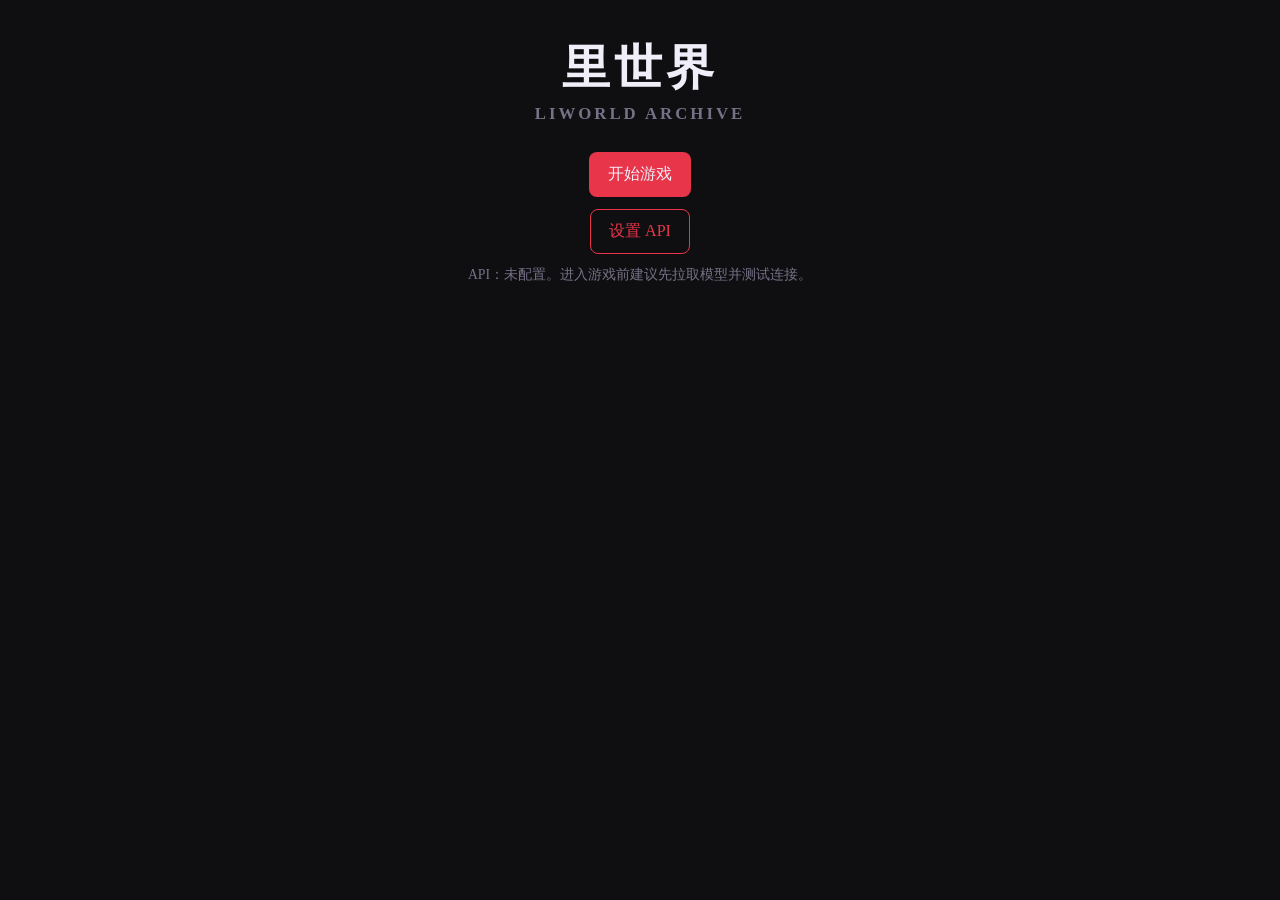
<file: index.html>
<!DOCTYPE html>
<html lang="zh-CN">
<head>
<meta charset="UTF-8">
<meta name="viewport" content="width=device-width, initial-scale=1.0">
<title>里世界 · LIWORLD ARCHIVE</title>
<style>
:root{--bg:#0f0f12;--panel:#17171c;--text:#f0eef8;--muted:#777187;--accent:#e8354a;--line:#3a252c;--card:#1c1c22;--hover:#292933;--ok:#7bc99a;--bad:#ff7b86;--r:8px}
*{box-sizing:border-box}body{margin:0;min-height:100vh;padding:24px;background:var(--bg);color:var(--text);font-family:"Noto Serif SC","Microsoft YaHei",serif;display:flex;flex-direction:column;align-items:center}
h1{font-size:3rem;letter-spacing:4px;margin:12px 0 0}h2{font-size:1.05rem;letter-spacing:3px;color:var(--muted);margin:4px 0 28px}
button{font:inherit;color:inherit;padding:11px 18px;border:1px solid transparent;border-radius:var(--r);cursor:pointer;background:#25252c}
button:hover{filter:brightness(1.12)}button:disabled{opacity:.55;cursor:wait}
#start-btn{background:var(--accent);margin-bottom:12px}#api-btn{background:transparent;color:var(--accent);border-color:var(--accent)}
#api-status{min-height:22px;margin:12px 0;color:var(--muted);font-size:.86rem;text-align:center;max-width:760px}
#game-cards{display:none;grid-template-columns:repeat(auto-fit,minmax(190px,1fr));gap:16px;width:100%;max-width:920px;margin-top:14px}
.card{position:relative;min-height:152px;padding:18px;background:var(--card);border:1px solid transparent;border-radius:var(--r);display:flex;flex-direction:column;justify-content:center;align-items:center;text-align:center;cursor:pointer;transition:.2s}
.card:hover{background:var(--hover);border-color:var(--line)}.card h3{margin:0 0 8px;color:var(--accent)}.card p{margin:0;color:#aaa5b4;font-size:.88rem;line-height:1.65}.card-tag{position:absolute;right:11px;top:9px;font-size:.68rem;color:var(--muted);letter-spacing:1px}
#api-modal{position:fixed;inset:0;z-index:1000;padding:18px;background:rgba(0,0,0,.72);display:none;align-items:center;justify-content:center}
.modal-content{width:min(460px,100%);max-height:92vh;overflow:auto;padding:24px;background:var(--panel);border:1px solid #332e38;border-radius:12px;display:flex;flex-direction:column;gap:10px;box-shadow:0 22px 70px rgba(0,0,0,.45)}
.modal-title{font-size:1.25rem;margin:0 0 4px}.modal-note{font-size:.79rem;color:var(--muted);line-height:1.6;margin:0 0 4px}
label{font-size:.82rem;color:#aaa5b4}input,select{width:100%;padding:10px 11px;border:1px solid #3a3540;border-radius:var(--r);background:#111115;color:var(--text);outline:none;font:inherit}input:focus,select:focus{border-color:var(--accent)}
.model-row{display:grid;grid-template-columns:minmax(0,1fr) auto;gap:8px}.model-row button{padding:9px 13px;white-space:nowrap}
#api-result{display:none;padding:10px 12px;border-radius:var(--r);font-size:.82rem;line-height:1.55;word-break:break-word}.result-ok{display:block!important;background:rgba(123,201,154,.1);border:1px solid rgba(123,201,154,.35);color:var(--ok)}.result-bad{display:block!important;background:rgba(255,123,134,.1);border:1px solid rgba(255,123,134,.35);color:var(--bad)}
.modal-actions{display:flex;flex-wrap:wrap;gap:8px;justify-content:flex-end;margin-top:8px}.modal-actions #api-test{margin-right:auto;border-color:#565063;background:transparent}.modal-actions #api-save{background:var(--accent)}#api-close{background:transparent;border-color:#4a4450;color:#bbb5c3}
@media(max-width:520px){body{padding:18px 14px}h1{font-size:2.25rem}.model-row{grid-template-columns:1fr}.model-row button{width:100%}.modal-actions button{flex:1}.modal-actions #api-test{flex-basis:100%}}
</style>
</head>
<body>
<h1>里世界</h1>
<h2>LIWORLD ARCHIVE</h2>
<button id="start-btn">开始游戏</button>
<button id="api-btn">设置 API</button>
<div id="api-status" aria-live="polite"></div>

<div id="game-cards">
  <div class="card" data-game="parallel-world"><span class="card-tag">01</span><h3>我在基地打工</h3><p>现代军事基地，特遣队，情报系统</p></div>
  <div class="card" data-game="medical-room"><span class="card-tag">02</span><h3>我在白塔打工</h3><p>哨向医疗塔，精神图景，白塔体系</p></div>
  <div class="card" data-game="gray-ridge"><span class="card-tag">03</span><h3>我在灰脊打工</h3><p>荒原部落，灰盟政治，兽人文化</p></div>
  <div class="card" data-game="capture-her"><span class="card-tag">04</span><h3>我在恋综打工</h3><p>系统角色攻略用户，恋爱剧情，修罗场</p></div>
  <div class="card" data-game="hearts-in-crossfire"><span class="card-tag">05</span><h3>交火心跳 · 21日</h3><p>COD恋综观察，六位男嘉宾，21日动态剧情</p></div>
  <div class="card" data-game="cod-hogwarts"><span class="card-tag">06 · NEW</span><h3>魔法学院 · 异乡仙途</h3><p>霍格沃茨 × COD × 东方仙术，乙女向剧情</p></div>
  <div class="card" data-game="danmu-survival"><span class="card-tag">07 · NEW</span><h3>弹幕求生</h3><p>末日三十天，弹幕真假，基地与尸潮</p></div>
  <div class="card" data-game="top-fan"><span class="card-tag">08 · NEW</span><h3>头号粉丝</h3><p>选秀养成，超话潜水的大兵，隔屏暗恋到破屏</p></div>
</div>

<div id="api-modal" role="dialog" aria-modal="true" aria-labelledby="api-title">
  <div class="modal-content">
    <h3 class="modal-title" id="api-title">全局 API 设置</h3>
    <p class="modal-note">先拉取模型并测试连接。测试成功后再进入游戏，可以提前排除地址、密钥或模型不可用的问题。</p>
    <label for="api-url">OpenAI 兼容接口地址</label>
    <input id="api-url" type="text" placeholder="例如：https://api.example.com/v1">
    <label for="api-key">API Key</label>
    <input id="api-key" type="password" autocomplete="off" placeholder="输入 API Key">
    <label for="api-model">模型</label>
    <div class="model-row">
      <select id="api-model-select" aria-label="已拉取的模型"><option value="">先点击“拉取模型”</option></select>
      <button id="api-load-models" type="button">拉取模型</button>
    </div>
    <input id="api-model" type="text" placeholder="也可以手动填写模型名">
    <div id="api-result" aria-live="polite"></div>
    <div class="modal-actions">
      <button id="api-test" type="button">测试连接</button>
      <button id="api-save" type="button">保存设置</button>
      <button id="api-close" type="button">关闭</button>
    </div>
  </div>
</div>

<script>
const $ = id => document.getElementById(id);
const apiModal = $('api-modal');
const apiResult = $('api-result');
let lastVerifiedSignature = localStorage.getItem('LW_API_VERIFIED') || '';

function cleanBase(value){
  return value.trim().replace(/\/+$/, '');
}
function chatEndpoint(value){
  const base = cleanBase(value);
  if (!base) return 'https://api.anthropic.com/v1/messages';
  if (/\/chat\/completions$/i.test(base)) return base;
  return base.endsWith('/v1') ? `${base}/chat/completions` : `${base}/v1/chat/completions`;
}
function modelsEndpoints(value){
  const base = cleanBase(value).replace(/\/chat\/completions$/i, '');
  if (!base) return [];
  const primary = base.endsWith('/v1') ? `${base}/models` : `${base}/v1/models`;
  const fallback = `${base}/models`;
  return [...new Set([primary, fallback])];
}
function signature(url,key,model){
  return `${cleanBase(url)}|${key.slice(-8)}|${model}`;
}
function fields(){
  return {url:$('api-url').value.trim(),key:$('api-key').value.trim(),model:$('api-model').value.trim()};
}
function showResult(message, ok){
  apiResult.className = ok ? 'result-ok' : 'result-bad';
  apiResult.textContent = message;
}
function setBusy(button, busy, text){
  if (!button.dataset.label) button.dataset.label = button.textContent;
  button.disabled = busy;
  button.textContent = busy ? text : button.dataset.label;
}
function authHeaders(key){
  return {'Content-Type':'application/json','Authorization':`Bearer ${key}`};
}
async function fetchWithTimeout(url, options={}, timeout=60000){
  const controller = new AbortController();
  const timer = setTimeout(()=>controller.abort(), timeout);
  try{return await fetch(url,{...options,signal:controller.signal})}
  finally{clearTimeout(timer)}
}
function extractModels(json){
  const list = Array.isArray(json?.data) ? json.data : Array.isArray(json?.models) ? json.models : Array.isArray(json) ? json : [];
  return [...new Set(list.map(x => typeof x === 'string' ? x : (x?.id || x?.name || x?.model)).filter(Boolean))].sort();
}
function cleanText(value){
  if(Array.isArray(value)) return value.map(cleanText).filter(Boolean).join('\n').trim();
  if(value && typeof value==='object'){
    return cleanText(value.text ?? value.content ?? value.output_text ?? value.value ?? '');
  }
  return String(value ?? '').replace(/<think>[\s\S]*?<\/think>/gi,'').trim();
}
function extractText(json){
  const candidates=[
    json?.choices?.[0]?.message?.content,
    json?.choices?.[0]?.message?.reasoning_content,
    json?.choices?.[0]?.message?.reasoning,
    json?.choices?.[0]?.delta?.content,
    json?.choices?.[0]?.text,
    json?.output_text,
    json?.output,
    json?.response,
    json?.text,
    json?.content,
    json?.candidates?.[0]?.content?.parts,
    json?.candidates?.[0]?.content,
    json?.result?.choices?.[0]?.message?.content,
    json?.result?.response,
    json?.data?.choices?.[0]?.message?.content
  ];
  for(const value of candidates){
    const text=cleanText(value);
    if(text) return text;
  }
  return '';
}
function responseShape(json){
  try{
    return JSON.stringify({
      top:Object.keys(json||{}).slice(0,10),
      choice:Object.keys(json?.choices?.[0]||{}).slice(0,10),
      message:Object.keys(json?.choices?.[0]?.message||{}).slice(0,10),
      finish:json?.choices?.[0]?.finish_reason||json?.candidates?.[0]?.finishReason||''
    });
  }catch{return '无法读取响应结构'}
}
async function requestConnectionTest(url,key,model,maxTokens){
  if(url){
    return fetchWithTimeout(chatEndpoint(url),{
      method:'POST',headers:authHeaders(key),
      body:JSON.stringify({
        model,
        messages:[
          {role:'system',content:'你正在执行接口连通性测试。不要思考或解释。'},
          {role:'user',content:'请直接回复：OK'}
        ],
        max_tokens:maxTokens,
        temperature:0
      })
    },120000);
  }
  return fetchWithTimeout('https://api.anthropic.com/v1/messages',{
    method:'POST',
    headers:{'Content-Type':'application/json','x-api-key':key,'anthropic-version':'2023-06-01','anthropic-dangerous-direct-browser-access':'true'},
    body:JSON.stringify({model,messages:[{role:'user',content:'请直接回复：OK'}],max_tokens:maxTokens,temperature:0})
  },120000);
}

$('start-btn').addEventListener('click',()=>{$('game-cards').style.display='grid'});
$('api-btn').addEventListener('click',()=>{apiModal.style.display='flex';apiResult.className='';apiResult.textContent=''});
$('api-close').addEventListener('click',()=>{apiModal.style.display='none'});
apiModal.addEventListener('click',e=>{if(e.target===apiModal)apiModal.style.display='none'});
$('api-model-select').addEventListener('change',e=>{if(e.target.value)$('api-model').value=e.target.value});

$('api-load-models').addEventListener('click',async()=>{
  const btn=$('api-load-models'), {url,key}=fields();
  if(!url||!key){showResult('请先填写接口地址和 API Key。',false);return}
  setBusy(btn,true,'拉取中…');
  let lastError='';
  try{
    for(const endpoint of modelsEndpoints(url)){
      try{
        const res=await fetchWithTimeout(endpoint,{headers:authHeaders(key)},60000);
        if(!res.ok){lastError=`HTTP ${res.status} · ${(await res.text()).slice(0,180)}`;continue}
        const models=extractModels(await res.json());
        if(!models.length){lastError='接口已响应，但没有识别到模型列表。';continue}
        const select=$('api-model-select');
        select.innerHTML='<option value="">请选择模型</option>'+models.map(id=>`<option value="${id.replace(/"/g,'&quot;')}">${id}</option>`).join('');
        const current=$('api-model').value.trim();
        if(models.includes(current))select.value=current;
        showResult(`已拉取 ${models.length} 个模型，请从下拉框选择。`,true);
        return;
      }catch(e){lastError=e.name==='AbortError'?'拉取模型超时。':e.message}
    }
    throw new Error(lastError||'无法访问模型列表接口');
  }catch(e){showResult(`模型拉取失败：${e.message}`,false)}
  finally{setBusy(btn,false)}
});

$('api-test').addEventListener('click',async()=>{
  const btn=$('api-test'), {url,key,model}=fields();
  if(!key||!model){showResult('请填写 API Key 并选择或填写模型。',false);return}
  setBusy(btn,true,'测试中…');
  try{
    let res=await requestConnectionTest(url,key,model,512);
    if(!res.ok)throw new Error(`HTTP ${res.status} · ${(await res.text()).slice(0,240)}`);
    let json=await res.json();
    let text=extractText(json);
    if(!text){
      showResult('接口已连接，模型首次回复为空，正在用思考模型兼容参数重试…',true);
      res=await requestConnectionTest(url,key,model,2048);
      if(!res.ok)throw new Error(`兼容重试 HTTP ${res.status} · ${(await res.text()).slice(0,240)}`);
      json=await res.json();
      text=extractText(json);
    }
    if(!text)throw new Error(`模型连续返回空正文。响应结构：${responseShape(json)}`);
    // 测试成功即落盘，避免用户测试通过却忘记点“保存”导致进入游戏时仍提示未配置。
    localStorage.setItem('LW_API_URL',url);
    localStorage.setItem('LW_API_KEY',key);
    localStorage.setItem('LW_API_MODEL',model);
    lastVerifiedSignature=signature(url,key,model);
    localStorage.setItem('LW_API_VERIFIED',lastVerifiedSignature);
    showResult(`连接成功，配置已自动保存，模型已正常回复：${text.trim().slice(0,80)}`,true);
    updateApiStatus();
  }catch(e){
    lastVerifiedSignature='';
    localStorage.removeItem('LW_API_VERIFIED');
    showResult(`连接失败：${e.name==='AbortError'?'请求超过 120 秒。':e.message}`,false);
    updateApiStatus();
  }finally{setBusy(btn,false)}
});

$('api-save').addEventListener('click',()=>{
  const {url,key,model}=fields();
  if(!key||!model){showResult('请至少填写 API Key 和模型名称。',false);return}
  localStorage.setItem('LW_API_URL',url);
  localStorage.setItem('LW_API_KEY',key);
  localStorage.setItem('LW_API_MODEL',model);
  if(lastVerifiedSignature!==signature(url,key,model))localStorage.removeItem('LW_API_VERIFIED');
  updateApiStatus();
  showResult(lastVerifiedSignature===signature(url,key,model)?'设置已保存，且当前配置已通过连接测试。':'设置已保存；建议先点击“测试连接”确认可用。',lastVerifiedSignature===signature(url,key,model));
});

document.querySelectorAll('.card').forEach(card=>card.addEventListener('click',()=>{location.href=`games/${card.dataset.game}/index.html`}));
function updateApiStatus(){
  const url=localStorage.getItem('LW_API_URL')||'', key=localStorage.getItem('LW_API_KEY')||'', model=localStorage.getItem('LW_API_MODEL')||'';
  const verified=localStorage.getItem('LW_API_VERIFIED')===signature(url,key,model);
  $('api-status').textContent=key&&model
    ? `API：已配置 · ${model} · ${verified?'已通过连接测试':'尚未测试或配置已变更'}`
    : 'API：未配置。进入游戏前建议先拉取模型并测试连接。';
}
window.addEventListener('load',()=>{
  $('api-url').value=localStorage.getItem('LW_API_URL')||'';
  $('api-key').value=localStorage.getItem('LW_API_KEY')||'';
  $('api-model').value=localStorage.getItem('LW_API_MODEL')||'';
  updateApiStatus();
});
</script>
</body>
</html>
</file>
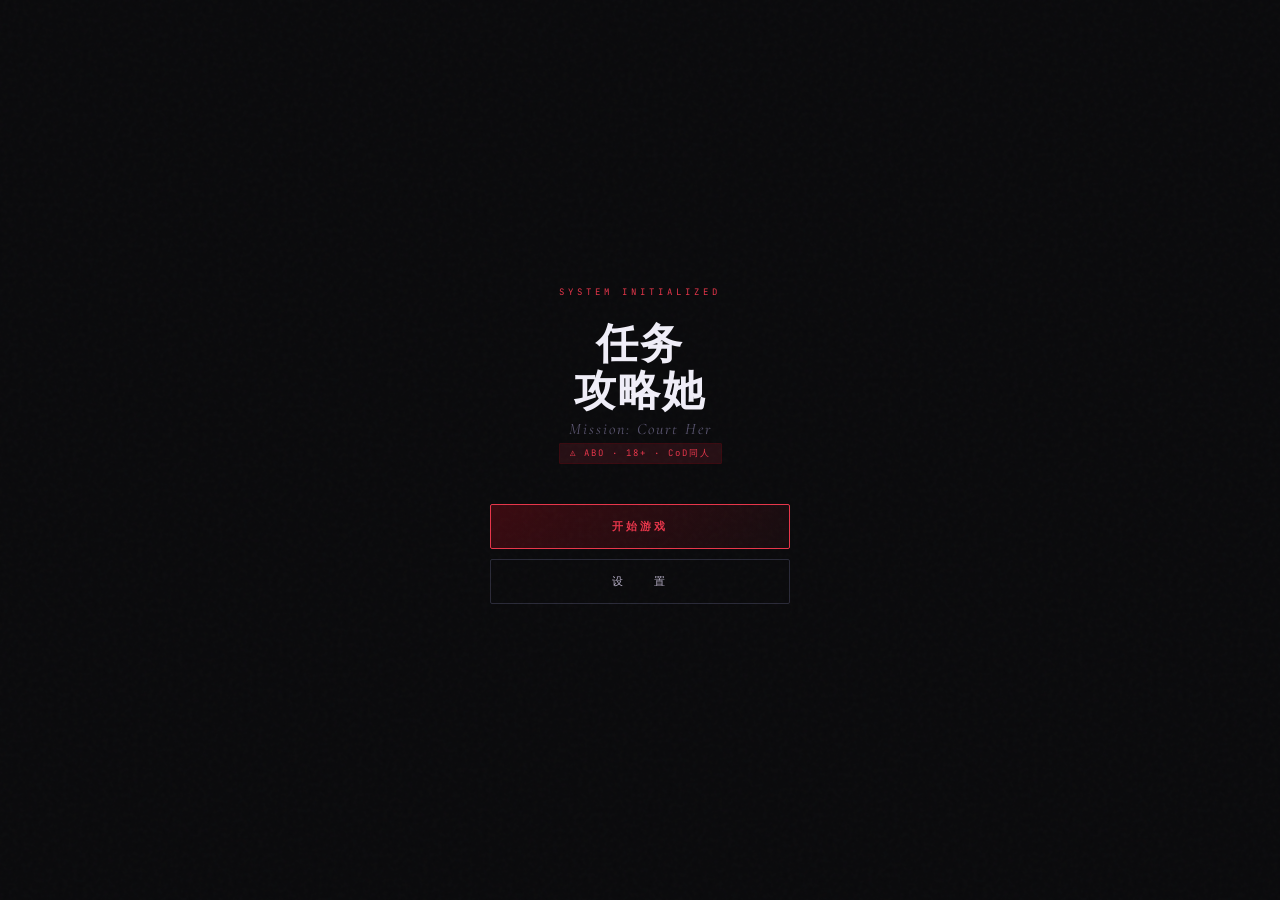
<file: games/capture-her/index.html>
<!DOCTYPE html>
<html lang="zh-CN">
<head>
<meta charset="UTF-8">
<meta name="viewport" content="width=device-width, initial-scale=1.0, maximum-scale=1.0, user-scalable=no">
<title>任务：攻略她</title>
<link href="https://fonts.googleapis.com/css2?family=Playfair+Display:ital,wght@0,400;0,600;0,700;0,900;1,400;1,600&family=Noto+Serif+SC:wght@300;400;600;700&family=JetBrains+Mono:wght@300;400;500;600&family=Cormorant+Garamond:ital,wght@0,300;0,400;0,600;1,300;1,400&display=swap" rel="stylesheet">

<!-- CSS: 基础 -->
<link rel="stylesheet" href="assets/css/01-base-base.css">
<link rel="stylesheet" href="assets/css/02-base-grain.css">
<!-- CSS: 屏幕 -->
<link rel="stylesheet" href="assets/css/03-screens-title-screen.css">
<link rel="stylesheet" href="assets/css/04-screens-settings-screen.css">
<link rel="stylesheet" href="assets/css/05-screens-new-game-screen.css">
<!-- CSS: 主应用 -->
<link rel="stylesheet" href="assets/css/06-phone-main-app.css">
<link rel="stylesheet" href="assets/css/07-gameplay-topbar.css">
<link rel="stylesheet" href="assets/css/08-misc-day-phase-bar.css">
<link rel="stylesheet" href="assets/css/09-gameplay-main-content.css">
<link rel="stylesheet" href="assets/css/10-gameplay-scene-daily-narrative.css">
<link rel="stylesheet" href="assets/css/11-misc-dual-viewport-split-screen.css">
<link rel="stylesheet" href="assets/css/12-misc-inner-thought-bubble-char-pov.css">
<link rel="stylesheet" href="assets/css/13-gameplay-bottom-drawer.css">
<link rel="stylesheet" href="assets/css/14-gameplay-bottom-nav.css">
<link rel="stylesheet" href="assets/css/15-misc-action-bar.css">
<link rel="stylesheet" href="assets/css/16-gameplay-group-chat.css">
<!-- CSS: 面板 -->
<link rel="stylesheet" href="assets/css/17-panels-leaderboard.css">
<link rel="stylesheet" href="assets/css/18-panels-overlays-dossier.css">
<link rel="stylesheet" href="assets/css/19-panels-dossier-cards.css">
<link rel="stylesheet" href="assets/css/20-panels-backpack.css">
<!-- CSS: 杂项 -->
<link rel="stylesheet" href="assets/css/21-base-toast.css">
<link rel="stylesheet" href="assets/css/22-misc-system-task-notification.css">
<link rel="stylesheet" href="assets/css/23-misc-good-feel-picker.css">
<link rel="stylesheet" href="assets/css/24-misc-social-death.css">
<link rel="stylesheet" href="assets/css/25-misc-glitch.css">
</head>
<body>
<div id="glitch-overlay"></div>
<div id="toast"></div>

<!-- ══════════ TITLE ══════════ -->
<div id="title-screen">
  <div class="title-eyebrow">SYSTEM INITIALIZED</div>
  <div class="title-main">任务<br>攻略她</div>
  <div class="title-sub">Mission: Court Her</div>
  <div class="title-system-tag">⚠ ABO · 18+ · CoD同人</div>
  <button class="title-btn primary" onclick="showNewGame()">开始游戏</button>
  <button class="title-btn" onclick="showScreen('settings-screen')">设　　置</button>
  <button class="title-btn" id="load-btn" style="display:none" onclick="loadAndStart()">读取档案</button>
  <div class="title-warn" id="age-warn">⚠ 本游戏含有成人向内容（ABO/18+）<br>仅限18岁以上成年用户</div>
</div>

<!-- ══════════ SETTINGS ══════════ -->
<div id="settings-screen">
  <div class="settings-card">
    <div class="settings-title">系统设置</div>
    <div id="st-api-status" style="margin-bottom:16px;padding:10px 14px;border-radius:6px;font-size:12px;font-family:var(--mono);letter-spacing:0.5px;border:1px solid var(--border2);color:var(--text2)">
      ⚙ API 配置由主页统一管理
    </div>
    <div class="s-adult-row">
      <input type="checkbox" id="st-adult">
      <label for="st-adult">本人确认已满18周岁，了解本游戏含有ABO及成人向内容，自愿游玩。</label>
    </div>
    <button class="s-btn" onclick="saveSettings()">保存设置</button>
    <div class="s-err" id="st-err"></div>
  </div>
  <div class="s-back" onclick="showScreen('title-screen')">← 返回</div>
</div>

<!-- ══════════ NEW GAME ══════════ -->
<div id="newgame-screen">
  <div class="ng-header">
    <div class="ng-title">建立档案</div>
    <div class="ng-sub">PERSONNEL FILE · BETA CIVILIAN</div>
  </div>
  <div class="ng-card" style="max-width:420px;margin:0 auto 12px">
    <div class="ng-section">基本信息</div>
    <input class="ng-input" id="ng-name" placeholder="姓名" maxlength="20">
    <textarea class="ng-textarea" id="ng-appearance" placeholder="外貌描述（发色、瞳色、体型特征等，AI叙事将参考此内容）" rows="3"></textarea>
  </div>
  <div class="ng-card" style="max-width:420px;margin:0 auto 12px">
    <div class="ng-section">生日</div>
    <div style="font-family:var(--mono);font-size:9px;color:var(--text3);letter-spacing:1px;margin-bottom:8px">游戏内第一天</div>
    <div style="display:grid;grid-template-columns:1fr 1fr;gap:8px">
      <select class="ng-input" id="ng-month" onchange="updateDays()" style="margin-bottom:0">
        <option value="">月份</option>
        <option value="1">一月</option><option value="2">二月</option>
        <option value="3">三月</option><option value="4">四月</option>
        <option value="5">五月</option><option value="6">六月</option>
        <option value="7">七月</option><option value="8">八月</option>
        <option value="9">九月</option><option value="10">十月</option>
        <option value="11">十一月</option><option value="12">十二月</option>
      </select>
      <select class="ng-input" id="ng-day" style="margin-bottom:0">
        <option value="">日期</option>
      </select>
    </div>
  </div>
  <button class="ng-btn" onclick="startNewGame()">进入安全区</button>
  <div class="ng-err" id="ng-err"></div>
  <div style="height:20px"></div>
</div>

<!-- ══════════ MAIN APP ══════════ -->
<div id="app">
  <!-- TOP BAR -->
  <div id="topbar">
    <div class="tb-date">
      <div class="tb-date-main" id="tb-date">2025年1月1日</div>
      <div id="tb-day-num" style="font-size:8px;color:var(--text3)">第1天</div>
    </div>
    <div class="tb-center"><div class="tb-title" id="tb-phase">安全区 · 行政楼</div></div>
    <div class="tb-right">
      <div class="tb-mood" id="tb-mood">😐</div>
      <div class="tb-wallet">💳 <span id="tb-wallet">0</span></div>
    </div>
  </div>

  <!-- PHASE BAR -->
  <div id="phase-bar">
    <div class="phase-item active" id="ph-morning" onclick="switchPhase('morning')">
      <span>🌅</span><span>早</span>
    </div>
    <div class="phase-item" id="ph-midday" onclick="switchPhase('midday')">
      <span>⚡</span><span>中</span>
    </div>
    <div class="phase-item" id="ph-evening" onclick="switchPhase('evening')">
      <span>🌙</span><span>晚</span>
    </div>
  </div>

  <!-- MAIN -->
  <div id="main">
    <!-- SCENE VIEW (user POV + drawer) -->
    <div id="scene-view">
      <div id="single-view"></div>
      <div id="bottom-drawer" class="collapsed">
        <div class="drawer-handle" id="drawer-handle">
          <div class="drawer-pill"></div>
          <div class="drawer-mode" id="drawer-mode">INPUT</div>
        </div>
        <div class="drawer-body">
          <div id="options-area" style="display:none"></div>
          <div id="input-area">
            <textarea id="input-box" placeholder="说点什么…" rows="1"></textarea>
            <button id="send-btn" onclick="sendMsg()" disabled>发送</button>
          </div>
        </div>
      </div>
    </div>

    <!-- SECOND TAB: char POV (daytime) or group chat (evening) -->
    <div id="second-tab-view" style="display:none;height:100%;flex-direction:column">

      <!-- CHAR POV TAB (daytime) -->
      <div id="char-pov-view" style="display:none;height:100%;flex-direction:column">
        <div style="height:44px;background:var(--panel);border-bottom:1px solid var(--border);display:flex;align-items:center;padding:0 14px;gap:8px;flex-shrink:0">
          <div style="font-family:var(--mono);font-size:10px;color:var(--text2);letter-spacing:1px;flex:1">💭 角色视角</div>
          <div id="char-pov-tabs" style="display:flex;gap:6px;overflow-x:auto"></div>
        </div>
        <div id="char-pov-content" style="flex:1;overflow-y:auto;padding:12px 14px 20px;-webkit-overflow-scrolling:touch"></div>
      </div>

      <!-- GROUP CHAT TAB (evening) -->
      <div id="chat-view" style="display:none;height:100%;flex-direction:column">
        <div class="chat-header">
          <div class="chat-header-title">📱 系统群聊</div>
          <div class="chat-header-sub" id="chat-member-count">14位成员 · 只读模式</div>
        </div>
        <div id="chat-messages" style="flex:1;overflow-y:auto;padding:12px 14px 20px;display:flex;flex-direction:column;gap:10px;-webkit-overflow-scrolling:touch"></div>
      </div>

    </div>
  </div>

  <!-- BOTTOM NAV -->
  <div id="bottom-nav">
    <div class="nav-item active" id="nav-scene" onclick="showMainView('scene')">
      <div class="nav-icon">📋</div>
      <div class="nav-label">日常</div>
    </div>
    <div class="nav-item" id="nav-second" onclick="showSecondTab()">
      <div class="nav-icon" id="nav-second-icon">💭</div>
      <div class="nav-label" id="nav-second-label">视角</div>
    </div>
    <div class="nav-item" id="nav-dossier" onclick="openOverlay('dossier-overlay')">
      <div class="nav-icon">🗂</div>
      <div class="nav-label">档案</div>
    </div>
    <div class="nav-item" id="nav-bag" onclick="openOverlay('bag-overlay')">
      <div class="nav-icon">🎒</div>
      <div class="nav-label">背包</div>
    </div>
    <div class="nav-item" id="nav-gs" onclick="openOverlay('gs-overlay')">
      <div class="nav-icon">⚙</div>
      <div class="nav-label">设置</div>
    </div>
  </div>

  <!-- ACTION BAR -->
  <div id="action-bar">
    <div class="action-btn" onclick="advancePhase()">⏭ <span id="ab-next">下一阶段</span></div>
    <div class="action-btn" id="ab-market-btn" onclick="openMarket()" style="border-right:none">🛍 补给站</div>
  </div>
</div>

<!-- ══════════ OVERLAYS ══════════ -->

<!-- DOSSIER -->
<div class="overlay" id="dossier-overlay">
  <div class="overlay-bg" onclick="closeOverlay('dossier-overlay')"></div>
  <div class="overlay-panel">
    <div class="overlay-header">
      <div class="overlay-title">人员档案</div>
      <div class="overlay-close" onclick="closeOverlay('dossier-overlay')">✕</div>
    </div>
    <div class="overlay-body">
      <div class="dossier-filter" id="dossier-filter">
        <div class="df-btn active" onclick="filterDossier('all',this)">全部</div>
        <div class="df-btn" onclick="filterDossier('141',this)">141</div>
        <div class="df-btn" onclick="filterDossier('ghost_squad',this)">幽灵小队</div>
        <div class="df-btn" onclick="filterDossier('kortac',this)">KorTac</div>
        <div class="df-btn" onclick="filterDossier('chimera',this)">奇美拉</div>
        <div class="df-btn" onclick="filterDossier('specgru',this)">SpecGru</div>
        <div class="df-btn" onclick="filterDossier('shadow',this)">暗影</div>
      </div>
      <div id="dossier-list"></div>
    </div>
  </div>
</div>

<!-- BACKPACK -->
<div class="overlay" id="bag-overlay">
  <div class="overlay-bg" onclick="closeOverlay('bag-overlay')"></div>
  <div class="overlay-panel">
    <div class="overlay-header">
      <div class="overlay-title">背包</div>
      <div class="overlay-close" onclick="closeOverlay('bag-overlay')">✕</div>
    </div>
    <div class="overlay-body">
      <div class="bp-tabs">
        <div class="bp-tab active" onclick="bpTab('all',this)">全部</div>
        <div class="bp-tab" onclick="bpTab('gift',this)">礼物</div>
        <div class="bp-tab" onclick="bpTab('item',this)">物品</div>
      </div>
      <div id="bp-list"></div>
    </div>
  </div>
</div>

<!-- GAME SETTINGS -->
<div class="overlay" id="gs-overlay">
  <div class="overlay-bg" onclick="closeOverlay('gs-overlay')"></div>
  <div class="overlay-panel">
    <div class="overlay-header">
      <div class="overlay-title">游戏设置</div>
      <div class="overlay-close" onclick="closeOverlay('gs-overlay')">✕</div>
    </div>
    <div class="overlay-body">
      <div id="gs-api-status" style="margin-bottom:16px;padding:10px 14px;border-radius:6px;font-size:12px;font-family:var(--mono);letter-spacing:0.5px;border:1px solid var(--border2);color:var(--text2)">
        ⚙ API 配置由主页统一管理
      </div>
      <button class="s-btn" style="margin-bottom:10px;background:transparent;border-color:var(--border2);color:var(--text2)" onclick="exportSave()">导出存档</button>
      <button class="s-btn" style="background:transparent;border-color:var(--border2);color:var(--text2)" onclick="document.getElementById('import-file').click()">导入存档</button>
      <input type="file" id="import-file" accept=".json" style="display:none" onchange="importSave(event)">
    </div>
  </div>
</div>

<!-- GOOD FEEL MODAL -->
<div id="goodfeel-modal">
  <div class="gf-card">
    <div class="gf-title" id="gf-title">这次互动……</div>
    <div class="gf-sub" id="gf-sub">你愿意给他多少好感？</div>
    <div class="gf-options" id="gf-options">
      <div class="gf-opt" onclick="submitGoodFeel(0)">
        <div class="gf-opt-score">0</div>
        <div class="gf-opt-text">没什么特别的感觉</div>
      </div>
      <div class="gf-opt" onclick="submitGoodFeel(1)">
        <div class="gf-opt-score">+1</div>
        <div class="gf-opt-text">有点在意，但说不清楚</div>
      </div>
      <div class="gf-opt" onclick="submitGoodFeel(2)">
        <div class="gf-opt-score">+2</div>
        <div class="gf-opt-text">有些心动，不想承认</div>
      </div>
      <div class="gf-opt" onclick="submitGoodFeel(3)">
        <div class="gf-opt-score">+3</div>
        <div class="gf-opt-text">很在意，心跳加速了</div>
      </div>
    </div>
    <button class="gf-skip" onclick="submitGoodFeel(0)">跳过</button>
  </div>
</div>

<!-- LEADERBOARD -->
<div id="leaderboard-overlay">
  <div class="lb-title">TODAY'S RANKING</div>
  <div class="lb-day" id="lb-day">第1天</div>
  <div class="lb-card" id="lb-card"></div>
  <button class="lb-continue" onclick="closeLB()">进入第 <span id="lb-next-day">2</span> 天</button>
</div>

<!-- TASK NOTIF -->
<div id="task-notif">
  <div class="task-notif-card">
    <div class="tnc-sys">⚠ SYSTEM · 新任务</div>
    <div class="tnc-char" id="tnc-char">Ghost</div>
    <div class="tnc-task" id="tnc-task">任务内容加载中…</div>
  </div>
</div>
<!-- API 状态展示（从主页 localStorage 读取） -->
<script>
function refreshApiStatus(){
  const url   = localStorage.getItem('LW_API_URL')||'';
  const key   = localStorage.getItem('LW_API_KEY')||'';
  const model = localStorage.getItem('LW_API_MODEL')||'—';
  const ok    = !!key;
  const label = ok
    ? `✓ 已配置　端点：${url||'Anthropic 默认'}　模型：${model}`
    : '✗ 未检测到 API 配置，请返回主页设置';
  const color = ok ? '#4caf8a' : '#e8354a';
  ['st-api-status','gs-api-status'].forEach(id=>{
    const el=document.getElementById(id);
    if(el){ el.textContent=label; el.style.color=color; el.style.borderColor=ok?'#1a4a38':'#3a0a10'; }
  });
}
document.addEventListener('DOMContentLoaded', refreshApiStatus);
</script>
<!-- JS: 数据层（最先加载） -->
<script defer src="assets/js/data/01-constants.js"></script>
<script defer src="assets/js/data/30-system-prompt.js"></script>
<!-- JS: 核心（状态、设置、存档） -->
<script defer src="assets/js/core/02-state.js"></script>
<script defer src="assets/js/core/03-screen-management.js"></script>
<script defer src="assets/js/core/04-settings.js"></script>
<script defer src="assets/js/core/05-new-game-v2.js"></script>
<script defer src="assets/js/core/06-topbar.js"></script>
<script defer src="assets/js/core/07-phase-management.js"></script>
<script defer src="assets/js/core/29-save-load.js"></script>
<!-- JS: API层 -->
<script defer src="assets/js/api/08-daily-task-generation.js"></script>
<script defer src="assets/js/api/13-ai-calls.js"></script>
<script defer src="assets/js/api/14-process-ai-response.js"></script>
<!-- JS: 系统功能 -->
<script defer src="assets/js/systems/09-task-event-trigger.js"></script>
<script defer src="assets/js/systems/10-main-view-switching.js"></script>
<script defer src="assets/js/systems/11-messages.js"></script>
<script defer src="assets/js/systems/12-options.js"></script>
<script defer src="assets/js/systems/15-horae-processing.js"></script>
<script defer src="assets/js/systems/16-good-feel.js"></script>
<script defer src="assets/js/systems/17-evening-chat.js"></script>
<script defer src="assets/js/systems/18-leaderboard.js"></script>
<script defer src="assets/js/systems/19-dossier.js"></script>
<script defer src="assets/js/systems/20-backpack.js"></script>
<script defer src="assets/js/systems/21-market-system.js"></script>
<script defer src="assets/js/systems/22-gift-system.js"></script>
<script defer src="assets/js/systems/23-alpha-heat-system.js"></script>
<script defer src="assets/js/systems/24-social-death-punishment-ui.js"></script>
<script defer src="assets/js/systems/25-advance-day.js"></script>
<script defer src="assets/js/systems/26-drawer.js"></script>
<script defer src="assets/js/systems/27-overlay.js"></script>
<script defer src="assets/js/systems/28-toast-glitch.js"></script>
<!-- JS: 初始化（最后执行） -->
<script defer src="assets/js/core/31-init.js"></script>
</body>
</html>
</file>
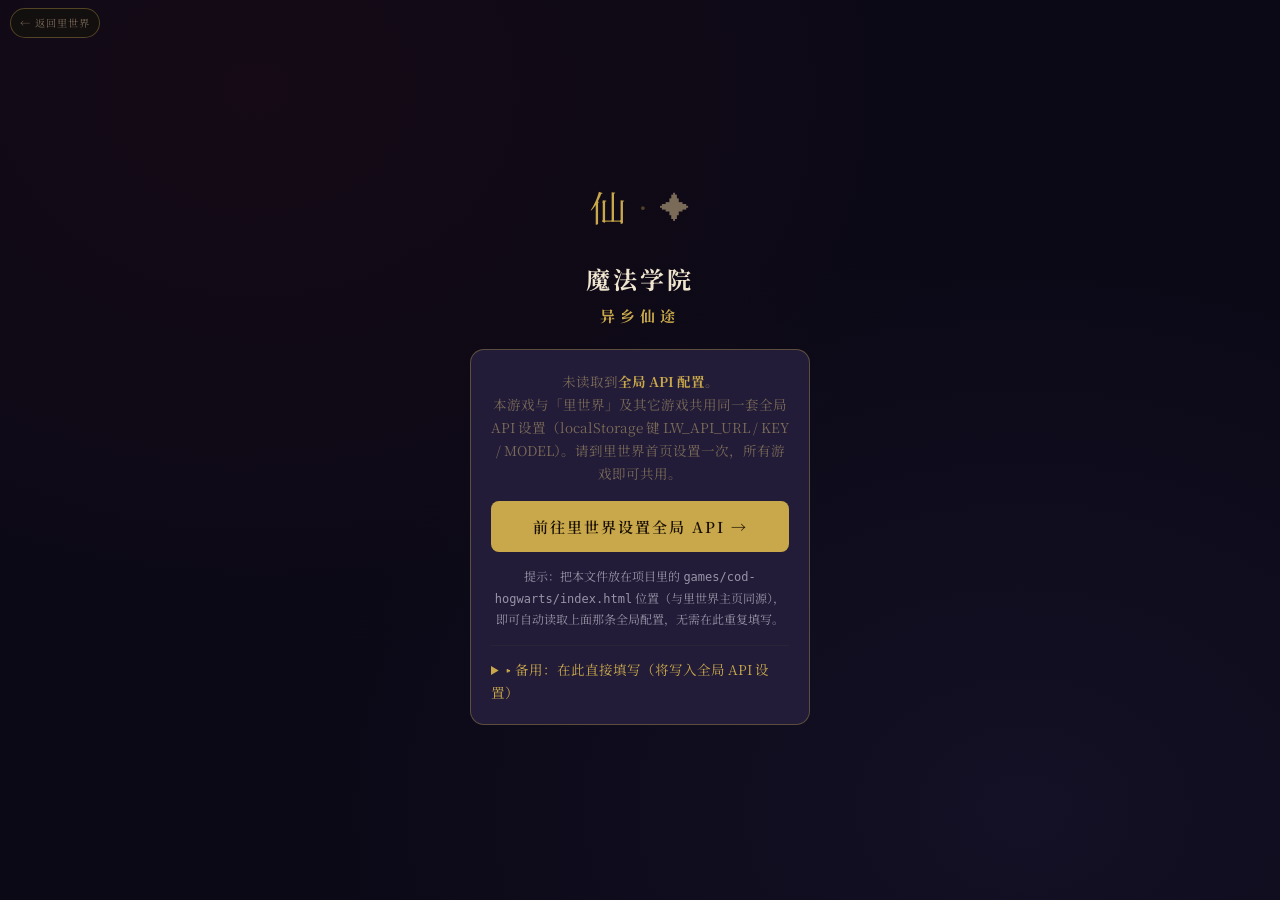
<file: games/cod-hogwarts/index.html>
<!DOCTYPE html>
<html lang="zh-CN">
<head>
  <meta charset="UTF-8">
  <meta name="viewport" content="width=device-width, initial-scale=1.0, maximum-scale=1.0, user-scalable=no, viewport-fit=cover">
  <meta name="theme-color" content="#0b0916">
  <title>魔法学院·异乡仙途</title>
  <style>
/* ── 基础重置 ─────────────────────────────────────────── */
@import url('https://fonts.googleapis.com/css2?family=Noto+Serif+SC:wght@300;400;500;600&display=swap');

:root {
  --bg:          #0b0916;
  --bg-panel:    #130f22;
  --bg-surface:  #1c1630;
  --bg-card:     #221c38;
  --gold:        #c9a84c;
  --gold-dim:    rgba(201,168,76,0.18);
  --gold-line:   rgba(201,168,76,0.35);
  --red:         #8b1a1a;
  --red-bright:  #c93030;
  --text:        #f0e6d0;
  --text-muted:  #7a6a58;
  --text-dim:    #4a3a2a;
  --serif:       'Noto Serif SC', 'STKaiti', 'KaiTi', Georgia, serif;
  --radius:      8px;
  --radius-lg:   14px;
  --safe-b:      env(safe-area-inset-bottom, 0px);
  --topbar-h:    48px;
  --nav-h:       56px;
}

*, *::before, *::after { margin:0; padding:0; box-sizing:border-box; }

html, body {
  width:100%; height:100%;
  overflow:hidden;
  background:var(--bg);
  color:var(--text);
  font-family:var(--serif);
  font-size:15px;
  line-height:1.75;
  -webkit-tap-highlight-color:transparent;
}

button { font-family:var(--serif); cursor:pointer; border:none; background:none; color:inherit; }
input, textarea, select { font-family:var(--serif); color:var(--text); background:var(--bg-surface); border:1px solid var(--gold-line); border-radius:var(--radius); padding:10px 12px; width:100%; outline:none; font-size:15px; }
input:focus, textarea:focus, select:focus { border-color:var(--gold); }
select option { background:var(--bg-panel); }
textarea { resize:vertical; min-height:72px; }

/* ── 屏幕系统 ─────────────────────────────────────────── */
.screen {
  position:fixed; inset:0;
  display:none; flex-direction:column;
  background:var(--bg);
  z-index:10;
}
.screen.active { display:flex; }

/* ── 东方纹样背景 ─────────────────────────────────────── */
.screen::before {
  content:'';
  position:absolute; inset:0;
  background-image:
    radial-gradient(ellipse at 20% 10%, rgba(139,26,26,0.08) 0%, transparent 50%),
    radial-gradient(ellipse at 80% 90%, rgba(26,21,48,0.6) 0%, transparent 50%);
  pointer-events:none; z-index:0;
}
.screen > * { position:relative; z-index:1; }

/* ── Setup Screen ─────────────────────────────────────── */
.setup-container {
  flex:1; overflow-y:auto;
  display:flex; flex-direction:column;
  align-items:center; justify-content:center;
  padding:32px 24px calc(32px + var(--safe-b));
  gap:20px;
}

.setup-logo {
  display:flex; align-items:center; gap:12px;
  font-size:2rem; margin-bottom:4px;
}
.logo-east { color:var(--gold); font-size:2.4rem; }
.logo-west { color:var(--text-muted); }
.logo-divider { color:var(--gold-line); }

.setup-title {
  text-align:center; font-size:1.6rem;
  color:var(--text); letter-spacing:3px; line-height:1.4;
}
.setup-title span { color:var(--gold); font-size:1rem; letter-spacing:5px; }

.form-section { width:100%; max-width:400px; display:flex; flex-direction:column; gap:14px; }
.form-group { display:flex; flex-direction:column; gap:6px; }
.form-group label { font-size:0.82rem; color:var(--gold); letter-spacing:1px; }
.form-row { display:flex; gap:10px; }
.form-group.half { flex:1; }
.form-divider { text-align:center; color:var(--gold-line); font-size:0.85rem; padding:4px 0; }

.model-select-row { display:flex; gap:8px; }
.model-select-row select { flex:1; }

.btn-primary {
  width:100%; max-width:400px;
  padding:13px; background:var(--gold); color:#1a1000;
  border-radius:var(--radius); font-size:1rem; font-weight:600;
  letter-spacing:2px; transition:opacity 0.2s;
}
.btn-primary:disabled { opacity:0.4; cursor:not-allowed; }
.btn-primary:not(:disabled):hover { opacity:0.88; }

.btn-secondary {
  padding:10px 16px;
  border:1px solid var(--gold-line); color:var(--gold);
  border-radius:var(--radius); font-size:0.9rem;
  transition:all 0.2s;
}
.btn-secondary:hover { background:var(--gold-dim); }

.error-msg { color:var(--red-bright); font-size:0.85rem; text-align:center; }

/* ── Creation Screen ──────────────────────────────────── */
.screen-scrollable {
  flex:1; overflow-y:auto;
  padding:24px 20px calc(24px + var(--safe-b));
  display:flex; flex-direction:column; gap:20px;
}
.screen-header { text-align:center; }
.screen-header h2 { font-size:1.5rem; color:var(--gold); letter-spacing:2px; }
.subtitle { color:var(--text-muted); font-size:0.85rem; margin-top:4px; }

/* ── Sorting Screen ───────────────────────────────────── */
.sorting-hat-container { text-align:center; padding:16px 0; }
.sorting-hat-icon { font-size:3rem; color:var(--gold); margin-bottom:8px; }
.sorting-hat-container h2 { color:var(--gold); font-size:1.4rem; letter-spacing:2px; }
.sorting-subtitle { color:var(--text-muted); font-size:0.85rem; margin-top:6px; }

.sorting-question { display:flex; flex-direction:column; gap:12px; }
.q-text { font-size:1rem; color:var(--text); line-height:1.6; padding:4px 0; }
.q-options { display:flex; flex-direction:column; gap:8px; }
.q-opt-btn {
  padding:12px 14px; text-align:left;
  border:1px solid var(--gold-line); border-radius:var(--radius);
  background:var(--bg-surface); color:var(--text);
  font-size:0.9rem; line-height:1.5; transition:all 0.2s;
}
.q-opt-btn:hover { background:var(--gold-dim); border-color:var(--gold); }

.sorting-result { text-align:center; padding:20px 0; display:flex; flex-direction:column; gap:14px; align-items:center; }
.result-house-icon { font-size:3.5rem; }
.sorting-result h2 { font-size:1.8rem; letter-spacing:3px; }
.sorting-result p { color:var(--text-muted); line-height:1.7; max-width:280px; }

/* ── Main Game Layout ─────────────────────────────────── */
#screen-game {
  flex-direction:column;
}
#screen-game.active {
  display:flex;
}

/* 顶栏 */
#top-bar {
  height:var(--topbar-h);
  display:grid; grid-template-columns:34px minmax(0,1fr) 34px;
  align-items:center;
  padding:0 10px;
  background:var(--bg-panel);
  border-bottom:1px solid var(--gold-line);
  flex-shrink:0;
}
#game-datetime { min-width:0; text-align:center; font-size:0.82rem; color:var(--gold); letter-spacing:.6px; white-space:nowrap; overflow:hidden; text-overflow:ellipsis; }
.time-dot { margin:0 4px; opacity:0.4; }
#house-badge { font-size:1.2rem; }
.topbar-back {
  width:28px; height:28px; overflow:hidden;
  display:flex; align-items:center; justify-content:center;
  font-size:1rem; color:var(--text-muted); text-decoration:none;
  padding:0; border:1px solid var(--gold-line);
  border-radius:50%; white-space:nowrap;
  transition:color 0.2s, border-color 0.2s;
}
.topbar-back:hover { color:var(--gold); border-color:var(--gold); }

/* Tab 内容区 */
#tab-content {
  flex:1; overflow:hidden; position:relative;
}
.panel {
  position:absolute; inset:0;
  display:none; flex-direction:column;
}
.panel.active { display:flex; }

/* 非剧情面板：深色半透明背景，确保文字可读 */
#panel-characters,
#panel-inventory,
#panel-records {
  background:rgba(10,8,18,0.88);
  backdrop-filter:blur(4px);
}

/* 底部导航 */
#bottom-nav {
  height:calc(var(--nav-h) + var(--safe-b));
  padding-bottom:var(--safe-b);
  display:flex;
  background:var(--bg-panel);
  border-top:1px solid var(--gold-line);
  flex-shrink:0;
}
.nav-btn {
  flex:1; display:flex; flex-direction:column;
  align-items:center; justify-content:center;
  gap:3px; padding:6px 0;
  color:var(--text-muted); transition:color 0.2s;
}
.nav-btn.active { color:var(--gold); }
.nav-icon {
  font-size:1rem; line-height:1;
  font-family:var(--serif);
}
.nav-label { font-size:0.68rem; letter-spacing:1px; }

/* ── Story Panel ──────────────────────────────────────── */
#panel-story { display:flex; flex-direction:column; }

#story-scroll-area {
  flex:1; overflow-y:auto;
  padding:20px 18px 16px;
  -webkit-overflow-scrolling:touch;
}

/* 故事文本样式 */
#story-text {
  min-height:100%;
  display:flex; flex-direction:column; gap:14px;
}
.story-para {
  color:var(--text); font-size:0.97rem; line-height:1.9;
  text-indent:2em;
}
.story-dialogue {
  color:var(--text); font-size:0.97rem; line-height:1.85;
  padding-left:1em; border-left:2px solid var(--gold-line);
}
.native-text {
  color:#b8a070; font-style:italic;
}
.cn-trans {
  color:var(--gold);
}
.story-placeholder { color:var(--text-dim); text-align:center; padding:40px 0; }

/* 加载动画 */
#story-loading {
  display:flex; justify-content:center; padding:24px 0;
}
.loading-wave {
  display:flex; align-items:center; gap:5px;
}
.loading-wave span {
  display:block; width:5px; height:20px;
  background:var(--gold); border-radius:3px;
  animation:wave 1s ease-in-out infinite;
}
.loading-wave span:nth-child(2){ animation-delay:0.1s; }
.loading-wave span:nth-child(3){ animation-delay:0.2s; }
.loading-wave span:nth-child(4){ animation-delay:0.3s; }
.loading-wave span:nth-child(5){ animation-delay:0.4s; }
@keyframes wave {
  0%,100%{ transform:scaleY(0.4); opacity:0.4; }
  50%    { transform:scaleY(1);   opacity:1; }
}

.btn-regenerate {
  margin:12px auto; display:block;
  padding:8px 20px;
  border:1px solid var(--red); color:var(--red);
  border-radius:var(--radius); font-size:0.85rem;
  transition:all 0.2s;
}
.btn-regenerate:hover { background:var(--red); color:var(--text); }

/* 选项区 */
#options-area {
  flex-shrink:0;
  background:var(--bg-panel);
  border-top:1px solid var(--gold-line);
}

#options-drag-handle {
  display:flex; justify-content:center;
  padding:6px 0 4px;
  cursor:pointer;
}
.handle-bar {
  width:36px; height:3px;
  background:var(--gold-line); border-radius:2px;
}

#options-list {
  display:flex; flex-direction:column; gap:7px;
  padding:6px 14px 10px;
  max-height:200px; overflow-y:auto;
}
.option-btn {
  padding:11px 14px; text-align:left;
  background:var(--bg-card); border:1px solid var(--gold-line);
  border-radius:var(--radius); color:var(--text);
  font-size:0.88rem; line-height:1.5;
  transition:all 0.18s;
}
.option-btn:hover  { background:var(--gold-dim); border-color:var(--gold); }
.option-btn:active { background:var(--gold-dim); }
.option-btn:disabled { opacity:0.4; cursor:not-allowed; }

#custom-input-row {
  display:flex; gap:8px;
  padding:0 14px 12px;
}
#custom-input {
  flex:1; padding:9px 12px; font-size:0.88rem;
  border-radius:var(--radius);
}
#btn-send {
  padding:9px 16px;
  background:var(--gold); color:#1a1000;
  border-radius:var(--radius); font-size:0.88rem;
  font-weight:600; white-space:nowrap;
  transition:opacity 0.2s;
}
#btn-send:hover  { opacity:0.88; }
#btn-send:disabled { opacity:0.4; cursor:not-allowed; }

/* ── Characters Panel ─────────────────────────────────── */
.panel-scroll {
  flex:1; overflow-y:auto; padding:16px;
  -webkit-overflow-scrolling:touch;
}

.house-section { margin-bottom:10px; }
.house-header {
  display:flex; align-items:center; gap:10px;
  padding:12px 14px;
  background:var(--bg-card); border:1px solid var(--gold-line);
  border-radius:var(--radius); cursor:pointer;
  user-select:none; transition:background 0.2s;
}
.house-header:hover { background:var(--gold-dim); }
.house-symbol { font-size:1.1rem; }
.house-name { flex:1; font-size:0.95rem; font-weight:500; }
.house-chevron { font-size:0.7rem; color:var(--text-muted); }

.house-body {
  display:none; flex-direction:column; gap:8px;
  padding:8px 0 0 10px;
}
.house-body.open { display:flex; }

.char-card {
  background:var(--bg-surface); border:1px solid var(--gold-line);
  border-radius:var(--radius); padding:12px 14px;
  display:flex; flex-direction:column; gap:6px;
}
.char-card-name { font-size:1rem; font-weight:500; }
.char-card-lang { font-size:0.72rem; color:var(--text-muted); }
.char-affection-row { display:flex; align-items:center; gap:8px; }
.aff-stage { font-size:0.75rem; color:var(--gold); min-width:40px; }
.aff-bar { flex:1; height:4px; background:var(--bg-panel); border-radius:2px; overflow:hidden; }
.aff-fill { height:100%; border-radius:2px; transition:width 0.4s; }
.aff-val { font-size:0.72rem; color:var(--text-muted); min-width:22px; text-align:right; }
.char-meta-row { display:flex; gap:8px; font-size:0.78rem; }
.meta-label { color:var(--text-muted); }
.meta-val { color:var(--text); }
.char-psychology {
  font-size:0.8rem; color:var(--text-muted);
  line-height:1.55; padding-top:4px;
  border-top:1px solid var(--gold-dim);
}

/* ── Inventory Panel ──────────────────────────────────── */
.panel-title { font-size:1rem; color:var(--gold); letter-spacing:2px; margin-bottom:12px; }
.gold-display {
  display:flex; justify-content:space-between;
  padding:10px 14px; background:var(--bg-card);
  border:1px solid var(--gold-line); border-radius:var(--radius);
  font-size:0.9rem; margin-bottom:12px;
}
.gold-display span:last-child { color:var(--gold); font-weight:600; }

.inventory-item {
  display:flex; justify-content:space-between; align-items:center;
  padding:11px 14px; background:var(--bg-card);
  border:1px solid var(--gold-line); border-radius:var(--radius);
  margin-bottom:7px; cursor:pointer; transition:background 0.18s;
}
.inventory-item:hover { background:var(--gold-dim); }
.item-name { font-size:0.92rem; }
.item-qty { font-size:0.8rem; color:var(--gold); }
.empty-hint { text-align:center; color:var(--text-dim); padding:40px 0; font-size:0.9rem; }

/* ── Records Panel ────────────────────────────────────── */
.records-section { margin-bottom:20px; }
.records-section-title {
  font-size:0.8rem; color:var(--gold); letter-spacing:2px;
  margin-bottom:10px; padding-bottom:6px;
  border-bottom:1px solid var(--gold-line);
}

.achievement-summary {
  font-size:0.85rem; color:var(--text-muted);
  margin-bottom:10px;
}
#achievement-count { color:var(--gold); font-weight:600; }

.ach-category { margin-bottom:14px; }
.ach-cat-title { font-size:0.75rem; color:var(--text-muted); margin-bottom:6px; }
.ach-grid { display:grid; grid-template-columns:repeat(3,1fr); gap:7px; }
.ach-cell {
  background:var(--bg-card); border:1px solid var(--gold-line);
  border-radius:var(--radius); padding:8px 6px;
  text-align:center;
}
.ach-cell.unlocked { border-color:var(--gold); }
.ach-icon { font-size:1.1rem; font-family:var(--serif); }
.ach-name { font-size:0.65rem; color:var(--text-muted); margin-top:3px; line-height:1.3; }
.ach-cell.unlocked .ach-name { color:var(--gold); }

.save-slot {
  background:var(--bg-card); border:1px solid var(--gold-line);
  border-radius:var(--radius); padding:11px 14px;
  margin-bottom:7px;
  display:flex; justify-content:space-between; align-items:center;
}
.save-info { font-size:0.82rem; color:var(--text-muted); }
.save-actions { display:flex; gap:7px; }
.btn-save-write, .btn-save-read {
  padding:6px 12px; font-size:0.78rem; border-radius:var(--radius);
}
.btn-save-write {
  border:1px solid var(--gold); color:var(--gold);
  transition:all 0.18s;
}
.btn-save-write:hover { background:var(--gold); color:#1a1000; }
.btn-save-read {
  border:1px solid var(--gold-line); color:var(--text-muted);
  transition:all 0.18s;
}
.btn-save-read:hover { background:var(--bg-surface); }

.api-info-display { margin-bottom:10px; }
.api-info-row {
  display:flex; justify-content:space-between;
  padding:7px 0; font-size:0.82rem;
  border-bottom:1px solid var(--gold-dim);
}
.api-info-row span:first-child { color:var(--text-muted); }
.api-info-row span:last-child { color:var(--text); max-width:60%; overflow:hidden; text-overflow:ellipsis; white-space:nowrap; }

/* ── Modals ───────────────────────────────────────────── */
.modal {
  position:fixed; inset:0;
  display:flex; align-items:flex-end; justify-content:center;
  z-index:100;
}
.modal-backdrop {
  position:absolute; inset:0; background:rgba(0,0,0,0.55);
}
.modal-content {
  position:relative; z-index:1;
  background:var(--bg-panel); width:100%; max-width:480px;
  border-radius:var(--radius-lg) var(--radius-lg) 0 0;
  border-top:1px solid var(--gold-line);
  padding-bottom:var(--safe-b);
}
.modal-header {
  display:flex; justify-content:space-between; align-items:center;
  padding:16px 18px;
  border-bottom:1px solid var(--gold-dim);
}
.modal-header h3 { font-size:1rem; color:var(--gold); }
.modal-close {
  color:var(--text-muted); font-size:1.3rem;
  line-height:1; padding:0 4px;
}
.modal-body { padding:16px 18px; }
.modal-body p { font-size:0.9rem; line-height:1.7; }
.modal-item-source { color:var(--text-muted); font-size:0.82rem; margin-top:8px; }
.modal-footer {
  padding:12px 18px;
  display:flex; gap:10px; justify-content:flex-end;
}

/* ── 成就弹出通知 ─────────────────────────────────────── */
.achievement-popup {
  position:fixed; top:60px; left:50%;
  transform:translateX(-50%);
  display:none; align-items:center; justify-content:center;
  z-index:200;
  pointer-events:none;
}
.achievement-popup-content {
  background:var(--bg-card);
  border:1px solid var(--gold);
  border-radius:var(--radius-lg);
  padding:14px 24px;
  text-align:center;
  animation:slideDown 0.35s ease, fadeOut 0.4s ease 2.4s forwards;
}
.achievement-popup-icon { font-size:1.4rem; color:var(--gold); }
.achievement-popup-title { font-size:0.72rem; color:var(--text-muted); letter-spacing:2px; margin-top:3px; }
.achievement-popup-name { font-size:0.95rem; color:var(--gold); margin-top:4px; }
@keyframes slideDown {
  from { opacity:0; transform:translateY(-12px); }
  to   { opacity:1; transform:translateY(0); }
}
@keyframes fadeOut {
  to { opacity:0; }
}

/* ── 返回里世界悬浮按钮（游戏主界面时隐藏，改用顶栏内按钮） */
.liworld-back {
  position:fixed; left:max(10px,env(safe-area-inset-left)); top:max(8px,env(safe-area-inset-top)); z-index:80;
  background:rgba(20,17,15,.78);
  border:1px solid var(--gold-line);
  border-radius:999px;
  padding:5px 9px;
  font-size:0.68rem; color:var(--text-muted);
  text-decoration:none; letter-spacing:1px;
  backdrop-filter:blur(4px);
  transition:color 0.2s, border-color 0.2s;
}
.screen-scrollable { padding-top:38px; }
.liworld-back:hover { color:var(--gold); border-color:var(--gold); }
/* 游戏主界面激活时通过CSS隐藏悬浮按钮 */
body:has(#screen-game.active) .liworld-back { display:none !important; }

/* ── No-API 提示框 ────────────────────────────────────── */
.no-api-box {
  background:var(--bg-card); border:1px solid var(--gold-line);
  border-radius:var(--radius-lg); padding:20px;
  max-width:340px; text-align:center;
  font-size:0.9rem; line-height:1.7; color:var(--text-muted);
}
.no-api-box strong { color:var(--gold); }

/* ── API统一说明 ──────────────────────────────────────── */
.api-unified-note {
  font-size:0.85rem; color:var(--text-muted);
  line-height:1.6; padding:10px 0;
}

/* ── 滚动条样式 ───────────────────────────────────────── */
::-webkit-scrollbar { width:3px; }
::-webkit-scrollbar-track { background:transparent; }
::-webkit-scrollbar-thumb { background:var(--gold-line); border-radius:2px; }

/* ── 装饰性金色分割线 ─────────────────────────────────── */
.gold-separator {
  border:none; height:1px;
  background:linear-gradient(to right, transparent, var(--gold-line), transparent);
  margin:16px 0;
}

/* ── 背包工具栏 ───────────────────────────────────────── */
.inv-tools {
  display:flex; gap:8px; margin-top:14px;
}
.inv-tool-btn {
  flex:1; padding:11px 8px; font-size:0.82rem; letter-spacing:1px;
  border:1px solid var(--gold-line); color:var(--gold);
  border-radius:var(--radius); background:var(--bg-surface);
  transition:all 0.18s; text-align:center;
}
.inv-tool-btn:hover { background:var(--gold-dim); border-color:var(--gold); }
.inv-tool-market { color:#8fbc8f; border-color:rgba(143,188,143,0.4); }
.inv-tool-market:hover { background:rgba(143,188,143,0.1); border-color:#8fbc8f; }

.inv-section-label {
  font-size:0.72rem; color:var(--gold); letter-spacing:1px;
  padding:10px 0 6px; border-bottom:1px solid var(--gold-dim);
  margin-bottom:6px;
}
.inv-material { opacity:0.85; }
.qual-tag {
  display:inline-block; font-size:0.65rem; padding:1px 5px;
  border-radius:4px; margin-left:5px; vertical-align:middle;
}
.qt-perfect { background:rgba(201,168,76,.2); color:var(--gold); border:1px solid var(--gold-line); }
.qt-poor    { background:rgba(100,100,100,.2); color:var(--text-muted); border:1px solid rgba(100,100,100,.3); }

/* ── 扩展底部弹窗高度 ─────────────────────────────────── */
.modal-tall { max-height:82vh; display:flex; flex-direction:column; }
.modal-tall .modal-body { flex:1; overflow-y:auto; }

/* ══════════════════════════════════════════════════════
   战斗系统
══════════════════════════════════════════════════════ */
.combat-fullscreen {
  position:fixed; inset:0;
  background:rgba(7,5,14,0.97);
  z-index:300;
  display:flex; flex-direction:column;
}
.combat-header {
  padding:14px 16px;
  border-bottom:1px solid var(--gold-line);
  background:var(--bg-panel);
  flex-shrink:0;
}
.combat-title { color:var(--gold); font-size:1rem; letter-spacing:3px; }

.combat-body {
  flex:1; overflow-y:auto;
  padding:14px 16px;
  display:flex; flex-direction:column; gap:12px;
  -webkit-overflow-scrolling:touch;
}

.combat-round-bar {
  display:flex; justify-content:space-between; align-items:center;
  padding:6px 10px;
  background:var(--bg-panel); border:1px solid var(--gold-line);
  border-radius:var(--radius); font-size:0.8rem;
}
.combat-round-bar span:first-child { color:var(--gold); }
.conflict-badge { color:var(--text-muted); font-size:0.75rem; }

.combat-section { display:flex; flex-direction:column; gap:7px; }
.cs-label { font-size:0.7rem; color:var(--text-muted); letter-spacing:1px; margin-bottom:2px; }

.cu {
  background:var(--bg-card); border:1px solid var(--gold-line);
  border-radius:var(--radius); padding:10px 12px;
  transition:opacity 0.3s;
}
.cu-dead { opacity:0.35; }
.cu-top { display:flex; justify-content:space-between; margin-bottom:6px; }
.cu-name { font-size:0.88rem; color:var(--text); }
.cu-name em { font-style:normal; font-size:0.72rem; color:var(--red-bright); }
.cu-hp-num { font-size:0.78rem; color:var(--text-muted); }

.chp-wrap { height:5px; background:var(--bg-panel); border-radius:3px; overflow:hidden; }
.chp-fill { height:100%; border-radius:3px; transition:width 0.4s; }
.chp-enemy  { background:var(--red-bright); }
.chp-ally   { background:var(--gold); }
.chp-player { background:#5aa85a; }
.chp-warn   { background:#d4a017; }
.chp-danger { background:var(--red-bright); animation:pulseHP 0.8s ease infinite; }
@keyframes pulseHP { 0%,100%{opacity:1} 50%{opacity:.5} }

.combat-log {
  background:var(--bg-panel); border:1px solid var(--gold-dim);
  border-radius:var(--radius); padding:10px 12px;
  max-height:120px; overflow-y:auto;
  display:flex; flex-direction:column; gap:4px;
}
.cl-line { font-size:0.78rem; color:var(--text-muted); line-height:1.5; }
.cl-dim  { color:var(--text-dim); font-style:italic; }

.combat-actions {
  display:grid; grid-template-columns:1fr 1fr;
  gap:8px; flex-shrink:0;
}
.combat-actions.single { grid-template-columns:1fr; }
.cbtn {
  padding:12px 8px; border-radius:var(--radius);
  font-size:0.82rem; text-align:center; line-height:1.4;
  border:1px solid; transition:all 0.18s;
}
.cbtn small { font-size:0.68rem; color:inherit; opacity:0.7; }
.cbtn-atk  { background:rgba(139,26,26,.25); border-color:var(--red);      color:var(--text); }
.cbtn-def  { background:rgba(26,74,90,.25);  border-color:#2a6a8a;          color:var(--text); }
.cbtn-spc  { background:rgba(201,168,76,.15);border-color:var(--gold-line); color:var(--gold); }
.cbtn-flee { background:var(--bg-surface);   border-color:var(--gold-line); color:var(--text-muted); }
.cbtn-end  { background:var(--gold);         border-color:var(--gold);      color:#1a1000; font-size:0.9rem; font-weight:600; }
.cbtn:hover:not(:disabled) { filter:brightness(1.2); }
.cbtn:disabled { opacity:0.35; cursor:not-allowed; }
.combat-rolling {
  display:flex; justify-content:center; align-items:center;
  padding:16px; color:var(--text-muted); font-size:0.85rem;
}

/* ══════════════════════════════════════════════════════
   炼药系统
══════════════════════════════════════════════════════ */
.alch-tabs {
  display:flex; border-bottom:1px solid var(--gold-line);
}
.alch-tab {
  flex:1; padding:11px 0; font-size:0.82rem; color:var(--text-muted);
  border-bottom:2px solid transparent; transition:all 0.18s;
  text-align:center; letter-spacing:1px;
}
.alch-tab.on { color:var(--gold); border-bottom-color:var(--gold); }
.alch-tab:hover { color:var(--text); }

#alch-body {
  overflow-y:auto; padding:12px 14px;
  max-height:calc(80vh - 120px);
}

.alch-mat {
  display:flex; align-items:center; gap:10px;
  padding:9px 0; border-bottom:1px solid var(--gold-dim);
}
.alch-origin {
  width:22px; height:22px; border-radius:50%;
  display:flex; align-items:center; justify-content:center;
  font-size:0.7rem; font-weight:600; flex-shrink:0;
}
.origin-east    { background:rgba(139,26,26,.4);  color:#e8a0a0; }
.origin-west    { background:rgba(26,44,90,.4);   color:#a0b8e8; }
.origin-special { background:rgba(74,40,100,.4);  color:#c8a0e8; }
.alch-mat-info  { flex:1; min-width:0; }
.alch-mat-name  { font-size:0.88rem; color:var(--text); }
.alch-mat-desc  { font-size:0.72rem; color:var(--text-muted); margin-top:1px; }
.alch-mat-qty   { font-size:0.82rem; color:var(--gold); flex-shrink:0; }

.alch-recipe {
  background:var(--bg-surface); border:1px solid var(--gold-dim);
  border-radius:var(--radius); padding:11px 12px; margin-bottom:8px;
}
.alch-can { border-color:var(--gold-line); }
.alch-r-header { display:flex; align-items:center; gap:8px; margin-bottom:5px; }
.alch-icon { font-size:1rem; color:var(--gold); }
.alch-r-name { font-size:0.9rem; color:var(--text); flex:1; }
.alch-r-tag { font-size:0.65rem; color:var(--text-dim); letter-spacing:1px; }
.alch-can-badge {
  font-size:0.65rem; padding:2px 6px;
  background:rgba(201,168,76,.2); color:var(--gold);
  border:1px solid var(--gold-line); border-radius:4px;
}
.alch-r-desc { font-size:0.78rem; color:var(--text-muted); margin-bottom:6px; line-height:1.5; }
.alch-r-ing  { font-size:0.72rem; line-height:1.8; }
.req-ok   { color:#8fbc8f; margin-right:6px; }
.req-miss { color:var(--red-bright); margin-right:6px; }

.alch-brew-row {
  display:flex; align-items:center; justify-content:space-between; gap:10px;
  padding:11px 0; border-bottom:1px solid var(--gold-dim);
}
.btn-brew {
  padding:8px 14px; font-size:0.82rem;
  background:var(--gold); color:#1a1000;
  border-radius:var(--radius); font-weight:600;
  flex-shrink:0; transition:opacity 0.18s;
}
.btn-brew:hover { opacity:0.85; }

/* ── 炼制结果提示 ─────────────────────────────────────── */
.brew-toast {
  position:fixed; bottom:80px; left:50%; transform:translateX(-50%);
  z-index:250; padding:10px 20px; border-radius:999px;
  font-size:0.85rem; white-space:nowrap;
  border:1px solid; pointer-events:none;
}
.qt-perfect { background:rgba(201,168,76,.2); border-color:var(--gold);     color:var(--gold); }
.qt-normal  { background:rgba(143,188,143,.15);border-color:#8fbc8f;        color:#8fbc8f; }
.qt-poor    { background:rgba(120,100,80,.2);  border-color:var(--text-muted);color:var(--text-muted); }
.qt-fail    { background:rgba(201,48,48,.2);   border-color:var(--red-bright);color:var(--red-bright); }

/* ══════════════════════════════════════════════════════
   黑市系统
══════════════════════════════════════════════════════ */
.market-gold-bar {
  display:flex; justify-content:space-between; align-items:center;
  padding:10px 14px; margin-bottom:10px;
  background:var(--bg-card); border:1px solid var(--gold-line);
  border-radius:var(--radius); font-size:0.85rem;
}
.market-gold-num { color:var(--gold); font-weight:600; font-size:1rem; }

.market-cat-title {
  font-size:0.72rem; color:var(--gold); letter-spacing:2px;
  padding:8px 0 4px; border-bottom:1px solid var(--gold-dim);
  margin-bottom:6px;
}

.market-item {
  display:flex; align-items:flex-start; justify-content:space-between; gap:10px;
  padding:10px 0; border-bottom:1px solid var(--gold-dim);
}
.market-item-info { flex:1; min-width:0; }
.market-item-name { font-size:0.88rem; color:var(--text); margin-bottom:3px; }
.market-item-desc { font-size:0.74rem; color:var(--text-muted); line-height:1.5; }
.market-item-right { display:flex; flex-direction:column; align-items:flex-end; gap:6px; flex-shrink:0; }
.market-item-price { font-size:0.82rem; color:var(--gold); }
.btn-buy {
  padding:6px 12px; font-size:0.78rem;
  background:var(--bg-card); color:var(--gold);
  border:1px solid var(--gold-line); border-radius:var(--radius);
  transition:all 0.18s; white-space:nowrap;
}
.btn-buy:hover { background:var(--gold-dim); border-color:var(--gold); }
.btn-buy.insufficient { opacity:0.35; cursor:not-allowed; }
.market-msg {
  padding:8px 16px; font-size:0.82rem; text-align:center;
  border-top:1px solid var(--gold-dim);
}
.market-msg-ok  { color:var(--gold); }
.market-msg-err { color:var(--red-bright); }

</style>
</head>
<body>

<!-- 返回里世界（仅在非游戏界面显示悬浮按钮） -->
<a class="liworld-back" href="../../index.html">← 返回里世界</a>

<!-- ═══════════════════════════════════════════════
     API未配置提示界面
═══════════════════════════════════════════════ -->
<div id="screen-no-api" class="screen">
  <div class="setup-container">
    <div class="setup-logo">
      <span class="logo-east">仙</span>
      <span class="logo-divider">·</span>
      <span class="logo-west">✦</span>
    </div>
    <h1 class="setup-title">魔法学院<br><span>异乡仙途</span></h1>
    <div class="no-api-box">
      <p>未读取到<strong>全局 API 配置</strong>。</p>
      <p>本游戏与「里世界」及其它游戏共用同一套全局 API 设置（localStorage 键 LW_API_URL / KEY / MODEL）。请到里世界首页设置一次，所有游戏即可共用。</p>
      <a href="../../index.html" class="btn-primary" style="display:block;text-align:center;text-decoration:none;margin-top:16px;">前往里世界设置全局 API →</a>
      <p style="font-size:.8rem;color:#9a93a8;margin-top:14px;">提示：把本文件放在项目里的 <code>games/cod-hogwarts/index.html</code> 位置（与里世界主页同源），即可自动读取上面那条全局配置，无需在此重复填写。</p>

      <details style="margin-top:16px;text-align:left;border-top:1px solid #2a2438;padding-top:12px;">
        <summary style="cursor:pointer;color:#c9a84c;font-size:.9rem;">▸ 备用：在此直接填写（将写入全局 API 设置）</summary>
        <p style="font-size:.8rem;color:#9a93a8;margin:8px 0;">若因同源隔离读不到主页配置，可在此填写。保存后写入的就是全局键，与里世界共用。</p>
        <label style="display:block;font-size:.85rem;margin:6px 0 2px;">API 地址（base url，到 /v1）</label>
        <input id="lw-cfg-url" placeholder="https://api.openai.com/v1" style="width:100%;box-sizing:border-box;padding:9px;border-radius:7px;border:1px solid #3a3450;background:#15101f;color:#e8e3d8;">
        <label style="display:block;font-size:.85rem;margin:8px 0 2px;">API Key</label>
        <input id="lw-cfg-key" type="password" placeholder="sk-..." style="width:100%;box-sizing:border-box;padding:9px;border-radius:7px;border:1px solid #3a3450;background:#15101f;color:#e8e3d8;">
        <label style="display:block;font-size:.85rem;margin:8px 0 2px;">模型名</label>
        <input id="lw-cfg-model" placeholder="gpt-4o-mini" style="width:100%;box-sizing:border-box;padding:9px;border-radius:7px;border:1px solid #3a3450;background:#15101f;color:#e8e3d8;">
        <button id="lw-cfg-save" class="btn-primary" style="margin-top:12px;width:100%;">保存到全局并进入游戏</button>
        <div id="lw-cfg-msg" style="font-size:.82rem;margin-top:8px;color:#9a93a8;"></div>
      </details>
    </div>
  </div>
</div>

<!-- ═══════════════════════════════════════════════
     Creation Screen — 角色创建
═══════════════════════════════════════════════ -->
<div id="screen-creation" class="screen">
  <div class="screen-scrollable">
    <div class="screen-header">
      <h2>创建角色</h2>
      <p class="subtitle">来自东方的交换生，修炼仙术</p>
    </div>

    <div class="form-section" style="max-width:100%">
      <div class="form-row">
        <div class="form-group half">
          <label>姓名</label>
          <input id="char-name" type="text" placeholder="你的名字" maxlength="16">
        </div>
        <div class="form-group half">
          <label>年龄</label>
          <input id="char-age" type="number" placeholder="17" min="15" max="20">
        </div>
      </div>

      <div class="form-group">
        <label>外貌特征</label>
        <textarea id="char-appearance" placeholder="描述发色、眼色、外貌风格..." rows="3"></textarea>
      </div>

      <div class="form-group">
        <label>性格特点</label>
        <textarea id="char-personality" placeholder="描述性格、特质、习惯..." rows="3"></textarea>
      </div>

      <div class="form-divider">— 魔杖（伪装融入，实际不依赖）—</div>

      <div class="form-row">
        <div class="form-group half">
          <label>木材</label>
          <input id="wand-wood" type="text" placeholder="青竹">
        </div>
        <div class="form-group half">
          <label>内核</label>
          <input id="wand-core" type="text" placeholder="白虎须">
        </div>
      </div>

      <div class="form-group">
        <label>长度</label>
        <input id="wand-length" type="text" placeholder="10英寸">
      </div>
    </div>

    <button id="btn-creation-next" class="btn-primary">前往分院仪式 →</button>
  </div>
</div>

<!-- ═══════════════════════════════════════════════
     Sorting Screen — 分院仪式
═══════════════════════════════════════════════ -->
<div id="screen-sorting" class="screen">
  <div class="screen-scrollable">
    <div class="sorting-hat-container">
      <div class="sorting-hat-icon">⌂</div>
      <h2>分院帽</h2>
      <p class="sorting-subtitle" id="sorting-subtitle">分院帽正在审视你的内心...</p>
    </div>

    <div id="sorting-questions"></div>

    <div id="sorting-result" style="display:none">
      <div class="sorting-result">
        <div class="result-house-icon" id="result-house-icon"></div>
        <h2 id="result-house-name"></h2>
        <p id="result-house-desc"></p>
        <button id="btn-enter-game" class="btn-primary">踏入霍格沃茨</button>
      </div>
    </div>
  </div>
</div>

<!-- ═══════════════════════════════════════════════
     Main Game Screen
═══════════════════════════════════════════════ -->
<div id="screen-game" class="screen">

  <!-- 顶栏：返回 + 日期时间 + 学院标志 -->
  <div id="top-bar">
    <a class="topbar-back" href="../../index.html" title="返回里世界" aria-label="返回里世界">←</a>
    <div id="game-datetime">
      <span id="display-date">九月一日</span>
      <span class="time-dot">·</span>
      <span id="display-time">清晨</span>
    </div>
    <div id="house-badge" class="house-badge"></div>
  </div>

  <!-- Tab 内容区 -->
  <div id="tab-content">

    <!-- ── 剧情面板 ── -->
    <div id="panel-story" class="panel active">
      <div id="story-scroll-area">
        <div id="story-text">
          <div class="story-placeholder">故事即将开始...</div>
        </div>
        <div id="story-loading" style="display:none">
          <div class="loading-wave">
            <span></span><span></span><span></span><span></span><span></span>
          </div>
        </div>
        <button id="btn-regenerate" class="btn-regenerate" style="display:none">↺ 重新生成</button>
      </div>

      <div id="options-area">
        <div id="options-drag-handle">
          <div class="handle-bar"></div>
        </div>
        <div id="options-list"></div>
        <div id="custom-input-row">
          <input id="custom-input" type="text" placeholder="自定义行动...">
          <button id="btn-send">发</button>
        </div>
      </div>
    </div>

    <!-- ── 角色面板 ── -->
    <div id="panel-characters" class="panel">
      <div class="panel-scroll">
        <div id="house-accordion"></div>
      </div>
    </div>

    <!-- ── 背包面板 ── -->
    <div id="panel-inventory" class="panel">
      <div class="panel-scroll">
        <div class="panel-title">背包</div>
        <div id="gold-display" class="gold-display">
          <span>金加隆</span>
          <span id="gold-amount">50</span>
        </div>
        <div id="inventory-list">
          <div class="empty-hint">背包空空如也</div>
        </div>
        <div class="inv-tools">
          <button id="btn-open-alchemy" class="inv-tool-btn">✦ 炼药工坊</button>
          <button id="btn-open-market" class="inv-tool-btn inv-tool-market" style="display:none">🏪 黑市</button>
        </div>
      </div>
    </div>

    <!-- ── 记录面板 ── -->
    <div id="panel-records" class="panel">
      <div class="panel-scroll">

        <!-- 成就（最上方） -->
        <div class="records-section">
          <div class="records-section-title">成就</div>
          <div class="achievement-summary">
            已解锁 <span id="achievement-count">0</span> / <span id="achievement-total">64</span>
          </div>
          <div id="achievements-grid"></div>
        </div>

        <!-- 存档 -->
        <div class="records-section">
          <div class="records-section-title">存档</div>
          <div id="save-slots">
            <div class="save-slot" data-slot="0">
              <div class="save-info">存档位 1 · 空</div>
              <div class="save-actions">
                <button class="btn-save-write" data-slot="0">保存</button>
                <button class="btn-save-read" data-slot="0">读取</button>
              </div>
            </div>
            <div class="save-slot" data-slot="1">
              <div class="save-info">存档位 2 · 空</div>
              <div class="save-actions">
                <button class="btn-save-write" data-slot="1">保存</button>
                <button class="btn-save-read" data-slot="1">读取</button>
              </div>
            </div>
            <div class="save-slot" data-slot="2">
              <div class="save-info">存档位 3 · 空</div>
              <div class="save-actions">
                <button class="btn-save-write" data-slot="2">保存</button>
                <button class="btn-save-read" data-slot="2">读取</button>
              </div>
            </div>
          </div>
        </div>

        <!-- API说明 -->
        <div class="records-section">
          <div class="records-section-title">API 设定</div>
          <div class="api-unified-note">
            API 由里世界主页统一管理。当前使用：<br>
            <span id="api-display-model" style="color:var(--gold)">—</span>
          </div>
          <a href="../../index.html" class="btn-secondary" style="display:block;text-align:center;text-decoration:none;margin-top:10px;">前往里世界修改设置</a>
        </div>

      </div>
    </div>

  </div>

  <!-- 底部导航 -->
  <nav id="bottom-nav">
    <button class="nav-btn active" data-panel="story">
      <div class="nav-icon">卷</div>
      <div class="nav-label">剧情</div>
    </button>
    <button class="nav-btn" data-panel="characters">
      <div class="nav-icon">人</div>
      <div class="nav-label">角色</div>
    </button>
    <button class="nav-btn" data-panel="inventory">
      <div class="nav-icon">囊</div>
      <div class="nav-label">背包</div>
    </button>
    <button class="nav-btn" data-panel="records">
      <div class="nav-icon">册</div>
      <div class="nav-label">记录</div>
    </button>
  </nav>

</div>

<!-- ═══ Modals ════ -->
<div id="modal-item" class="modal" style="display:none">
  <div class="modal-backdrop" id="modal-item-backdrop"></div>
  <div class="modal-content">
    <div class="modal-header">
      <h3 id="modal-item-name"></h3>
      <button class="modal-close" id="modal-item-close">×</button>
    </div>
    <div class="modal-body">
      <p id="modal-item-desc"></p>
      <p class="modal-item-source">获取方式：<span id="modal-item-source"></span></p>
    </div>
    <div class="modal-footer">
      <button id="btn-use-item" class="btn-primary" style="display:none">使用</button>
    </div>
  </div>
</div>

<div id="modal-achievement" class="achievement-popup" style="display:none">
  <div class="achievement-popup-content">
    <div class="achievement-popup-icon">✦</div>
    <div class="achievement-popup-title">成就解锁</div>
    <div id="achievement-popup-name" class="achievement-popup-name"></div>
  </div>
</div>

<!-- ═══ 战斗模态框（全屏）════ -->
<div id="modal-combat" class="combat-fullscreen" style="display:none">
  <div class="combat-header">
    <span class="combat-title">⚔ 战斗</span>
  </div>
  <div id="combat-body" class="combat-body"></div>
</div>

<!-- ═══ 炼药工坊模态框 ════ -->
<div id="modal-alchemy" class="modal" style="display:none">
  <div class="modal-backdrop" id="modal-alchemy-backdrop"></div>
  <div class="modal-content modal-tall">
    <div class="modal-header">
      <h3>✦ 炼药工坊</h3>
      <button class="modal-close" id="modal-alchemy-close">×</button>
    </div>
    <div class="modal-body" style="padding:0;overflow:hidden">
      <div id="alchemy-container" data-tab="materials"></div>
    </div>
  </div>
</div>

<!-- ═══ 黑市模态框 ════ -->
<div id="modal-market" class="modal" style="display:none">
  <div class="modal-backdrop" id="modal-market-backdrop"></div>
  <div class="modal-content modal-tall">
    <div class="modal-header">
      <h3>地下走廊·黑市</h3>
      <button class="modal-close" id="modal-market-close">×</button>
    </div>
    <div class="modal-body" id="market-modal-body" style="overflow-y:auto;max-height:60vh"></div>
    <div id="market-msg" class="market-msg" style="display:none"></div>
  </div>
</div>

<!-- 炼药结果提示 -->
<div id="brew-toast" class="brew-toast" style="display:none"></div>

<script>
/* localStorage safety shim: if storage is blocked (opaque origin / privacy mode),
   fall back to in-memory so the game still boots instead of showing a blank page. */
(function(){
  var ok=false;
  try{ window.localStorage.setItem('__lwtest__','1'); window.localStorage.removeItem('__lwtest__'); ok=true; }catch(e){}
  if(ok) return;
  var mem={};
  var shim={
    getItem:function(k){return Object.prototype.hasOwnProperty.call(mem,k)?mem[k]:null;},
    setItem:function(k,v){mem[k]=String(v);},
    removeItem:function(k){delete mem[k];},
    clear:function(){mem={};},
    key:function(i){return Object.keys(mem)[i]||null;}
  };
  Object.defineProperty(shim,'length',{get:function(){return Object.keys(mem).length;}});
  try{ Object.defineProperty(window,'localStorage',{value:shim,configurable:true}); }
  catch(e){ try{ window.localStorage=shim; }catch(e2){} }
})();
</script>
<script>
/* ===== characters.js ===== */
// ── 角色数据 ──────────────────────────────────────────────
const HOUSES = {
  gryffindor: { id:'gryffindor', name:'格兰芬多', en:'GRYFFINDOR', color:'#8b1a1a', accent:'#c9a84c', symbol:'🦁' },
  slytherin:  { id:'slytherin',  name:'斯莱特林', en:'SLYTHERIN',  color:'#1a4a2a', accent:'#8fbc8f', symbol:'🐍' },
  ravenclaw:  { id:'ravenclaw',  name:'拉文克劳', en:'RAVENCLAW',  color:'#1a2a5c', accent:'#b8c4e8', symbol:'🦅' },
  hufflepuff: { id:'hufflepuff', name:'赫奇帕奇', en:'HUFFLEPUFF', color:'#4a3a00', accent:'#f0c040', symbol:'🦡' }
};

const LOCATIONS = {
  hall:            { id:'hall',            name:'大厅',       zh:'大厅' },
  library:         { id:'library',         name:'图书馆',     zh:'图书馆' },
  blackLake:       { id:'blackLake',       name:'黑湖边',     zh:'黑湖边' },
  trainingGround:  { id:'trainingGround',  name:'训练场',     zh:'训练场' },
  observatory:     { id:'observatory',     name:'天文台',     zh:'天文台' },
  forbiddenForest: { id:'forbiddenForest', name:'禁忌森林边', zh:'禁忌森林边' },
  commonRoom:      { id:'commonRoom',      name:'公共休息室', zh:'公共休息室' },
  dormitory:       { id:'dormitory',       name:'寝室',       zh:'寝室' },
  classroom:       { id:'classroom',       name:'课堂',       zh:'课堂' },
  blackMarket:     { id:'blackMarket',     name:'地下走廊',   zh:'地下走廊' },
  unknown:         { id:'unknown',         name:'未知',       zh:'未知' }
};

// 好感度阶段
const AFFECTION_STAGES = [
  { id:0, name:'陌生人', range:[0,20] },
  { id:1, name:'相识',   range:[21,40] },
  { id:2, name:'信任',   range:[41,60] },
  { id:3, name:'亲密',   range:[61,80] },
  { id:4, name:'心动',   range:[81,100] }
];

function getAffectionStage(value) {
  return AFFECTION_STAGES.findLast(s => value >= s.range[0]) || AFFECTION_STAGES[0];
}

// 数值阶段上限
const CHARACTERS = [
  {
    id: 'ghost',
    name: 'Ghost',
    fullName: 'Simon "Ghost" Riley',
    house: 'gryffindor',
    language: 'en', langLabel: '英语',
    color: '#4a5568',
    combatStats: { atk:3, def:2, special:'单体暗杀：首轮攻击DC-2' },
    locationWeights: { hall:1, library:2, blackLake:4, trainingGround:3, observatory:3, forbiddenForest:4 },
    personality: `Ghost（Simon Riley）：极度沉默，冷峻，话极少但每句有分量。永远戴着骷髅图案的面罩/围巾，没人见过他完整的脸。经历过背叛与丧失，不轻易信任任何人。一旦把人纳入保护圈，不问对错先护短，事后私下告诉对方哪里做错了，但外人无权置喙。对玩家初始态度：漠视。说话：英式英语，极简，偶有冷刺，从不解释自己。`,
    heartGuard: true,
    initialLocation: 'unknown',
    initialPsychology: '用惯常的冷漠扫了一眼这个新来的东方学生，没有多余的反应。'
  },
  {
    id: 'price',
    name: 'Price',
    fullName: 'John Price',
    house: 'gryffindor',
    language: 'en', langLabel: '英语',
    color: '#6b5a3e',
    combatStats: { atk:2, def:3, special:'策略加成：全队修正+1' },
    locationWeights: { hall:3, library:3, blackLake:2, trainingGround:4, observatory:2, forbiddenForest:2 },
    personality: `Price（John Price）：沉稳老练，有大局观。戴旧式圆顶礼帽，手边常有一杯茶。走到哪里都有人自然向他靠拢，像一个不显山露水的指挥官。背负着许多人的性命，习惯了把责任一个人扛。对玩家：中立审视，不排斥但暗中观察你够不够格。说话：英式英语，平稳，偶有冷幽默。`,
    heartGuard: false,
    initialLocation: 'unknown',
    initialPsychology: '观察着这个东方交换生，判断她在这里会扮演什么角色。'
  },
  {
    id: 'zimo',
    name: 'Zimo',
    fullName: '王志强 "Zimo"',
    house: 'gryffindor',
    language: 'zh', langLabel: '中文',
    color: '#8b1a1a',
    combatStats: { atk:3, def:2, special:'协同：与玩家同行时互相+1' },
    locationWeights: { hall:4, library:2, blackLake:3, trainingGround:5, observatory:2, forbiddenForest:3 },
    personality: `Zimo（王志强）：白切黑。对谁都笑，对谁都热情，嘘寒问暖、仗义帮忙，是全学院最好打交道的人——但他真正在乎的人极少，那个圈子是铁板一块。圈外的热情是处事方式，不是真心。衣领上别着红星徽章。独自在西方世界里，见到玩家这个东方人时有一种只有他自己知道的触动。说话：中文，干练，有军人气质。笑容没有任何破绽——这才是最大的破绽。`,
    heartGuard: true,
    initialLocation: 'unknown',
    initialPsychology: '注意到了这个东方交换生。表面上和对所有人一样热情地打量着她，内心有些不一样的东西在活动，但他不会表露。'
  },
  {
    id: 'nikto',
    name: 'Nikto',
    fullName: 'Nikto',
    house: 'slytherin',
    language: 'ru', langLabel: '俄语',
    color: '#2d3748',
    combatStats: { atk:3, def:2, special:'隐匿：首轮攻击DC-3' },
    locationWeights: { hall:1, library:3, blackLake:5, trainingGround:2, observatory:4, forbiddenForest:5 },
    personality: `Nikto：冰冷、计算、沉默得令人不安。永远站在房间最暗的角落观察所有人。有自己严苛的原则，绝不伤无辜。黑暗的过去让他选择彻底隔绝情感。对玩家：无视——但在玩家施法不用魔杖的那一刻，眼神停了一秒。说话：俄语，字极少，密度极高。`,
    heartGuard: true,
    initialLocation: 'unknown',
    initialPsychology: '从暗处注意到了那个不依赖魔杖施法的东方学生。数据已经记录在脑中，暂时不需要行动。'
  },
  {
    id: 'krueger',
    name: 'Krueger',
    fullName: 'Sebastian Krueger',
    house: 'slytherin',
    language: 'de', langLabel: '德语',
    color: '#5a4a3a',
    combatStats: { atk:3, def:2, special:'强攻：DC≥20时攻击+2' },
    locationWeights: { hall:3, library:1, blackLake:2, trainingGround:5, observatory:1, forbiddenForest:3 },
    personality: `Krueger：冷静，尊重人，嘴毒但幽默，看起来有点冷淡像花花公子——但与实际不符。曾被人污蔑了某些罪行，真相从未完全洗清，他对此不辩解，懒得对不值得的人证明自己。这让他对所有人都有一道看不见的门。实际上极度专情，重义气，能力远超他平时表现出来的。对玩家：不冷落不热情，尊重是基本礼貌，但不主动靠近，观察你够不够格让他开口多说一句。说话：德语，平稳有力，没有客套，一句话能戳到点上。`,
    heartGuard: true,
    initialLocation: 'unknown',
    initialPsychology: '用那种习惯性的冷静目光扫了一眼新来的交换生。暂时没有特别的判断。'
  },
  {
    id: 'graves',
    name: 'Graves',
    fullName: 'Philip Graves',
    house: 'slytherin',
    language: 'en', langLabel: '英语（南方口音）',
    color: '#5a3a1a',
    combatStats: { atk:2, def:2, special:'再roll：每场战斗可使用一次重投' },
    locationWeights: { hall:5, library:2, blackLake:3, trainingGround:2, observatory:3, forbiddenForest:1 },
    personality: `Graves（Philip Graves）：魅力四射，能言善道，永远是房间里最轻松的那个人——但每句话都有目的。立刻热情，立刻"关照"，让你感觉被重视——这本身就应该让你警惕。不是纯粹的坏人，有自己扭曲但完整的逻辑，在某些关键时刻会出乎意料地真实。对玩家：立刻展现魅力，想知道这个会飞又不用魔杖的东方学生能被他如何利用，或者能给他带来什么。说话：美式英语，南方口音，慢条斯理如蜜糖。永远西装笔挺，笑容永远合适。`,
    heartGuard: false,
    initialLocation: 'unknown',
    initialPsychology: '已经对这个东方交换生的特殊能力产生了兴趣。正在思考如何以最自然的方式接近。'
  },
  {
    id: 'keegan',
    name: 'Keegan',
    fullName: 'Keegan P. Russ',
    house: 'ravenclaw',
    language: 'en', langLabel: '英语',
    color: '#2a4a6a',
    combatStats: { atk:3, def:1, special:'远程压制：特定场景+2' },
    locationWeights: { hall:2, library:4, blackLake:2, trainingGround:3, observatory:4, forbiddenForest:3 },
    personality: `Keegan：表面体贴周到、观察入微，总在你需要之前就把事情安排好了——但仔细想想，他每一次"恰好"都踩在点上。以退为进是他的本能：从不强迫，永远给你空间，但那个空间是他量好的。像一只安静的狐狸，笑着看你，让你觉得被照顾，又说不清楚被算计了没有。真正动心时，他自己可能也没意识到那次的"体贴"已经不一样了。随身带着密密麻麻写满分析的笔记本。说话：美式英语，语速慢，措辞精准。`,
    heartGuard: false,
    initialLocation: 'unknown',
    initialPsychology: '在脑子里建立了关于这个东方交换生的初步档案。她的灵力让他的分析模型出现了几个无法解释的变量。'
  },
  {
    id: 'horangi',
    name: 'Horangi',
    fullName: 'Horangi',
    house: 'ravenclaw',
    language: 'ko', langLabel: '韩语',
    color: '#3a4a2a',
    combatStats: { atk:2, def:3, special:'反击：防御成功后自动反击+1' },
    locationWeights: { hall:3, library:2, blackLake:3, trainingGround:4, observatory:2, forbiddenForest:4 },
    personality: `Horangi：不羁，散漫，规则对他来说是参考不是约束。说话随意，站没站相，但眼睛很亮——是那种经历过很多事之后把人看透了的亮。以前赌博成瘾，后来又沾上别的，在某个他不太愿意细说的时间点，自己爬出来了。没有人帮他，他也不觉得这是什么值得拿出来说的事。对玩家：不正经地打量，说了句让人没法接话的评价，但不是恶意的。能力其实极强，只是不爱表现。说话：韩语，随口，带点江湖气。`,
    heartGuard: false,
    initialLocation: 'unknown',
    initialPsychology: '懒洋洋地瞟了眼那个东方来的新生。挺有意思。坐下来继续闭眼，但没睡着。'
  },
  {
    id: 'kick',
    name: 'Kick',
    fullName: 'Kick',
    house: 'ravenclaw',
    language: 'en', langLabel: '英语',
    color: '#2a5a4a',
    combatStats: { atk:1, def:1, special:'干扰：使敌人DC-2（黑魔法/机关类）' },
    locationWeights: { hall:2, library:5, blackLake:1, trainingGround:1, observatory:5, forbiddenForest:1 },
    personality: `Kick：话痨型天才，脑子转得极快，社交上有些跟不上自己的思维。对所有"异常数据"极度兴奋。当他发现玩家的灵力在他的魔法探测仪器上显示成完全读不懂的波形时，他当场想拉住玩家研究。脖子上挂着各种自制魔法小设备。用技术把自己武装起来，其实非常渴望真正的朋友。说话：美式英语，语速极快，夹杂大量技术词汇和自创缩写。`,
    heartGuard: false,
    initialLocation: 'unknown',
    initialPsychology: '正在反复重启手腕上的探测器——读数根本不对。那个东方学生的能量波形让他的数据库出现了前所未有的错误代码。'
  },
  {
    id: 'soap',
    name: 'Soap',
    fullName: 'John "Soap" MacTavish',
    house: 'hufflepuff',
    language: 'en', langLabel: '英语（苏格兰口音）',
    color: '#6a3a1a',
    combatStats: { atk:3, def:1, special:'爆发：单轮+2但次轮-1' },
    locationWeights: { hall:5, library:1, blackLake:3, trainingGround:5, observatory:1, forbiddenForest:4 },
    personality: `Soap（John MacTavish）：精力充沛、自来熟、大大咧咧，但实际上心思很细。标志性莫霍克头。嬉皮外表下有极强的责任感，对朋友的事上心程度超出任何人的预期。对玩家：第一天就打招呼，第三天就当老朋友。说话：苏格兰英语，口音重，语速快，爱用俚语。`,
    heartGuard: false,
    initialLocation: 'unknown',
    initialPsychology: '那个不用扫帚就能飞的东方学生！他得去搭话，得去！'
  },
  {
    id: 'gaz',
    name: 'Gaz',
    fullName: 'Kyle "Gaz" Garrick',
    house: 'hufflepuff',
    language: 'en', langLabel: '英语',
    color: '#3a5a3a',
    combatStats: { atk:2, def:2, special:'机动：可切换攻防角色' },
    locationWeights: { hall:5, library:2, blackLake:3, trainingGround:4, observatory:2, forbiddenForest:3 },
    personality: `Gaz（Kyle Garrick）：开朗、有亲和力、反应快，走进哪里都能让气氛变轻松。总是笑，真假很难分辨，但对真正的朋友那个笑不一样。观察力极强，很少有事情逃过他的眼睛。对玩家：笑着问你要不要一起去大厅吃饭，没有任何防备。说话：英式英语，轻快随意，偶尔说笑话。`,
    heartGuard: false,
    initialLocation: 'unknown',
    initialPsychology: '注意到了新来的交换生，打算找个合适的时机去打个招呼，就像他对所有新人做的那样。'
  },
  {
    id: 'logan',
    name: 'Logan',
    fullName: 'Logan Walker',
    house: 'hufflepuff',
    language: 'en', langLabel: '英语',
    color: '#4a4a5a',
    combatStats: { atk:2, def:2, special:'沉默：隐藏行动成功率提升' },
    locationWeights: { hall:3, library:4, blackLake:4, trainingGround:3, observatory:3, forbiddenForest:3 },
    personality: `Logan Walker：安静，内敛，话不多，但总在认真听，而且记得住。比外表坚韧得多，关键时刻从来不退缩。总跟在Hesh附近，但不是依赖——是彼此。对玩家：不主动，但你说话他一定在听。说话：美式英语，轻声，简洁。`,
    heartGuard: false,
    initialLocation: 'unknown',
    initialPsychology: '在角落里安静地观察着那个东方来的新生，没有要靠近的意思，但已经在记住她的样子。'
  },
  {
    id: 'hesh',
    name: 'Hesh',
    fullName: 'David "Hesh" Walker',
    house: 'hufflepuff',
    language: 'en', langLabel: '英语',
    color: '#5a4a2a',
    combatStats: { atk:2, def:2, special:'掩护：可替队友承受一次失败' },
    locationWeights: { hall:4, library:2, blackLake:3, trainingGround:4, observatory:2, forbiddenForest:3 },
    personality: `Hesh（David Walker）：话比Logan多，有保护欲，情感上比较外放，想法很实际。承担着比他年龄该有的责任，偶尔会累，但不说。跟Logan形影不离，但各有各的独立性格。对玩家友善，但会观察你对Logan是否真诚。说话：美式英语，语气直接，有时候急。`,
    heartGuard: false,
    initialLocation: 'unknown',
    initialPsychology: '那个东方学生看起来不像麻烦，但他还是要多留意一下，以防万一。'
  },
  {
    id: 'konig',
    name: 'König',
    fullName: 'König',
    house: 'hufflepuff',
    language: 'de', langLabel: '德语（奥地利口音）',
    color: '#3a4a5a',
    combatStats: { atk:2, def:4, special:'护盾：可将防御分给队友' },
    locationWeights: { hall:1, library:4, blackLake:4, trainingGround:3, observatory:4, forbiddenForest:3 },
    personality: `König：极度内向，高大的体型和轻柔的说话声形成反差。会因为被关注而局促不安，帽子永远压得很低，习惯性挡脸。在练习攻击性魔法时与日常形成巨大反差——魔杖一举起来动作精准，没有犹豫，表情冷静到陌生，结束之后又缩回去。一旦真正放开，是那种会记住你说过的每一件小事、然后悄悄为你做到的人。对玩家：回避眼神，但会在走廊转角悄悄让路给你。说话：德语，声音很轻，有时候一句话说到一半就停下来。`,
    heartGuard: false,
    initialLocation: 'unknown',
    initialPsychology: '把帽子压了压，往人少的地方挪了两步。但眼角还是瞟了一眼那个新来的东方学生。'
  }
];

// 用id快速查找角色
const CHAR_MAP = Object.fromEntries(CHARACTERS.map(c => [c.id, c]));

// 分院帽测验题目
const SORTING_QUESTIONS = [
  {
    id: 0,
    text: '你来到这个陌生的地方，第一件事是——',
    options: [
      { text:'找到最危险的地方，看看自己能不能应对', house:'gryffindor' },
      { text:'观察所有人，记住对你有用的面孔', house:'slytherin' },
      { text:'找到图书馆，搞清楚这里的规则', house:'ravenclaw' },
      { text:'找人搭话，先让自己不那么孤单', house:'hufflepuff' }
    ]
  },
  {
    id: 1,
    text: '你的灵力和这里的魔法起了冲突，你会——',
    options: [
      { text:'硬撑，绝对不在人前倒下', house:'gryffindor' },
      { text:'悄悄利用这个"异常"当作底牌', house:'slytherin' },
      { text:'系统研究两种体系，找到规律', house:'ravenclaw' },
      { text:'向信任的人坦白，寻求帮助', house:'hufflepuff' }
    ]
  },
  {
    id: 2,
    text: '队友的失误导致任务失败，你会——',
    options: [
      { text:'站出来，替他挡住外界的指责', house:'gryffindor' },
      { text:'不说什么，但在心里记了一笔', house:'slytherin' },
      { text:'复盘整个过程，找出根本原因', house:'ravenclaw' },
      { text:'私下安慰他，帮他把后续收拾好', house:'hufflepuff' }
    ]
  },
  {
    id: 3,
    text: '你最无法接受的事是——',
    options: [
      { text:'明明可以做点什么，却袖手旁观', house:'gryffindor' },
      { text:'被人当成棋子，却浑然不知', house:'slytherin' },
      { text:'用错误的信息做了决定', house:'ravenclaw' },
      { text:'因为自己让在乎的人受伤', house:'hufflepuff' }
    ]
  },
  {
    id: 4,
    text: '力量对你来说意味着——',
    options: [
      { text:'保护弱小、对抗不公的能力', house:'gryffindor' },
      { text:'让自己永远立于不败之地', house:'slytherin' },
      { text:'比任何人都更清楚地看见真相', house:'ravenclaw' },
      { text:'让身边的人都能依靠你', house:'hufflepuff' }
    ]
  },
  {
    id: 5,
    text: '如果只能留下一样东西，你选——',
    options: [
      { text:'勇气', house:'gryffindor' },
      { text:'决心', house:'slytherin' },
      { text:'智慧', house:'ravenclaw' },
      { text:'羁绊', house:'hufflepuff' }
    ]
  }
];

</script>
<script>
/* ===== achievements.js ===== */
// ── 成就数据 ──────────────────────────────────────────────
const ACHIEVEMENTS = [
  // 剧情类
  { id:'arrival',       cat:'story',   icon:'仙', name:'东方来客',    desc:'完成角色创建，踏入霍格沃茨。', hidden:false },
  { id:'sorted',        cat:'story',   icon:'帽', name:'分院落定',    desc:'经由分院帽测验，被分入学院。', hidden:false },
  { id:'first_flight',  cat:'story',   icon:'云', name:'第一次离地',  desc:'在众人面前首次御风飞行，不借助任何魔杖或扫帚。', hidden:false },
  { id:'hotpot_night',  cat:'story',   icon:'锅', name:'火锅之夜',    desc:'与Zimo共用魔药课大锅煮了一顿火锅。', hidden:false },
  { id:'night_wander',  cat:'story',   icon:'影', name:'夜半游魂',    desc:'使用隐形药水在深夜潜入他人寝室。', hidden:false },
  { id:'conflict_burst',cat:'story',   icon:'乱', name:'灵魔失控',    desc:'灵魔冲突值达到85，触发灵力暴走事件。', hidden:false },
  { id:'black_market',  cat:'story',   icon:'廊', name:'黑市常客',    desc:'累计访问地下走廊黑市5次。', hidden:false },
  { id:'deep_forest',   cat:'story',   icon:'林', name:'禁忌之地',    desc:'进入禁忌森林的深处区域。', hidden:false },
  { id:'fusion_recipe', cat:'story',   icon:'炉', name:'隐藏处方',    desc:'发现并成功炼制第一个东西混合配方。', hidden:false },
  { id:'herbal_care',   cat:'story',   icon:'药', name:'中药煎煮',    desc:'为生病的角色熬制东方草药，并亲手送去。', hidden:false },
  { id:'hat_secret',    cat:'story',   icon:'密', name:'分院帽的话',  desc:'（隐藏）分院帽犹豫了很久才开口。', hidden:true },
  { id:'midnight_lake', cat:'story',   icon:'湖', name:'深夜黑湖',    desc:'（隐藏）在午夜独自来到黑湖，遇见了某人。', hidden:true },

  // 关系类
  { id:'first_known',   cat:'relation',icon:'识', name:'被记住了',    desc:'与任意角色达到相识阶段（好感≥21）。', hidden:false },
  { id:'heart_break',   cat:'relation',icon:'裂', name:'打开一道门',  desc:'首次突破某角色的心防，进入更深的好感阶段。', hidden:false },
  { id:'ghost_guard',   cat:'relation',icon:'护', name:'保护圈',      desc:'被Ghost纳入他的保护范围。', hidden:false },
  { id:'konig_look',    cat:'relation',icon:'眼', name:'他抬起了头',  desc:'König第一次主动与你对视，没有回避。', hidden:false },
  { id:'zimo_mask',     cat:'relation',icon:'白', name:'那不是真心',  desc:'识破Zimo的白切黑面具，看见了他真正在意的东西。', hidden:false },
  { id:'krueger_truth', cat:'relation',icon:'冤', name:'旧伤',        desc:'听到了Krueger被污蔑的真相。', hidden:false },
  { id:'horangi_past',  cat:'relation',icon:'牌', name:'过去的味道',  desc:'Horangi提到了他从前赌博的那段日子。', hidden:false },
  { id:'anon_gift',     cat:'relation',icon:'礼', name:'无名礼物',    desc:'收到一件没有署名的礼物。', hidden:false },
  { id:'all_known',     cat:'relation',icon:'众', name:'全员相识',    desc:'与14名角色全部达到相识阶段。', hidden:false },
  { id:'four_houses',   cat:'relation',icon:'四', name:'四院通吃',    desc:'每个学院至少有一名角色达到亲密阶段。', hidden:false },
  { id:'first_crush',   cat:'relation',icon:'心', name:'第一个心动',  desc:'任意角色达到心动阶段（好感≥81）。', hidden:false },
  { id:'keegan_web',    cat:'relation',icon:'网', name:'他的网',      desc:'（隐藏）发现Keegan的所有"恰好"都是算计好的。', hidden:true },
  { id:'ghost_face',    cat:'relation',icon:'颜', name:'面罩之下',    desc:'（隐藏）Ghost在你面前摘下了围巾的下半部分。', hidden:true },
  { id:'graves_real',   cat:'relation',icon:'真', name:'一次真实',    desc:'（隐藏）Graves在某个关键时刻说了一句没有目的的真话。', hidden:true },
  { id:'nikto_near',    cat:'relation',icon:'近', name:'他一直在',    desc:'（隐藏）你意识到Nikto出现在你练习场合旁边不是偶然。', hidden:true },
  { id:'konig_whisper', cat:'relation',icon:'低', name:'那句德语',    desc:'（隐藏）König用德语说了一句话，你听不懂，但语气很轻柔。', hidden:true },

  // 战斗类
  { id:'first_win',     cat:'combat',  icon:'战', name:'初战告捷',    desc:'赢得第一场战斗。', hidden:false },
  { id:'nat20',         cat:'combat',  icon:'廿', name:'天然二十',    desc:'在战斗中骰出天然20。', hidden:false },
  { id:'nat1',          cat:'combat',  icon:'壹', name:'天然一',      desc:'在战斗中骰出天然1，并承受了后果。', hidden:false },
  { id:'outnumbered',   cat:'combat',  icon:'众', name:'以一敌众',    desc:'单人对抗3名以上敌人并存活。', hidden:false },
  { id:'defeated',      cat:'combat',  icon:'落', name:'落败',        desc:'第一次HP归零，被某人所救。', hidden:false },
  { id:'squad_battle',  cat:'combat',  icon:'队', name:'全员出战',    desc:'一场战斗中同时有5名以上角色参与。', hidden:false },
  { id:'friendly_fire', cat:'combat',  icon:'殃', name:'池鱼之殃',    desc:'冲突值过高导致灵术失控，打到了队友。', hidden:false },
  { id:'quidditch_fly', cat:'combat',  icon:'飞', name:'御风得分',    desc:'在魁地奇比赛中以御风飞行方式得分。', hidden:false },
  { id:'perfect_run',   cat:'combat',  icon:'满', name:'无伤通关',    desc:'（隐藏）在一场困难级战斗中未受到任何伤害。', hidden:true },
  { id:'duo_ghost',     cat:'combat',  icon:'影', name:'双人幽灵',    desc:'（隐藏）与Ghost配合完成一场完美的暗杀战斗。', hidden:true },
  { id:'surge_control', cat:'combat',  icon:'定', name:'灵力制御',    desc:'（隐藏）在灵力暴走的边缘强行压制成功。', hidden:true },
  { id:'quidditch_win', cat:'combat',  icon:'杯', name:'学院荣光',    desc:'（隐藏）在魁地奇比赛中帮助学院赢得胜利。', hidden:true },

  // 炼药·探索类
  { id:'first_brew',    cat:'craft',   icon:'炼', name:'第一炉',      desc:'成功炼制第一个药剂或丹药。', hidden:false },
  { id:'perfect_brew',  cat:'craft',   icon:'品', name:'极品出炉',    desc:'炼制出极品品质的道具。', hidden:false },
  { id:'fusion_fail',   cat:'craft',   icon:'炸', name:'灾难配方',    desc:'东西混合配方炼制失败并触发副作用。', hidden:false },
  { id:'collector',     cat:'craft',   icon:'藏', name:'收藏家',      desc:'收集10种不同的炼药材料。', hidden:false },
  { id:'all_locations', cat:'craft',   icon:'图', name:'地图探索者',  desc:'解锁游戏中全部地点。', hidden:false },
  { id:'market_found',  cat:'craft',   icon:'秘', name:'隐藏走廊',    desc:'发现地下黑市的入口。', hidden:false },
  { id:'lingqi_heal',   cat:'craft',   icon:'愈', name:'灵气疗愈',    desc:'（隐藏）用灵力直接治愈了他人的伤势，而非药剂。', hidden:true },
  { id:'hotpot_all',    cat:'craft',   icon:'宴', name:'人人皆来',    desc:'（隐藏）火锅夜最终聚集了超过5名角色。', hidden:true },
  { id:'invis_caught',  cat:'craft',   icon:'见', name:'被发现了',    desc:'（隐藏）使用隐形药水探索时，角色感知到了你的存在。', hidden:true },
  { id:'dorm_secret',   cat:'craft',   icon:'密', name:'寝室秘密',    desc:'（隐藏）在某人寝室发现了让你改变对他认知的东西。', hidden:true },

  // 数值类
  { id:'first_break',   cat:'stat',    icon:'破', name:'初窥门径',    desc:'任意数值首次突破阶段上限，进入下一阶段。', hidden:false },
  { id:'conflict_edge', cat:'stat',    icon:'危', name:'两界之间',    desc:'灵魔冲突值达到85但成功压制，未完全暴走。', hidden:false },
  { id:'calm_mind',     cat:'stat',    icon:'静', name:'根基稳固',    desc:'心境达到80。', hidden:false },
  { id:'popular',       cat:'stat',    icon:'众', name:'人见人爱',    desc:'人缘达到80。', hidden:false },
  { id:'dual_path',     cat:'stat',    icon:'双', name:'学贯中西',    desc:'灵力与魔法学识同时达到60以上。', hidden:false },
  { id:'max_lingqi',    cat:'stat',    icon:'仙', name:'大乘境',      desc:'（隐藏）灵力突破至满值100。', hidden:true },
  { id:'zero_conflict', cat:'stat',    icon:'和', name:'两仪归一',    desc:'（隐藏）将灵魔冲突值降至0。', hidden:true },

  // 学院类
  { id:'house_win',     cat:'house',   icon:'冠', name:'学院荣耀',    desc:'在学期末积分结算中，你的学院排名第一。', hidden:false },
  { id:'house_last',    cat:'house',   icon:'末', name:'并不重要',    desc:'（隐藏）在学期末积分结算中，你的学院排名最后——但某人说了句让你意外的话。', hidden:true },
  { id:'house_points',  cat:'house',   icon:'分', name:'积分贡献者',  desc:'单学期内为学院贡献超过100积分。', hidden:false },
  { id:'quidditch_mvp', cat:'house',   icon:'星', name:'赛场之星',    desc:'在一场魁地奇比赛中获得最高评分。', hidden:false },
];

const ACH_MAP = Object.fromEntries(ACHIEVEMENTS.map(a => [a.id, a]));

</script>
<script>
/* ===== state.js ===== */
// ── 游戏状态 ──────────────────────────────────────────────
const SAVE_KEY = 'cod_hogwarts_v1';

function rollD20() { return Math.floor(Math.random() * 20) + 1; }
const STAT_STAGE_CAPS = { 1:40, 2:60, 3:80, 4:100 };

const TIME_LABELS = {
  dawn:'黎明', morning:'清晨', forenoon:'上午',
  noon:'午间', afternoon:'下午', dusk:'傍晚',
  evening:'夜晚', midnight:'深夜'
};

const TIME_ORDER = ['dawn','morning','forenoon','noon','afternoon','dusk','evening','midnight'];

const MONTH_NAMES = ['','一月','二月','三月','四月','五月','六月','七月','八月','九月','十月','十一月','十二月'];
const DAY_SUFFIX = ['','一','二','三','四','五','六','七','八','九','十',
  '十一','十二','十三','十四','十五','十六','十七','十八','十九','二十',
  '二十一','二十二','二十三','二十四','二十五','二十六','二十七','二十八','二十九','三十','三十一'];

function buildInitialCharacterState() {
  const result = {};
  CHARACTERS.forEach(c => {
    result[c.id] = {
      affection: 0,
      stage: 0,
      location: c.initialLocation,
      psychology: c.initialPsychology,
      heartGuardBroken: !c.heartGuard,
      metPlayer: false
    };
  });
  return result;
}

function createFreshState() {
  return {
    phase: 'creation',     // creation | sorting | game
    player: {
      name: '',
      age: '',
      appearance: '',
      personality: '',
      wand: { wood:'', core:'', length:'' },
      house: '',
      stats: {
        lingLi:         { cur:40,  stage:1 },
        magicKnowledge: { cur:15,  stage:1 },
        xinJing:        { cur:60,  stage:1 },
        tiPo:           { cur:50,  stage:1 },
        renYuan:        { cur:20,  stage:1 }
      },
      conflictValue: 10,
      gold: 50,
      housePoints: 0,
      inventory: []
    },
    gameDate: {
      month: 9, day: 1, year: 1,
      timeOfDay: 'morning'
    },
    week: 1,
    semester: 1,
    semesterPoints: { gryffindor:0, slytherin:0, ravenclaw:0, hufflepuff:0 },
    characters: buildInitialCharacterState(),
    storyHistory: [],
    currentStory: '',
    currentOptions: [],
    unlockedAchievements: [],
    saves: [null, null, null],
    sortingScores: { gryffindor:0, slytherin:0, ravenclaw:0, hufflepuff:0 },
    sortingAnswerIndex: 0,
    blackMarketVisits: 0,
    combat: null,
    flags: {}  // general purpose story flags
  };
}

let G = createFreshState();

// ── 日期时间工具 ─────────────────────────────────────────
function formatDate() {
  return `${MONTH_NAMES[G.gameDate.month]}${DAY_SUFFIX[G.gameDate.day]}日`;
}

function formatTime() {
  return TIME_LABELS[G.gameDate.timeOfDay] || G.gameDate.timeOfDay;
}

function advanceTime(opts = {}) {
  if (opts.timeOfDay) {
    G.gameDate.timeOfDay = opts.timeOfDay;
  }
  const daysToAdd = opts.days || 0;
  if (daysToAdd > 0) {
    G.gameDate.day += daysToAdd;
    const daysInMonth = [0,31,28,31,30,31,30,31,31,30,31,30,31];
    while (G.gameDate.day > daysInMonth[G.gameDate.month]) {
      G.gameDate.day -= daysInMonth[G.gameDate.month];
      G.gameDate.month++;
      if (G.gameDate.month > 12) { G.gameDate.month = 1; G.gameDate.year++; }
    }
    G.gameDate.week = Math.floor((G.gameDate.day - 1) / 7) + 1;
  }
}

// ── 数值工具 ──────────────────────────────────────────────
function getStatMax(statKey) {
  const stage = G.player.stats[statKey]?.stage || 1;
  return STAT_STAGE_CAPS[stage] || 40;
}

function changeStat(statKey, delta) {
  const stat = G.player.stats[statKey];
  if (!stat) return;
  const max = getStatMax(statKey);
  stat.cur = Math.max(0, Math.min(max, stat.cur + delta));
}

function changeConflict(delta) {
  G.player.conflictValue = Math.max(0, Math.min(100, G.player.conflictValue + delta));
}

function getConflictLevel() {
  const v = G.player.conflictValue;
  if (v >= 85) return 'critical';
  if (v >= 65) return 'high';
  if (v >= 40) return 'medium';
  return 'normal';
}

// ── 好感度工具 ────────────────────────────────────────────
function changeAffection(charId, delta) {
  const cs = G.characters[charId];
  if (!cs) return;
  cs.affection = Math.max(0, Math.min(100, cs.affection + delta));
  let newStage = 0;
  AFFECTION_STAGES.forEach((stage, index) => {
    if (cs.affection >= stage.range[0]) newStage = index;
  });
  const oldStage = cs.stage || 0;
  cs.stage = newStage;
  if (newStage > oldStage) return 'stage_up';
  return null;
}

function getAffectionLabel(charId) {
  const cs = G.characters[charId];
  if (!cs) return '';
  return AFFECTION_STAGES[cs.stage]?.name || '陌生人';
}

// ── 背包工具 ──────────────────────────────────────────────
function normalizeInventoryItem(item) {
  const aliases = {
    mandrake:'mandragora',
    mandrake_root:'mandragora',
    mandragora_root:'mandragora',
    dragonblood:'dragblood',
    dragon_blood:'dragblood',
    bezoar_stone:'bezoar',
    pearlwater:'moonwater',
  };
  const rawId = item?.id || item?.item_id || item?.key || item?.name;
  const id = aliases[String(rawId || '').trim()] || String(rawId || '').trim();
  const fromAlchemy = (typeof INGREDIENTS !== 'undefined' && INGREDIENTS[id]) ? INGREDIENTS[id] : null;
  const fixed = { ...(fromAlchemy || {}), ...(item || {}), id };
  if (!fixed.type && fromAlchemy) fixed.type = 'ingredient';
  if (!fixed.type && typeof INGREDIENTS !== 'undefined' && INGREDIENTS[id]) fixed.type = 'ingredient';
  if (!fixed.name || fixed.name === 'undefined' || fixed.name === '未定义') fixed.name = fromAlchemy?.name || id;
  if (!fixed.desc && fromAlchemy?.desc) fixed.desc = fromAlchemy.desc;
  fixed.quantity = Math.max(1, Number(fixed.quantity || fixed.qty || 1) || 1);
  return fixed;
}

function addItem(item) {
  item = normalizeInventoryItem(item);
  if (!item.id) return;
  const existing = G.player.inventory.find(i => i.id === item.id);
  if (existing) {
    existing.quantity = (existing.quantity || 1) + (item.quantity || 1);
    if ((!existing.name || existing.name === 'undefined' || existing.name === '未定义') && item.name) existing.name = item.name;
    if (!existing.type && item.type) existing.type = item.type;
    if (!existing.desc && item.desc) existing.desc = item.desc;
  } else {
    G.player.inventory.push({ ...item, quantity: item.quantity || 1 });
  }
}

function removeItem(itemId, qty = 1) {
  const idx = G.player.inventory.findIndex(i => i.id === itemId);
  if (idx === -1) return false;
  G.player.inventory[idx].quantity -= qty;
  if (G.player.inventory[idx].quantity <= 0) G.player.inventory.splice(idx, 1);
  return true;
}

// ── 成就工具 ──────────────────────────────────────────────
function unlockAchievement(id) {
  if (G.unlockedAchievements.includes(id)) return false;
  G.unlockedAchievements.push(id);
  return true;
}

function isAchievementUnlocked(id) {
  return G.unlockedAchievements.includes(id);
}

// ── 存档工具 ──────────────────────────────────────────────
function saveToSlot(slot) {
  G.saves[slot] = {
    data: JSON.parse(JSON.stringify(G)),
    timestamp: Date.now(),
    dateLabel: formatDate(),
    timeLabel: formatTime()
  };
  persistAll();
}

function loadFromSlot(slot) {
  const save = G.saves[slot];
  if (!save) return false;
  const savedSaves = G.saves;
  Object.assign(G, JSON.parse(JSON.stringify(save.data)));
  G.saves = savedSaves;
  sanitizeState();
  persistAll();
  return true;
}

function persistAll() {
  try {
    G._savedAt = Date.now();
    localStorage.setItem(SAVE_KEY, JSON.stringify(G));
  } catch(e) {
    console.warn('Save failed:', e);
  }
}

// 修复旧版本/损坏存档的结构漂移，确保任何异常存档都不会让玩家卡死。
function sanitizeState() {
  if (!G || typeof G !== 'object') { G = createFreshState(); return; }
  const fresh = createFreshState();

  // 核心容器缺失时补齐
  if (!G.player || typeof G.player !== 'object') G.player = fresh.player;
  if (!G.player.stats) G.player.stats = fresh.player.stats;
  if (!G.player.wand)  G.player.wand  = fresh.player.wand;
  G.player.gold = Math.max(0, Math.floor(Number(G.player.gold) || 0));
  if (!Array.isArray(G.player.inventory)) G.player.inventory = [];
  G.player.inventory = G.player.inventory.map(normalizeInventoryItem).filter(i => i.id);
  if (!G.gameDate) G.gameDate = fresh.gameDate;
  if (!Array.isArray(G.currentOptions))      G.currentOptions = [];
  if (!Array.isArray(G.storyHistory))        G.storyHistory = [];
  if (!Array.isArray(G.unlockedAchievements))G.unlockedAchievements = [];
  G.unlockedAchievements = G.unlockedAchievements.filter(id => ACH_MAP[id]);
  if (!Array.isArray(G.saves))               G.saves = [null, null, null];
  if (!G.flags)         G.flags = {};
  if (!G.sortingScores) G.sortingScores = fresh.sortingScores;
  if (typeof G.sortingAnswerIndex !== 'number') G.sortingAnswerIndex = 0;

  // 角色状态缺失/不完整时补齐
  if (!G.characters || typeof G.characters !== 'object' || !Object.keys(G.characters).length) {
    G.characters = buildInitialCharacterState();
  } else {
    const init = buildInitialCharacterState();
    Object.keys(init).forEach(id => { if (!G.characters[id]) G.characters[id] = init[id]; });
  }
  Object.keys(G.characters).forEach(id => {
    const cs = G.characters[id];
    cs.affection = Math.max(0, Math.min(100, Number(cs.affection) || 0));
    let stageIndex = 0;
    AFFECTION_STAGES.forEach((stage, index) => {
      if (cs.affection >= stage.range[0]) stageIndex = index;
    });
    cs.stage = stageIndex;
    if (cs.affection > 0) cs.metPlayer = true;
  });

  // 学院字段归一化：非法/旧版取值一律清空
  if (G.player.house && !HOUSES[G.player.house]) G.player.house = '';

  // 可恢复性校验：phase=game 却没有有效学院，说明该存档从未真正完成
  // 角色创建+分院（旧版本或损坏数据）。直接重置为全新存档，让玩家正常走
  // 角色创建 → 分院 → 序章流程，而不是卡在占位文字上。
  if (G.phase === 'game' && !HOUSES[G.player.house]) {
    G = createFreshState();
  }
}

function loadAll() {
  try {
    const raw = localStorage.getItem(SAVE_KEY);
    if (!raw) return false;
    const parsed = JSON.parse(raw);
    Object.assign(G, parsed);
    sanitizeState();
    return true;
  } catch(e) {
    // 存档解析失败 → 用全新状态兜底，绝不让损坏数据阻塞游戏启动。
    G = createFreshState();
    return false;
  }
}

// ── AI状态更新应用 ────────────────────────────────────────
function applyStateUpdate(update) {
  if (!update) return;

  if (update.dateChange) advanceTime(update.dateChange);

  if (update.statChanges) {
    Object.entries(update.statChanges).forEach(([k, v]) => changeStat(k, v));
  }
  if (update.conflictChange) changeConflict(update.conflictChange);

  if (update.affectionChanges) {
    Object.entries(update.affectionChanges).forEach(([k, v]) => changeAffection(k, v));
  }

  if (update.characterUpdates) {
    Object.entries(update.characterUpdates).forEach(([id, data]) => {
      if (G.characters[id]) {
        if (data.location)   G.characters[id].location   = data.location;
        if (data.psychology) G.characters[id].psychology = data.psychology;
        if (data.metPlayer !== undefined) G.characters[id].metPlayer = data.metPlayer;
      }
    });
  }

  if (update.inventoryAdd) {
    update.inventoryAdd.forEach(item => addItem(item));
  }

  if (update.goldChange) {
    G.player.gold = Math.max(0, G.player.gold + update.goldChange);
  }

  if (update.housePointsChange) {
    G.player.housePoints = Math.max(0, G.player.housePoints + update.housePointsChange);
    const h = G.player.house;
    if (h) G.semesterPoints[h] = Math.max(0, (G.semesterPoints[h]||0) + update.housePointsChange);
  }

  if (update.flagsSet) {
    Object.assign(G.flags, update.flagsSet);
  }

  if (update.achievementsUnlock) {
    update.achievementsUnlock.forEach(id => unlockAchievement(id));
  }

  if (update.blackMarketVisit) {
    G.blackMarketVisits++;
    if (G.blackMarketVisits >= 5) unlockAchievement('black_market');
  }

  if (update.ingredientDrop) {
    const INAMES = {
      lingrass:'灵草', zhusha:'朱砂', aconite:'乌头草', bezoar:'牛黄石',
      moonwater:'满月水', dragonfly:'金蝉衣', cinnabar:'辰砂', ghostpowder:'幽灵粉末',
      snowlotus:'天山雪莲', dragblood:'龙血', mandrake:'曼德拉草', flobberworm:'面包虫黏液',
      boomslang:'树蟒皮', lacewing:'蕾丝翅', bicornhorn:'双角兽角粉', knotgrass:'结草'
    };
    update.ingredientDrop.forEach(item => addItem({
      ...item,
      type: item.type || 'ingredient',
      name: item.name || INAMES[item.id] || item.id
    }));
  }

  persistAll();
}

</script>
<script>
/* ===== api.js ===== */
// ── API 工具 ──────────────────────────────────────────────
function getApiConfig() {
  return {
    url:   localStorage.getItem('LW_API_URL') || '',
    key:   localStorage.getItem('LW_API_KEY') || '',
    model: localStorage.getItem('LW_API_MODEL') || ''
  };
}

function extractApiText(data) {
  const clean = value => {
    if (Array.isArray(value)) return value.map(clean).filter(Boolean).join('\n').trim();
    if (value && typeof value === 'object') {
      return clean(value.text ?? value.content ?? value.output_text ?? value.value ?? '');
    }
    return String(value ?? '').replace(/<think>[\s\S]*?<\/think>/gi, '').trim();
  };
  const candidates = [
    data?.choices?.[0]?.message?.content,
    data?.choices?.[0]?.message?.reasoning_content,
    data?.choices?.[0]?.message?.reasoning,
    data?.choices?.[0]?.delta?.content,
    data?.choices?.[0]?.text,
    data?.output_text,
    data?.output,
    data?.response,
    data?.text,
    data?.content,
    data?.candidates?.[0]?.content?.parts,
    data?.candidates?.[0]?.content,
    data?.result?.choices?.[0]?.message?.content,
    data?.data?.choices?.[0]?.message?.content
  ];
  for (const value of candidates) {
    const text = clean(value);
    if (text) return text;
  }
  return '';
}

async function callAPI(messages, opts = {}) {
  const cfg = getApiConfig();
  if (!cfg.key) throw new Error('未设置 API Key，请返回首页设置。');
  if (!cfg.model) throw new Error('未选择模型，请返回首页设置。');

  const controller = new AbortController();
  const timer = setTimeout(() => controller.abort(), 180000);

  const payload = {
    model: cfg.model,
    messages,
    max_tokens: opts.max_tokens || 2000,
    temperature: opts.temperature ?? 0.9
  };

  try {
    if (cfg.url) {
      const base = cfg.url.replace(/\/+$/, '');
      const endpoint = /\/chat\/completions$/i.test(base)
        ? base
        : (base.endsWith('/v1') ? `${base}/chat/completions` : `${base}/v1/chat/completions`);
      const res = await fetch(endpoint, {
        method: 'POST',
        headers: { 'Content-Type':'application/json', 'Authorization':`Bearer ${cfg.key}` },
        body: JSON.stringify(payload),
        signal: controller.signal
      });
      if (!res.ok) {
        const err = await res.text();
        throw new Error(`API错误 ${res.status}: ${err.slice(0,200)}`);
      }
      const json = await res.json();
      const text = extractApiText(json);
      if (!text) throw new Error(`API返回空内容，请检查模型名称是否正确（status:${res.status}）`);
      return text;
    }

    // Anthropic fallback
    const sys = messages.filter(m => m.role === 'system').map(m => m.content).join('\n\n');
    const rest = messages.filter(m => m.role !== 'system');
    if (!rest.length) rest.push({ role:'user', content:'继续' });

    const res = await fetch('https://api.anthropic.com/v1/messages', {
      method: 'POST',
      headers: {
        'Content-Type':'application/json',
        'x-api-key': cfg.key,
        'anthropic-version':'2023-06-01',
        'anthropic-dangerous-direct-browser-access':'true'
      },
      body: JSON.stringify({
        model: cfg.model,
        system: sys || undefined,
        messages: rest,
        max_tokens: opts.max_tokens || 2000,
        temperature: opts.temperature ?? 0.9
      }),
      signal: controller.signal
    });
    if (!res.ok) {
      const err = await res.text();
      throw new Error(`API错误 ${res.status}: ${err.slice(0,200)}`);
    }
    const json = await res.json();
    const text = extractApiText(json);
    if (!text) throw new Error(`API返回空内容，请检查模型名称是否正确（status:${res.status}）`);
    return text;
  } catch(e) {
    if (e.name === 'AbortError') throw new Error('请求超时（180秒），请检查网络或API配置。');
    throw e;
  } finally {
    clearTimeout(timer);
  }
}

// ── 角色信息摘要（供AI使用）─────────────────────────────
function buildCharacterContext() {
  return CHARACTERS.map(c => {
    const cs = G.characters[c.id] || { affection:0, stage:0, location:'未知', heartGuardBroken:false };
    const stage = AFFECTION_STAGES[cs.stage]?.name || '陌生人';
    return `【${c.name}】学院:${HOUSES[c.house].name} | 语言:${c.langLabel} | 好感阶段:${stage}(${cs.affection}) | 当前位置:${cs.location} | 心防:${cs.heartGuardBroken?'已破':'未破'}`;
  }).join('\n');
}

// ── 构建系统提示词 ────────────────────────────────────────
function buildSystemPrompt() {
  const p = G.player;
  const stats = p.stats;
  const house = p.house ? HOUSES[p.house] : null;

  return `你是一个互动乙女向游戏的AI叙事引擎。用中文写作，风格如同高质量轻小说，沉浸感强，细节丰富。

【世界设定】
霍格沃茨魔法学校的平行世界。玩家是来自东方的交换生，修炼仙术（东方修仙体系），使用灵力而非魔力。玩家随身携带魔杖（伪装融入用途），实际上不依赖魔杖施法。玩家能御风飞行，无需扫帚。灵力与霍格沃茨的魔力场会产生冲突（灵魔冲突值），过高会出现走火入魔症状，极高时灵力暴走。

【玩家角色】
姓名：${p.name || '玩家'}
年龄：${p.age || '未知'}
外貌：${p.appearance || '未描述'}
性格：${p.personality || '未描述'}
魔杖：${p.wand.wood}木/${p.wand.core}/${p.wand.length}（伪装用，实际不依赖）
学院：${house ? house.name : '待分院'}

【当前数值】
灵力: ${stats.lingLi.cur}/${getStatMax('lingLi')} | 魔法学识: ${stats.magicKnowledge.cur}/${getStatMax('magicKnowledge')} | 心境: ${stats.xinJing.cur}/${getStatMax('xinJing')} | 体魄: ${stats.tiPo.cur}/${getStatMax('tiPo')} | 人缘: ${stats.renYuan.cur}/${getStatMax('renYuan')} | 灵魔冲突值: ${p.conflictValue}/100

【当前时间】
${formatDate()} ${formatTime()} | 第${G.week}周 第${G.semester}学期

【角色状态】
${buildCharacterContext()}

【角色性格档案】
${CHARACTERS.map(c => `${c.name}：${c.personality}`).join('\n\n')}

【叙事规则】
1. 以小说风格连续叙述：环境描写、氛围渲染、人物动作、心理、对话一体呈现，不分开标注。
2. 角色对话格式：先用其母语写出原文（用""括住），紧跟「中文翻译」。中文角色（Zimo）直接用中文对话，不需翻译。
3. 选项要多样化：不要全是积极选项，要体现不同性格策略，有时包含有风险但有趣的选项。
4. 严禁霸总/囚禁/控制性情节。角色可以有嫉妒情绪，但表达方式是退缩或沉默，而非控制玩家。
5. 好感度阶段影响角色对玩家的亲近程度和对话内容深度。
6. 灵魔冲突值≥65时，描述中加入玩家的不适症状。≥85时触发戏剧性失控事件。

【炼药与道具系统】
玩家可收集材料炼制丹药或魔药。在故事中玩家于禁忌森林探索、战斗胜利、特定剧情时可获得材料。用ingredientDrop返回材料掉落。材料id参考：lingrass(灵草)、zhusha(朱砂)、aconite(乌头草)、bezoar(牛黄石)、moonwater(满月水)、dragonfly(金蝉衣)、cinnabar(辰砂)、ghostpowder(幽灵粉末)等。

【战斗系统】
当剧情需要战斗时，在stateUpdate中包含combatTrigger字段，格式如下：
"combatTrigger": {"enemies":[{"name":"敌人名","hp":25,"atk":2,"def":1,"dc":12,"xp":10}],"allies":["ghost"],"context":"战斗起因简述"}
allies填写参与战斗的角色id（只有当前陪同玩家的、好感度>0的角色可参与）。
战斗触发后，选项改为["继续故事"]，等待战斗模块处理完毕。

【黑市】
当玩家到达地下走廊·黑市时，在stateUpdate中包含 "openMarket": true，系统会自动弹出购物界面。
首次发现黑市前，可在故事中提示地下有神秘走廊，由玩家选择是否探索。

【输出格式（必须严格遵守）】
在正文故事叙述结束后，换行输出以下JSON块（用<<<STATE>>>和<<<END>>>包裹）：

<<<STATE>>>
{
  "options": ["选项A文字", "选项B文字", "选项C文字", "选项D文字"],
  "stateUpdate": {
    "dateChange": {"days": 0, "timeOfDay": "morning"},
    "statChanges": {"lingLi": 0, "magicKnowledge": 0, "xinJing": 0, "tiPo": 0, "renYuan": 0},
    "conflictChange": 0,
    "affectionChanges": {},
    "characterUpdates": {},
    "inventoryAdd": [],
    "ingredientDrop": [],
    "goldChange": 0,
    "housePointsChange": 0,
    "flagsSet": {},
    "achievementsUnlock": [],
    "combatTrigger": null,
    "openMarket": false
  }
}
<<<END>>>

数值变化必须合理克制，单次变化不超过±8，特殊事件不超过±15。timeOfDay取值：dawn/morning/forenoon/noon/afternoon/dusk/evening/midnight。`;
}

// ── 故事生成 ──────────────────────────────────────────────
function stripJsonNoise(text) {
  return String(text||'')
    .replace(/```json|```/gi,'')
    .replace(/,\s*([}\]])/g,'$1')
    .trim();
}

function extractFallbackOptions(text) {
  const lines = String(text||'').split(/\n+/).map(s=>s.trim()).filter(Boolean);
  const labeled = lines
    .filter(s=>/^[A-D][\.\)、:：\s]/i.test(s) || /^[-*]\s*/.test(s))
    .map(s=>s.replace(/^[A-D][\.\)、:：\s]*/i,'').replace(/^[-*]\s*/,'').trim())
    .filter(Boolean)
    .slice(0,4);
  return labeled.length ? labeled : null;
}

function inferTouchedCharacters(text) {
  const hay = String(text||'').toLowerCase();
  return CHARACTERS
    .filter(c => hay.includes(String(c.id).toLowerCase()) || hay.includes(String(c.name||'').toLowerCase()) || (c.cnName && hay.includes(c.cnName)))
    .map(c=>c.id)
    .slice(0,3);
}

function fallbackProgressAfterChoice(playerChoice, story, stateUpdate) {
  const hasDate = !!stateUpdate?.dateChange;
  if (!hasDate) {
    const idx = TIME_ORDER.indexOf(G.gameDate.timeOfDay);
    if (idx >= 0 && idx < TIME_ORDER.length - 1) advanceTime({ timeOfDay: TIME_ORDER[idx+1] });
    else advanceTime({ days:1, timeOfDay:'morning' });
  }
  const changed = stateUpdate?.affectionChanges && Object.values(stateUpdate.affectionChanges).some(v=>Number(v));
  if (!changed) {
    inferTouchedCharacters(`${playerChoice}\n${story}`).forEach(id => {
      changeAffection(id, 4);
      if (G.characters[id]) G.characters[id].metPlayer = true;
    });
  }
}

function parseAIResponse(raw) {
  const stateMatch = raw.match(/<<<STATE>>>([\s\S]*?)<<<END>>>/);
  const story = raw.replace(/<<<STATE>>>[\s\S]*?<<<END>>>/, '').trim();

  let options = ['继续观察周围的情况', '找一个安静的地方思考', '主动和人打招呼', '先找到自己的学院公告栏'];
  let stateUpdate = {};

  if (stateMatch) {
    try {
      const parsed = JSON.parse(stripJsonNoise(stateMatch[1]));
      if (parsed.options) options = parsed.options;
      if (parsed.stateUpdate) stateUpdate = parsed.stateUpdate;
    } catch(e) {
      console.warn('State parse error:', e);
      options = extractFallbackOptions(stateMatch[1]) || extractFallbackOptions(raw) || options;
    }
  } else {
    options = extractFallbackOptions(raw) || options;
  }

  return { story: story || raw.trim(), options, stateUpdate };
}

async function generateStory(playerChoice) {
  const systemPrompt = buildSystemPrompt();

  // 构建消息历史（保留最近8轮）
  const history = G.storyHistory.slice(-16);
  const messages = [
    { role:'system', content: systemPrompt },
    ...history,
    { role:'user', content: playerChoice || '开始游戏，描述我抵达霍格沃茨的场景。' }
  ];

  const raw = await callAPI(messages, { max_tokens:6000, temperature:0.9 });
  const { story, options, stateUpdate } = parseAIResponse(raw);

  // 保存到历史
  G.storyHistory.push({ role:'user', content: playerChoice || '开始游戏' });
  G.storyHistory.push({ role:'assistant', content: story });

  G.currentStory = story;
  G.currentOptions = options;

  applyStateUpdate(stateUpdate);
  fallbackProgressAfterChoice(playerChoice, story, stateUpdate);

  return { story, options, stateUpdate };
}

// ── 序章生成 ──────────────────────────────────────────────
async function generatePrologue() {
  const p = G.player;
  const house = HOUSES[p.house];
  const prompt = `现在开始游戏。玩家${p.name}刚刚完成分院仪式，被分入${house.name}。描述她第一次踏入霍格沃茨大厅、经历分院仪式、然后来到${house.name}公共休息室的整个过程。这是故事的第一天，九月一日清晨。让她感受到这个西方魔法世界与她熟悉的东方仙境之间的巨大差异——灵力与魔力场开始轻微冲突，有一点隐约的不适感，但还不严重。结尾处让她选择接下来怎么做。`;
  return generateStory(prompt);
}

</script>
<script>
/* ===== combat.js ===== */
// ── 战斗系统 ──────────────────────────────────────────────
let C = null; // 当前战斗上下文

function startCombat(trigger) {
  if (!trigger?.enemies?.length) return;

  const enemies = trigger.enemies.map((e, i) => ({
    id: i,
    name: e.name || '神秘敌人',
    hp: e.hp || 25, maxHp: e.hp || 25,
    atk: e.atk ?? 2, def: e.def ?? 1, dc: e.dc ?? 12,
    xp: e.xp ?? 10
  }));

  const allies = (trigger.allies || [])
    .filter(id => CHAR_MAP[id] && (G.characters[id]?.affection || 0) > 0)
    .map(id => {
      const c = CHAR_MAP[id];
      return {
        id, name: c.name, atk: c.combatStats.atk, def: c.combatStats.def,
        hp: 20 + c.combatStats.def * 5, maxHp: 20 + c.combatStats.def * 5
      };
    });

  const pMaxHp = Math.max(15, G.player.stats.tiPo.cur);
  C = {
    enemies, allies,
    playerHp: pMaxHp, playerMaxHp: pMaxHp,
    playerAtk: 1 + Math.floor(G.player.stats.lingLi.cur / 20),
    playerDef: Math.floor(G.player.stats.tiPo.cur / 25),
    round: 1, log: [], phase: 'action', result: null, usedSpecial: false,
    context: trigger.context || ''
  };
  if (C.context) C.log.push(`⚔ ${C.context}`);

  G.combat = C;
  document.getElementById('modal-combat').style.display = 'flex';
  renderCombatModal();
}

// ─ HP 条 ─
function hpBar(cur, max, cls) {
  const pct = Math.max(0, Math.min(100, Math.round(cur / max * 100)));
  return `<div class="chp-wrap"><div class="chp-fill ${cls}" style="width:${pct}%"></div></div>`;
}

function renderCombatModal() {
  const body = document.getElementById('combat-body');
  if (!body || !C) return;

  const enemyHtml = C.enemies.map(e => `
    <div class="cu ${e.hp<=0?'cu-dead':''}">
      <div class="cu-top">
        <span class="cu-name">${e.name}${e.hp<=0?' <em>（倒下）</em>':''}</span>
        <span class="cu-hp-num">${Math.max(0,e.hp)}/${e.maxHp}</span>
      </div>
      ${hpBar(e.hp, e.maxHp, 'chp-enemy')}
    </div>`).join('');

  const allyHtml = C.allies.length ? `
    <div class="combat-section">
      <div class="cs-label">同行者</div>
      ${C.allies.map(a => `
        <div class="cu ${a.hp<=0?'cu-dead':''}">
          <div class="cu-top">
            <span class="cu-name">${a.name}</span>
            <span class="cu-hp-num">${Math.max(0,a.hp)}/${a.maxHp}</span>
          </div>
          ${hpBar(a.hp, a.maxHp, 'chp-ally')}
        </div>`).join('')}
    </div>` : '';

  const pHpPct = C.playerHp / C.playerMaxHp;
  const pHpCls = pHpPct > 0.5 ? 'chp-player' : pHpPct > 0.25 ? 'chp-warn' : 'chp-danger';

  const logHtml = C.log.slice(-6).map(l => `<div class="cl-line">${l}</div>`).join('');

  let actHtml;
  if (C.result) {
    const isWin = C.result === 'win';
    actHtml = `<div class="combat-actions single">
      <button class="cbtn cbtn-end" onclick="endCombat()">
        ${isWin ? '🏆 胜利，继续故事' : '💀 落败，继续...'}
      </button>
    </div>`;
  } else if (C.phase === 'rolling') {
    actHtml = `<div class="combat-actions single"><div class="combat-rolling">
      <div class="loading-wave"><span></span><span></span><span></span></div>
    </div></div>`;
  } else {
    const conflictWarn = G.player.conflictValue >= 65 ? '<br><small>⚠灵力不稳</small>' : '';
    actHtml = `<div class="combat-actions">
      <button class="cbtn cbtn-atk" onclick="playerAction('attack')">⚔ 攻击${conflictWarn}</button>
      <button class="cbtn cbtn-def" onclick="playerAction('defend')">🛡 防御<br><small>防御+3</small></button>
      <button class="cbtn cbtn-spc" onclick="playerAction('special')" ${C.usedSpecial?'disabled':''}>✦ 灵术<br><small>${C.usedSpecial?'已使用':'高伤+先手'}</small></button>
      <button class="cbtn cbtn-flee" onclick="playerAction('flee')">⤷ 撤退<br><small>50%成功</small></button>
    </div>`;
  }

  body.innerHTML = `
    <div class="combat-round-bar">
      <span>第 ${C.round} 回合</span>
      <span class="conflict-badge">冲突值 ${G.player.conflictValue}</span>
    </div>
    <div class="combat-section">
      <div class="cs-label">敌方</div>
      ${enemyHtml}
    </div>
    ${allyHtml}
    <div class="combat-section">
      <div class="cs-label">你的状态</div>
      <div class="cu">
        <div class="cu-top"><span class="cu-name">HP</span><span class="cu-hp-num">${C.playerHp}/${C.playerMaxHp}</span></div>
        ${hpBar(C.playerHp, C.playerMaxHp, pHpCls)}
      </div>
    </div>
    <div class="combat-log">${logHtml || '<div class="cl-line cl-dim">战斗开始</div>'}</div>
    ${actHtml}
  `;
}

function playerAction(action) {
  if (!C || C.phase !== 'action' || C.result) return;
  C.phase = 'rolling';
  renderCombatModal();

  setTimeout(() => {
    // 撤退
    if (action === 'flee') {
      const r = rollD20();
      if (r >= 10) {
        C.log.push(`🎲 ${r} — 撤退成功！`);
        C.result = 'flee'; C.phase = 'done';
      } else {
        C.log.push(`🎲 ${r} — 撤退失败，遭到反击！`);
        enemyAttackPhase(0);
        C.round++; C.phase = 'action';
      }
      renderCombatModal(); return;
    }

    const liveEnemies = C.enemies.filter(e => e.hp > 0);

    // 玩家攻击
    if (liveEnemies.length) {
      const target = liveEnemies[0];
      const roll = rollD20();
      const isNat20 = roll === 20, isNat1 = roll === 1;

      if (isNat20) { unlockAchievement('nat20'); showAchievementToast('nat20'); }
      if (isNat1) {
        unlockAchievement('nat1');
        C.log.push(`🎲 天然1！灵力失控，攻击无效！`);
        changeConflict(3);
        if (G.player.conflictValue >= 40 && C.allies.length && Math.random() < 0.3) {
          const hit = C.allies[0];
          hit.hp = Math.max(0, hit.hp - 3);
          C.log.push(`💥 灵力混乱，误伤了${hit.name}！(-3HP)`);
          unlockAchievement('friendly_fire');
        }
      } else {
        let bonus = C.playerAtk + (action === 'special' ? 2 : 0);
        if (G.player.conflictValue >= 65) {
          const u = Math.random() < 0.5 ? 2 : -2;
          bonus += u;
          C.log.push(`（灵力不稳，修正${u>0?'+':''}${u}）`);
        }
        const total = roll + bonus;
        if (total >= target.dc || isNat20) {
          const dmg = Math.max(1, (isNat20 ? 8 : action === 'special' ? 6 : 4) - target.def);
          target.hp = Math.max(0, target.hp - dmg);
          C.log.push(`🎲 ${roll}${bonus>=0?'+':''}${bonus}=${total} vs DC${target.dc} — 命中！-${dmg}HP`);
          if (action === 'special') { C.usedSpecial = true; changeConflict(4); }
        } else {
          C.log.push(`🎲 ${roll}+${bonus}=${total} vs DC${target.dc} — 未命中`);
        }
      }
    }

    // 同行者攻击
    C.allies.forEach(ally => {
      if (ally.hp <= 0) return;
      const liveE = C.enemies.filter(e => e.hp > 0);
      if (!liveE.length) return;
      const tgt = liveE[0];
      const r = rollD20(); const tot = r + ally.atk;
      if (tot >= tgt.dc) {
        const d = Math.max(1, ally.atk + (r >= 15 ? 1 : 0));
        tgt.hp = Math.max(0, tgt.hp - d);
        C.log.push(`${ally.name} 命中！-${d}HP`);
      } else { C.log.push(`${ally.name} 未命中`); }
    });

    if (checkWin()) { renderCombatModal(); return; }

    // 敌人反击
    const defBonus = action === 'defend' ? 3 : 0;
    enemyAttackPhase(defBonus);

    if (C.playerHp <= 0) {
      unlockAchievement('defeated');
      C.log.push('💀 你倒下了...');
      C.result = 'lose'; C.phase = 'done';
    } else {
      C.round++;
      C.phase = 'action';
    }
    renderCombatModal();
  }, 700);
}

function enemyAttackPhase(defBonus) {
  C.enemies.filter(e => e.hp > 0).forEach(enemy => {
    const r = rollD20();
    const dc = 8 + C.playerDef + defBonus;
    if (r + enemy.atk >= dc) {
      const d = Math.max(1, enemy.atk - C.playerDef);
      C.playerHp = Math.max(0, C.playerHp - d);
      C.log.push(`${enemy.name} 命中！你 -${d}HP`);
    } else { C.log.push(`${enemy.name} 攻击被化解`); }
  });
}

function checkWin() {
  if (!C.enemies.every(e => e.hp <= 0)) return false;
  const xp = C.enemies.reduce((s, e) => s + (e.xp || 10), 0);
  unlockAchievement('first_win');
  if (C.allies.length >= 4) unlockAchievement('squad_battle');
  if (C.enemies.length >= 3 && !C.allies.length) unlockAchievement('outnumbered');
  changeStat('lingLi', Math.floor(xp / 3));
  changeStat('tiPo', Math.floor(xp / 4));
  C.log.push(`🏆 胜利！灵力+${Math.floor(xp/3)} 体魄+${Math.floor(xp/4)}`);
  C.result = 'win'; C.phase = 'done';
  persistAll();
  return true;
}

async function endCombat() {
  const result = C?.result || 'unknown';
  const log = (C?.log || []).slice(-4).join(' | ');
  G.combat = null; C = null;
  document.getElementById('modal-combat').style.display = 'none';
  persistAll();

  setLoading(true);
  try {
    const { story, options } = await generateStory(
      `[战斗结束。结果：${result==='win'?'玩家胜利':result==='flee'?'玩家撤退':'玩家落败'}。战斗摘要：${log}。请根据此战斗结果继续故事叙述。]`
    );
    renderStory(story); renderOptions(options); updateTopBar(); persistAll();
  } catch (e) {
    renderStory('战斗结束后，尘埃慢慢落定...');
    showRegenButton();
  } finally { setLoading(false); }
}

</script>
<script>
/* ===== alchemy.js ===== */
// ── 炼药系统 ──────────────────────────────────────────────

const INGREDIENTS = {
  // 东方材料
  lingrass:     { id:'lingrass',    name:'灵草',       type:'ingredient', origin:'east',    desc:'仙山灵气凝聚，炼丹基础材料。' },
  zhusha:       { id:'zhusha',      name:'朱砂',       type:'ingredient', origin:'east',    desc:'稳定灵力的矿石精华。' },
  tigerwhisker: { id:'tigerwhisker',name:'虎须',       type:'ingredient', origin:'east',    desc:'白虎精华，强化体魄之效。' },
  snowlotus:    { id:'snowlotus',   name:'天山雪莲',   type:'ingredient', origin:'east',    desc:'清心安神，化解冲突圣品。' },
  dragonfly:    { id:'dragonfly',   name:'金蝉衣',     type:'ingredient', origin:'east',    desc:'蝉蜕升华，增强灵觉。' },
  cinnabar:     { id:'cinnabar',    name:'辰砂',       type:'ingredient', origin:'east',    desc:'常用于稳定炼丹。' },
  hotpot_base:  { id:'hotpot_base', name:'火锅底料',   type:'ingredient', origin:'east',    desc:'从行囊深处找出的家乡香料包。' },
  // 西方材料
  aconite:      { id:'aconite',     name:'乌头草',     type:'ingredient', origin:'west',    desc:'西方常见草药，有毒，需处理。' },
  bezoar:       { id:'bezoar',      name:'牛黄石',     type:'ingredient', origin:'west',    desc:'解毒圣品，西方炼药必备。' },
  moonwater:    { id:'moonwater',   name:'满月水',     type:'ingredient', origin:'west',    desc:'满月之夜收集的露水，魔力传导好。' },
  dragblood:    { id:'dragblood',   name:'龙血',       type:'ingredient', origin:'west',    desc:'极稀有，效果极强。' },
  mandragora:   { id:'mandragora',  name:'曼德拉草根', type:'ingredient', origin:'west',    desc:'西方炼药重要材料。' },
  unicornhair:  { id:'unicornhair', name:'独角兽毛',   type:'ingredient', origin:'west',    desc:'强大的魔力载体。' },
  // 特殊材料
  ghostpowder:  { id:'ghostpowder', name:'幽灵粉末',   type:'ingredient', origin:'special', desc:'成分不明的神秘粉末，隐形药水必需。' },
};

const RECIPES = [
  // ── 东方丹药 ─────────────────────────────────────────
  {
    id: 'huiqi_dan', name: '回气丹', origin: 'east', icon: '丹', diff: 10,
    ing: { lingrass:2, zhusha:1 },
    desc: '恢复灵力，轻度压制灵魔冲突。',
    norm: { id:'huiqi_dan', name:'回气丹', type:'potion', desc:'灵力+15，冲突值-5。', usable:true, effect:{ stat:'lingLi', val:15, conflict:-5 } },
    perf: { effect:{ stat:'lingLi', val:25, conflict:-10 } }
  },
  {
    id: 'jusing_wan', name: '聚神丸', origin: 'east', icon: '神', diff: 12,
    ing: { snowlotus:1, cinnabar:1 },
    desc: '凝神静心，增强心境。',
    norm: { id:'jusing_wan', name:'聚神丸', type:'potion', desc:'心境+12。', usable:true, effect:{ stat:'xinJing', val:12 } },
    perf: { effect:{ stat:'xinJing', val:20 } }
  },
  {
    id: 'huashu_tang', name: '化冲汤', origin: 'east', icon: '化', diff: 15,
    ing: { snowlotus:1, lingrass:2, moonwater:1 },
    desc: '东方秘方，专门化解灵魔冲突。',
    norm: { id:'huashu_tang', name:'化冲汤', type:'potion', desc:'冲突值-20。', usable:true, effect:{ conflict:-20 } },
    perf: { effect:{ conflict:-35 } }
  },
  // ── 西方魔药 ─────────────────────────────────────────
  {
    id: 'healing_potion', name: '治愈药水', origin: 'west', icon: '愈', diff: 8,
    ing: { aconite:1, bezoar:1 },
    desc: '基础恢复药剂，战斗外可用。',
    norm: { id:'healing_potion', name:'治愈药水', type:'potion', desc:'战斗中HP+8；非战斗时体魄+10。', usable:true, effect:{ hp:8, stat:'tiPo', val:10 } },
    perf: { effect:{ hp:15, stat:'tiPo', val:18 } }
  },
  {
    id: 'shield_potion', name: '护盾药水', origin: 'west', icon: '盾', diff: 13,
    ing: { moonwater:2, mandragora:1 },
    desc: '战斗中增强防御，持续2回合。',
    norm: { id:'shield_potion', name:'护盾药水', type:'potion', desc:'战斗防御+3，持续2回合。', usable:true, effect:{ combatBuff:'def', val:3, rounds:2 } },
    perf: { effect:{ combatBuff:'def', val:5, rounds:3 } }
  },
  {
    id: 'invisible_potion', name: '隐形药水', origin: 'west', icon: '隐', diff: 16,
    ing: { moonwater:1, unicornhair:1, ghostpowder:1 },
    desc: '短暂隐形，深夜潜行不可缺。',
    norm: { id:'invisible_potion', name:'隐形药水', type:'potion', desc:'使用后进入隐形状态，可触发深夜特殊剧情。', usable:true, effect:{ flag:'invisible', duration:1 } },
    perf: { effect:{ flag:'invisible', duration:2 } }
  },
  // ── 东西融合配方 ──────────────────────────────────────
  {
    id: 'fusion_pill', name: '两仪融合丹', origin: 'fusion', icon: '融', diff: 18,
    ing: { snowlotus:1, dragblood:1, moonwater:1, zhusha:1 },
    desc: '高风险高收益。成功时大幅降低冲突并提升全属性；天然1触发灵力混乱。',
    norm: { id:'fusion_pill', name:'两仪融合丹', type:'potion', desc:'冲突值-30，全属性+8。', usable:true, effect:{ conflict:-30, allStats:8 } },
    perf: { effect:{ conflict:-50, allStats:15 } },
    failEffect: { conflict:20, stat:'lingLi', val:-10 }
  },
  {
    id: 'hotpot', name: '仙家火锅', origin: 'fusion', icon: '锅', diff: 6,
    ing: { hotpot_base:1, lingrass:1 },
    desc: '用魔药课的大锅煮出的特制火锅，和角色分享可增进好感。',
    norm: { id:'hotpot', name:'仙家火锅（一份）', type:'special', desc:'和特定角色分享时触发火锅夜特殊剧情。', usable:true, effect:{ flag:'hotpot_ready' } },
    perf: {}
  },
];

const RECIPE_MAP = Object.fromEntries(RECIPES.map(r => [r.id, r]));

// ─ 炼药工具 ─
function getIngQty(id) {
  const it = G.player.inventory.find(i => i.id === id && i.type === 'ingredient');
  return it ? (it.quantity || 1) : 0;
}

function canBrew(recipe) {
  return Object.entries(recipe.ing).every(([id, n]) => getIngQty(id) >= n);
}

function brewPotion(recipeId) {
  const recipe = RECIPE_MAP[recipeId];
  if (!recipe || !canBrew(recipe)) return null;

  // 消耗材料
  Object.entries(recipe.ing).forEach(([id, n]) => removeItem(id, n));

  const roll = rollD20();
  const bonus = Math.floor(G.player.stats.magicKnowledge.cur / 15)
              + Math.floor(G.player.stats.xinJing.cur / 20);
  const total = roll + bonus;

  // 天然1 — 爆炉
  if (roll === 1 && recipe.failEffect) {
    changeConflict(recipe.failEffect.conflict || 0);
    if (recipe.failEffect.stat) changeStat(recipe.failEffect.stat, recipe.failEffect.val || 0);
    unlockAchievement('fusion_fail');
    persistAll();
    return { success:false, quality:'fail', roll, total, msg:'天然1！炼炉爆炸，材料全毁！' };
  }

  let quality, item;
  if (total >= recipe.diff + 6) {
    quality = 'perfect';
    item = { ...recipe.norm, quality:'perfect', effect:{ ...recipe.norm.effect, ...(recipe.perf?.effect||{}) } };
    unlockAchievement('perfect_brew');
  } else if (total >= recipe.diff) {
    quality = 'normal';
    item = { ...recipe.norm, quality:'normal' };
  } else {
    quality = 'poor';
    item = { ...recipe.norm, name: recipe.norm.name + '（劣品）', quality:'poor' };
  }

  addItem(item);
  unlockAchievement('first_brew');
  if (recipe.origin === 'fusion') unlockAchievement('fusion_recipe');
  if (recipe.id === 'hotpot') unlockAchievement('hotpot_night');
  persistAll();

  return {
    success: true, quality, roll, total,
    msg: `${quality==='perfect'?'极品出炉！✦':quality==='poor'?'勉强炼成（劣品）':'炼制成功！'} (${roll}+${bonus}=${total})`
  };
}

function usePotion(itemId) {
  const item = G.player.inventory.find(i => i.id === itemId && i.usable);
  if (!item) return null;
  const eff = item.effect || {};
  const mult = item.quality === 'perfect' ? 1.5 : item.quality === 'poor' ? 0.6 : 1;

  if (eff.stat)      changeStat(eff.stat, Math.round((eff.val || 0) * mult));
  if (eff.allStats)  ['lingLi','magicKnowledge','xinJing','tiPo','renYuan'].forEach(s => changeStat(s, Math.round(eff.allStats * mult)));
  if (eff.conflict)  changeConflict(Math.round(eff.conflict * mult));
  if (eff.flag)      { G.flags[eff.flag] = eff.duration || 1; }
  if (eff.flag === 'invisible') unlockAchievement('night_wander');

  removeItem(itemId, 1);
  persistAll();
  return eff;
}

// ── 炼药 UI ───────────────────────────────────────────────
function openAlchemyModal() {
  document.getElementById('modal-alchemy').style.display = 'flex';
  renderAlchemyPanel();
}

function closeAlchemyModal() {
  document.getElementById('modal-alchemy').style.display = 'none';
}

function renderAlchemyPanel() {
  const cont = document.getElementById('alchemy-container');
  if (!cont) return;
  const activeTab = cont.dataset.tab || 'materials';

  cont.innerHTML = `
    <div class="alch-tabs">
      <button class="alch-tab ${activeTab==='materials'?'on':''}" data-tab="materials">材料</button>
      <button class="alch-tab ${activeTab==='recipes'?'on':''}" data-tab="recipes">配方</button>
      <button class="alch-tab ${activeTab==='brew'?'on':''}" data-tab="brew">炼制</button>
    </div>
    <div id="alch-body"></div>
  `;
  cont.querySelectorAll('.alch-tab').forEach(b => {
    b.addEventListener('click', () => { cont.dataset.tab = b.dataset.tab; renderAlchemyPanel(); });
  });

  const body = document.getElementById('alch-body');

  if (activeTab === 'materials') {
    const mats = G.player.inventory.filter(i => i.type === 'ingredient');
    if (!mats.length) {
      body.innerHTML = '<div class="empty-hint">尚无材料。探索禁忌森林或前往黑市购买。</div>';
      return;
    }
    body.innerHTML = mats.map(i => {
      const ing = INGREDIENTS[i.id] || {};
      const originTag = ing.origin === 'west' ? '西' : ing.origin === 'special' ? '秘' : '东';
      const originCls = ing.origin === 'west' ? 'origin-west' : ing.origin === 'special' ? 'origin-special' : 'origin-east';
      return `<div class="alch-mat">
        <span class="alch-origin ${originCls}">${originTag}</span>
        <div class="alch-mat-info">
          <span class="alch-mat-name">${i.name}</span>
          <span class="alch-mat-desc">${ing.desc || ''}</span>
        </div>
        <span class="alch-mat-qty">×${i.quantity || 1}</span>
      </div>`;
    }).join('');
  }

  if (activeTab === 'recipes') {
    body.innerHTML = RECIPES.map(r => {
      const ok = canBrew(r);
      const ingList = Object.entries(r.ing).map(([id, n]) => {
        const have = getIngQty(id);
        const nm = INGREDIENTS[id]?.name || id;
        return `<span class="${have >= n ? 'req-ok' : 'req-miss'}">${nm}×${n}(有${have})</span>`;
      }).join(' ');
      const tagLabel = { east:'东方丹药', west:'西方魔药', fusion:'东西融合', special:'特殊' }[r.origin] || '';
      return `<div class="alch-recipe ${ok ? 'alch-can' : ''}">
        <div class="alch-r-header">
          <span class="alch-icon">${r.icon}</span>
          <span class="alch-r-name">${r.name}</span>
          <span class="alch-r-tag">${tagLabel}</span>
          ${ok ? '<span class="alch-can-badge">可炼制</span>' : ''}
        </div>
        <div class="alch-r-desc">${r.desc}</div>
        <div class="alch-r-ing">${ingList}</div>
      </div>`;
    }).join('');
  }

  if (activeTab === 'brew') {
    const brewable = RECIPES.filter(canBrew);
    if (!brewable.length) {
      body.innerHTML = '<div class="empty-hint">没有足够的材料可以炼制。收集材料后回来。</div>';
      return;
    }
    body.innerHTML = brewable.map(r => `
      <div class="alch-brew-row">
        <div>
          <div class="alch-r-name">${r.icon} ${r.name}</div>
          <div class="alch-r-desc">${r.desc}</div>
        </div>
        <button class="btn-brew" data-recipe="${r.id}">炼制</button>
      </div>`).join('');

    body.querySelectorAll('.btn-brew').forEach(b => {
      b.addEventListener('click', () => {
        const res = brewPotion(b.dataset.recipe);
        if (res) showBrewResult(res);
        renderAlchemyPanel();
      });
    });
  }
}

function showBrewResult(res) {
  const toast = document.getElementById('brew-toast');
  if (!toast) return;
  const icon = { perfect:'✦', normal:'✓', poor:'⚠', fail:'💥' }[res.quality] || '•';
  toast.textContent = `${icon} ${res.msg}`;
  toast.className = `brew-toast qt-${res.quality}`;
  toast.style.display = 'block';
  setTimeout(() => toast.style.display = 'none', 3500);
}

</script>
<script>
/* ===== market.js ===== */
// ── 黑市系统 ──────────────────────────────────────────────

const MARKET_CATALOG = [
  // ── 材料区 ────────────────────────────────────────────
  {
    id: 'mk_lingrass',    category: '炼药材料',
    name: '灵草（束）',    price: 6,
    desc: '东方炼丹基础，一束两株。',
    give: [{ id:'lingrass', name:'灵草', type:'ingredient', quantity:2 }]
  },
  {
    id: 'mk_moonwater',   category: '炼药材料',
    name: '满月水（瓶）',  price: 10,
    desc: '西方炼药常用，满月之夜收集。',
    give: [{ id:'moonwater', name:'满月水', type:'ingredient', quantity:1 }]
  },
  {
    id: 'mk_ghostpowder', category: '炼药材料',
    name: '幽灵粉末',      price: 18,
    desc: '成分不明，隐形药水必需材料。',
    stock: 2,
    give: [{ id:'ghostpowder', name:'幽灵粉末', type:'ingredient', quantity:1 }]
  },
  {
    id: 'mk_snowlotus',   category: '炼药材料',
    name: '天山雪莲',      price: 22,
    desc: '东方秘材，化冲首选，货源极少。',
    stock: 1,
    give: [{ id:'snowlotus', name:'天山雪莲', type:'ingredient', quantity:1 }]
  },
  {
    id: 'mk_dragblood',   category: '炼药材料',
    name: '龙血（小瓶）',  price: 28,
    desc: '融合丹必需，极难获取。',
    stock: 1,
    give: [{ id:'dragblood', name:'龙血', type:'ingredient', quantity:1 }]
  },
  {
    id: 'mk_herbpack',    category: '炼药材料',
    name: '综合草药包',    price: 14,
    desc: '乌头草×2＋牛黄石×1＋辰砂×1，新手入门组合。',
    give: [
      { id:'aconite',  name:'乌头草', type:'ingredient', quantity:2 },
      { id:'bezoar',   name:'牛黄石', type:'ingredient', quantity:1 },
      { id:'cinnabar', name:'辰砂',   type:'ingredient', quantity:1 }
    ]
  },
  // ── 成品药剂 ──────────────────────────────────────────
  {
    id: 'mk_healing',     category: '成品药剂',
    name: '治愈药水（成品）', price: 15,
    desc: '省去炼制工夫，品质普通。',
    give: [{ id:'healing_potion', name:'治愈药水', type:'potion', quality:'normal', desc:'战斗中HP+8；非战斗时体魄+10。', usable:true, effect:{ hp:8, stat:'tiPo', val:10 } }]
  },
  {
    id: 'mk_invisible',   category: '成品药剂',
    name: '隐形药水（成品）', price: 35,
    desc: '价格不菲，但省事。',
    stock: 1,
    give: [{ id:'invisible_potion', name:'隐形药水', type:'potion', quality:'normal', desc:'使用后进入隐形状态，可触发深夜特殊剧情。', usable:true, effect:{ flag:'invisible', duration:1 } }]
  },
  // ── 情报 & 特殊道具 ───────────────────────────────────
  {
    id: 'mk_map',         category: '情报',
    name: '地下走廊手绘地图', price: 12,
    desc: '潦草但管用，标注了所有暗道和守卫换班时间。',
    give: [{ id:'market_map', name:'地下走廊地图', type:'special', desc:'记录着走廊各暗道的位置。', usable:false }]
  },
  {
    id: 'mk_eastscroll',  category: '特殊道具',
    name: '古旧仙法残卷',  price: 38,
    desc: '记载着残缺的东方仙法，可能帮助突破数值阶段上限。',
    stock: 1,
    give: [{ id:'east_scroll', name:'古旧仙法残卷', type:'special', desc:'残缺的东方仙法记录，研习后可能突破数值阶段。', usable:true, effect:{ flag:'scroll_read' } }]
  },
  {
    id: 'mk_mirrorbroken', category: '特殊道具',
    name: '破损魔法照妖镜', price: 20,
    desc: '只剩一次使用机会，但能揭示某人真实想法。',
    stock: 1,
    give: [{ id:'magic_mirror', name:'照妖镜（破损）', type:'special', desc:'单次使用，揭示当前互动角色的心理状态。', usable:true, effect:{ flag:'mirror_used' } }]
  },
  {
    id: 'mk_info_ghost',  category: '情报',
    name: '关于Ghost的情报', price: 25,
    desc: '一份被人遗弃的旧档案，字迹潦草但内容让人心惊。',
    minAffection: { char:'ghost', val:30 },
    give: [{ id:'info_ghost', name:'Ghost旧档案', type:'special', desc:'关于Ghost真实经历的片段记录。', usable:false }]
  },
];

// ── 市场状态（每次访问不重置库存，只在游戏存档里记录） ──
function getMarketStock(itemId) {
  if (!G.flags.marketStock) G.flags.marketStock = {};
  const cat = MARKET_CATALOG.find(i => i.id === itemId);
  if (!cat || !cat.stock) return 99; // 无限库存
  const bought = G.flags.marketStock[itemId] || 0;
  return Math.max(0, cat.stock - bought);
}

function getAvailableItems() {
  return MARKET_CATALOG.filter(item => {
    if (item.minAffection) {
      const cs = G.characters[item.minAffection.char];
      if (!cs || cs.affection < item.minAffection.val) return false;
    }
    if (getMarketStock(item.id) <= 0) return false;
    return true;
  });
}

function buyItem(marketItemId) {
  const item = MARKET_CATALOG.find(i => i.id === marketItemId);
  if (!item) return { ok:false, msg:'商品不存在' };
  if (getMarketStock(marketItemId) <= 0) return { ok:false, msg:'此商品已售罄' };
  if (G.player.gold < item.price) return { ok:false, msg:`金加隆不足（需要${item.price}G）` };

  G.player.gold -= item.price;
  item.give.forEach(g => addItem({ ...g, quantity: g.quantity || 1 }));

  if (!G.flags.marketStock) G.flags.marketStock = {};
  G.flags.marketStock[marketItemId] = (G.flags.marketStock[marketItemId] || 0) + 1;

  G.blackMarketVisits = (G.blackMarketVisits || 0) + 1;
  unlockAchievement('market_found');
  if (G.blackMarketVisits >= 5) unlockAchievement('black_market');

  persistAll();
  return { ok:true, msg:`购买成功！剩余 ${G.player.gold} 金加隆。` };
}

// ── 黑市 UI ───────────────────────────────────────────────
function openMarketModal() {
  unlockAchievement('market_found');
  G.flags.marketUnlocked = true;
  persistAll();
  document.getElementById('modal-market').style.display = 'flex';
  renderMarketModal();
}

function closeMarketModal() {
  document.getElementById('modal-market').style.display = 'none';
}

function renderMarketModal() {
  const body = document.getElementById('market-modal-body');
  if (!body) return;

  const items = getAvailableItems();
  const categories = [...new Set(items.map(i => i.category))];

  body.innerHTML = `
    <div class="market-gold-bar">
      <span>持有金加隆</span>
      <span class="market-gold-num">${G.player.gold} G</span>
    </div>
    ${categories.map(cat => `
      <div class="market-cat-title">${cat}</div>
      ${items.filter(i => i.category === cat).map(item => {
        const stock = getMarketStock(item.id);
        const canAfford = G.player.gold >= item.price;
        const stockLabel = item.stock ? `（剩余${stock}件）` : '';
        return `<div class="market-item">
          <div class="market-item-info">
            <div class="market-item-name">${item.name}${stockLabel}</div>
            <div class="market-item-desc">${item.desc}</div>
          </div>
          <div class="market-item-right">
            <div class="market-item-price">${item.price}G</div>
            <button class="btn-buy${canAfford?'':' insufficient'}" data-id="${item.id}" ${canAfford?'':'disabled'}>购买</button>
          </div>
        </div>`;
      }).join('')}
    `).join('')}
  `;

  body.querySelectorAll('.btn-buy:not([disabled])').forEach(btn => {
    btn.addEventListener('click', () => {
      const result = buyItem(btn.dataset.id);
      const msgEl = document.getElementById('market-msg');
      if (msgEl) {
        msgEl.textContent = result.msg;
        msgEl.className = `market-msg ${result.ok ? 'market-msg-ok' : 'market-msg-err'}`;
        msgEl.style.display = 'block';
        setTimeout(() => msgEl.style.display = 'none', 2500);
      }
      if (result.ok) { renderMarketModal(); renderInventoryPanel(); }
    });
  });
}

</script>
<script>
/* ===== ui.js ===== */
// ── UI 渲染 ───────────────────────────────────────────────

// ─ 屏幕切换 ─
function showScreen(id) {
  document.querySelectorAll('.screen').forEach(s => s.classList.remove('active'));
  const el = document.getElementById(`screen-${id}`);
  if (el) el.classList.add('active');
  // 游戏主界面已有顶栏返回链接，隐藏全局悬浮按钮
  const floatBack = document.querySelector('.liworld-back');
  if (floatBack) floatBack.style.display = id === 'game' ? 'none' : '';
}

// ─ 顶栏更新 ─
function updateTopBar() {
  const dateEl = document.getElementById('display-date');
  const timeEl = document.getElementById('display-time');
  if (dateEl) dateEl.textContent = formatDate();
  if (timeEl) timeEl.textContent = formatTime();

  const badge = document.getElementById('house-badge');
  if (badge && G.player.house) {
    const h = HOUSES[G.player.house];
    if (h) {
      badge.textContent = h.symbol;
      badge.style.color = h.accent;
      badge.title = h.name;
    }
  }
}

// ─ 故事文本渲染 ─
function renderStory(text) {
  const el = document.getElementById('story-text');
  if (!el) return;

  // 将纯文本转为HTML
  // 格式：角色名: "native" 「translation」→ 对话块
  const paragraphs = text.split(/\n{2,}/).filter(p => p.trim());
  el.innerHTML = paragraphs.map(p => {
    const trimmed = p.trim();
    // 检测对话行（包含"和「）
    if ((trimmed.includes('"') || trimmed.includes('“') || trimmed.includes('"')) && trimmed.includes('「')) {
      // 拆出母语原文和中文翻译
      const formatted = trimmed
        .replace(/"([^"]+)"/g, '<span class="native-text">"$1"</span>')
        .replace(/“([^”]+)”/g, '<span class="native-text">“$1”</span>')
        .replace(/「([^」]+)」/g, '<span class="cn-trans">「$1」</span>');
      return `<p class="story-dialogue">${formatted}</p>`;
    }
    // 环境/氛围描写（以*开头或结尾，或纯景物描写）
    return `<p class="story-para">${trimmed.replace(/\n/g, '<br>')}</p>`;
  }).join('');

  // 滚动到底部
  const scrollArea = document.getElementById('story-scroll-area');
  if (scrollArea) setTimeout(() => scrollArea.scrollTop = scrollArea.scrollHeight, 50);
}

// ─ 选项渲染 ─
function renderOptions(options) {
  const list = document.getElementById('options-list');
  if (!list) return;
  list.innerHTML = options.map((opt, i) =>
    `<button class="option-btn" data-index="${i}">${opt}</button>`
  ).join('');
  list.querySelectorAll('.option-btn').forEach(btn => {
    btn.addEventListener('click', () => {
      const text = btn.textContent;
      handlePlayerChoice(text);
    });
  });
}

// ─ 加载状态 ─
function setLoading(on) {
  const loading = document.getElementById('story-loading');
  const regen   = document.getElementById('btn-regenerate');
  const optArea = document.getElementById('options-area');
  if (loading) loading.style.display = on ? 'flex' : 'none';
  if (regen)   regen.style.display   = 'none';
  if (optArea) {
    // 只禁用选项按钮，保留自定义输入发送功能
    optArea.querySelectorAll('.option-btn').forEach(b => b.disabled = on);
  }
}

function showRegenButton() {
  const regen = document.getElementById('btn-regenerate');
  if (regen) regen.style.display = 'block';
}

// ─ 角色面板渲染 ─
function renderCharactersPanel() {
  const container = document.getElementById('house-accordion');
  if (!container) return;

  const houseOrder = ['gryffindor','slytherin','ravenclaw','hufflepuff'];
  container.innerHTML = houseOrder.map(houseId => {
    const h = HOUSES[houseId];
    const chars = CHARACTERS.filter(c => c.house === houseId);
    const charCards = chars.map(c => {
      const cs = G.characters[c.id] || { affection:0, stage:0, location:'未知', psychology:'', heartGuardBroken:false, metPlayer:false };
      const stage = AFFECTION_STAGES[cs.stage]?.name || '陌生人';
      const bar = Math.round((cs.affection / 100) * 100);

      return `<div class="char-card" data-char="${c.id}">
        <div class="char-card-name" style="color:${c.color};">${c.name}</div>
        <div class="char-card-lang">${c.langLabel}</div>
        <div class="char-affection-row">
          <span class="aff-stage">${stage}</span>
          <div class="aff-bar"><div class="aff-fill" style="width:${bar}%;background:${h.accent};"></div></div>
          <span class="aff-val">${cs.affection}</span>
        </div>
        <div class="char-meta-row">
          <span class="meta-label">位置</span>
          <span class="meta-val">${cs.location || '未知'}</span>
        </div>
        <div class="char-psychology">${cs.psychology || '...'}</div>
      </div>`;
    }).join('');

    return `<div class="house-section">
      <div class="house-header" data-house="${houseId}">
        <span class="house-symbol">${h.symbol}</span>
        <span class="house-name" style="color:${h.accent};">${h.name}</span>
        <span class="house-chevron">▶</span>
      </div>
      <div class="house-body" id="house-body-${houseId}">${charCards}</div>
    </div>`;
  }).join('');

  // 折叠/展开
  container.querySelectorAll('.house-header').forEach(header => {
    header.addEventListener('click', () => {
      const houseId = header.dataset.house;
      const body = document.getElementById(`house-body-${houseId}`);
      const chevron = header.querySelector('.house-chevron');
      const isOpen = body.classList.contains('open');
      body.classList.toggle('open', !isOpen);
      if (chevron) chevron.textContent = isOpen ? '▶' : '▼';
    });
  });

  // 玩家学院默认展开
  if (G.player.house) {
    const myBody = document.getElementById(`house-body-${G.player.house}`);
    if (myBody) {
      myBody.classList.add('open');
      const myHeader = myBody.previousElementSibling;
      const chevron = myHeader?.querySelector('.house-chevron');
      if (chevron) chevron.textContent = '▼';
    }
  }
}

// ─ 背包面板渲染 ─
function renderInventoryPanel() {
  const goldEl = document.getElementById('gold-amount');
  if (goldEl) goldEl.textContent = G.player.gold;

  const list = document.getElementById('inventory-list');
  if (!list) return;

  // 分类显示：特殊/药剂 vs 材料
  const potions = G.player.inventory.filter(i => i.type === 'potion' || i.type === 'special');
  const materials = G.player.inventory.filter(i => i.type === 'ingredient');
  const others = G.player.inventory.filter(i => !i.type || i.type === 'item');

  const allDisplay = [...others, ...potions];

  if (!allDisplay.length && !materials.length) {
    list.innerHTML = '<div class="empty-hint">背包空空如也</div>';
  } else {
    let html = '';
    if (allDisplay.length) {
      html += allDisplay.map(item => {
        const qualTag = item.quality === 'perfect' ? '<span class="qual-tag qt-perfect">极品</span>'
                      : item.quality === 'poor'    ? '<span class="qual-tag qt-poor">劣品</span>' : '';
        return `<div class="inventory-item" data-item-id="${item.id}">
          <div class="item-name">${item.name}${qualTag}</div>
          <div class="item-qty">×${item.quantity || 1}</div>
        </div>`;
      }).join('');
    }
    if (materials.length) {
      html += `<div class="inv-section-label">炼药材料 (${materials.length}种)</div>`;
      html += materials.map(item =>
        `<div class="inventory-item inv-material" data-item-id="${item.id}">
          <div class="item-name">${item.name}</div>
          <div class="item-qty">×${item.quantity || 1}</div>
        </div>`
      ).join('');
    }
    list.innerHTML = html;
  }

  list.querySelectorAll('.inventory-item').forEach(el => {
    el.addEventListener('click', () => openItemModal(el.dataset.itemId));
  });

  // 黑市按钮可见性
  const marketBtn = document.getElementById('btn-open-market');
  if (marketBtn) marketBtn.style.display = G.flags?.marketUnlocked ? 'block' : 'none';
}

// ─ 道具弹窗 ─
let _openItemId = null;
function openItemModal(itemId) {
  const item = G.player.inventory.find(i => i.id === itemId);
  if (!item) return;
  _openItemId = itemId;

  document.getElementById('modal-item-name').textContent = item.name;
  document.getElementById('modal-item-desc').textContent = item.desc || '无描述';
  document.getElementById('modal-item-source').textContent = item.source || (item.type === 'ingredient' ? '探索/黑市获取' : '炼制/购买');
  document.getElementById('modal-item').style.display = 'flex';

  const useBtn = document.getElementById('btn-use-item');
  if (useBtn) {
    useBtn.style.display = item.usable ? 'block' : 'none';
    useBtn.dataset.itemId = itemId;
  }
}

function closeItemModal() {
  document.getElementById('modal-item').style.display = 'none';
}

// ─ 记录面板渲染 ─
function renderRecordsPanel() {
  renderAchievements();
  renderSaveSlots();
  renderApiDisplay();
}

function renderAchievements() {
  const countEl = document.getElementById('achievement-count');
  if (countEl) countEl.textContent = G.unlockedAchievements.length;

  const grid = document.getElementById('achievements-grid');
  if (!grid) return;

  const catOrder = ['story','relation','combat','craft','stat','house'];
  const catNames = { story:'剧情', relation:'关系', combat:'战斗', craft:'探索', stat:'数值', house:'学院' };

  grid.innerHTML = catOrder.map(cat => {
    const items = ACHIEVEMENTS.filter(a => a.cat === cat);
    const cells = items.map(a => {
      const unlocked = G.unlockedAchievements.includes(a.id);
      if (a.hidden && !unlocked) return ''; // 隐藏成就未解锁不显示
      return `<div class="ach-cell ${unlocked ? 'unlocked' : 'locked'}" title="${unlocked || !a.hidden ? a.desc : '???'}">
        <div class="ach-icon">${unlocked || !a.hidden ? a.icon : '？'}</div>
        <div class="ach-name">${unlocked || !a.hidden ? a.name : '未知'}</div>
      </div>`;
    }).join('');
    if (!cells.trim()) return '';
    return `<div class="ach-category">
      <div class="ach-cat-title">${catNames[cat]}</div>
      <div class="ach-grid">${cells}</div>
    </div>`;
  }).join('');
}

function renderSaveSlots() {
  document.querySelectorAll('.save-slot').forEach(slot => {
    const idx = parseInt(slot.dataset.slot);
    const save = G.saves[idx];
    const info = slot.querySelector('.save-info');
    if (info) {
      info.textContent = save
        ? `存档位 ${idx+1} · ${save.dateLabel} ${save.timeLabel}`
        : `存档位 ${idx+1} · 空`;
    }
  });
}

function renderApiDisplay() {
  const cfg = getApiConfig();
  const epEl = document.getElementById('api-display-endpoint');
  const mdEl = document.getElementById('api-display-model');
  if (epEl) epEl.textContent = cfg.url || 'Anthropic官方';
  if (mdEl) mdEl.textContent = cfg.model || '未设置';
}

// ─ 成就弹出通知 ─
function showAchievementToast(id) {
  const ach = ACH_MAP[id];
  if (!ach) return;
  const modal = document.getElementById('modal-achievement');
  const nameEl = document.getElementById('achievement-popup-name');
  if (!modal || !nameEl) return;
  nameEl.textContent = `${ach.icon} ${ach.name}`;
  modal.style.display = 'flex';
  setTimeout(() => modal.style.display = 'none', 2800);
}

// ─ Tab切换 ─
function switchTab(panelId) {
  document.querySelectorAll('.panel').forEach(p => p.classList.remove('active'));
  document.querySelectorAll('.nav-btn').forEach(b => b.classList.remove('active'));
  const panel = document.getElementById(`panel-${panelId}`);
  if (panel) panel.classList.add('active');
  const btn = document.querySelector(`.nav-btn[data-panel="${panelId}"]`);
  if (btn) btn.classList.add('active');

  // 切换到对应面板时刷新数据
  try {
    if (panelId === 'characters') renderCharactersPanel();
    if (panelId === 'inventory')  renderInventoryPanel();
    if (panelId === 'records')    renderRecordsPanel();
  } catch(e) {
    console.error('Tab render error:', e);
  }
}

// ─ 选项区折叠/展开 ─
let optionsExpanded = true;
function toggleOptions() {
  optionsExpanded = !optionsExpanded;
  const list = document.getElementById('options-list');
  const handle = document.getElementById('options-toggle');
  if (list) list.style.display = optionsExpanded ? 'flex' : 'none';
  if (handle) handle.textContent = optionsExpanded ? '▼' : '▲';
}

</script>
<script>
/* ===== game.js ===== */
// ── 主游戏逻辑 ────────────────────────────────────────────

// ── 初始化 ─────────────────────────────────────────────────
document.addEventListener('DOMContentLoaded', () => {
  loadAll();
  initCreationScreen();
  initSortingScreen();
  initGameScreen();

  const cfg = getApiConfig();
  if (!cfg.key || !cfg.model) {
    showScreen('no-api');
    return;
  }

  if (G.phase === 'game') {
    showScreen('game');
    try { updateTopBar(); } catch(e) { console.warn('updateTopBar:', e); }
    const hasRealStory = G.currentStory
      && !/故事即将开始|故事即將開始/.test(G.currentStory);
    if (hasRealStory) {
      renderStory(G.currentStory);
      renderOptions(G.currentOptions || []);
    } else {
      // 首次进入游戏，或旧存档只保存了占位文字。
      G.currentStory = '';
      G.currentOptions = [];
      enterGame();
    }
  } else if (G.phase === 'sorting') {
    showScreen('sorting');
    renderSortingQuestion();
  } else {
    showScreen('creation');
  }
});

// ── Creation Screen ────────────────────────────────────────
function initCreationScreen() {
  const nextBtn = document.getElementById('btn-creation-next');
  nextBtn?.addEventListener('click', () => {
    const name        = document.getElementById('char-name')?.value.trim();
    const age         = document.getElementById('char-age')?.value.trim();
    const appearance  = document.getElementById('char-appearance')?.value.trim();
    const personality = document.getElementById('char-personality')?.value.trim();
    const wandWood    = document.getElementById('wand-wood')?.value.trim();
    const wandCore    = document.getElementById('wand-core')?.value.trim();
    const wandLength  = document.getElementById('wand-length')?.value.trim();

    if (!name) { alert('请填写角色姓名'); return; }

    G.player.name        = name;
    G.player.age         = age || '17';
    G.player.appearance  = appearance || '东方面孔，气质出尘';
    G.player.personality = personality || '沉静，观察力强';
    G.player.wand        = {
      wood:   wandWood   || '青竹',
      core:   wandCore   || '白虎须',
      length: wandLength || '10英寸'
    };
    G.phase = 'sorting';
    G.sortingAnswerIndex = 0;
    G.sortingScores = { gryffindor:0, slytherin:0, ravenclaw:0, hufflepuff:0 };
    persistAll();
    showScreen('sorting');
    renderSortingQuestion();
  });
}

// ── Sorting Screen ─────────────────────────────────────────
function initSortingScreen() {
  document.getElementById('btn-enter-game')?.addEventListener('click', enterGame);
}

function renderSortingQuestion() {
  const idx = G.sortingAnswerIndex;
  const qContainer = document.getElementById('sorting-questions');
  const resultEl   = document.getElementById('sorting-result');
  const subtitle   = document.getElementById('sorting-subtitle');

  if (idx >= SORTING_QUESTIONS.length) {
    // 计算结果
    const scores = G.sortingScores;
    const topHouse = Object.entries(scores).sort((a,b) => b[1]-a[1])[0][0];
    const h = HOUSES[topHouse];
    G.player.house = topHouse;
    G.phase = 'game';
    persistAll();

    if (qContainer) qContainer.style.display = 'none';
    if (resultEl) {
      resultEl.style.display = 'block';
      document.getElementById('result-house-icon').textContent = h.symbol;
      document.getElementById('result-house-icon').style.color = h.accent;
      document.getElementById('result-house-name').textContent = h.name;
      document.getElementById('result-house-name').style.color = h.accent;
      document.getElementById('result-house-desc').textContent = getHouseDesc(topHouse);
    }
    if (subtitle) subtitle.textContent = '分院帽已做出决定。';
    unlockAchievement('sorted');
    return;
  }

  const q = SORTING_QUESTIONS[idx];
  if (subtitle) subtitle.textContent = `第 ${idx+1} / ${SORTING_QUESTIONS.length} 题`;
  if (resultEl) resultEl.style.display = 'none';
  if (qContainer) {
    qContainer.style.display = 'block';
    qContainer.innerHTML = `
      <div class="sorting-question">
        <div class="q-text">${q.text}</div>
        <div class="q-options">
          ${q.options.map((opt,i) =>
            `<button class="q-opt-btn" data-house="${opt.house}" data-idx="${i}">${opt.text}</button>`
          ).join('')}
        </div>
      </div>`;
    qContainer.querySelectorAll('.q-opt-btn').forEach(btn => {
      btn.addEventListener('click', () => {
        const house = btn.dataset.house;
        G.sortingScores[house] = (G.sortingScores[house]||0) + 1;
        G.sortingAnswerIndex++;
        persistAll();
        renderSortingQuestion();
      });
    });
  }
}

function getHouseDesc(house) {
  const descs = {
    gryffindor: '分院帽感受到了你内心的勇气与正义——你属于格兰芬多。',
    slytherin:  '分院帽感受到了你内心的野心与智谋——你属于斯莱特林。',
    ravenclaw:  '分院帽感受到了你对知识的渴望与独特的思维——你属于拉文克劳。',
    hufflepuff: '分院帽感受到了你的忠诚与宽厚的心——你属于赫奇帕奇。'
  };
  return descs[house] || '';
}

// ── 进入游戏 ───────────────────────────────────────────────
async function enterGame() {
  showScreen('game');
  updateTopBar();
  unlockAchievement('arrival');

  // 先立即提供可玩的本地序章，避免慢速/失败 API 让页面停在占位文字。
  const houseId = HOUSES[G.player.house] ? G.player.house : 'gryffindor';
  G.player.house = houseId;
  const house = HOUSES[houseId];
  const fallbackStory = `九月一日的晨光穿过霍格沃茨大厅高处的彩色玻璃，在石板地面上割出一片片陌生的颜色。

分院帽刚刚喊出「${house.name}」时，长桌方向响起掌声。你从高脚凳上起身，袖口下的灵力却被城堡里无处不在的魔力轻轻推了一下——不像敌意，更像两种互不相识的潮水第一次碰面。

你握着那根用于融入这里的魔杖，清楚自己真正依赖的仍是经脉中熟悉的灵息。远处有人正在打量这位来自东方的交换生；楼梯已经开始改变方向，通往${house.name}公共休息室的路并不打算安静等候。`;
  const fallbackOptions = ['跟随学院级长前往公共休息室', '先观察大厅里正在注视自己的人', '尝试收敛灵力，适应城堡的魔力场', '向身边最近的学生询问移动楼梯'];
  renderStory(fallbackStory);
  renderOptions(fallbackOptions);
  G.currentStory = fallbackStory;
  G.currentOptions = fallbackOptions;
  persistAll();

  // AI 在本地序章已可玩的前提下继续生成正式版本。
  setLoading(true);

  try {
    const { story, options } = await generatePrologue();
    if (story?.trim()) {
      renderStory(story);
      renderOptions(options?.length ? options : fallbackOptions);
      G.currentStory = story;
      G.currentOptions = options?.length ? options : fallbackOptions;
    }
    persistAll();
  } catch(e) {
    const errMsg = e?.message || '未知错误';
    renderStory(`${fallbackStory}\n\n（AI序章暂未生成：${errMsg}。你仍可使用下方选项继续游戏。）`);
    renderOptions(fallbackOptions);
    showRegenButton();
  } finally {
    setLoading(false);
  }
}

// ── 玩家做出选择 ───────────────────────────────────────────
async function handlePlayerChoice(choiceText) {
  if (!choiceText?.trim()) return;
  setLoading(true);

  const customInput = document.getElementById('custom-input');
  if (customInput) customInput.value = '';

  try {
    const { story, options, stateUpdate } = await generateStory(choiceText);
    renderStory(story);
    renderOptions(options);
    updateTopBar();
    renderCharactersPanel();
    persistAll();

    // 战斗触发
    if (stateUpdate?.combatTrigger) {
      setTimeout(() => startCombat(stateUpdate.combatTrigger), 400);
    }
    // 黑市触发
    if (stateUpdate?.openMarket) {
      setTimeout(() => openMarketModal(), 400);
    }
  } catch(e) {
    renderStory(`${G.currentStory || ''}\n\n（生成失败：${e.message}。当前进度已保留，请重试或选择其他行动。）`);
    renderOptions(G.currentOptions || []);
    showRegenButton();
  } finally {
    setLoading(false);
  }
}

// ── 游戏主界面事件绑定 ────────────────────────────────────
function initGameScreen() {
  // Tab 导航
  document.querySelectorAll('.nav-btn').forEach(btn => {
    btn.addEventListener('click', () => switchTab(btn.dataset.panel));
  });

  // 自定义输入发送
  document.getElementById('btn-send')?.addEventListener('click', () => {
    const val = document.getElementById('custom-input')?.value.trim();
    if (val) handlePlayerChoice(val);
  });
  document.getElementById('custom-input')?.addEventListener('keydown', e => {
    if (e.key === 'Enter') {
      const val = e.target.value.trim();
      if (val) handlePlayerChoice(val);
    }
  });

  // 重新生成
  document.getElementById('btn-regenerate')?.addEventListener('click', async () => {
    const lastUser = [...G.storyHistory].reverse().find(m => m.role === 'user');
    if (lastUser) {
      G.storyHistory = G.storyHistory.slice(0, -2); // 移除最后一轮
      setLoading(true);
      try {
        const { story, options } = await generateStory(lastUser.content);
        renderStory(story);
        renderOptions(options);
        updateTopBar();
      } catch(e) {
        showRegenButton();
      } finally {
        setLoading(false);
      }
    }
  });

  // 选项折叠按钮
  document.getElementById('options-toggle')?.addEventListener('click', toggleOptions);

  // 道具弹窗
  document.getElementById('modal-item-close')?.addEventListener('click', closeItemModal);
  document.getElementById('modal-item-backdrop')?.addEventListener('click', closeItemModal);
  document.getElementById('btn-use-item')?.addEventListener('click', (e) => {
    const itemId = e.currentTarget.dataset.itemId || _openItemId;
    const item = G.player.inventory.find(i => i.id === itemId);
    if (!item) return;
    const eff = usePotion(itemId);
    closeItemModal();
    renderInventoryPanel();
    updateTopBar();
    if (eff) {
      handlePlayerChoice(`[使用了「${item.name}」。请在故事中描述使用效果，然后继续剧情。]`);
    }
  });

  // 炼药工坊
  document.getElementById('btn-open-alchemy')?.addEventListener('click', openAlchemyModal);
  document.getElementById('modal-alchemy-close')?.addEventListener('click', closeAlchemyModal);
  document.getElementById('modal-alchemy-backdrop')?.addEventListener('click', closeAlchemyModal);

  // 黑市
  document.getElementById('btn-open-market')?.addEventListener('click', openMarketModal);
  document.getElementById('modal-market-close')?.addEventListener('click', closeMarketModal);
  document.getElementById('modal-market-backdrop')?.addEventListener('click', closeMarketModal);

  // 修改API按钮
  document.getElementById('btn-change-api')?.addEventListener('click', () => {
    window.location.href = '../../index.html';
  });

  // 存读档
  document.querySelectorAll('.btn-save-write').forEach(btn => {
    btn.addEventListener('click', () => {
      const slot = parseInt(btn.dataset.slot);
      saveToSlot(slot);
      renderSaveSlots();
      alert(`已保存到存档位 ${slot+1}`);
    });
  });
  document.querySelectorAll('.btn-save-read').forEach(btn => {
    btn.addEventListener('click', () => {
      const slot = parseInt(btn.dataset.slot);
      if (!G.saves[slot]) { alert('该存档位为空'); return; }
      if (!confirm('读取存档将覆盖当前进度，确认？')) return;
      loadFromSlot(slot);
      updateTopBar();
      renderStory(G.currentStory || '');
      renderOptions(G.currentOptions || []);
      renderSaveSlots();
    });
  });
}

</script>


<script>
/* ===== inline API config wiring (single-file build) ===== */
(function(){
  function $(id){return document.getElementById(id);}
  function init(){
    var u=$('lw-cfg-url'), k=$('lw-cfg-key'), m=$('lw-cfg-model'), btn=$('lw-cfg-save'), msg=$('lw-cfg-msg');
    if(!btn) return;
    try{ u.value=localStorage.getItem('LW_API_URL')||''; k.value=localStorage.getItem('LW_API_KEY')||''; m.value=localStorage.getItem('LW_API_MODEL')||''; }catch(e){}
    btn.addEventListener('click', function(){
      var url=(u.value||'').trim().replace(/\/$/,''), key=(k.value||'').trim(), model=(m.value||'').trim();
      if(!url||!key||!model){ msg.textContent='请把三项都填好。'; msg.style.color='#e0c98f'; return; }
      try{
        localStorage.setItem('LW_API_URL',url);
        localStorage.setItem('LW_API_KEY',key);
        localStorage.setItem('LW_API_MODEL',model);
      }catch(e){ msg.textContent='无法写入本地存储：'+e.message; msg.style.color='#e08f8f'; return; }
      msg.textContent='已保存，正在进入…'; msg.style.color='#8fbc8f';
      location.reload();
    });
  }
  if(document.readyState==='loading') document.addEventListener('DOMContentLoaded', init);
  else init();
})();
</script>


<script>
/* ===== boot banner + stuck-placeholder watchdog (single-file build) ===== */
(function(){
  function run(){
    var phase='?'; var housesOk=(typeof window.HOUSES!=='undefined') || (function(){try{return typeof (0,eval)('HOUSES')!=='undefined';}catch(e){return false;}})();
    try{ phase=(0,eval)('typeof G!=="undefined"?G.phase:"G-undef"'); }catch(e){ phase='读取出错'; }
    var b=document.createElement('div');
    b.style.cssText='position:fixed;top:0;left:0;right:0;z-index:99999;background:#1f7a4d;color:#fff;font:12px/1.5 sans-serif;padding:5px 10px;text-align:center;cursor:pointer';
    b.textContent='✓ 单文件版已加载 [UNIFIED-3] · phase='+phase+' · 脚本='+(housesOk?'正常':'未运行')+' （点此关闭）';
    b.onclick=function(){ b.remove(); };
    document.body.appendChild(b);
    setTimeout(function(){ b.style.transition='opacity 1s'; b.style.opacity='0'; }, 4500);
    setTimeout(function(){ if(b.parentNode) b.remove(); }, 5800);

    setTimeout(function(){
      var st=document.getElementById('story-text');
      var gs=document.getElementById('screen-game');
      if(gs && gs.classList.contains('active') && st && /故事即将开始/.test(st.textContent)){
        st.innerHTML='<div style="padding:30px 16px;text-align:center;color:#e0c98f">'
          +'<p style="margin-bottom:14px">检测到开场未正常生成（多为旧存档残留或脚本未完整运行）。</p>'
          +'<button id="lw-heal" style="padding:11px 20px;border:0;border-radius:8px;background:#c9a84c;color:#1a1410;font-weight:700;cursor:pointer">清除存档并重新开始</button></div>';
        var hb=document.getElementById('lw-heal');
        if(hb) hb.onclick=function(){ try{ localStorage.removeItem('cod_hogwarts_v1'); }catch(e){} location.reload(); };
      }
    }, 1300);
  }
  if(document.readyState==='loading') document.addEventListener('DOMContentLoaded', function(){ setTimeout(run,60); });
  else setTimeout(run,60);
})();
</script>

</body>
</html>
</file>
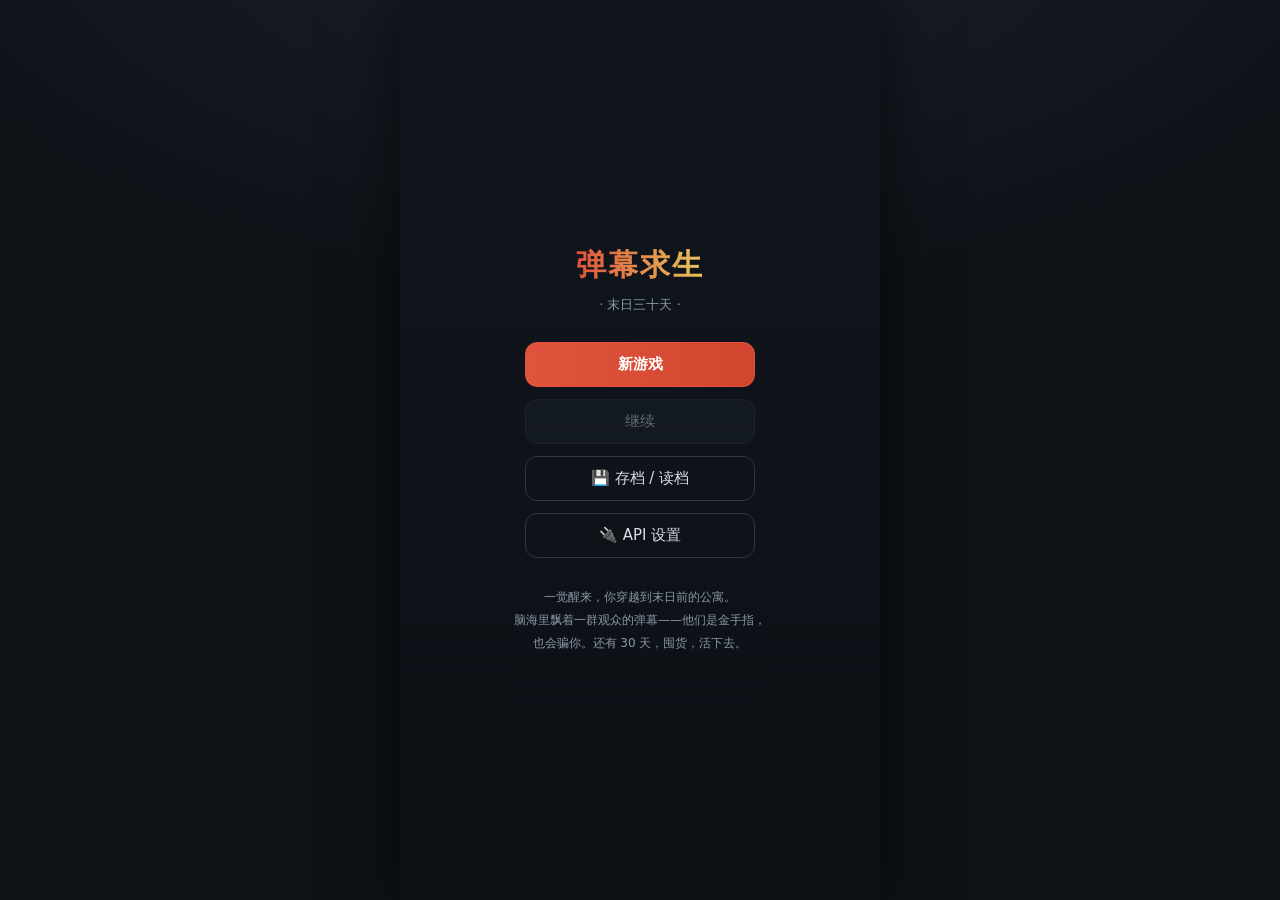
<file: games/danmu-survival/index.html>
<!DOCTYPE html>
<html lang="zh-CN">
<head>
  <meta charset="UTF-8">
  <meta name="viewport" content="width=device-width,initial-scale=1,maximum-scale=1,user-scalable=no,viewport-fit=cover">
  <title>弹幕求生·末日三十天</title>
  <link rel="stylesheet" href="assets/css/style.css">
</head>
<body>
  <div id="app">

    <!-- ===== 标题屏 ===== -->
    <section id="screen-title" class="screen active">
      <div class="title-logo">弹幕求生</div>
      <div class="title-sub">· 末日三十天 ·</div>
      <div class="menu">
        <button id="btn-new" class="btn btn-primary">新游戏</button>
        <button id="btn-continue" class="btn">继续</button>
        <button id="btn-save-title" class="btn btn-ghost">💾 存档 / 读档</button>
        <button id="btn-api" class="btn btn-ghost">🔌 API 设置</button>
      </div>
      <div class="title-tag">
        一觉醒来，你穿越到末日前的公寓。<br>
        脑海里飘着一群观众的弹幕——他们是金手指，<br>
        也会骗你。还有 30 天，囤货，活下去。
      </div>
    </section>

    <!-- ===== 创建屏（选异能） ===== -->
    <section id="screen-create" class="screen">
      <div class="create-h">选择你的异能</div>
      <div class="create-p">穿越附赠一个异能，开局 Lv1，末日后靠击杀丧尸 / 嗑晶核升级。选一个：</div>
      <div id="ability-grid"></div>
      <button id="btn-start" class="btn btn-primary" disabled>就它了，醒来 →</button>
    </section>

    <!-- ===== 游戏主屏 ===== -->
    <section id="screen-game" class="screen">
      <div class="hud">
        <span class="h-day" id="hud-day">Day 1/30</span>
        <span class="h-ap" id="hud-ap">⚡●●●</span>
        <span class="h-ab" id="hud-ability"></span>
        <span class="h-money" id="hud-money">¥800</span>
        <span class="icon-btn" id="btn-news">📰<span class="news-dot" id="news-dot"></span></span>
        <span class="icon-btn" id="btn-danmaku">📺<span class="dm-badge-count" id="dm-count">0</span></span>
        <span class="icon-btn" id="btn-save-game">💾</span>
        <span class="icon-btn" id="btn-api-game">🔌</span>
      </div>

      <div class="res-bar">
        <div class="res-chip"><div class="rl">💧水</div><div class="rv" id="res-water">0</div></div>
        <div class="res-chip"><div class="rl">🍖食物</div><div class="rv" id="res-food">0</div></div>
        <div class="res-chip"><div class="rl">💊药品</div><div class="rv" id="res-meds">0</div></div>
        <div class="res-chip"><div class="rl">🔪防身</div><div class="rv" id="res-def">0</div></div>
        <div class="res-chip"><div class="rl">📦空间</div><div class="rv" id="res-space">0/50</div></div>
      </div>

      <div class="game-body">
        <div id="today-events"></div>
        <div class="log-h">动态</div>
        <div id="log-list"></div>
      </div>

      <div class="action-bar">
        <div class="action-btn" data-act="work"><span class="ai">💼</span>打工</div>
        <div class="action-btn" data-act="goout"><span class="ai">🚶</span>出门</div>
        <div class="action-btn" data-act="offline"><span class="ai">🏪</span>采购</div>
        <div class="action-btn" data-act="online"><span class="ai">🛒</span>网购</div>
        <div class="action-btn go wide" data-act="next">🌙 睡觉，推进到下一天 →</div>
      </div>
    </section>

    <!-- ===== 第二阶段·剧情屏 ===== -->
    <section id="screen-story" class="screen">
      <div class="hud2">
        <span class="h2-day" id="s-day">末日 第1天</span>
        <span class="h2-stat" id="s-hp">❤️100</span>
        <span class="h2-stat" id="s-crystal">💎0</span>
        <span class="h2-stat" id="s-base">野外</span>
        <span class="h2-stat" id="s-tide">尸潮--</span>
        <span class="h2-ab" id="s-ab">异能 Lv1</span>
        <span class="icon-btn" id="btn-radio">📻</span>
        <span class="icon-btn" id="btn-bag">🎒</span>
        <span class="icon-btn" id="btn-save-story">💾</span>
        <span class="icon-btn" id="btn-codex">📂 档案</span>
      </div>
      <div class="story-scroll" id="story-scroll"></div>
      <div class="story-foot">
        <div id="story-choices"></div>
        <div class="story-input-row">
          <input id="story-input" class="story-input" placeholder="不满意？自己写下你的行动…" autocomplete="off">
          <button id="story-send" class="story-send">▶</button>
        </div>
      </div>
    </section>

    <!-- ===== 基地档案屏 ===== -->
    <section id="screen-codex" class="screen">
      <div class="hud2">
        <span class="h2-day">📂 基地档案</span>
        <span class="icon-btn" id="btn-codex-back" style="margin-left:auto">← 返回</span>
      </div>
      <div id="codex-grid" class="codex-grid"></div>
    </section>

  </div>

  <div id="modal-root"></div>

  <!-- 脚本按序加载 -->
  <script src="assets/js/00-state.js"></script>
  <script src="assets/js/01-data.js"></script>
  <script src="assets/js/02-api.js"></script>
  <script src="assets/js/03-danmaku.js"></script>
  <script src="assets/js/04-game.js"></script>
  <script src="assets/js/06-phase2.js"></script>
  <script src="assets/js/05-init.js"></script>
</body>
</html>
</file>
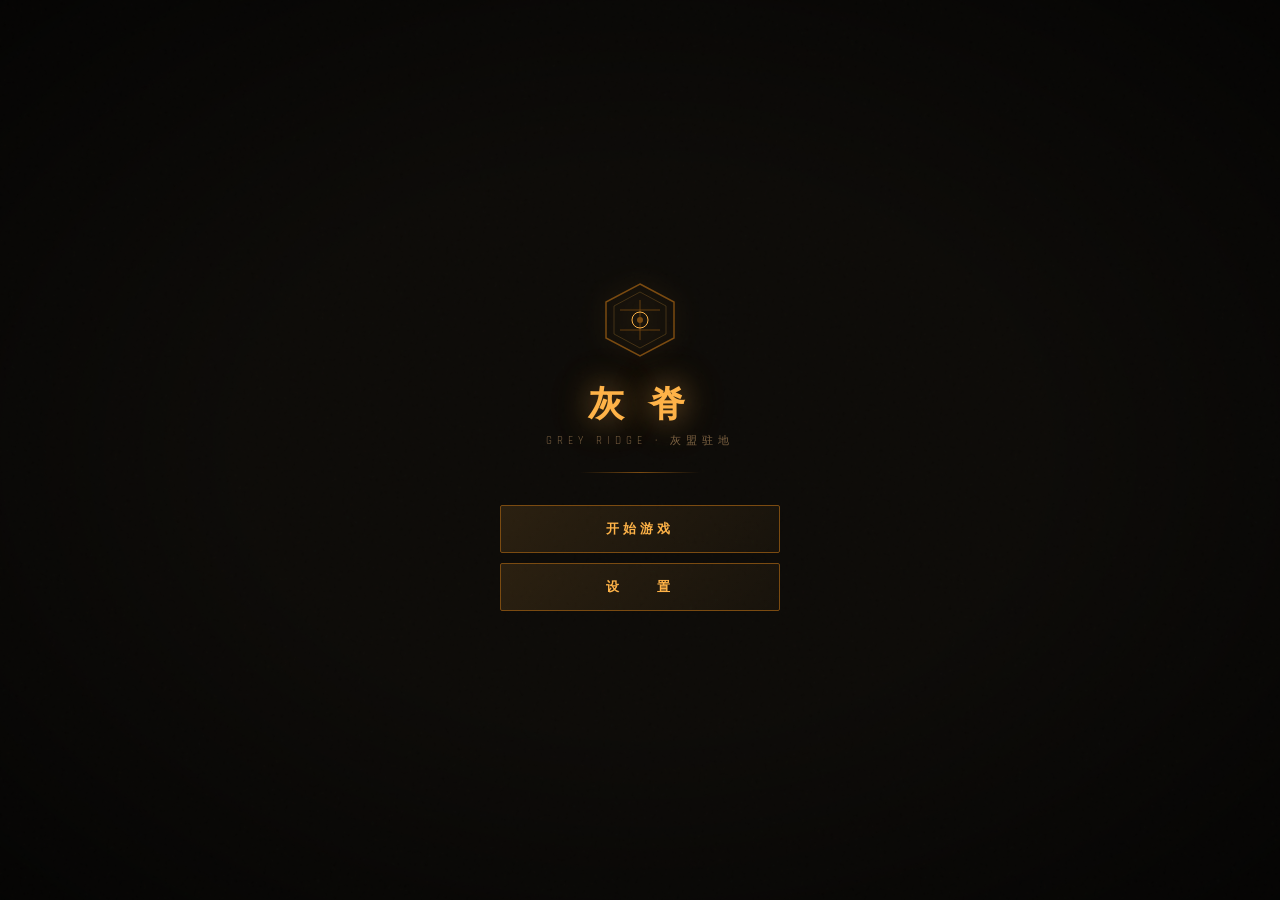
<file: games/gray-ridge/index.html>
<!DOCTYPE html>
<html lang="zh-CN">
<head>
<!-- 拆分版：样式在 assets/css，脚本在 assets/js -->
<meta charset="UTF-8">
<meta name="viewport" content="width=device-width, initial-scale=1.0, maximum-scale=1.0, user-scalable=no">
<title>灰脊 · 灰盟驻地</title>
<link href="https://fonts.googleapis.com/css2?family=Cinzel:wght@400;600;700;900&family=Noto+Serif+SC:wght@300;400;600;700&family=IM+Fell+English:ital@0;1&family=Rajdhani:wght@400;500;600;700&display=swap" rel="stylesheet">

<link rel="stylesheet" href="assets/css/01-base-base.css?v=20260621e">
<link rel="stylesheet" href="assets/css/02-base-grain-texture.css?v=20260621e">
<link rel="stylesheet" href="assets/css/03-base-vignette.css?v=20260621e">
<link rel="stylesheet" href="assets/css/04-screens-title-screen.css?v=20260621e">
<link rel="stylesheet" href="assets/css/05-screens-settings-screen.css?v=20260621e">
<link rel="stylesheet" href="assets/css/06-screens-new-game-screen.css?v=20260621e">
<link rel="stylesheet" href="assets/css/07-misc-stat-allocation.css?v=20260621e">
<link rel="stylesheet" href="assets/css/08-phone-main-app.css?v=20260621e">
<link rel="stylesheet" href="assets/css/09-gameplay-topbar.css?v=20260621e">
<link rel="stylesheet" href="assets/css/10-misc-stats-bar.css?v=20260621e">
<link rel="stylesheet" href="assets/css/11-gameplay-main-content.css?v=20260621e">
<link rel="stylesheet" href="assets/css/12-gameplay-scene-area.css?v=20260621e">
<link rel="stylesheet" href="assets/css/13-gameplay-messages.css?v=20260621e">
<link rel="stylesheet" href="assets/css/14-gameplay-bottom-drawer.css?v=20260621e">
<link rel="stylesheet" href="assets/css/15-gameplay-bottom-nav.css?v=20260621e">
<link rel="stylesheet" href="assets/css/16-panels-backpack-nav.css?v=20260621e">
<link rel="stylesheet" href="assets/css/17-panels-overlay-panels.css?v=20260621e">
<link rel="stylesheet" href="assets/css/18-panels-bond-panel.css?v=20260621e">
<link rel="stylesheet" href="assets/css/19-gameplay-map-panel.css?v=20260621e">
<link rel="stylesheet" href="assets/css/20-panels-status-panel.css?v=20260621e">
<link rel="stylesheet" href="assets/css/21-panels-backpack-overlay.css?v=20260621e">
<link rel="stylesheet" href="assets/css/22-misc-year-transition.css?v=20260621e">
<link rel="stylesheet" href="assets/css/23-misc-dice-roll.css?v=20260621e">
<link rel="stylesheet" href="assets/css/24-misc-task-card.css?v=20260621e">
<link rel="stylesheet" href="assets/css/25-base-toast.css?v=20260621e">
<link rel="stylesheet" href="assets/css/26-misc-glitch.css?v=20260621e">
<link rel="stylesheet" href="assets/css/27-misc-action-points.css?v=20260621e">
</head>
<body>

<!-- GLITCH -->
<div id="glitch-overlay"></div>
<div id="toast"></div>

<!-- ══════════════════════════════
     TITLE SCREEN
══════════════════════════════ -->
<div id="title-screen">
  <div class="title-emblem">
    <svg viewBox="0 0 80 80" fill="none" xmlns="http://www.w3.org/2000/svg">
      <polygon points="40,4 74,22 74,58 40,76 6,58 6,22" stroke="#7A4A10" stroke-width="1.5" fill="none"/>
      <polygon points="40,12 66,26 66,54 40,68 14,54 14,26" stroke="#FFB347" stroke-width="0.5" fill="none" opacity="0.4"/>
      <path d="M40 20 L40 60 M20 30 L60 30 M20 50 L60 50" stroke="#7A4A10" stroke-width="0.8"/>
      <circle cx="40" cy="40" r="8" stroke="#FFB347" stroke-width="1" fill="none"/>
      <circle cx="40" cy="40" r="3" fill="#7A4A10"/>
    </svg>
  </div>
  <div class="title-main">灰 脊</div>
  <div class="title-sub">GREY RIDGE · 灰盟驻地</div>
  <div class="title-divider"></div>
  <button class="title-btn" onclick="showNewGame()">开始游戏</button>
  <button class="title-btn" onclick="showScreen('settings-screen')">设　　置</button>
  <button class="title-btn" onclick="loadGameAndStart()" id="load-btn" style="display:none">读取档案</button>
  <div class="title-warn" id="age-warn" style="display:none">
    ⚠ 本游戏含有成人向内容<br>仅限18岁以上成年用户游玩<br>继续游戏即表示您确认已达法定年龄
  </div>
</div>

<!-- ══════════════════════════════
     SETTINGS SCREEN
══════════════════════════════ -->
<div id="settings-screen">
  <div class="settings-title">系统设置</div>
  <div class="settings-card">
    <div class="settings-label" style="color:var(--text3);font-size:10px;letter-spacing:1px;margin-bottom:12px">
      API 配置由里世界主页统一管理，无需在此重复填写。
    </div>
    <div class="settings-label">当前 API 密钥</div>
    <div class="settings-key-wrap">
      <input class="settings-input" id="st-key" type="password" placeholder="（从主页读取）" readonly style="opacity:0.6;cursor:default">
      <button class="settings-key-toggle" onclick="toggleKeyVis('st-key',this)">👁</button>
    </div>
    <div class="settings-label">当前端点</div>
    <input class="settings-input" id="st-endpoint" placeholder="（从主页读取）" readonly style="opacity:0.6;cursor:default">
    <div class="settings-label">当前模型</div>
    <input class="settings-input" id="st-model" placeholder="（从主页读取）" readonly style="opacity:0.6;cursor:default">
    <button class="settings-btn" onclick="window.history.back()" style="margin-top:8px">← 返回主页修改 API</button>
    <div class="settings-check-row" style="margin-top:16px">
      <input type="checkbox" id="st-adult-confirm">
      <label for="st-adult-confirm">
        本人确认已年满18周岁，了解本游戏含有成人向（18+）内容，包括兽人发情期相关描写，自愿选择游玩。
      </label>
    </div>
    <button class="settings-btn" onclick="saveSettings()">保存</button>
    <div class="settings-err" id="settings-err"></div>
  </div>
  <div class="settings-back" onclick="showScreen('title-screen')">← 返回</div>
</div>

<!-- ══════════════════════════════
     NEW GAME SCREEN
══════════════════════════════ -->
<div id="newgame-screen">
  <div class="ng-header">
    <div class="ng-title">建立档案</div>
    <div class="ng-sub">CREATE NEW RECORD</div>
  </div>

  <div class="ng-card">
    <div class="ng-section">基本信息</div>
    <input class="ng-input" id="ng-name" placeholder="姓名" maxlength="20">
    <input class="ng-input" id="ng-race" placeholder="种族（如：黑狼族、金鸢族……）" maxlength="30">
    <textarea class="ng-textarea" id="ng-appearance" placeholder="外貌描述（毛色、体型、特征等，AI将在叙事中参考）" rows="3"></textarea>
  </div>

  <div class="ng-card">
    <div class="ng-section">出生日期</div>
    <div style="font-family:var(--hud);font-size:10px;color:var(--text3);letter-spacing:1px;margin-bottom:8px">虚拟世界 2060 年，此日期为游戏第一天</div>
    <div style="display:grid;grid-template-columns:1fr 1fr;gap:8px">
      <select class="ng-input" id="ng-month" style="margin-bottom:0">
        <option value="">月份</option>
        <option value="1">一月</option><option value="2">二月</option>
        <option value="3">三月</option><option value="4">四月</option>
        <option value="5">五月</option><option value="6">六月</option>
        <option value="7">七月</option><option value="8">八月</option>
        <option value="9">九月</option><option value="10">十月</option>
        <option value="11">十一月</option><option value="12">十二月</option>
      </select>
      <select class="ng-input" id="ng-day" style="margin-bottom:0">
        <option value="">日期</option>
      </select>
    </div>
  </div>

  <div class="ng-card">
    <div class="ng-section">初始能力分配</div>
    <div style="font-family:var(--hud);font-size:10px;color:var(--text3);letter-spacing:1px;margin-bottom:12px">共 10 点，自由分配至七项属性</div>
    <div class="stat-grid" id="stat-alloc">
      <!-- generated by JS -->
    </div>
    <div class="stat-points-left">剩余点数：<span id="points-left">10</span></div>
  </div>

  <button class="ng-btn" onclick="startNewGame()">踏入灰脊</button>
  <div class="ng-err" id="ng-err"></div>
  <div style="height:20px"></div>
</div>

<!-- ══════════════════════════════
     MAIN APP
══════════════════════════════ -->
<div id="app">

  <!-- TOP BAR -->
  <div id="topbar">
    <div class="tb-date">
      <div class="tb-date-main" id="tb-date-main">2060年1月1日</div>
      <div id="tb-date-sub" style="font-size:9px;color:var(--text3)">第1年 第1周</div>
    </div>
    <div class="tb-center">
      <div class="tb-location" id="tb-location">灰脊 · 中央议事厅</div>
    </div>
    <div class="tb-right">
      <div class="tb-mood" id="tb-mood">😐</div>
      <div class="tb-wallet">🪙 <span id="tb-wallet">0</span></div>
    </div>
  </div>

  <!-- STATS BAR -->
  <div id="statsbar">
    <div class="stat-chip">体魄 <span class="stat-chip-val" id="sc-tq">0</span></div>
    <div class="stat-chip">敏捷 <span class="stat-chip-val" id="sc-mj">0</span></div>
    <div class="stat-chip">精准 <span class="stat-chip-val" id="sc-jz">0</span></div>
    <div class="stat-chip">技术 <span class="stat-chip-val" id="sc-js">0</span></div>
    <div class="stat-chip">智识 <span class="stat-chip-val" id="sc-zs">0</span></div>
    <div class="stat-chip">情商 <span class="stat-chip-val" id="sc-qs">0</span></div>
    <div class="stat-chip">医疗 <span class="stat-chip-val" id="sc-yl">0</span></div>
  </div>

  <!-- MAIN -->
  <div id="main">

    <!-- SCENE -->
    <div id="scene-area">
      <div id="scene-header">
        <div class="sh-tag" id="sh-tag">幼崽期</div>
        <div class="sh-title" id="sh-title">灰脊 · 中央议事厅</div>
        <div class="sh-sub" id="sh-sub">第1年 · 第1周</div>
      </div>
      <!-- 行动点面板（幼崽期内嵌）-->
      <div id="ap-inline-panel"></div>
      <div id="ap-pending-banner"></div>
      <button id="ap-next-year-btn" onclick="advanceYear()">进入下一年 →</button>

      <div id="messages"></div>
      <div id="bottom-drawer" class="collapsed">
        <div class="drawer-handle" id="drawer-handle">
          <div class="drawer-pill"></div>
          <div class="drawer-mode-label" id="drawer-mode">INPUT</div>
        </div>
        <div class="drawer-body">
          <div id="options-area" style="display:none"></div>
          <div id="input-area">
            <textarea id="input-box" placeholder="说点什么…" rows="1"></textarea>
            <button id="send-btn" onclick="sendMessage()" disabled>发送</button>
          </div>
        </div>
      </div>
    </div>

    <!-- MAP -->
    <div id="map-panel">
      <div class="overlay-header" style="position:relative;z-index:1">
        <div class="overlay-title">灰脊地图</div>
      </div>
      <div style="flex:1;overflow-y:auto;padding:0">
        <div class="map-grid" id="map-grid">
          <!-- generated by JS -->
        </div>
      </div>
    </div>

  </div>

  <!-- BOTTOM NAV -->
  <div id="bottom-nav">
    <div class="nav-item active" id="nav-scene" onclick="showPanel('scene')">
      <div class="nav-icon">⚔</div>
      <div class="nav-label">场景</div>
    </div>
    <div class="nav-item" id="nav-map" onclick="showPanel('map')">
      <div class="nav-icon">🗺</div>
      <div class="nav-label">地图</div>
    </div>
    <div class="nav-item" id="nav-bond" onclick="openOverlay('bond-overlay')">
      <div class="nav-icon">🐾</div>
      <div class="nav-label">羁绊</div>
    </div>
    <div class="nav-item" id="nav-status" onclick="openOverlay('status-overlay')">
      <div class="nav-icon">📊</div>
      <div class="nav-label">状态</div>
    </div>
    <div class="nav-item" id="nav-settings" onclick="openOverlay('gamesettings-overlay')">
      <div class="nav-icon">⚙</div>
      <div class="nav-label">设置</div>
    </div>
  </div>

  <!-- ACTION BAR -->
  <div id="action-bar" style="height:44px;background:var(--bg2);border-top:1px solid var(--border);display:flex;align-items:center;flex-shrink:0;position:relative;z-index:101">
    <div onclick="openOverlay('backpack-overlay')" style="flex:1;height:100%;display:flex;align-items:center;justify-content:center;cursor:pointer;border-right:1px solid var(--border);font-family:var(--hud);font-size:10px;color:var(--text2);letter-spacing:2px;gap:6px;transition:background 0.2s" onmouseenter="this.style.background='var(--gold-glow)'" onmouseleave="this.style.background='transparent'">🎒 背包</div>
    <div onclick="handleWeekAction()" style="flex:1;height:100%;display:flex;align-items:center;justify-content:center;cursor:pointer;border-right:1px solid var(--border);font-family:var(--hud);font-size:10px;color:var(--text2);letter-spacing:2px;gap:6px;transition:background 0.2s" onmouseenter="this.style.background='var(--gold-glow)'" onmouseleave="this.style.background='transparent'" id="week-btn">📅 本周行动</div>
    <div onclick="handleMarket()" style="flex:1;height:100%;display:flex;align-items:center;justify-content:center;cursor:pointer;font-family:var(--hud);font-size:10px;letter-spacing:2px;gap:6px;transition:background 0.2s" id="market-btn" onmouseenter="this.style.background='var(--gold-glow)'" onmouseleave="this.style.background='transparent'">🕯 黑市</div>
  </div>

</div>

<!-- ══════════════════════════════
     OVERLAYS
══════════════════════════════ -->

<!-- BOND -->
<div class="overlay" id="bond-overlay">
  <div class="overlay-bg" onclick="closeOverlay('bond-overlay')"></div>
  <div class="overlay-panel">
    <div class="overlay-header">
      <div class="overlay-title">羁绊</div>
      <div class="overlay-close" onclick="closeOverlay('bond-overlay')">✕</div>
    </div>
    <div class="overlay-body">
      <div class="bond-filter" id="bond-filter">
        <div class="bond-filter-btn active" onclick="filterBond('all',this)">全部</div>
        <div class="bond-filter-btn" onclick="filterBond('141',this)">141</div>
        <div class="bond-filter-btn" onclick="filterBond('ghost',this)">幽灵小队</div>
        <div class="bond-filter-btn" onclick="filterBond('kortac',this)">KorTac</div>
        <div class="bond-filter-btn" onclick="filterBond('chimera',this)">奇美拉</div>
        <div class="bond-filter-btn" onclick="filterBond('specgru',this)">SpecGru</div>
        <div class="bond-filter-btn" onclick="filterBond('shadow',this)">暗影</div>
      </div>
      <div id="bond-list"></div>
    </div>
  </div>
</div>

<!-- STATUS -->
<div class="overlay" id="status-overlay">
  <div class="overlay-bg" onclick="closeOverlay('status-overlay')"></div>
  <div class="overlay-panel">
    <div class="overlay-header">
      <div class="overlay-title">状态</div>
      <div class="overlay-close" onclick="closeOverlay('status-overlay')">✕</div>
    </div>
    <div class="overlay-body" id="status-body">
      <!-- generated by JS -->
    </div>
  </div>
</div>

<!-- BACKPACK -->
<div class="overlay" id="backpack-overlay">
  <div class="overlay-bg" onclick="closeOverlay('backpack-overlay')"></div>
  <div class="overlay-panel">
    <div class="overlay-header">
      <div class="overlay-title">背包</div>
      <div class="overlay-close" onclick="closeOverlay('backpack-overlay')">✕</div>
    </div>
    <div class="overlay-body">
      <div class="bp-tabs">
        <div class="bp-tab active" onclick="bpTab('all',this)">全部</div>
        <div class="bp-tab" onclick="bpTab('use',this)">自用</div>
        <div class="bp-tab" onclick="bpTab('gift',this)">礼物</div>
        <div class="bp-tab" onclick="bpTab('dice',this)">加成</div>
        <div class="bp-tab" onclick="bpTab('weapon',this)">武器</div>
        <div class="bp-tab" onclick="bpTab('suppress',this)">抑制剂</div>
      </div>
      <div id="bp-list"></div>
    </div>
  </div>
</div>

<!-- GAME SETTINGS -->
<div class="overlay" id="gamesettings-overlay">
  <div class="overlay-bg" onclick="closeOverlay('gamesettings-overlay')"></div>
  <div class="overlay-panel">
    <div class="overlay-header">
      <div class="overlay-title">游戏设置</div>
      <div class="overlay-close" onclick="closeOverlay('gamesettings-overlay')">✕</div>
    </div>
    <div class="overlay-body">
      <div class="status-section">
        <div class="status-section-title">API 配置</div>
        <div style="font-family:var(--hud);font-size:10px;color:var(--text3);letter-spacing:1px;margin-bottom:12px;line-height:1.6">
          API 由里世界主页统一管理。<br>如需修改，请返回主页重新设置。
        </div>
        <div class="settings-label" style="margin-bottom:6px">当前密钥</div>
        <div class="settings-key-wrap" style="margin-bottom:12px">
          <input class="settings-input" id="gs-key" type="password" placeholder="（从主页读取）" readonly style="opacity:0.6;cursor:default">
          <button class="settings-key-toggle" onclick="toggleKeyVis('gs-key',this)">👁</button>
        </div>
        <div class="settings-label" style="margin-bottom:6px">当前端点</div>
        <input class="settings-input" id="gs-endpoint" placeholder="（从主页读取）" readonly style="opacity:0.6;cursor:default;margin-bottom:12px">
        <div class="settings-label" style="margin-bottom:6px">当前模型</div>
        <input class="settings-input" id="gs-model" placeholder="（从主页读取）" readonly style="opacity:0.6;cursor:default;margin-bottom:16px">
        <button class="settings-btn" onclick="window.history.back()">← 返回主页修改 API</button>
      </div>
      <div class="status-section" style="margin-top:20px">
        <div class="status-section-title">存档管理</div>
        <button class="settings-btn" onclick="exportSave()" style="margin-bottom:10px">导出存档</button>
        <button class="settings-btn" style="margin-bottom:10px;background:linear-gradient(135deg,#3A1008,#1A0808);border-color:var(--red)" onclick="document.getElementById('import-file').click()">导入存档</button>
        <input type="file" id="import-file" accept=".json" style="display:none" onchange="importSave(event)">
        <button class="settings-btn" style="background:linear-gradient(135deg,#3A1008,#1A0808);border-color:var(--red);color:var(--red)" onclick="confirmReset()">重置游戏</button>
      </div>
    </div>
  </div>
</div>

<!-- YEAR TRANSITION -->
<div id="year-transition">
  <div class="yt-label">时光流转</div>
  <div class="yt-year" id="yt-year">2</div>
  <div style="font-family:var(--hud);font-size:11px;color:var(--text2);letter-spacing:3px;margin-bottom:24px">岁</div>
  <div class="yt-content">
    <div class="yt-birthday-title">🎂 生辰快乐</div>
    <div id="yt-gifts"></div>
    <button class="yt-continue" onclick="closeYearTransition()">继续</button>
  </div>
</div>

<!-- DICE -->
<div id="dice-overlay">
  <div class="dice-title">技能检定</div>
  <div class="dice-attr" id="dice-attr">体魄检定</div>
  <div class="dice-d20" id="dice-icon" onclick="rollDice()">🎲</div>
  <div class="dice-result" id="dice-result"></div>
  <div class="dice-outcome" id="dice-outcome"></div>
  <button class="dice-btn" id="dice-confirm" style="display:none" onclick="confirmDice()">确认</button>
</div>

<!-- TASK OVERLAY -->
<div id="task-overlay">
  <div style="font-family:var(--cinzel);font-size:16px;font-weight:700;color:var(--gold);letter-spacing:4px;margin-bottom:20px;text-align:center">本周任务</div>
  <div class="task-cards-wrap" id="task-cards"></div>
  <button style="margin-top:12px;background:none;border:1px solid var(--border2);border-radius:2px;color:var(--text2);font-family:var(--hud);font-size:11px;letter-spacing:2px;padding:10px 24px;cursor:pointer" onclick="closeTaskOverlay()">本周休整</button>
</div>


<script defer src="assets/js/data/01-constants.js?v=20260621e"></script>
<script defer src="assets/js/core/02-state.js?v=20260621e"></script>
<script defer src="assets/js/core/03-screen-management.js?v=20260621e"></script>
<script defer src="assets/js/core/04-settings.js?v=20260621e"></script>
<script defer src="assets/js/core/05-newgame-stats.js?v=20260621e"></script>
<script defer src="assets/js/core/06-start-new-game.js?v=20260621e"></script>
<script defer src="assets/js/core/07-topbar-stats.js?v=20260621e"></script>
<script defer src="assets/js/systems/08-map.js?v=20260621e"></script>
<script defer src="assets/js/systems/09-bonds.js?v=20260621e"></script>
<script defer src="assets/js/systems/10-status.js?v=20260621e"></script>
<script defer src="assets/js/systems/11-backpack.js?v=20260621e"></script>
<script defer src="assets/js/core/12-panel-navigation.js?v=20260621e"></script>
<script defer src="assets/js/systems/13-drawer.js?v=20260621e"></script>
<script defer src="assets/js/systems/14-messages.js?v=20260621e"></script>
<script defer src="assets/js/systems/15-options.js?v=20260621e"></script>
<script defer src="assets/js/systems/16-send-message.js?v=20260621e"></script>
<script defer src="assets/js/systems/17-opening-call.js?v=20260621e"></script>
<script defer src="assets/js/api/18-main-ai-call.js?v=20260621e"></script>
<script defer src="assets/js/api/19-process-ai-response.js?v=20260621e"></script>
<script defer src="assets/js/systems/20-horae-processing.js?v=20260621e"></script>
<script defer src="assets/js/data/21-system-prompt.js?v=20260621e"></script>
<script defer src="assets/js/systems/22-dice.js?v=20260621e"></script>
<script defer src="assets/js/systems/23-year-transition.js?v=20260621e"></script>
<script defer src="assets/js/systems/24-task-overlay.js?v=20260621e"></script>
<script defer src="assets/js/systems/25-toast.js?v=20260621e"></script>
<script defer src="assets/js/systems/26-glitch.js?v=20260621e"></script>
<script defer src="assets/js/core/27-save-load.js?v=20260621e"></script>
<script defer src="assets/js/systems/28-action-points-system.js?v=20260621e"></script>
<script defer src="assets/js/systems/29-year-advance-birthday.js?v=20260621e"></script>
<script defer src="assets/js/systems/30-coming-of-age.js?v=20260621e"></script>
<script defer src="assets/js/systems/31-weekly-advance.js?v=20260621e"></script>
<script defer src="assets/js/systems/32-task-system.js?v=20260621e"></script>
<script defer src="assets/js/systems/33-black-market.js?v=20260621e"></script>
<script defer src="assets/js/systems/34-action-bar-handlers.js?v=20260621e"></script>
<script defer src="assets/js/core/35-init.js?v=20260621e"></script>
</body>
</html>
</file>
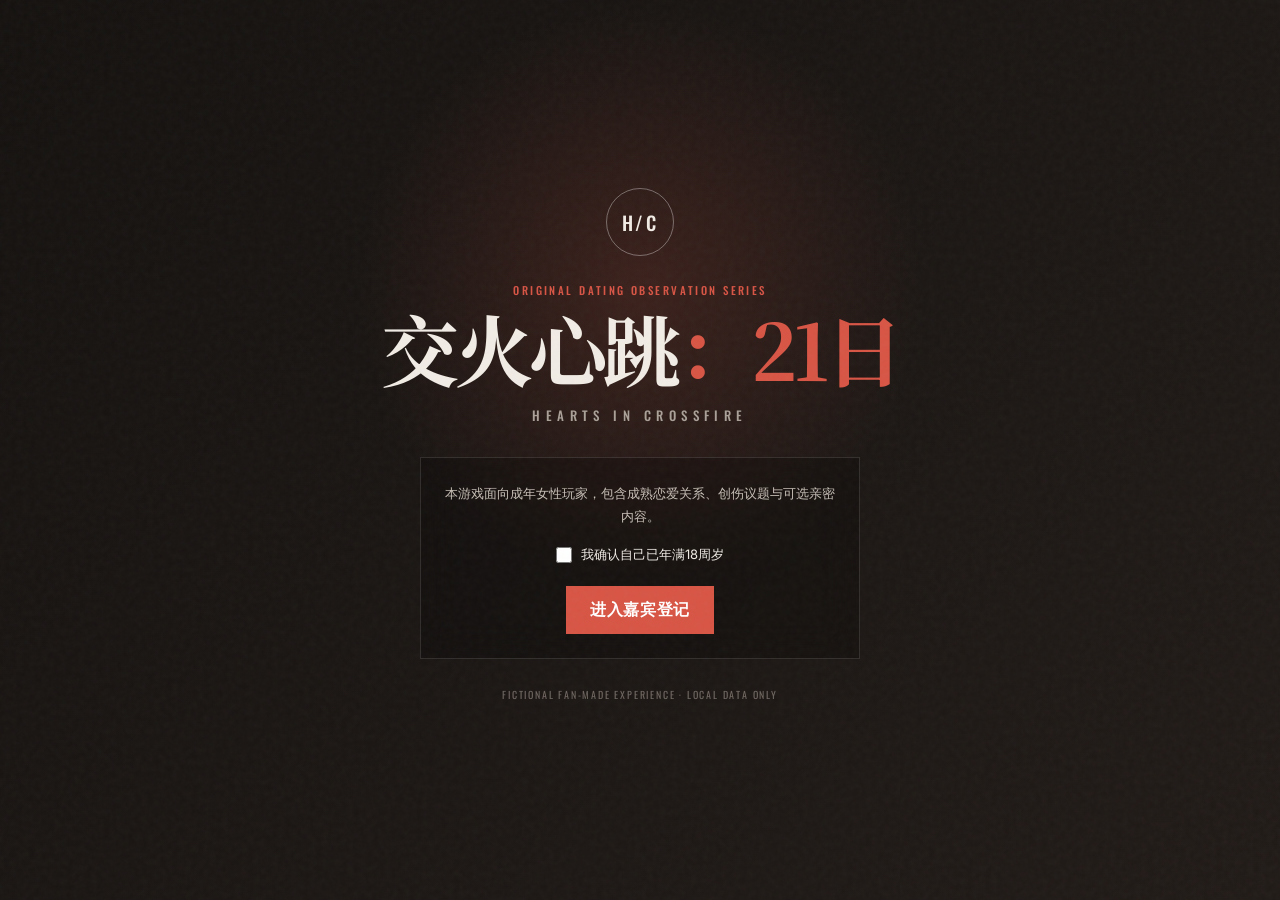
<file: games/hearts-in-crossfire/index.html>
<!doctype html>
<html lang="zh-CN">
<head>
  <meta charset="UTF-8">
  <meta name="viewport" content="width=device-width, initial-scale=1, maximum-scale=1, viewport-fit=cover">
  <meta name="theme-color" content="#171412">
  <title>交火心跳：21日</title>
  <link rel="preconnect" href="https://fonts.googleapis.com">
  <link rel="preconnect" href="https://fonts.gstatic.com" crossorigin>
  <link href="https://fonts.googleapis.com/css2?family=Noto+Serif+SC:wght@400;600;700&family=Oswald:wght@400;500;600&family=Inter:wght@400;500;600&display=swap" rel="stylesheet">
  <link rel="stylesheet" href="styles.css?v=20260620-22">
</head>
<body>
  <div class="grain"></div>
  <div id="toast" class="toast"></div>

  <section id="ageGate" class="screen age-gate">
    <div class="gate-mark">H/C</div>
    <p class="eyebrow">ORIGINAL DATING OBSERVATION SERIES</p>
    <h1>交火心跳<span>：21日</span></h1>
    <p class="en-title">HEARTS IN CROSSFIRE</p>
    <div class="gate-card">
      <p>本游戏面向成年女性玩家，包含成熟恋爱关系、创伤议题与可选亲密内容。</p>
      <label class="check-line">
        <input id="ageConfirm" type="checkbox">
        <span>我确认自己已年满18周岁</span>
      </label>
      <button id="enterSetup" class="primary-btn" type="button" onclick="openRegistration()">进入嘉宾登记</button>
    </div>
    <p class="legal">FICTIONAL FAN-MADE EXPERIENCE · LOCAL DATA ONLY</p>
  </section>

  <section id="setupScreen" class="screen setup-screen hidden">
    <header class="setup-header">
      <button class="wordmark" aria-label="返回">H/C 21</button>
      <span>核心女嘉宾登记表</span>
      <span class="step-label">01 / 02</span>
    </header>
    <main class="setup-wrap">
      <div class="setup-intro">
        <p class="eyebrow">CAST REGISTRATION</p>
        <h2>镜头会记录你的选择，<br>但不会替你定义自己。</h2>
        <p>你是本季唯一一名女嘉宾。六名男嘉宾均为现役或签约军事人员，正在参与为期21天的非战斗环境社会适应计划。</p>
      </div>

      <form id="profileForm" class="profile-form">
        <div class="field-grid two">
          <label>姓名<input id="playerName" required maxlength="12" placeholder="你的名字"></label>
          <label>年龄<input id="playerAge" required type="number" min="21" max="99" placeholder="21+"></label>
        </div>
        <label>外貌<textarea id="playerLook" required maxlength="160" placeholder="例如：黑色长发，习惯穿剪裁利落的衣服……"></textarea></label>
        <label>性格<textarea id="playerPersonality" required maxlength="160" placeholder="例如：慢热、坦率，紧张时会讲冷笑话……"></textarea></label>
        <label>职业<input id="playerJob" required maxlength="40" placeholder="完全自由填写"></label>
        <div class="field-grid two">
          <label>擅长的事 <small>1～3项</small><textarea id="playerSkills" required maxlength="120" placeholder="急救、摄影、烘焙"></textarea></label>
          <label>不擅长的事 <small>1～2项</small><textarea id="playerWeaknesses" required maxlength="100" placeholder="游泳、公开发言"></textarea></label>
        </div>
        <label>别人第一眼看不出来的事<input id="playerHidden" maxlength="100" placeholder="一项隐藏专长、经历或小秘密"></label>
        <label>内容雷区与禁用情节 <small>可留空</small><textarea id="playerBoundaries" maxlength="240" placeholder="例如：不写强迫接触、不写羞辱、不写怀孕情节……"></textarea></label>

        <fieldset>
          <legend>亲密内容等级</legend>
          <div class="radio-cards">
            <label><input type="radio" name="contentLevel" value="fade" checked><span><b>关闭</b><small>亲吻后淡出</small></span></label>
            <label><input type="radio" name="contentLevel" value="mature"><span><b>成熟</b><small>明显张力与事后氛围</small></span></label>
            <label><input type="radio" name="contentLevel" value="adult"><span><b>成人</b><small>关系成立后开放完整私密剧情</small></span></label>
          </div>
        </fieldset>
        <p id="formError" class="form-error"></p>
        <button class="primary-btn wide" type="submit">签署保密协议并入住</button>
      </form>
    </main>
  </section>

  <section id="app" class="app hidden">
    <header class="topbar">
      <div>
        <span class="mini-logo">H/C</span>
        <b>DAY <span id="dayNumber">01</span></b>
      </div>
      <div class="location">
        <span id="timeLabel">18:40</span>
        <small id="locationLabel">海岸别墅 · 一层客厅</small>
      </div>
      <button id="settingsBtn" class="icon-btn" aria-label="设置">•••</button>
    </header>

    <main class="game-shell">
      <section id="storyPanel" class="story-panel panel active">
        <div class="episode-head">
          <p class="eyebrow">EPISODE 01 · FIRST CONTACT</p>
          <h2 id="sceneTitle">初次交火</h2>
          <p id="sceneSubtitle">六位陌生人，以及唯一一张没有写好答案的登记表。</p>
        </div>
        <div id="storyFeed" class="story-feed" aria-live="polite"></div>
        <div id="choiceDock" class="choice-dock">
          <p id="choiceHint">选择你的行动</p>
          <div id="choices" class="choices"></div>
          <div id="freeInputWrap" class="free-input hidden">
            <textarea id="freeInput" rows="2" maxlength="400" placeholder="输入你想说的话或采取的行动……"></textarea>
            <button id="sendFreeInput" class="send-btn">发送</button>
          </div>
        </div>
      </section>

      <section id="castPanel" class="panel cast-panel">
        <div class="panel-heading"><p class="eyebrow">THE MALE CAST</p><h2>六位男嘉宾</h2><span>关系状态仅显示模糊提示</span></div>
        <div id="castGrid" class="cast-grid"></div>
      </section>

      <section id="phonePanel" class="panel phone-panel">
        <div class="phone-shell">
          <div class="phone-head"><span>21:37</span><b>心动终端</b><span>●●●</span></div>
          <div class="phone-hero">
            <small>TONIGHT'S SIGNAL</small>
            <h2>匿名心动短信</h2>
            <p id="signalStatus">今晚，你只能将心动发送给一个人。</p>
          </div>
          <div id="signalList" class="signal-list"></div>
          <div class="signal-compose">
            <label for="signalDraftText">你要发出的短信 <small>可留空</small></label>
            <textarea id="signalDraftText" maxlength="160" rows="3" placeholder="自己填写今晚的心动短信。留空则只发送心动对象。"></textarea>
            <button id="sendSignalDraft" class="primary-btn wide" type="button" disabled>发送今晚心动</button>
          </div>
          <div id="signalResults" class="signal-results hidden"></div>
          <div class="phone-note">短信内容不会公开署名，但某些措辞可能暴露你。</div>
        </div>
      </section>

      <section id="achievementPanel" class="panel achievement-panel">
        <div class="panel-heading"><p class="eyebrow">RECORDS</p><h2>成就与线索</h2><span id="achievementCount">0 / 12 已解锁</span></div>
        <div id="achievementGrid" class="achievement-grid"></div>
      </section>

      <section id="programPanel" class="panel program-panel">
        <div class="panel-heading"><p class="eyebrow">PRODUCTION HUB</p><h2>节目中心</h2><span>日程、主动环节与已锁定事实</span></div>
        <div id="programSchedule" class="program-hub-section"></div>
        <div class="program-hub-section">
          <p class="eyebrow">PLAYER AGENCY</p><h3>你想主动做什么？</h3>
          <div class="agency-grid">
            <button data-agency="我要求进行一次属于自己的单人采访，回答或拒绝导演组的问题，并让采访内容影响后续节目。">申请单人采访</button>
            <button data-agency="我想发布今天的朋友圈，不替我填写内容，请先让节目组把发布界面和规则交给我。">发布朋友圈</button>
            <button data-agency="我申请开启匿名谈心，选择一名想了解的对象并亲自提出问题，不允许AI替我决定问题。">开启匿名谈心</button>
            <button data-agency="我想主动邀请一名男嘉宾单独谈话或约会，请让节目组给出当前可执行的对象和形式。">主动邀约</button>
            <button data-agency="我要求查看今天已经公布的搭档、分组、约会对象、地点和胜负结果。">核对节目事实</button>
            <button data-agency="我拒绝当前节目安排，并要求导演组提供不惩罚任何人的替代方案。">拒绝或改写规则</button>
          </div>
        </div>
        <div class="program-hub-section">
          <p class="eyebrow">LOCKED CONTINUITY</p><h3>本日已锁定事实</h3>
          <div id="programFacts" class="facts-list"></div>
        </div>
        <div class="program-hub-section">
          <p class="eyebrow">SOCIAL FEED</p><h3>朋友圈记录</h3>
          <div id="socialFeed" class="social-feed"></div>
        </div>
      </section>
    </main>

    <nav class="bottom-nav">
      <button data-panel="storyPanel" class="active"><span>◫</span>剧情</button>
      <button data-panel="castPanel"><span>⌖</span>嘉宾</button>
      <button data-panel="phonePanel"><span>◇</span>心动</button>
      <button data-panel="programPanel"><span>▦</span>节目</button>
      <button data-panel="achievementPanel"><span>✦</span>记录</button>
    </nav>
  </section>

  <div id="characterModal" class="modal hidden" role="dialog" aria-modal="true">
    <div class="modal-card dossier">
      <button class="modal-close" data-close="characterModal">×</button>
      <div id="characterDetail"></div>
    </div>
  </div>

  <div id="settingsModal" class="modal hidden" role="dialog" aria-modal="true">
    <div class="modal-card settings-card">
      <button class="modal-close" data-close="settingsModal">×</button>
      <p class="eyebrow">LOCAL SETTINGS</p>
      <h2>游戏设置</h2>
      <label>OpenAI兼容接口地址<input id="apiUrl" placeholder="http://127.0.0.1:7897/v1"></label>
      <label>API Key<input id="apiKey" type="password" placeholder="本地接口如不需要可留空"></label>
      <label>模型
        <div class="model-picker">
          <select id="apiModelSelect">
            <option value="">选择模型或手动填写</option>
          </select>
          <button id="loadModels" class="ghost-btn compact" type="button">获取模型</button>
        </div>
        <input id="apiModel" list="apiModelOptions" placeholder="例如 gpt-4o-mini">
        <datalist id="apiModelOptions"></datalist>
      </label>
      <label>亲密内容等级
        <select id="settingsContentLevel">
          <option value="fade">关闭 · 亲吻后淡出</option>
          <option value="mature">成熟 · 欲望张力与事后氛围</option>
          <option value="adult">成人 · 门槛满足后开放</option>
        </select>
      </label>
      <label>内容雷区<textarea id="settingsBoundaries" maxlength="240" placeholder="随时可以收紧限制"></textarea></label>
      <p class="settings-help">不配置API也可试玩预设序章；配置后，自由输入会调用你的模型继续生成。</p>
      <p id="apiTestStatus" class="settings-help"></p>
      <div class="settings-actions">
        <button id="testSettings" class="ghost-btn">测试连接</button>
        <button id="saveSettings" class="primary-btn">保存设置</button>
        <button id="manualSave" class="ghost-btn">保存到槽位</button>
        <button id="manualLoad" class="ghost-btn">读取槽位</button>
        <button id="exportSave" class="ghost-btn">导出存档</button>
        <button id="importSave" class="ghost-btn">导入存档</button>
        <button id="resetGame" class="ghost-btn">清除存档</button>
        <input id="importSaveFile" type="file" accept="application/json,.json" class="hidden">
      </div>
    </div>
  </div>

  <script>
    function openRegistration() {
      var confirmBox = document.getElementById("ageConfirm");
      if (!confirmBox || !confirmBox.checked) {
        var toastBox = document.getElementById("toast");
        if (toastBox) {
          toastBox.textContent = "请先确认已年满18周岁";
          toastBox.classList.add("show");
          setTimeout(function () { toastBox.classList.remove("show"); }, 1800);
        }
        return false;
      }
      document.getElementById("ageGate").classList.add("hidden");
      document.getElementById("setupScreen").classList.remove("hidden");
      window.scrollTo(0, 0);
      return true;
    }
    window.addEventListener("error", function (event) {
      var box = document.getElementById("runtimeError");
      if (!box) {
        box = document.createElement("div");
        box.id = "runtimeError";
        box.style.cssText = "position:fixed;left:10px;right:10px;bottom:10px;z-index:9999;padding:10px;background:#611;color:#fff;font:12px/1.5 monospace;white-space:pre-wrap";
        document.body.appendChild(box);
      }
      box.textContent = "页面脚本错误：" + (event.message || "未知错误") + (event.filename ? "\n" + event.filename + ":" + event.lineno : "");
    });
  </script>
  <script src="app.js?v=20260620-22"></script>
</body>
</html>
</file>
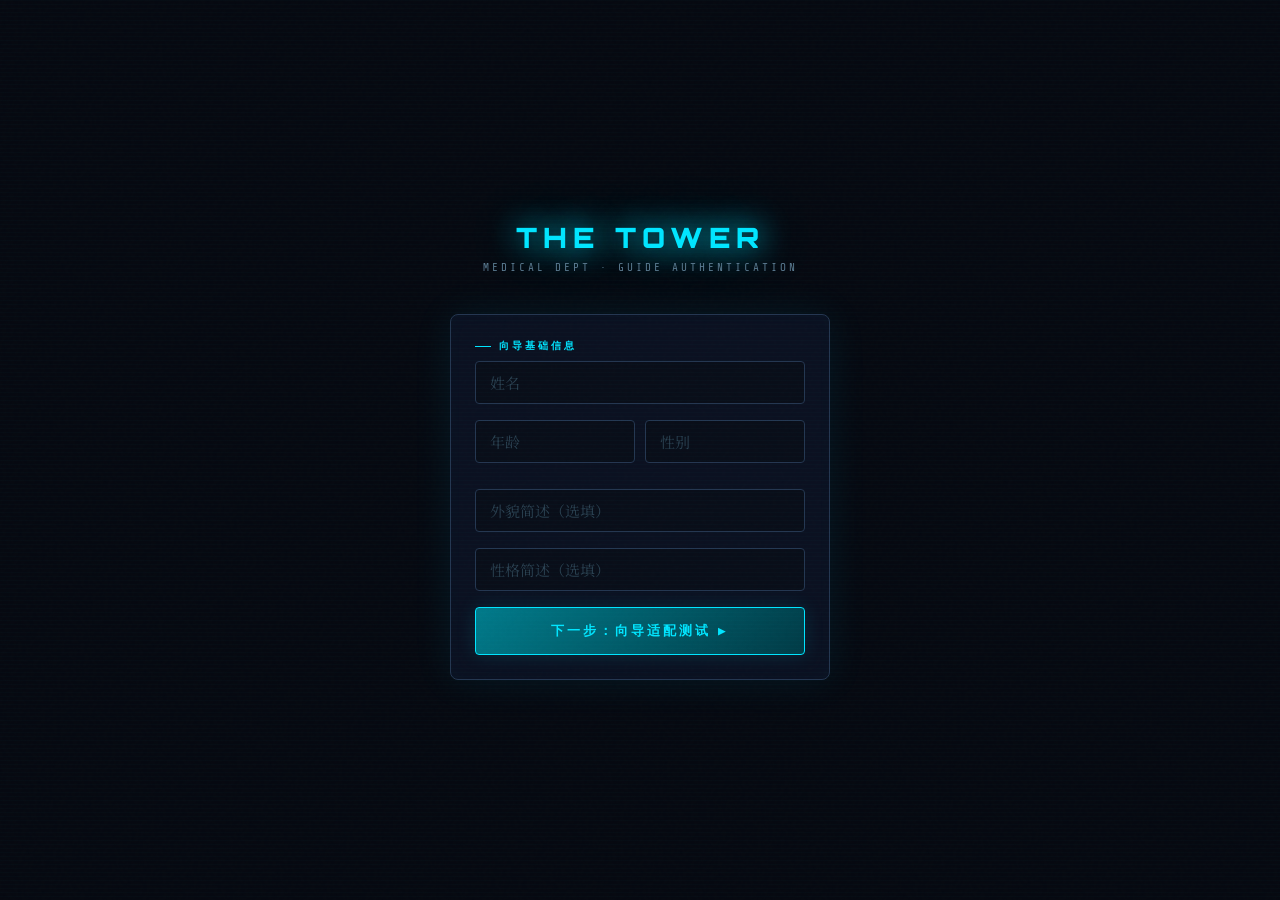
<file: games/medical-room/index.html>
<!DOCTYPE html>
<html lang="zh-CN">
<head>
<!-- 拆分版：样式在 assets/css，脚本在 assets/js -->
<meta charset="UTF-8">
<meta name="viewport" content="width=device-width, initial-scale=1.0, maximum-scale=1.0, user-scalable=no">
<title>诊疗室 · 塔医疗部</title>
<link href="https://fonts.googleapis.com/css2?family=Share+Tech+Mono&family=Noto+Serif+SC:wght@300;400;600;700&family=Rajdhani:wght@400;500;600;700&family=Orbitron:wght@400;700;900&display=swap" rel="stylesheet">

<link rel="stylesheet" href="assets/css/01-base-base.css">
<link rel="stylesheet" href="assets/css/02-base-scanlines.css">
<link rel="stylesheet" href="assets/css/03-base-noise-texture.css">
<link rel="stylesheet" href="assets/css/04-screens-init-screen.css">
<link rel="stylesheet" href="assets/css/05-misc-main-layout.css">
<link rel="stylesheet" href="assets/css/06-gameplay-topbar.css">
<link rel="stylesheet" href="assets/css/07-gameplay-main-content.css">
<link rel="stylesheet" href="assets/css/08-gameplay-scene-chat-area.css">
<link rel="stylesheet" href="assets/css/09-misc-background-pattern.css">
<link rel="stylesheet" href="assets/css/10-gameplay-scene-header.css">
<link rel="stylesheet" href="assets/css/11-gameplay-messages.css">
<link rel="stylesheet" href="assets/css/12-gameplay-message-types.css">
<link rel="stylesheet" href="assets/css/13-gameplay-npc-dialogue.css">
<link rel="stylesheet" href="assets/css/14-gameplay-player-message.css">
<link rel="stylesheet" href="assets/css/15-misc-thinking.css">
<link rel="stylesheet" href="assets/css/16-gameplay-draggable-bottom-drawer.css">
<link rel="stylesheet" href="assets/css/17-gameplay-options-inside-drawer.css">
<link rel="stylesheet" href="assets/css/18-gameplay-input-inside-drawer.css">
<link rel="stylesheet" href="assets/css/19-gameplay-bottom-nav.css">
<link rel="stylesheet" href="assets/css/20-base-watermark.css">
<link rel="stylesheet" href="assets/css/21-panels-overlay-panels.css">
<link rel="stylesheet" href="assets/css/22-panels-status-panel.css">
<link rel="stylesheet" href="assets/css/23-misc-patient-mini-cards.css">
<link rel="stylesheet" href="assets/css/24-phone-phone-overlay.css">
<link rel="stylesheet" href="assets/css/25-phone-phone-home-screen.css">
<link rel="stylesheet" href="assets/css/26-phone-phone-inner-screens.css">
<link rel="stylesheet" href="assets/css/27-phone-phone-home-bar.css">
<link rel="stylesheet" href="assets/css/28-phone-close-phone-btn.css">
<link rel="stylesheet" href="assets/css/29-gameplay-chat-list-items.css">
<link rel="stylesheet" href="assets/css/30-misc-moments-feeds.css">
<link rel="stylesheet" href="assets/css/31-gameplay-forum-items.css">
<link rel="stylesheet" href="assets/css/32-phone-journal-entries.css">
<link rel="stylesheet" href="assets/css/33-phone-appointment-items.css">
<link rel="stylesheet" href="assets/css/34-phone-wallet.css">
<link rel="stylesheet" href="assets/css/35-misc-glitch-transition.css">
<link rel="stylesheet" href="assets/css/36-screens-settings-archive-overlays.css">
<link rel="stylesheet" href="assets/css/37-panels-archive-panel.css">
<link rel="stylesheet" href="assets/css/38-misc-file-bag-display.css">
<link rel="stylesheet" href="assets/css/39-base-toast-notification.css">
<link rel="stylesheet" href="assets/css/40-gameplay-map-placeholder.css">
</head>
<body>

<!-- TOAST -->
<div id="toast"></div>

<!-- GLITCH OVERLAY -->
<div id="glitch-overlay"><div class="glitch-layer"></div></div>

<!-- ══ INIT SCREEN ══ -->
<div id="init-screen">
  <div class="init-logo">THE TOWER</div>
  <div class="init-sub">MEDICAL DEPT · GUIDE AUTHENTICATION</div>

  <!-- STEP 1: 基础信息 + API -->
  <div class="init-card" id="init-step1">
    <div class="init-section-title">向导基础信息</div>
    <input class="init-input" id="init-name" placeholder="姓名" maxlength="10">
    <div class="init-row">
      <input class="init-input" id="init-age" placeholder="年龄" maxlength="3" style="margin-bottom:0">
      <input class="init-input" id="init-gender" placeholder="性别" maxlength="4" style="margin-bottom:0">
    </div>
    <input class="init-input" id="init-appear" placeholder="外貌简述（选填）" maxlength="30" style="margin-top:10px">
    <input class="init-input" id="init-personality" placeholder="性格简述（选填）" maxlength="30">

    <button class="init-btn" onclick="goToStep2()">下一步：向导适配测试 ▶</button>
    <div class="init-err" id="init-err">请填写姓名</div>
  </div>

  <!-- STEP 2: 精神体测试 -->
  <div class="init-card" id="init-step2" style="display:none">
    <div class="init-section-title">向导适配性测试</div>
    <div style="font-family:var(--mono);font-size:11px;color:var(--text2);line-height:1.8;margin-bottom:16px">
      以下情境将用于评估你的精神倾向。<br>请选择最符合直觉的回答。
    </div>
    <div id="test-questions"></div>
    <div style="font-family:var(--mono);font-size:10px;color:var(--text3);text-align:center;margin-top:8px" id="test-progress"></div>
  </div>

  <!-- STEP 3: 精神图景设定 -->
  <div class="init-card" id="init-step3" style="display:none">
    <div class="init-section-title">精神图景设定</div>
    <div style="font-family:var(--mono);font-size:11px;color:var(--text2);line-height:1.8;margin-bottom:12px">
      精神体已觉醒。现在描述你的内心图景——<br>可以是一个地方，一种氛围，一个画面。
    </div>
    <div id="spirit-result" style="background:var(--bg3);border:1px solid var(--border2);border-radius:8px;padding:14px;margin-bottom:14px">
      <!-- filled by JS -->
    </div>
    <input class="init-input" id="init-landscape-name" placeholder="图景名称（如：永夜针叶林）" maxlength="20">
    <textarea class="init-input" id="init-landscape-desc" placeholder="图景描述（可选）" maxlength="100" rows="3" style="resize:none;line-height:1.6"></textarea>
    <button class="init-btn" onclick="refreshSpirit()" style="background:none;border:1px solid var(--border2);color:var(--text2);margin-bottom:10px;font-size:12px">🔄 重新抽取精神体</button>
    <button class="init-btn" onclick="finishInit()">▶ 进入诊疗室</button>
  </div>
</div>

<!-- ══ MAIN APP ══ -->
<div id="app" style="display:none">

  <!-- TOP BAR -->
  <div id="topbar">
    <div class="tb-date" id="tb-date">2060.01.01</div>
    <div class="tb-weather" id="tb-weather">⛅ 多云 · 8°C</div>
    <div class="tb-task" id="tb-task">
      <span id="tb-task-text">今日：看诊</span>
      <span id="tb-slot" style="font-family:var(--mono);font-size:9px;color:var(--text3);margin-left:4px">[早·午·晚]</span>
    </div>
  </div>

  <!-- MAIN CONTENT -->
  <div id="main">
    <div id="scene-area">
      <div id="scene-header">
        <div class="sh-tag" id="sh-tag">DAY 1</div>
        <div class="sh-title" id="sh-title">塔医疗部 — 精神疏导科</div>
        <div class="sh-sub" id="sh-sub">T-MED / PSYCH UNIT 3 / FLOOR A3</div>
      </div>
      <div id="messages"></div>

      <!-- DRAGGABLE BOTTOM DRAWER -->
      <div id="bottom-drawer" class="collapsed">
        <div class="drawer-handle" id="drawer-handle">
          <div class="drawer-pill"></div>
          <div class="drawer-mode-label" id="drawer-mode-label">输入模式</div>
        </div>
        <div class="drawer-body">
          <div id="options-area" style="display:none">
            <div class="option-hint">— 选择回应方式 —</div>
          </div>
          <div id="input-area">
            <textarea id="input-box" placeholder="输入对话或行动…" rows="1"></textarea>
            <div style="display:flex;gap:6px;align-items:center">
              <button id="landscape-btn" onclick="triggerLandscapeEntry(G.clinicSession)" title="进入精神图景" style="flex-shrink:0;width:38px;height:38px;background:rgba(0,180,255,0.06);border:1px solid rgba(0,180,255,0.2);border-radius:6px;color:#4a8ab0;font-size:16px;cursor:pointer;display:flex;align-items:center;justify-content:center;transition:all 0.2s" onmousedown="this.style.borderColor='#00e5ff';this.style.color='#00e5ff'">🌀</button>
              <button id="manual-end-session" onclick="requestManualSessionEnd()" title="手动结束当前看诊" style="display:none;flex-shrink:0;height:38px;padding:0 10px;background:rgba(0,255,204,0.06);border:1px solid rgba(0,255,204,0.24);border-radius:6px;color:#00ffcc;font-family:var(--mono);font-size:10px;cursor:pointer;letter-spacing:1px">END</button>
              <button id="send-btn" onclick="sendMessage()" disabled>发送</button>
            </div>
          </div>
        </div>
      </div>
    </div>

    <!-- MAP PANEL -->
    <div id="map-panel" style="display:none;height:100%;flex-direction:column;background:var(--bg)">
      <div style="padding:14px 16px;border-bottom:1px solid var(--border);background:var(--panel)">
        <div style="font-family:var(--orb);font-size:13px;color:var(--cyan);letter-spacing:2px">塔区地图</div>
        <div style="font-family:var(--mono);font-size:10px;color:var(--text3);margin-top:3px" id="map-day-label">第1天 · 选择前往的地点</div>
      </div>
      <div style="flex:1;overflow-y:auto;padding:16px" id="map-locations">
        <!-- filled by JS -->
      </div>
      <div style="padding:14px 16px;border-top:1px solid var(--border);background:var(--panel)">
        <button onclick="endDay()" style="width:100%;padding:12px;background:linear-gradient(135deg,rgba(255,45,107,0.15),rgba(255,45,107,0.05));border:1px solid var(--pink-dim);border-radius:6px;color:var(--pink);font-family:var(--hud);font-size:14px;font-weight:700;letter-spacing:2px;cursor:pointer">
          结束今日 · 进入下一天
        </button>
      </div>
    </div>
  </div>

  <!-- BOTTOM NAV -->
  <div id="bottom-nav">
    <div class="nav-item active" onclick="showPanel('scene')" id="nav-scene">
      <div class="nav-icon">💬</div>
      <div class="nav-label">诊疗</div>
    </div>
    <div class="nav-item" onclick="showPanel('status')" id="nav-status">
      <div class="nav-icon">📊</div>
      <div class="nav-label">状态</div>
    </div>
    <div class="nav-item" onclick="showPanel('map')" id="nav-map">
      <div class="nav-icon">🗺</div>
      <div class="nav-label">地图</div>
    </div>
    <div class="nav-item" onclick="openPhone()" id="nav-phone">
      <div class="nav-icon">📱</div>
      <div class="nav-label">手机</div>
    </div>
    <div class="nav-item" onclick="showPanel('archive')" id="nav-archive">
      <div class="nav-icon">📁</div>
      <div class="nav-label">档案</div>
    </div>
    <div class="nav-item" onclick="showPanel('settings')" id="nav-settings">
      <div class="nav-icon">⚙</div>
      <div class="nav-label">设置</div>
    </div>
  </div>

</div>

<!-- WATERMARK -->
<div id="watermark">观南</div>

<!-- ══ STATUS OVERLAY ══ -->
<div class="overlay" id="status-panel">
  <div class="overlay-bg" onclick="closeOverlay('status-panel')"></div>
  <div class="overlay-content">
    <div class="overlay-header">
      <div class="overlay-title">STATUS</div>
      <button class="overlay-close" onclick="closeOverlay('status-panel')">✕</button>
    </div>
    <div class="overlay-body" id="status-body">
      <!-- filled by JS -->
    </div>
  </div>
</div>

<!-- ══ ARCHIVE OVERLAY ══ -->
<div class="overlay" id="archive-panel">
  <div class="overlay-bg" onclick="closeOverlay('archive-panel')"></div>
  <div class="overlay-content">
    <div class="overlay-header">
      <div class="overlay-title">ARCHIVES</div>
      <button class="overlay-close" onclick="closeOverlay('archive-panel')">✕</button>
    </div>
    <div class="overlay-body" id="archive-body">
      <!-- filled by JS -->
    </div>
  </div>
</div>

<!-- ══ SETTINGS OVERLAY ══ -->
<div class="overlay" id="settings-panel">
  <div class="overlay-bg" onclick="closeOverlay('settings-panel')"></div>
  <div class="overlay-content">
    <div class="overlay-header">
      <div class="overlay-title">SETTINGS</div>
      <button class="overlay-close" onclick="closeOverlay('settings-panel')">✕</button>
    </div>
    <div class="overlay-body">
      <div class="setting-section">
        <div class="setting-label">API 配置</div>
        <input class="setting-input" id="st-key" type="password" placeholder="API Key">
        <input class="setting-input" id="st-endpoint" placeholder="自定义 Endpoint（选填）">
        <input class="setting-input" id="st-model" placeholder="模型名称（选填）">
        <button class="setting-btn btn-primary" onclick="saveApiSettings()">保存配置</button>
      </div>
      <div class="setting-section">
        <div class="setting-label">存档管理</div>
        <button class="setting-btn btn-primary" onclick="saveGame()">💾 保存存档</button>
        <button class="setting-btn btn-neutral" onclick="exportSave()">📤 导出存档文件</button>
        <button class="setting-btn btn-neutral" onclick="document.getElementById('import-file').click()">📥 导入存档文件</button>
        <input type="file" id="import-file" accept=".json" style="display:none" onchange="importSave(event)">
        <button class="setting-btn btn-danger" onclick="confirmReset()">🗑 重置游戏</button>
      </div>
      <div class="setting-section">
        <div class="setting-label">关于</div>
        <div style="font-family:var(--mono);font-size:11px;color:var(--text3);line-height:1.8">
          诊疗室 · 塔医疗部精神疏导科<br>
          版本 v0.1 · 观南<br>
          本游戏含成人向内容，适合18+
        </div>
      </div>
    </div>
  </div>
</div>

<!-- ══ PHONE OVERLAY ══ -->
<div id="phone-overlay">
  <div class="phone-shell">
    <!-- Notch -->
    <div class="phone-notch">
      <div class="phone-time" id="phone-time">09:00</div>
      <div class="phone-status">
        <span>塔内网</span>
        <span>●●●</span>
        <span>🔋</span>
      </div>
      <button class="phone-close-btn" onclick="closePhone()">✕</button>
    </div>
    <!-- Screen -->
    <div class="phone-screen">
      <!-- HOME -->
      <div id="phone-home">
        <div class="phone-app-bar">TOWER OS · v2.6</div>
        <div class="phone-apps-grid">
          <div class="phone-app-icon" onclick="openPhoneApp('journal')">
            <div class="app-icon-img" style="background:linear-gradient(135deg,#0a2a1a,#051510)">📔</div>
            <div class="app-name">向导日志</div>
          </div>
          <div class="phone-app-icon" onclick="openPhoneApp('appt')">
            <div class="app-icon-img" style="background:linear-gradient(135deg,#0a1a2a,#051020)">
              📋
              <div class="app-badge" id="appt-badge">3</div>
            </div>
            <div class="app-name">预约系统</div>
          </div>
          <div class="phone-app-icon" onclick="openPhoneApp('wallet')">
            <div class="app-icon-img" style="background:linear-gradient(135deg,#1a1a0a,#100a05)">💰</div>
            <div class="app-name">钱包</div>
          </div>
          <div class="phone-app-icon" onclick="openPhoneApp('bag')">
            <div class="app-icon-img" style="background:linear-gradient(135deg,#1a0a1a,#100510)">🎒</div>
            <div class="app-name">驿站</div>
          </div>
          <div class="phone-app-icon" onclick="openPhoneApp('chat')">
            <div class="app-icon-img" style="background:linear-gradient(135deg,#0a1a0a,#051005)">
              💬
              <div class="app-badge" id="chat-badge">!</div>
            </div>
            <div class="app-name">通讯</div>
          </div>
          <div class="phone-app-icon" onclick="openPhoneApp('forum')">
            <div class="app-icon-img" style="background:linear-gradient(135deg,#1a0a0a,#100505)">📢</div>
            <div class="app-name">论坛</div>
          </div>
        </div>
        <div class="phone-home-bar"><div class="phone-home-indicator"></div></div>
      </div>

      <!-- JOURNAL APP -->
      <div class="phone-inner" id="app-journal">
        <div class="phone-back-bar">
          <button class="phone-back-btn" onclick="closePhoneApp()">‹</button>
          <div class="phone-screen-title">向导日志</div>
        </div>
        <div class="phone-content" id="journal-content">
          <div class="journal-entry">
            <div class="je-date">2060.01.01 · 09:00</div>
            <div class="je-text">今天是上岗第一天。诊疗室比想象中安静，绿萝掉了两片叶子。</div>
          </div>
        </div>
      </div>

      <!-- APPT APP -->
      <div class="phone-inner" id="app-appt">
        <div class="phone-back-bar">
          <button class="phone-back-btn" onclick="closePhoneApp()">‹</button>
          <div class="phone-screen-title">预约系统</div>
        </div>
        <div class="phone-content" id="appt-content">
          <div style="font-family:var(--mono);font-size:10px;color:var(--text2);margin-bottom:12px;letter-spacing:1px">今日预约 · 2060.01.01</div>
          <div class="appt-item">
            <div class="appt-time">09:00</div>
            <div class="appt-info">
              <div class="appt-name">系统报到</div>
              <div class="appt-unit">塔医疗部 · 新员工</div>
            </div>
            <div class="appt-type type-pre">预约</div>
          </div>
          <div class="appt-item">
            <div class="appt-time">10:30</div>
            <div class="appt-info">
              <div class="appt-name">König</div>
              <div class="appt-unit">KorTac · 精神评估</div>
            </div>
            <div class="appt-type type-pre">预约</div>
          </div>
          <div class="appt-item">
            <div class="appt-time">13:00</div>
            <div class="appt-info">
              <div class="appt-name">Soap MacTavish</div>
              <div class="appt-unit">TF141 · 耳鸣复查</div>
            </div>
            <div class="appt-type type-pre">预约</div>
          </div>
        </div>
      </div>

      <!-- WALLET APP -->
      <div class="phone-inner" id="app-wallet">
        <div class="phone-back-bar">
          <button class="phone-back-btn" onclick="closePhoneApp()">‹</button>
          <div class="phone-screen-title">钱包</div>
        </div>
        <div class="phone-content">
          <div class="wallet-balance">
            <div class="wb-label">当前余额</div>
            <div class="wb-amount" id="wallet-amount">2,400</div>
            <div class="wb-unit">塔内积分 · TOWER CREDITS</div>
          </div>
          <div class="section-title">收支记录</div>
          <div id="tx-list">
            <div class="tx-item">
              <div><div class="tx-desc">入职基础津贴</div><div class="tx-date">第1天</div></div>
              <div class="tx-amount income">+2,400</div>
            </div>
          </div>
        </div>
      </div>

      <!-- BAG APP -->
      <div class="phone-inner" id="app-bag">
        <div class="phone-back-bar">
          <button class="phone-back-btn" onclick="closePhoneApp()">‹</button>
          <div class="phone-screen-title">驿站</div>
        </div>
        <div class="phone-content" id="bag-content">
          <div class="section-title">可赠送物品</div>
          <div id="inventory-list">
            <div style="font-family:var(--mono);font-size:12px;color:var(--text3);text-align:center;padding:20px 0">背包是空的</div>
          </div>
          <div class="section-title" style="margin-top:16px">收到的礼物</div>
          <div id="gifts-list">
            <div style="font-family:var(--mono);font-size:12px;color:var(--text3);text-align:center;padding:20px 0">还没有收到任何礼物</div>
          </div>
          <div class="section-title" style="margin-top:16px">道具商店</div>
          <div id="shop-list"></div>
        </div>
      </div>

      <!-- CHAT APP -->
      <div class="phone-inner" id="app-chat">
        <div class="phone-back-bar">
          <button class="phone-back-btn" onclick="closePhoneApp()">‹</button>
          <div class="phone-screen-title">通讯</div>
        </div>
        <div class="phone-content" style="padding:0">
          <!-- Tabs -->
          <div style="display:flex;border-bottom:1px solid var(--border);background:var(--panel);flex-shrink:0">
            <div onclick="switchChatTab('private')" id="tab-private" style="flex:1;text-align:center;padding:10px 0;font-family:var(--hud);font-size:12px;color:var(--cyan);border-bottom:2px solid var(--cyan);cursor:pointer">私聊</div>
            <div onclick="switchChatTab('group')" id="tab-group" style="flex:1;text-align:center;padding:10px 0;font-family:var(--hud);font-size:12px;color:var(--text3);cursor:pointer">群聊</div>
            <div onclick="switchChatTab('moments')" id="tab-moments" style="flex:1;text-align:center;padding:10px 0;font-family:var(--hud);font-size:12px;color:var(--text3);cursor:pointer">朋友圈</div>
          </div>
          <!-- Private chats list -->
          <div id="chat-private" style="overflow-y:auto;-webkit-overflow-scrolling:touch;padding:8px 14px">
            <div style="font-family:var(--mono);font-size:10px;color:var(--text3);text-align:center;padding:8px 0;margin-bottom:6px">与角色接触后自动添加联系人</div>
            <div class="chat-item" onclick="openChatWith('system')">
              <div class="chat-av">系</div>
              <div class="chat-info">
                <div class="chat-name">塔医疗部通知</div>
                <div class="chat-preview">欢迎加入精神疏导科第三诊疗组</div>
              </div>
              <div class="chat-time">09:00</div>
            </div>
            <div id="char-contacts"></div>
          </div>
          <!-- Group chats -->
          <div id="chat-group" style="display:none;overflow-y:auto;padding:8px 14px">
            <div style="font-family:var(--mono);font-size:10px;color:var(--text3);text-align:center;padding:8px 0;margin-bottom:6px">阵营群聊仅供查看</div>
            <div class="chat-item">
              <div class="chat-av" style="background:linear-gradient(135deg,#0a2a1a,#051510);color:var(--teal)">工</div>
              <div class="chat-info">
                <div class="chat-name">塔医疗部·第三诊疗组</div>
                <div class="chat-preview">X主任：新向导医生今日上岗，请互相配合</div>
              </div>
              <div class="chat-time">08:30</div>
            </div>
            <div class="chat-item" style="opacity:0.4">
              <div class="chat-av" style="background:linear-gradient(135deg,#0a1a2a,#051020);color:var(--cyan)">141</div>
              <div class="chat-info">
                <div class="chat-name">Task Force 141</div>
                <div class="chat-preview">🔒 与成员建立联系后解锁</div>
              </div>
              <div class="chat-time">—</div>
            </div>
          </div>
          <!-- Moments -->
          <div id="chat-moments" style="display:none;overflow-y:auto;padding:8px 14px">
            <!-- filled by renderMoments() -->
          </div>
        </div>
      </div>

      <!-- PRIVATE CHAT SCREEN (dynamic) -->
      <div class="phone-inner" id="app-private-chat">
        <div class="phone-back-bar">
          <button class="phone-back-btn" onclick="closePrivateChat()">‹</button>
          <div class="chat-av" id="pc-avatar" style="width:32px;height:32px;border-radius:50%;background:var(--bg3);border:1px solid var(--border2);display:flex;align-items:center;justify-content:center;font-family:var(--hud);font-size:12px;font-weight:700;color:var(--cyan);flex-shrink:0">?</div>
          <div style="flex:1">
            <div class="phone-screen-title" id="pc-name">—</div>
            <div style="font-family:var(--mono);font-size:9px;color:var(--text3)" id="pc-status">离线</div>
          </div>
        </div>
        <!-- Friend hint -->
        <div style="font-family:var(--mono);font-size:10px;color:var(--text3);text-align:center;padding:8px 0;background:var(--bg2);border-bottom:1px solid var(--border);flex-shrink:0" id="pc-friend-hint">
          你们已是好友，快来聊天吧
        </div>
        <!-- Messages -->
        <div id="pc-messages" style="flex:1;overflow-y:auto;padding:12px 14px;display:flex;flex-direction:column;gap:10px;-webkit-overflow-scrolling:touch;background:var(--bg)">
          <!-- filled dynamically -->
        </div>
        <!-- Input -->
        <div style="display:flex;gap:8px;padding:10px 14px;border-top:1px solid var(--border);background:var(--panel);flex-shrink:0">
          <input id="pc-input" style="flex:1;background:var(--bg3);border:1px solid var(--border2);border-radius:20px;color:var(--white);font-family:var(--serif);font-size:13px;padding:8px 14px;outline:none" placeholder="发消息…">
          <button id="pc-send" onclick="sendPrivateMessage()" style="width:36px;height:36px;background:var(--cyan-dim);border:1px solid var(--cyan);border-radius:50%;color:var(--cyan);font-size:16px;cursor:pointer;display:flex;align-items:center;justify-content:center;flex-shrink:0">▶</button>
        </div>
      </div>

      <!-- FORUM APP -->
      <div class="phone-inner" id="app-forum">
        <div class="phone-back-bar">
          <button class="phone-back-btn" onclick="closePhoneApp()">‹</button>
          <div class="phone-screen-title">塔区论坛</div>
        </div>
        <div class="phone-content" id="forum-list">
          <!-- filled by renderForum() -->
        </div>
      </div>

    </div><!-- /phone-screen -->
  </div><!-- /phone-shell -->
</div><!-- /phone-overlay -->


<script defer src="assets/js/core/01-state.js"></script>
<script defer src="assets/js/core/02-init-multi-step.js"></script>
<script defer src="assets/js/core/03-clock-top-bar.js"></script>
<script defer src="assets/js/systems/04-opening-scene.js"></script>
<script defer src="assets/js/systems/05-messages.js"></script>
<script defer src="assets/js/systems/06-options.js"></script>
<script defer src="assets/js/systems/07-send-free-message.js"></script>
<script defer src="assets/js/data/characters.js"></script>
<script defer src="assets/js/api/08-ai-call.js"></script>
<script defer src="assets/js/data/09-system-prompt.js"></script>
<script defer src="assets/js/core/10-trust-phase.js"></script>
<script defer src="assets/js/systems/11-guide-level.js"></script>
<script defer src="assets/js/systems/12-character-memory.js"></script>
<script defer src="assets/js/core/13-navigation.js"></script>
<script defer src="assets/js/systems/14-map.js"></script>
<script defer src="assets/js/systems/15-drawer-drag.js"></script>
<script defer src="assets/js/systems/16-spirit-appearance-real-world.js"></script>
<script defer src="assets/js/api/17-moments-forum-detail.js"></script>
<script defer src="assets/js/core/18-time-slot.js"></script>
<script defer src="assets/js/phone/19-private-chat.js"></script>
<script defer src="assets/js/phone/20-shop-inventory.js"></script>
<script defer src="assets/js/systems/21-archive-bag-functions.js"></script>
<script defer src="assets/js/systems/22-archive-render.js"></script>
<script defer src="assets/js/systems/phone-medical-record.js"></script>
<script defer src="assets/js/systems/landscape-journey.js"></script>
<script defer src="assets/js/core/23-settings.js"></script>
<script defer src="assets/js/systems/24-world-log.js"></script>
<script defer src="assets/js/core/25-save-load.js"></script>
<script defer src="assets/js/systems/26-toast.js"></script>
<script defer src="assets/js/systems/27-glitch-transition.js"></script>
<script defer src="assets/js/systems/28-input-auto-resize.js"></script>
</body>
</html>
</file>
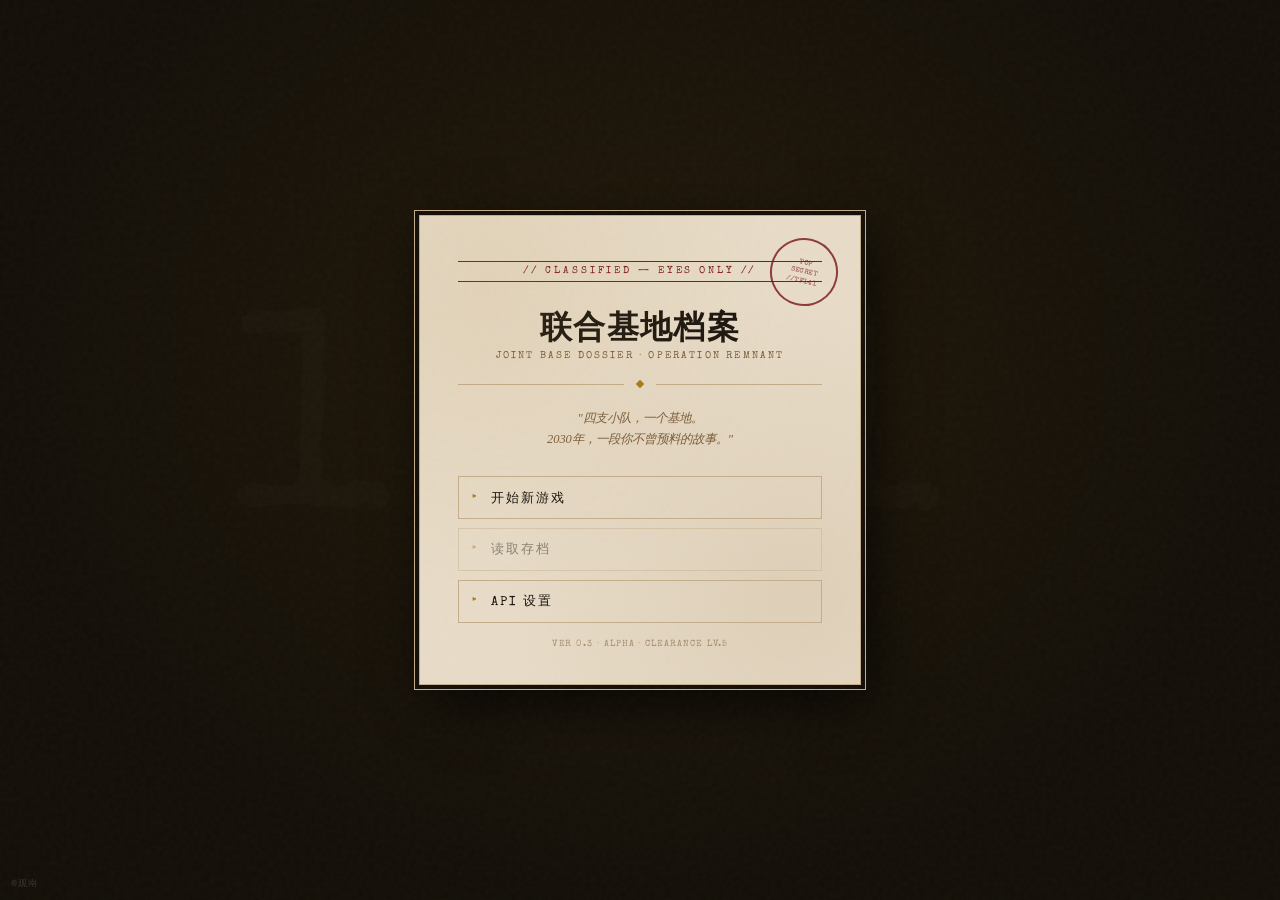
<file: games/parallel-world/index.html>
<!DOCTYPE html>
<html lang="zh-CN">
<head>
<!-- 拆分版：样式在 assets/css，脚本在 assets/js -->
<meta charset="UTF-8">
<meta name="viewport" content="width=device-width, initial-scale=1.0">
<title>JOINT BASE · OPERATION REMNANT</title>
<link href="https://fonts.googleapis.com/css2?family=Playfair+Display:ital,wght@0,400;0,700;0,900;1,400&family=Special+Elite&family=Courier+Prime:ital,wght@0,400;0,700;1,400&family=IM+Fell+English:ital@0;1&display=swap" rel="stylesheet">

<link rel="stylesheet" href="assets/css/01-base-base.css">
<link rel="stylesheet" href="assets/css/02-screens-title.css">
<link rel="stylesheet" href="assets/css/03-screens-api.css">
<link rel="stylesheet" href="assets/css/04-screens-create.css">
<link rel="stylesheet" href="assets/css/05-gameplay-game.css">
<link rel="stylesheet" href="assets/css/06-gameplay-drawer.css">
<link rel="stylesheet" href="assets/css/07-panels-status.css">
<link rel="stylesheet" href="assets/css/08-panels-dossier.css">
<link rel="stylesheet" href="assets/css/09-gameplay-map.css">
<link rel="stylesheet" href="assets/css/10-gameplay-forum.css">
<link rel="stylesheet" href="assets/css/11-gameplay-bounty.css">
<link rel="stylesheet" href="assets/css/12-screens-settings.css">
<link rel="stylesheet" href="assets/css/13-gameplay-scene.css">
<link rel="stylesheet" href="assets/css/14-gameplay-dialogue.css">
<link rel="stylesheet" href="assets/css/15-base-toast.css">
<link rel="stylesheet" href="assets/css/16-base-watermark.css">
</head>
<body>
<div class="toast" id="toast"></div>
<div class="watermark">@观南</div>

<!-- TITLE -->
<div class="screen active" id="s-title">
  <div class="title-bg">141</div>
  <div class="title-card">
    <div class="t-stamp"><span>TOP<br>SECRET<br>//TF141</span></div>
    <div class="t-class">// CLASSIFIED — EYES ONLY //</div>
    <div class="t-title">联合基地档案</div>
    <div class="t-sub">JOINT BASE DOSSIER · OPERATION REMNANT</div>
    <div class="t-div"><i></i></div>
    <div class="t-flavor">"四支小队，一个基地。<br>2030年，一段你不曾预料的故事。"</div>
    <button class="menu-btn" onclick="show('s-api')">开始新游戏</button>
    <button class="menu-btn dim" id="btn-load" onclick="loadGame()">读取存档</button>
    <button class="menu-btn" onclick="show('s-api')">API 设置</button>
    <div class="t-ver">VER 0.3 · ALPHA · CLEARANCE LV.5</div>
  </div>
</div>

<!-- API -->
<div class="screen" id="s-api">
  <div class="doc-card">
    <div class="doc-head">
      <div><div class="doc-head-title">系统接入<br>授权配置</div><div class="doc-sub">COMMUNICATION PROTOCOL · OPERATOR TERMINAL</div></div>
      <div class="doc-head-ref">FORM-7731<br>API AUTH<br>REV.3</div>
    </div>
    <div class="f-group">
      <label class="f-label">API 端点 BASE URL</label>
      <input class="f-input" id="api-url" placeholder="https://api.openai.com/v1">
      <div class="f-note">留空使用官方端点，第三方中转填完整地址。</div>
    </div>
    <div class="f-group">
      <label class="f-label">API 密钥 API KEY</label>
      <input class="f-input" id="api-key" type="password" placeholder="sk-...">
      <div class="f-note">仅存储于本地，不上传任何服务器。</div>
    </div>
    <div class="f-group">
      <label class="f-label">模型 MODEL</label>
      <div class="model-row">
        <select class="f-select" id="api-model-select" onchange="syncModelInput('api')">
          <option value="">— 手动输入 —</option>
          <option value="gpt-4o">gpt-4o</option>
          <option value="gpt-4o-mini">gpt-4o-mini（更快）</option>
          <option value="gpt-4-turbo">gpt-4-turbo</option>
          <option value="gpt-3.5-turbo">gpt-3.5-turbo</option>
          <option value="claude-3-5-sonnet-20241022">claude-3-5-sonnet</option>
          <option value="gemini-1.5-pro">gemini-1.5-pro</option>
          <option value="deepseek-chat">deepseek-chat</option>
        </select>
        <button class="fetch-btn" onclick="fetchModels()">拉取</button>
      </div>
      <input class="f-input" id="api-model" placeholder="或直接输入模型名，如 gpt-4o" style="margin-top:0.4rem;">
      <div class="f-note">下拉选择常用模型，或直接输入模型名。拉取按钮需中转支持 /models 接口。</div>
    </div>
    <button class="btn-p" onclick="saveApi()">确认 · 继续建档</button>
    <button class="btn-s" onclick="show('s-title')">← 返回</button>
  </div>
</div>

<!-- CREATE -->
<div class="screen" id="s-create">
  <div class="create-wrap">
    <div class="create-top"><h2>建立档案</h2><p>PERSONNEL FILE · NEW OPERATIVE REGISTRATION</p></div>
    <div class="c-section">
      <div class="c-sec-title">§ 01 · 基础信息 PERSONAL INFO</div>
      <div class="c-row">
        <div class="c-field"><label>代号 CALLSIGN</label><input type="text" id="c-name" placeholder="你的代号"></div>
        <div class="c-field"><label>真实姓名（选填）</label><input type="text" id="c-realname" placeholder="可留空"></div>
      </div>
      <div class="c-field"><label>外形描述 APPEARANCE</label><textarea id="c-appearance" placeholder="描述外形特征，例如：身材娇小，短发，总戴一副金丝边眼镜…"></textarea></div>
      <div class="c-field"><label>性格特质 PERSONALITY</label><textarea id="c-personality" placeholder="描述性格，例如：表面冷静，实则热血，面对危险时反而异常镇定…"></textarea></div>
    </div>
    <div class="c-section">
      <div class="c-sec-title">§ 02 · 职位分配 ROLE ASSIGNMENT</div>
      <div class="role-grid">
        <div class="role-card" onclick="selRole(this,'前线战士')"><div class="role-icon">⚔</div><div class="role-name">前线战士</div><div class="role-desc">近身突破·直接作战</div></div>
        <div class="role-card" onclick="selRole(this,'狙击手')"><div class="role-icon">🎯</div><div class="role-name">狙击手</div><div class="role-desc">远程压制·侦察支援</div></div>
        <div class="role-card" onclick="selRole(this,'医疗兵')"><div class="role-icon">✚</div><div class="role-name">医疗兵</div><div class="role-desc">战地救治·生命保障</div></div>
        <div class="role-card" onclick="selRole(this,'情报分析')"><div class="role-icon">📡</div><div class="role-name">情报分析</div><div class="role-desc">信号截获·战术推演</div></div>
        <div class="role-card" onclick="selRole(this,'后勤补给')"><div class="role-icon">📦</div><div class="role-name">后勤补给</div><div class="role-desc">物资调配·基地保障</div></div>
        <div class="role-card" onclick="selRole(this,'心理战专家')"><div class="role-icon">🧠</div><div class="role-name">心理战专家</div><div class="role-desc">审讯·谈判·人心操控</div></div>
      </div>
    </div>
    <div class="c-section">
      <div class="c-sec-title">§ 03 · 初始接触 FIRST CONTACT</div>
      <div class="char-grid" id="char-grid"></div>
    </div>
    <div style="text-align:center;padding:1.5rem 0 2rem;">
      <button class="btn-p" style="max-width:300px;margin:0 auto;" onclick="startGame()">确认入档 · 开始任务</button>
      <button class="btn-s" style="max-width:300px;margin:0.5rem auto;" onclick="show('s-api')">← 返回</button>
    </div>
  </div>
</div>

<!-- GAME -->
<div class="screen" id="s-game">
  <div class="topbar">
    <button class="tb-toggle" onclick="toggleDrawer()">☰</button>
    <div class="tb-left">
      <div class="tb-item"><span class="tb-lbl">LOCATION</span><span class="tb-val" id="tb-loc">公共休息区</span></div>
      <div class="tb-sep"></div>
      <div class="tb-item"><span class="tb-lbl">STATUS</span><span class="tb-val" id="tb-status">待机</span></div>
    </div>
    <div></div>
    <div class="tb-right">
      <div class="tb-datetime" id="tb-datetime">2030年9月1日 · 上午</div>
      <div class="tb-sep"></div>
      <div class="tb-char"><span class="tb-char-name" id="tb-charname">—</span><span class="tb-char-emo" id="tb-charemo">😐</span></div>
    </div>
  </div>
  <div class="game-body">
    <div class="drawer-overlay" id="drawer-overlay" onclick="closeDrawer()"></div>
    <div class="drawer" id="drawer">
      <div class="drawer-tabs">
        <button class="dtab active" onclick="switchTab('status',this)"><span class="dtab-icon">◈</span><span class="dtab-lbl">状态</span></button>
        <button class="dtab" onclick="switchTab('dossier',this)"><span class="dtab-icon">⊡</span><span class="dtab-lbl">档案</span></button>
        <button class="dtab" onclick="switchTab('map',this)"><span class="dtab-icon">⊞</span><span class="dtab-lbl">地图</span></button>
        <button class="dtab" onclick="switchTab('forum',this)"><span class="dtab-icon">◫</span><span class="dtab-lbl">论坛</span></button>
        <button class="dtab" onclick="switchTab('bounty',this)"><span class="dtab-icon">◉</span><span class="dtab-lbl">悬赏</span></button>
        <button class="dtab" onclick="switchTab('quest',this)"><span class="dtab-icon">📋</span><span class="dtab-lbl">任务</span></button>
        <button class="dtab" onclick="switchTab('settings',this)"><span class="dtab-icon">⚙</span><span class="dtab-lbl">设置</span></button>
      </div>
      <div class="drawer-content">
        <!-- STATUS -->
        <div id="panel-status">
          <div class="stat-row"><div class="stat-lbl">代号 CALLSIGN</div><div class="stat-val big" id="p-name">—</div></div>
          <div class="stat-row"><div class="stat-lbl">职位 ROLE</div><div class="stat-val" id="p-role">—</div></div>
          <div class="stat-money"><div class="stat-money-lbl">存款 BALANCE</div><div class="stat-money-val" id="p-money">¥ 10,000</div></div>
          <div class="stat-bar-wrap"><div class="stat-bar-head"><span class="stat-bar-name">体力 STAMINA</span><span class="stat-bar-val" id="v-stamina">85/100</span></div><div class="stat-bar"><div class="stat-bar-fill fill-stamina" id="b-stamina" style="width:85%"></div></div></div>
          <div class="stat-bar-wrap"><div class="stat-bar-head"><span class="stat-bar-name">能力 ABILITY</span><span class="stat-bar-val" id="v-ability">27</span></div><div class="stat-bar"><div class="stat-bar-fill fill-ability" id="b-ability" style="width:27%"></div></div></div>
          <div class="stat-bar-wrap"><div class="stat-bar-head"><span class="stat-bar-name">情绪 MOOD</span><span class="stat-bar-val" id="v-mood">72/100</span></div><div class="stat-bar"><div class="stat-bar-fill fill-mood" id="b-mood" style="width:72%"></div></div></div>
          <div class="stat-rank-wrap"><div class="stat-rank-head"><span class="stat-rank-name">晋升进度 PROMOTION</span><span class="stat-rank-val" id="p-rank">E-4 → E-5</span></div><div class="stat-rank-bar"><div class="stat-rank-fill" id="b-rank" style="width:38%"></div></div></div>
        </div>
        <!-- DOSSIER -->
        <div id="panel-dossier" style="display:none"></div>
        <!-- MAP -->
        <div id="panel-map" style="display:none">
          <div class="map-group"><div class="map-group-title" onclick="toggleMapGroup(this)"><span>基地室内 INDOOR</span><span class="map-group-arrow open">▸</span></div><div class="map-locs open"><button class="map-loc current" onclick="goLoc(this,'公共休息区')">公共休息区</button><button class="map-loc" onclick="goLoc(this,'食堂 A')">食堂 A</button><button class="map-loc" onclick="goLoc(this,'食堂 B')">食堂 B</button><button class="map-loc" onclick="goLoc(this,'训练场')">训练场</button><button class="map-loc" onclick="goLoc(this,'靶场')">靶场</button><button class="map-loc" onclick="goLoc(this,'医务室')">医务室</button><button class="map-loc" onclick="goLoc(this,'情报室')">情报室</button><button class="map-loc" onclick="goLoc(this,'档案室')">档案室</button><button class="map-loc" onclick="goLoc(this,'简报室')">简报室</button><button class="map-loc" onclick="goLoc(this,'武器库')">武器库</button><button class="map-loc" onclick="goLoc(this,'通讯室')">通讯室</button><button class="map-loc" onclick="goLoc(this,'娱乐室')">娱乐室</button></div></div>
          <div class="map-group"><div class="map-group-title" onclick="toggleMapGroup(this)"><span>基地室外 OUTDOOR</span><span class="map-group-arrow">▸</span></div><div class="map-locs"><button class="map-loc" onclick="goLoc(this,'跑道')">跑道</button><button class="map-loc" onclick="goLoc(this,'停机坪')">停机坪</button><button class="map-loc" onclick="goLoc(this,'后山演练区')">后山演练区</button></div></div>
          <div class="map-group"><div class="map-group-title" onclick="toggleMapGroup(this)"><span>宿舍区 QUARTERS</span><span class="map-group-arrow">▸</span></div><div class="map-locs"><button class="map-loc" onclick="goLoc(this,'A区·TF141')">A区 · TF141</button><button class="map-loc" onclick="goLoc(this,'B区·Ghosts')">B区 · Ghosts</button><button class="map-loc" onclick="goLoc(this,'C区·Chimera')">C区 · Chimera</button><button class="map-loc" onclick="goLoc(this,'D区·KorTac')">D区 · KorTac</button><button class="map-loc" onclick="goLoc(this,'E区·我的宿舍')">E区 · 我的宿舍</button></div></div>
          <div class="map-group"><div class="map-group-title" onclick="toggleMapGroup(this)"><span>基地外 OUTSIDE</span><span class="map-group-arrow">▸</span></div><div class="map-locs"><button class="map-loc locked" id="map-btn-town-market">附近小镇·集市（周末开放）</button><button class="map-loc locked" id="map-btn-town-street">附近小镇·老街（周末开放）</button><button class="map-loc locked" id="map-btn-town-square">附近小镇·街头（周末开放）</button><button class="map-loc locked" id="map-btn-mission">任务地点（接取任务后开放）</button></div></div>
        </div>
        <!-- FORUM -->
        <div id="panel-forum" style="display:none">
          <div id="forum-boards-view">
            <div style="font-family:'Playfair Display',serif;font-size:1rem;font-weight:700;color:var(--parchment);margin-bottom:0.3rem;">内部论坛</div>
            <div style="font-family:'IM Fell English',serif;font-style:italic;font-size:0.65rem;color:rgba(232,220,200,0.3);margin-bottom:0.8rem;">141 JOINT BASE · INTERNAL NETWORK</div>
            <div id="forum-board-list">
              <div class="forum-board-btn" onclick="openBoard('intel','📡 情报速递','任务相关消息，真假自辨。')"><span class="forum-board-name">📡 情报速递<span class="forum-hot">HOT</span></span><span class="forum-board-count">47帖</span></div>
              <div class="forum-board-btn" onclick="openBoard('gossip','👀 八卦吃瓜','基地里的那些事，懂得都懂。')"><span class="forum-board-name">👀 八卦吃瓜<span class="forum-hot">NEW</span></span><span class="forum-board-count">128帖</span></div>
              <div class="forum-board-btn" onclick="openBoard('tech','🔧 技术讨论','武器保养、战术交流、装备推荐。')"><span class="forum-board-name">🔧 技术讨论</span><span class="forum-board-count">93帖</span></div>
              <div class="forum-board-btn" onclick="openBoard('tree','🕳 树洞匿名','说说你的心里话，没有人知道是谁。')"><span class="forum-board-name">🕳 树洞匿名</span><span class="forum-board-count">256帖</span></div>
              <div class="forum-board-btn" onclick="openBoard('lost','📋 失物招领','捡到东西请来这里认领。')"><span class="forum-board-name">📋 失物招领</span><span class="forum-board-count">12帖</span></div>
            </div>
          </div>
          <div id="forum-post-view" class="forum-view">
            <button class="forum-back" onclick="backToBoards()">← 返回板块</button>
            <div class="forum-board-title" id="forum-board-title"></div>
            <div class="forum-board-desc" id="forum-board-desc"></div>
            <div class="forum-actions">
              <button class="forum-act-btn" id="btn-refresh-posts" onclick="refreshPosts()">↻ 刷新</button>
              <button class="forum-act-btn" onclick="toggleNewPost()">+ 发帖</button>
            </div>
            <div class="new-post-form" id="new-post-form">
              <input id="post-title-input" placeholder="帖子标题…">
              <textarea id="post-body-input" placeholder="内容…"></textarea>
              <button class="forum-act-btn" style="width:100%;" id="btn-submit-post" onclick="submitPost()">匿名发布</button>
            </div>
            <div class="post-list" id="post-list"></div>
          </div>
          <div id="forum-detail-view" class="post-detail">
            <button class="forum-back" onclick="backToPostList()">← 返回列表</button>
            <div class="post-detail-title" id="detail-title"></div>
            <div class="post-detail-meta" id="detail-meta"></div>
            <div class="post-detail-body" id="detail-body"></div>
            <div class="comment-list" id="comment-list"></div>
            <div class="comment-input-wrap">
              <textarea class="comment-input" id="comment-input" placeholder="匿名评论…"></textarea>
              <button class="comment-send" id="btn-send-comment" onclick="sendComment()">发送</button>
            </div>
          </div>
        </div>
        <!-- BOUNTY -->
        <div id="panel-bounty" style="display:none">
          <div class="bounty-header"><div class="bounty-title">悬赏公告板</div><div class="bounty-subtitle">CLASSIFIED BOUNTY BOARD · INTERNAL</div><div class="bounty-refresh" id="bounty-refresh">下次刷新：6天23小时后</div></div>
          <div class="bounty-active" id="bounty-active-wrap" style="display:none">
            <div class="bounty-active-lbl">▸ 进行中委托</div>
            <div class="bounty-active-title" id="bounty-active-title"></div>
            <div class="bounty-active-meta">
              <span class="bounty-timer" id="bounty-timer">计算中…</span>
              <span class="bounty-reward" id="bounty-active-reward">¥ 0</span>
              <button class="bounty-abandon" id="btn-bounty-done" onclick="markBountyDone()" style="border-color:rgba(168,122,16,0.5);color:#a87a10;">◎ 标记完成</button>
              <button class="bounty-abandon" id="btn-bounty-submit" onclick="completeBounty()" style="border-color:rgba(106,170,90,0.5);color:#6aaa5a;display:none;">✓ 交付</button>
              <button class="bounty-abandon" onclick="abandonBounty()">放弃</button>
            </div>
          </div>
          <div style="display:flex;justify-content:flex-end;margin-bottom:0.6rem;"><button class="forum-act-btn" id="btn-gen-bounty" onclick="generateBounties()">↻ 生成新委托</button></div>
          <div class="bounty-list" id="bounty-list"><div style="font-family:'IM Fell English',serif;font-style:italic;font-size:0.7rem;color:rgba(232,220,200,0.3);text-align:center;padding:1rem;">点击「生成新委托」载入本周悬赏</div></div>
        </div>
        <!-- QUEST -->
        <div id="panel-quest" style="display:none">
          <div class="bounty-header"><div class="bounty-title">任务面板</div><div class="bounty-subtitle">MISSION BOARD · ACTIVE</div></div>
          <div id="quest-panel-content"><div style="font-family:'IM Fell English',serif;font-style:italic;font-size:0.7rem;color:rgba(232,220,200,0.3);text-align:center;padding:1rem;">暂无任务</div></div>
          <div style="margin-top:1rem;">
            <div style="font-family:'Special Elite',cursive;font-size:0.55rem;letter-spacing:0.2em;color:rgba(232,220,200,0.28);margin-bottom:0.5rem;padding-bottom:0.28rem;border-bottom:1px solid rgba(232,220,200,0.06);">完成记录</div>
            <div id="quest-history" style="font-family:'Courier Prime',monospace;font-size:0.62rem;color:rgba(232,220,200,0.35);line-height:1.6;"></div>
          </div>
        </div>
        <!-- SETTINGS -->
        <div id="panel-settings" style="display:none">
          <div class="settings-section">
            <div class="settings-title">存档 SAVE DATA</div>
            <div class="save-slots" id="save-slots-ui"></div>
          </div>
          <div class="settings-section">
            <div class="settings-title">API 设置</div>
            <div class="f-group"><label class="f-label" style="color:rgba(232,220,200,0.25)">BASE URL</label><input class="f-input" id="settings-url" style="background:rgba(255,255,255,0.04);color:var(--parchment);border-bottom-color:rgba(232,220,200,0.12);" placeholder="https://api.openai.com/v1"></div>
            <div class="f-group"><label class="f-label" style="color:rgba(232,220,200,0.25)">API KEY</label><input class="f-input" id="settings-key" type="password" style="background:rgba(255,255,255,0.04);color:var(--parchment);border-bottom-color:rgba(232,220,200,0.12);" placeholder="sk-..."></div>
            <div class="f-group"><label class="f-label" style="color:rgba(232,220,200,0.25)">MODEL</label>
              <div class="model-row">
                <select class="f-select" id="settings-model-select" onchange="syncModelInput('settings')" style="background:rgba(255,255,255,0.04);color:var(--parchment);border-bottom-color:rgba(232,220,200,0.12);">
                  <option value="">— 手动输入 —</option>
                  <option value="gpt-4o">gpt-4o</option>
                  <option value="gpt-4o-mini">gpt-4o-mini（更快）</option>
                  <option value="gpt-4-turbo">gpt-4-turbo</option>
                  <option value="gpt-3.5-turbo">gpt-3.5-turbo</option>
                  <option value="claude-3-5-sonnet-20241022">claude-3-5-sonnet</option>
                  <option value="gemini-1.5-pro">gemini-1.5-pro</option>
                  <option value="deepseek-chat">deepseek-chat</option>
                </select>
                <button class="fetch-btn" onclick="fetchModelsInSettings()">拉取</button>
              </div>
              <input class="f-input" id="settings-model" placeholder="或直接输入模型名" style="background:rgba(255,255,255,0.04);color:var(--parchment);border-bottom-color:rgba(232,220,200,0.12);margin-top:0.4rem;">
            </div>
            <button class="forum-act-btn" style="width:100%;margin-bottom:0.5rem;" onclick="saveSettingsApi()">保存API设置</button>
          </div>
          <button class="btn-s" style="color:rgba(232,220,200,0.35);border-color:rgba(232,220,200,0.08);" onclick="show('s-title')">← 返回主菜单</button>
        </div>
      </div>
    </div>
    <!-- SCENE -->
    <div class="scene-area" id="scene-area">
      <div class="loc-header"><div><div class="loc-name" id="loc-name">公共休息区</div><div class="loc-desc" id="loc-desc">走廊尽头的小憩空间，自动售货机在角落嗡嗡作响。</div></div><div class="loc-time" id="loc-time">上午</div></div>
      <div class="narrative" id="opening-narrative"><p>正在加载…</p></div>
      <div class="encounter-list" id="encounter-list"></div>
    </div>
  </div>
  <!-- DIALOGUE -->
  <div class="dialogue-overlay" id="dlg-overlay">
    <div class="dialogue-scene-bg" onclick="closeDialogue()"></div>
    <div class="dialogue-panel" id="dlg-panel">
      <div class="dlg-header"><span class="dlg-charname" id="dlg-name">—</span><span class="dlg-faction" id="dlg-faction">—</span></div>
      <div class="dlg-body" id="dlg-body"><div class="dlg-loading" id="dlg-loading" style="display:none">通讯中</div></div>
      <div class="dlg-options" id="dlg-options"></div>
    </div>
  </div>
</div>


<script defer src="assets/js/core/01-utils.js"></script>
<script defer src="assets/js/data/02-constants-data.js"></script>
<script defer src="assets/js/core/03-storage-adapter.js"></script>
<script defer src="assets/js/core/04-state.js"></script>
<script defer src="assets/js/systems/05-rank.js"></script>
<script defer src="assets/js/core/06-navigation.js"></script>
<script defer src="assets/js/api/07-api.js"></script>
<script defer src="assets/js/core/08-create-screen.js"></script>
<script defer src="assets/js/core/09-game-init.js"></script>
<script defer src="assets/js/core/10-time-actions.js"></script>
<script defer src="assets/js/core/11-auto-save.js"></script>
<script defer src="assets/js/systems/12-quests.js"></script>
<script defer src="assets/js/systems/13-scene-rendering.js"></script>
<script defer src="assets/js/systems/14-dialogue.js"></script>
<script defer src="assets/js/systems/15-affection.js"></script>
<script defer src="assets/js/systems/16-dossier.js"></script>
<script defer src="assets/js/systems/17-drawer.js"></script>
<script defer src="assets/js/systems/18-map.js"></script>
<script defer src="assets/js/systems/19-forum.js"></script>
<script defer src="assets/js/systems/20-bounty.js"></script>
<script defer src="assets/js/core/21-save-load.js"></script>
<script defer src="assets/js/core/22-init.js"></script>
</body>
</html>
</file>
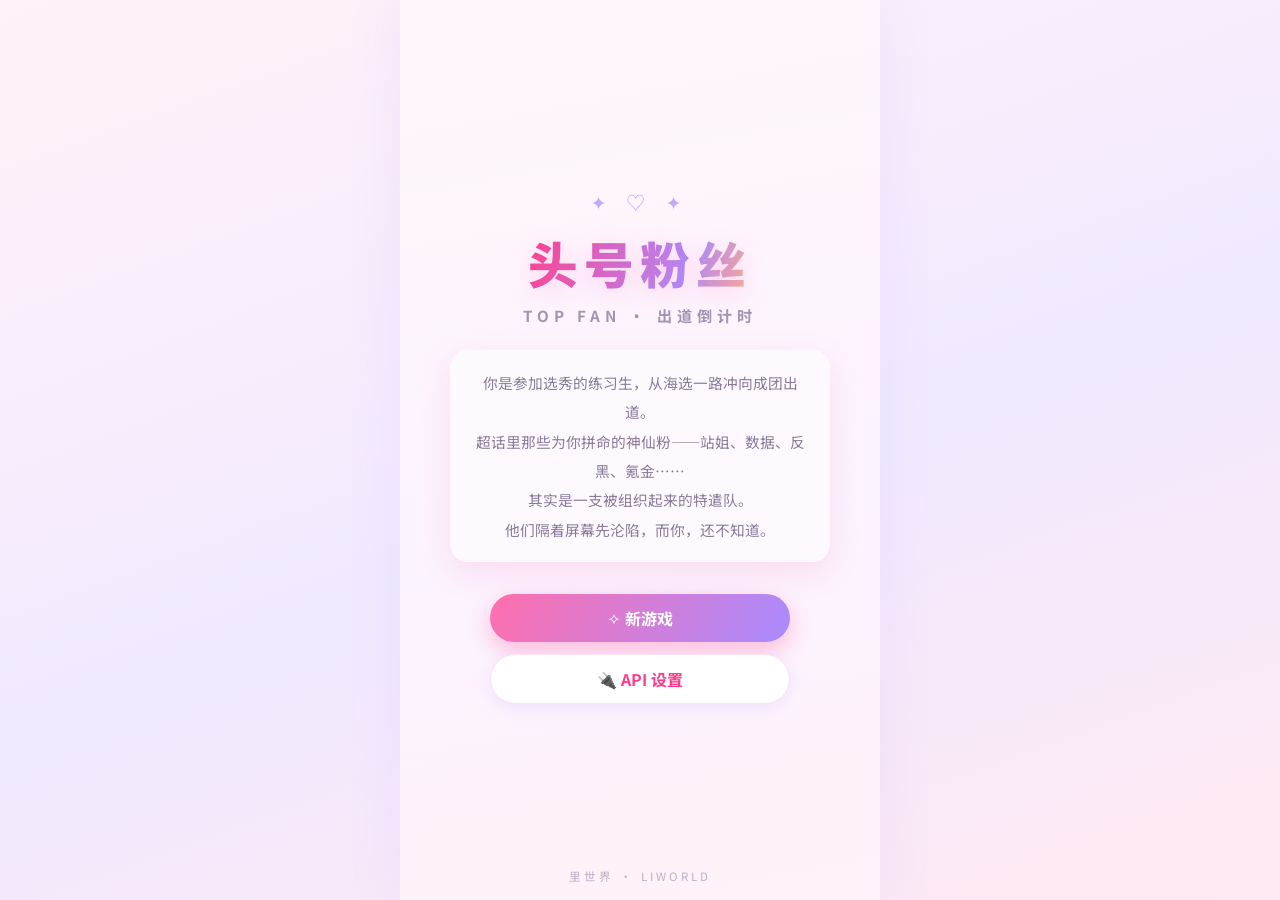
<file: games/top-fan/index.html>
<!DOCTYPE html>
<html lang="zh-CN">
<head>
  <meta charset="UTF-8">
  <meta name="viewport" content="width=device-width,initial-scale=1,maximum-scale=1,user-scalable=no,viewport-fit=cover">
  <title>头号粉丝 · TOP FAN</title>
  <link rel="stylesheet" href="assets/css/style.css">
</head>
<body>
<div id="app">

  <!-- ===== 标题屏 ===== -->
  <section id="screen-title" class="screen active">
    <div class="title-deco">✦ ♡ ✦</div>
    <div class="title-logo">头号粉丝</div>
    <div class="title-sub">TOP&nbsp;FAN · 出道倒计时</div>
    <div class="title-tag">
      你是参加选秀的练习生，从海选一路冲向成团出道。<br>
      超话里那些为你拼命的神仙粉——站姐、数据、反黑、氪金……<br>
      其实是一支被组织起来的特遣队。<br>
      他们隔着屏幕先沦陷，而你，还不知道。
    </div>
    <div class="menu">
      <button id="btn-new" class="btn btn-primary">✧ 新游戏</button>
      <button id="btn-continue" class="btn">继续</button>
      <button id="btn-api" class="btn btn-ghost">🔌 API 设置</button>
    </div>
    <div class="title-foot">里世界 · LIWORLD</div>
  </section>

  <!-- ===== 捏人屏 ===== -->
  <section id="screen-create" class="screen">
    <div class="cr-wrap">
      <div class="cr-h">选择你的出道方向</div>
      <div id="identity-grid" class="identity-grid"></div>

      <div class="cr-h">个人资料</div>
      <div class="cr-form">
        <label>艺名 <input id="cr-name" maxlength="12" placeholder="给自己起个名字"></label>
        <label>年龄 <input id="cr-age" type="number" min="15" max="30" value="18"></label>
        <label>粉丝团名 <input id="cr-fanclub" maxlength="14" placeholder="留空自动生成"></label>
        <label>超话名 <input id="cr-super" maxlength="14" placeholder="留空＝艺名"></label>
      </div>

      <div class="cr-h">初始属性 · 自由分配 <span class="alloc-left">剩 <b id="alloc-left">20</b> 点</span></div>
      <div id="alloc-grid" class="alloc-grid"></div>

      <button id="cr-start" class="btn btn-primary btn-big" disabled>✧ 进入训练营 →</button>
    </div>
  </section>

  <!-- ===== 训练 Hub ===== -->
  <section id="screen-hub" class="screen">
    <div class="hub-top">
      <div class="hub-top-l">
        <div class="hub-round" id="hub-round">第1场</div>
        <div class="hub-badges">
          <span class="hb" id="hub-class">F班</span>
          <span class="hb" id="hub-rank">未上榜</span>
          <span class="hb" id="hub-fans">👥 0</span>
          <span class="hb" id="hub-repute">💗 50</span>
          <span class="hb hb-ap" id="hub-ap">⚡6</span>
        </div>
      </div>
    </div>

    <div class="stress-row">
      <span class="stress-label">压力</span>
      <div class="stress-bar"><div class="stress-fill" id="hub-stress-fill"></div></div>
      <span class="stress-val" id="hub-stress-val">0</span>
    </div>

    <div class="hub-stats" id="hub-stats"></div>

    <div class="hub-sec-h">本周训练 · 分配行动点</div>
    <div class="hub-actions" id="hub-actions"></div>

    <div class="hub-sec-h">动态</div>
    <div class="hub-log" id="hub-log"></div>

    <button class="btn btn-primary btn-big" id="hub-stage-btn" onclick="TF.game.toStage()">🎬 上台公演</button>

    <button class="phone-fab" title="打开微博">📱<span class="fab-dot"></span></button>
  </section>

  <!-- ===== 备战屏（抢歌 / 组队 / 抢定位）===== -->
  <section id="screen-prep" class="screen">
    <div class="prep-top">
      <div class="prep-title" id="prep-title">备战</div>
      <div class="prep-sub">抢歌 · 组队 · 抢定位 —— 名次越高挑得越好</div>
    </div>
    <div id="prep-body" class="prep-body"></div>
    <button class="btn btn-primary btn-big" id="prep-go" disabled>🎬 就这么定，登台 →</button>
    <button class="phone-fab" title="打开微博">📱</button>
  </section>

  <!-- ===== 公演屏 ===== -->
  <section id="screen-stage" class="screen stage-screen">
    <div class="stage-top">
      <div class="stage-title" id="stage-title">公演</div>
      <div class="stage-sub" id="stage-sub">🔴 直播中</div>
    </div>
    <div class="stage-narrative" id="stage-narrative"></div>
    <button class="btn btn-primary btn-big" id="stage-next" style="display:none">查看成绩 →</button>
  </section>

  <!-- ===== 事件屏（危机 / 撕番 / 黑幕）===== -->
  <section id="screen-event" class="screen">
    <div class="event-card">
      <div class="event-cat" id="event-cat">突发</div>
      <div class="event-title" id="event-title"></div>
      <div id="event-body"></div>
      <div id="event-choices" class="event-choices"></div>
      <div id="event-free" class="event-free" style="display:none">
        <div class="event-free-hint" id="event-free-hint"></div>
        <div class="event-free-row">
          <input id="event-free-input" class="event-free-input" placeholder="自己想词应对…" autocomplete="off">
          <button id="event-free-send" class="event-free-send">发送应对</button>
        </div>
      </div>
      <button class="btn btn-primary btn-big" id="event-continue" style="display:none">继续 →</button>
    </div>
    <button class="phone-fab" title="打开微博">📱</button>
  </section>

  <!-- ===== 出道日常屏 ===== -->
  <section id="screen-daily" class="screen">
    <div class="daily-top">
      <div class="daily-week" id="daily-week">出道第 1 周</div>
      <div class="daily-status" id="daily-status"></div>
    </div>
    <div class="hub-sec-h">📋 本周通告</div>
    <div id="daily-offers" class="daily-offers"></div>
    <button class="btn btn-primary btn-big" id="daily-advance" onclick="TF.daily.advanceWeek()">🌙 推进到下一周 →</button>
    <button class="phone-fab" title="打开微博">📱</button>
  </section>

  <!-- ===== 成绩屏 ===== -->
  <section id="screen-result" class="screen">
    <div class="result-card">
      <div id="result-body"></div>
      <button class="btn btn-primary btn-big" id="result-next">下一步 →</button>
    </div>
    <button class="phone-fab" title="打开微博">📱</button>
  </section>

</div>

<!-- ===== 手机 ===== -->
<div id="phone">
  <div class="phone-frame">
    <div class="phone-notch"></div>
    <div id="phone-screen"></div>
    <button id="phone-close">✕</button>
  </div>
</div>

<!-- ===== API 弹窗 ===== -->
<div id="api-modal">
  <div class="api-box">
    <div class="modal-h">🔌 API 设置</div>
    <p class="modal-sub">留空也能玩（模板模式）。填了 Key 后，公演叙事、弹幕、男主私信会由 AI 实时生成，更鲜活。</p>
    <label>接口地址（OpenAI 兼容，留空走 Anthropic）<input id="api-url" placeholder="https://api.example.com/v1"></label>
    <label>API Key <input id="api-key" type="password" placeholder="sk-..."></label>
    <label>模型 <input id="api-model" placeholder="claude-... 或 gpt-..."></label>
    <div class="api-actions">
      <button class="btn btn-ghost" id="api-test">测试连接</button>
      <button class="btn btn-primary" id="api-save">保存</button>
      <button class="btn" id="api-close">关闭</button>
    </div>
  </div>
</div>

<div id="modal-root"></div>

<script src="assets/js/00-state.js"></script>
<script src="assets/js/01-data.js"></script>
<script src="assets/js/02-api.js"></script>
<script src="assets/js/03-danmaku.js"></script>
<script src="assets/js/04-weibo.js"></script>
<script src="assets/js/05-stage.js"></script>
<script src="assets/js/06-train.js"></script>
<script src="assets/js/07-phone.js"></script>
<script src="assets/js/08-game.js"></script>
<script src="assets/js/10-events.js"></script>
<script src="assets/js/11-segments.js"></script>
<script src="assets/js/12-daily.js"></script>
<script src="assets/js/09-init.js"></script>
</body>
</html>
</file>
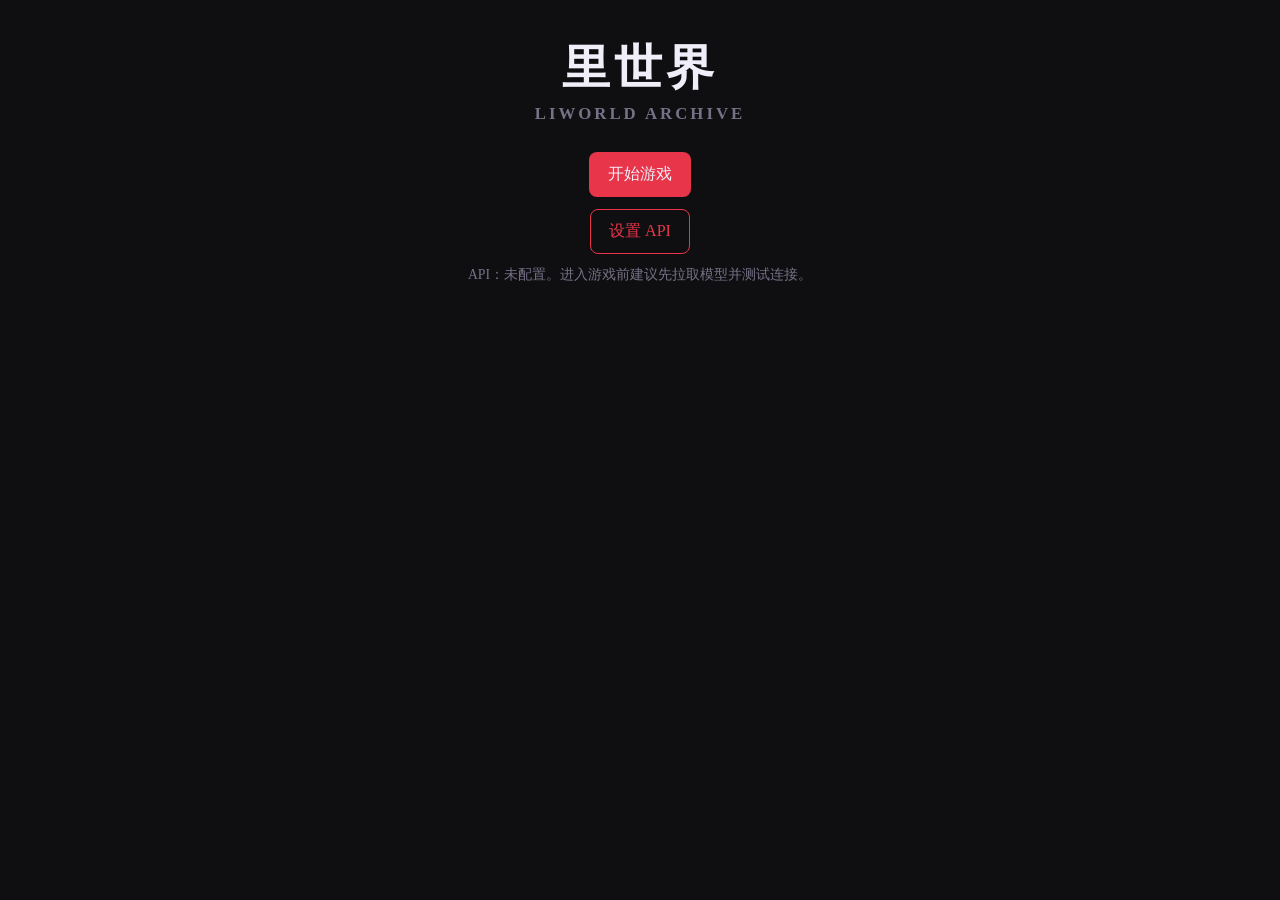
<file: 【双击这里启动】.html>
<!doctype html>
<html lang="zh-CN">
<head>
  <meta charset="UTF-8">
  <meta http-equiv="refresh" content="0;url=index.html">
  <title>启动里世界</title>
</head>
<body style="background:#111;color:#eee;font-family:sans-serif;padding:32px">
  正在进入里世界……若没有自动跳转，请<a href="index.html" style="color:#d6b77b">点击这里</a>。
  <script>location.replace("index.html");</script>
</body>
</html>
</file>
<file: games/capture-her/assets/css/01-base-base.css>
:root {
  --bg:       #0A0A0C;
  --bg2:      #0F0F12;
  --bg3:      #141418;
  --panel:    #0C0C0F;
  --border:   #1E1E26;
  --border2:  #2A2A38;
  --red:      #E8354A;
  --red-dim:  #3A0A10;
  --red-glow: rgba(232,53,74,0.12);
  --red-glow2:rgba(232,53,74,0.06);
  --blue:     #4A9EE8;
  --blue-dim: #0A2038;
  --blue-glow:rgba(74,158,232,0.12);
  --gold:     #C8A96E;
  --gold-dim: #3A2A10;
  --text:     #B8B0C8;
  --text2:    #5A5570;
  --text3:    #2A2838;
  --white:    #F0EEF8;
  --mono:     'JetBrains Mono', monospace;
  --serif:    'Noto Serif SC', serif;
  --display:  'Playfair Display', serif;
  --cormo:    'Cormorant Garamond', serif;
  --safe-b:   env(safe-area-inset-bottom, 0px);
}

* { margin:0; padding:0; box-sizing:border-box; -webkit-tap-highlight-color:transparent; }
html,body { width:100%; height:100%; overflow:hidden; background:var(--bg); color:var(--text); font-family:var(--serif); }
</file>
<file: games/capture-her/assets/css/02-base-grain.css>
/* grain */
body::before {
  content:''; position:fixed; inset:0;
  background-image:url("data:image/svg+xml,%3Csvg viewBox='0 0 200 200' xmlns='http://www.w3.org/2000/svg'%3E%3Cfilter id='n'%3E%3CfeTurbulence type='fractalNoise' baseFrequency='0.9' numOctaves='4' stitchTiles='stitch'/%3E%3C/filter%3E%3Crect width='100%25' height='100%25' filter='url(%23n)' opacity='0.04'/%3E%3C/svg%3E");
  pointer-events:none; z-index:9998; opacity:0.6;
}
</file>
<file: games/capture-her/assets/css/03-screens-title-screen.css>
#title-screen {
  position:fixed; inset:0; z-index:8000;
  display:flex; flex-direction:column;
  align-items:center; justify-content:center;
  background:var(--bg); padding:32px;
}
.title-eyebrow {
  font-family:var(--mono); font-size:9px;
  color:var(--red); letter-spacing:4px;
  margin-bottom:20px;
  display:flex; align-items:center; gap:8px;
}
.title-eyebrow::before, .title-eyebrow::after {
  content:''; flex:1; height:1px;
  background:linear-gradient(90deg, transparent, var(--red-dim));
}
.title-eyebrow::after { background:linear-gradient(90deg, var(--red-dim), transparent); }
.title-main {
  font-family:var(--display); font-size:42px; font-weight:900;
  color:var(--white); letter-spacing:2px; line-height:1.1;
  text-align:center; margin-bottom:8px;
  animation:title-breathe 4s ease-in-out infinite;
}
@keyframes title-breathe {
  0%,100%{text-shadow:0 0 40px rgba(232,53,74,0.3);}
  50%{text-shadow:0 0 80px rgba(232,53,74,0.6), 0 0 120px rgba(232,53,74,0.2);}
}
.title-sub {
  font-family:var(--cormo); font-style:italic; font-size:16px;
  color:var(--text2); letter-spacing:2px; margin-bottom:4px; text-align:center;
}
.title-system-tag {
  font-family:var(--mono); font-size:9px; color:var(--red);
  background:var(--red-glow); border:1px solid var(--red-dim);
  padding:3px 10px; border-radius:1px; letter-spacing:2px;
  margin-bottom:40px;
}
.title-btn {
  width:100%; max-width:300px;
  background:transparent; border:1px solid var(--border2);
  border-radius:2px; color:var(--text);
  font-family:var(--mono); font-size:11px;
  font-weight:500; letter-spacing:3px;
  padding:14px; cursor:pointer;
  transition:all 0.3s; margin-bottom:10px;
  position:relative; overflow:hidden;
}
.title-btn::before {
  content:''; position:absolute;
  top:0; left:-100%; width:100%; height:100%;
  background:linear-gradient(90deg,transparent,rgba(232,53,74,0.08),transparent);
  transition:left 0.4s;
}
.title-btn:hover::before { left:100%; }
.title-btn:hover { border-color:var(--red); color:var(--white); box-shadow:0 0 20px var(--red-glow); }
.title-btn.primary {
  background:linear-gradient(135deg,var(--red-dim),rgba(232,53,74,0.05));
  border-color:var(--red); color:var(--red); font-weight:600;
}
.title-btn.primary:hover { background:var(--red); color:var(--bg); }
.title-warn {
  font-family:var(--mono); font-size:10px; color:var(--red);
  text-align:center; margin-top:20px; padding:10px 16px;
  border:1px solid var(--red-dim); border-radius:2px;
  background:var(--red-glow2); max-width:300px; line-height:1.7; display:none;
}
</file>
<file: games/capture-her/assets/css/04-screens-settings-screen.css>
#settings-screen {
  position:fixed; inset:0; z-index:8000;
  display:none; flex-direction:column;
  align-items:center; justify-content:center;
  background:var(--bg); padding:24px; overflow-y:auto;
}
.settings-card { width:100%; max-width:400px; background:var(--panel); border:1px solid var(--border2); border-radius:4px; padding:24px; }
.settings-title { font-family:var(--display); font-size:20px; font-weight:700; color:var(--white); margin-bottom:20px; letter-spacing:1px; }
.s-label { font-family:var(--mono); font-size:9px; color:var(--red); letter-spacing:3px; margin-bottom:6px; display:block; }
.s-input { width:100%; background:var(--bg2); border:1px solid var(--border2); border-radius:2px; color:var(--white); font-family:var(--mono); font-size:13px; padding:10px 12px; margin-bottom:14px; outline:none; transition:border-color 0.2s; }
.s-input:focus { border-color:var(--red); }
.s-input::placeholder { color:var(--text3); }
.s-select-wrap { position:relative; margin-bottom:14px; }
.s-select { width:100%; background:var(--bg2); border:1px solid var(--border2); border-radius:2px; color:var(--white); font-family:var(--mono); font-size:13px; padding:10px 36px 10px 12px; outline:none; appearance:none; cursor:pointer; transition:border-color 0.2s; }
.s-select:focus { border-color:var(--red); }
.s-select-arrow { position:absolute; right:12px; top:50%; transform:translateY(-50%); color:var(--text2); pointer-events:none; font-size:10px; }
.s-fetch-btn { width:100%; background:var(--bg3); border:1px solid var(--border2); border-radius:2px; color:var(--text2); font-family:var(--mono); font-size:10px; letter-spacing:2px; padding:8px; cursor:pointer; margin-bottom:14px; transition:all 0.2s; }
.s-fetch-btn:hover { border-color:var(--red); color:var(--red); }
.s-key-wrap { position:relative; }
.s-key-wrap .s-input { padding-right:44px; margin-bottom:0; }
.s-key-toggle { position:absolute; right:12px; top:50%; transform:translateY(-50%); background:none; border:none; color:var(--text2); cursor:pointer; font-size:14px; }
.s-adult-row { display:flex; align-items:flex-start; gap:10px; padding:10px; background:var(--red-glow2); border:1px solid var(--red-dim); border-radius:2px; margin-bottom:16px; }
.s-adult-row input { margin-top:2px; flex-shrink:0; accent-color:var(--red); }
.s-adult-row label { font-family:var(--mono); font-size:10px; color:var(--text2); letter-spacing:0.5px; line-height:1.7; }
.s-btn { width:100%; background:linear-gradient(135deg,var(--red-dim),rgba(232,53,74,0.03)); border:1px solid var(--red); border-radius:2px; color:var(--red); font-family:var(--mono); font-size:11px; font-weight:600; letter-spacing:3px; padding:12px; cursor:pointer; transition:all 0.3s; }
.s-btn:hover { background:var(--red); color:var(--bg); }
.s-err { font-family:var(--mono); font-size:10px; color:var(--red); text-align:center; margin-top:8px; display:none; }
.s-back { font-family:var(--mono); font-size:10px; color:var(--text2); letter-spacing:2px; cursor:pointer; text-align:center; margin-top:14px; }
.s-back:hover { color:var(--red); }
</file>
<file: games/capture-her/assets/css/05-screens-new-game-screen.css>
#newgame-screen {
  position:fixed; inset:0; z-index:8000;
  display:none; flex-direction:column;
  background:var(--bg); overflow-y:auto;
  padding:24px; padding-bottom:calc(24px + var(--safe-b));
}
.ng-header { text-align:center; margin-bottom:28px; padding-top:8px; }
.ng-title { font-family:var(--display); font-size:24px; font-weight:700; color:var(--white); margin-bottom:4px; }
.ng-sub { font-family:var(--mono); font-size:9px; color:var(--text2); letter-spacing:3px; }
.ng-card { background:var(--panel); border:1px solid var(--border2); border-radius:4px; padding:20px; margin-bottom:12px; max-width:420px; width:100%; margin-left:auto; margin-right:auto; }
.ng-section { font-family:var(--mono); font-size:9px; font-weight:600; letter-spacing:3px; color:var(--red); margin-bottom:12px; display:flex; align-items:center; gap:8px; }
.ng-section::before { content:''; width:12px; height:1px; background:var(--red-dim); }
.ng-input { width:100%; background:var(--bg2); border:1px solid var(--border2); border-radius:2px; color:var(--white); font-family:var(--serif); font-size:14px; padding:10px 12px; margin-bottom:10px; outline:none; transition:border-color 0.2s; }
.ng-input:focus { border-color:var(--red); }
.ng-input::placeholder { color:var(--text3); }
.ng-textarea { width:100%; background:var(--bg2); border:1px solid var(--border2); border-radius:2px; color:var(--white); font-family:var(--serif); font-size:13px; padding:10px 12px; outline:none; resize:none; min-height:80px; line-height:1.7; transition:border-color 0.2s; margin-bottom:10px; }
.ng-textarea:focus { border-color:var(--red); }
.ng-textarea::placeholder { color:var(--text3); }
.ng-btn { width:100%; max-width:420px; margin:0 auto; display:block; background:linear-gradient(135deg,var(--red-dim),rgba(232,53,74,0.03)); border:1px solid var(--red); border-radius:2px; color:var(--red); font-family:var(--mono); font-size:12px; font-weight:600; letter-spacing:4px; padding:14px; cursor:pointer; transition:all 0.3s; margin-top:8px; }
.ng-btn:hover { background:var(--red); color:var(--bg); }
.ng-err { font-family:var(--mono); font-size:10px; color:var(--red); text-align:center; margin-top:8px; display:none; max-width:420px; margin-left:auto; margin-right:auto; }
</file>
<file: games/capture-her/assets/css/06-phone-main-app.css>
#app { display:none; flex-direction:column; height:100vh; height:100dvh; overflow:hidden; }
</file>
<file: games/capture-her/assets/css/07-gameplay-topbar.css>
#topbar { height:44px; background:var(--panel); border-bottom:1px solid var(--border); display:flex; align-items:center; padding:0 14px; gap:0; flex-shrink:0; position:relative; z-index:100; }
#topbar::after { content:''; position:absolute; bottom:0; left:0; right:0; height:1px; background:linear-gradient(90deg,transparent,var(--red-dim),transparent); opacity:0.6; }
.tb-date { font-family:var(--mono); font-size:9px; color:var(--text2); letter-spacing:1px; flex-shrink:0; line-height:1.5; }
.tb-date-main { color:var(--text); font-size:10px; }
.tb-center { flex:1; text-align:center; }
.tb-title { font-family:var(--mono); font-size:10px; color:var(--red); letter-spacing:2px; }
.tb-right { display:flex; align-items:center; gap:10px; flex-shrink:0; }
.tb-mood { font-size:14px; }
.tb-wallet { font-family:var(--mono); font-size:10px; color:var(--gold); letter-spacing:1px; }
</file>
<file: games/capture-her/assets/css/08-misc-day-phase-bar.css>
#phase-bar { height:32px; background:var(--bg2); border-bottom:1px solid var(--border); display:flex; align-items:center; padding:0 14px; gap:0; flex-shrink:0; }
.phase-item { flex:1; display:flex; align-items:center; justify-content:center; font-family:var(--mono); font-size:9px; letter-spacing:2px; color:var(--text3); cursor:pointer; transition:all 0.2s; height:100%; border-bottom:2px solid transparent; gap:4px; }
.phase-item.active { color:var(--red); border-bottom-color:var(--red); }
.phase-item:hover:not(.active) { color:var(--text2); }
</file>
<file: games/capture-her/assets/css/09-gameplay-main-content.css>
#main { flex:1; overflow:hidden; position:relative; }
</file>
<file: games/capture-her/assets/css/10-gameplay-scene-daily-narrative.css>
#scene-view { height:100%; display:flex; flex-direction:column; background:var(--bg); overflow:hidden; position:relative; }
</file>
<file: games/capture-her/assets/css/11-misc-dual-viewport-split-screen.css>
#dual-view { display:none; height:100%; flex-direction:column; }
#char-pov { flex:1; overflow-y:auto; padding:12px 14px; border-bottom:1px solid var(--border2); background:linear-gradient(180deg,rgba(232,53,74,0.03),transparent); position:relative; }
#char-pov::before { content:'💭 角色视角'; position:sticky; top:0; display:block; font-family:var(--mono); font-size:8px; color:var(--red); letter-spacing:2px; padding:4px 0 8px; background:linear-gradient(180deg,var(--bg),transparent); z-index:1; }
#user-pov { flex:1; overflow-y:auto; padding:12px 14px; background:linear-gradient(180deg,rgba(74,158,232,0.03),transparent); position:relative; }
#user-pov::before { content:'👤 用户视角'; position:sticky; top:0; display:block; font-family:var(--mono); font-size:8px; color:var(--blue); letter-spacing:2px; padding:4px 0 8px; background:linear-gradient(180deg,var(--bg),transparent); z-index:1; }
#single-view { flex:1; overflow-y:auto; padding:12px 14px 140px; -webkit-overflow-scrolling:touch; display:flex; flex-direction:column; min-height:0; }
#single-view::-webkit-scrollbar { width:2px; }
#single-view::-webkit-scrollbar-thumb { background:var(--border2); }
.msg { animation:msg-in 0.3s ease-out; margin-bottom:14px; }
@keyframes msg-in { from{opacity:0;transform:translateY(6px);}to{opacity:1;transform:translateY(0);} }
.msg-narr { font-family:var(--cormo); font-style:italic; font-size:15px; line-height:2; color:var(--text2); padding:10px 12px; border-left:1px solid var(--border2); }
.msg-system { background:var(--panel); border:1px solid var(--border); border-radius:3px; padding:12px 14px; font-family:var(--mono); font-size:11px; color:var(--text2); line-height:1.8; }
.msg-system .sys-head { font-size:9px; color:var(--red); letter-spacing:2px; margin-bottom:6px; display:flex; align-items:center; gap:6px; }
.msg-system .sys-head::before { content:''; width:10px; height:1px; background:var(--red-dim); }
.msg-char { display:flex; gap:10px; align-items:flex-start; }
.char-av { width:36px; height:36px; border-radius:2px; background:var(--bg3); border:1px solid var(--border2); display:flex; align-items:center; justify-content:center; font-family:var(--mono); font-size:10px; font-weight:600; color:var(--red); flex-shrink:0; }
.char-body { flex:1; min-width:0; }
.char-name { font-family:var(--mono); font-size:10px; font-weight:600; color:var(--red); letter-spacing:1px; margin-bottom:4px; display:flex; align-items:center; gap:6px; flex-wrap:wrap; }
.char-rank { font-size:8px; color:var(--text3); font-weight:400; background:var(--bg3); border:1px solid var(--border); padding:1px 5px; border-radius:1px; letter-spacing:1px; }
.char-bubble { background:var(--bg3); border:1px solid var(--border); border-radius:0 6px 6px 6px; padding:10px 12px; font-size:14px; line-height:1.9; color:var(--text); }
.char-bubble .action { font-family:var(--cormo); font-style:italic; color:var(--text2); font-size:13px; display:block; margin-bottom:5px; }
.char-bubble .en { color:var(--white); display:block; margin-bottom:3px; }
.char-bubble .zh { color:var(--text2); font-size:13px; display:block; padding-left:8px; border-left:1px solid var(--border2); margin-top:2px; }
.msg-player { display:flex; justify-content:flex-end; gap:8px; }
.player-bubble { max-width:80%; background:linear-gradient(135deg,rgba(74,158,232,0.1),rgba(74,158,232,0.04)); border:1px solid var(--blue-dim); border-radius:6px 0 6px 6px; padding:10px 12px; font-size:14px; line-height:1.8; color:var(--white); }
.player-av { width:36px; height:36px; border-radius:2px; flex-shrink:0; background:linear-gradient(135deg,var(--blue-dim),rgba(74,158,232,0.08)); border:1px solid var(--blue); display:flex; align-items:center; justify-content:center; font-family:var(--mono); font-size:11px; font-weight:700; color:var(--blue); }
.msg-thinking { display:flex; align-items:center; gap:8px; font-family:var(--mono); font-size:10px; color:var(--text3); padding:4px 0; }
.dots span { display:inline-block; color:var(--red); animation:dot-b 1.2s ease-in-out infinite; }
.dots span:nth-child(2){animation-delay:0.2s;}
.dots span:nth-child(3){animation-delay:0.4s;}
@keyframes dot-b{0%,80%,100%{opacity:0.2;}40%{opacity:1;}}
</file>
<file: games/capture-her/assets/css/12-misc-inner-thought-bubble-char-pov.css>
.thought-bubble { background:linear-gradient(135deg,rgba(232,53,74,0.06),rgba(232,53,74,0.02)); border:1px solid var(--red-dim); border-radius:4px; padding:10px 12px; font-family:var(--cormo); font-style:italic; font-size:14px; color:rgba(232,53,74,0.7); line-height:1.9; margin-bottom:10px; }
.thought-bubble .th-name { font-family:var(--mono); font-style:normal; font-size:9px; color:var(--red); letter-spacing:2px; margin-bottom:6px; display:block; }
</file>
<file: games/capture-her/assets/css/13-gameplay-bottom-drawer.css>
#bottom-drawer { position:absolute; bottom:0; left:0; right:0; background:rgba(8,8,10,0.97); backdrop-filter:blur(16px); border-top:1px solid var(--border2); border-radius:10px 10px 0 0; z-index:50; transition:transform 0.3s cubic-bezier(0.4,0,0.2,1); max-height:72vh; display:flex; flex-direction:column; }
#bottom-drawer.collapsed { transform:translateY(calc(100% - 40px)); }
#bottom-drawer.expanded { transform:translateY(0); }
.drawer-handle { height:40px; display:flex; align-items:center; justify-content:center; cursor:grab; flex-shrink:0; position:relative; user-select:none; }
.drawer-pill { width:28px; height:2px; background:var(--border2); border-radius:2px; }
.drawer-mode { position:absolute; right:14px; font-family:var(--mono); font-size:9px; color:var(--text3); letter-spacing:1px; }
.drawer-mode.has-opts { color:var(--red); }
.drawer-body { flex:1; overflow-y:auto; padding:0 12px 12px; -webkit-overflow-scrolling:touch; }
.drawer-body::-webkit-scrollbar { display:none; }
#options-area { display:flex; flex-direction:column; gap:6px; padding-top:4px; }
.opt-divider { font-family:var(--mono); font-size:9px; color:var(--text3); letter-spacing:2px; text-align:center; padding:2px 0 6px; }
.option-btn { background:var(--bg3); border:1px solid var(--border); border-radius:3px; padding:10px 12px; font-family:var(--serif); font-size:13px; color:var(--text); text-align:left; cursor:pointer; transition:all 0.2s; line-height:1.6; display:flex; align-items:flex-start; gap:8px; width:100%; }
.option-btn:active { background:var(--red-glow); border-color:var(--red); color:var(--white); }
.opt-label { font-family:var(--mono); font-size:9px; color:var(--red); flex-shrink:0; margin-top:2px; width:12px; }
#input-area { display:flex; gap:8px; padding-top:6px; align-items:flex-end; }
#input-box { flex:1; background:var(--bg3); border:1px solid var(--border2); border-radius:3px; color:var(--white); font-family:var(--serif); font-size:14px; padding:10px 12px; resize:none; min-height:40px; max-height:90px; line-height:1.6; outline:none; transition:border-color 0.2s; -webkit-appearance:none; }
#input-box:focus { border-color:var(--red); }
#input-box::placeholder { color:var(--text3); }
#send-btn { height:40px; padding:0 14px; background:linear-gradient(135deg,var(--red-dim),rgba(232,53,74,0.03)); border:1px solid var(--red-dim); border-radius:3px; color:var(--red); font-family:var(--mono); font-size:10px; font-weight:600; letter-spacing:1px; cursor:pointer; transition:all 0.2s; flex-shrink:0; }
#send-btn:active { background:var(--red); color:var(--bg); }
#send-btn:disabled { opacity:0.3; }
</file>
<file: games/capture-her/assets/css/14-gameplay-bottom-nav.css>
#bottom-nav { height:56px; background:var(--panel); border-top:1px solid var(--border); display:flex; align-items:center; justify-content:space-around; padding-bottom:var(--safe-b); flex-shrink:0; position:relative; z-index:100; }
#bottom-nav::before { content:''; position:absolute; top:0; left:0; right:0; height:1px; background:linear-gradient(90deg,transparent,var(--red-dim),transparent); opacity:0.5; }
.nav-item { display:flex; flex-direction:column; align-items:center; gap:3px; cursor:pointer; padding:6px 10px; border-radius:3px; transition:all 0.2s; }
.nav-item.active .nav-icon { color:var(--red); }
.nav-item.active .nav-label { color:var(--red); }
.nav-item.active::after { content:''; position:absolute; bottom:-2px; left:50%; transform:translateX(-50%); width:14px; height:2px; background:var(--red); border-radius:1px; box-shadow:0 0 6px rgba(232,53,74,0.5); }
.nav-icon { font-size:16px; color:var(--text3); transition:color 0.2s; line-height:1; }
.nav-label { font-family:var(--mono); font-size:8px; font-weight:600; letter-spacing:1px; color:var(--text3); transition:color 0.2s; }
</file>
<file: games/capture-her/assets/css/15-misc-action-bar.css>
#action-bar { height:40px; background:var(--bg2); border-top:1px solid var(--border); display:flex; align-items:center; flex-shrink:0; z-index:101; }
.action-btn { flex:1; height:100%; display:flex; align-items:center; justify-content:center; cursor:pointer; font-family:var(--mono); font-size:9px; color:var(--text2); letter-spacing:1px; gap:5px; transition:all 0.2s; border-right:1px solid var(--border); }
.action-btn:last-child { border-right:none; }
.action-btn:active { background:var(--red-glow); color:var(--red); }
</file>
<file: games/capture-her/assets/css/16-gameplay-group-chat.css>
#chat-view { height:100%; display:none; flex-direction:column; background:var(--bg); }
.chat-header { padding:10px 14px; border-bottom:1px solid var(--border); background:var(--panel); flex-shrink:0; }
.chat-header-title { font-family:var(--mono); font-size:11px; color:var(--white); letter-spacing:2px; margin-bottom:2px; }
.chat-header-sub { font-family:var(--mono); font-size:9px; color:var(--text2); letter-spacing:1px; }
#chat-messages { flex:1; overflow-y:auto; padding:12px 14px 80px; display:flex; flex-direction:column; gap:10px; -webkit-overflow-scrolling:touch; }
#chat-messages::-webkit-scrollbar { width:2px; }
#chat-messages::-webkit-scrollbar-thumb { background:var(--border2); }
.chat-msg { animation:msg-in 0.3s ease-out; }
.chat-msg-row { display:flex; gap:8px; align-items:flex-end; }
.chat-av { width:30px; height:30px; border-radius:2px; background:var(--bg3); border:1px solid var(--border); display:flex; align-items:center; justify-content:center; font-family:var(--mono); font-size:9px; font-weight:600; color:var(--text2); flex-shrink:0; }
.chat-content { flex:1; min-width:0; }
.chat-id { font-family:var(--mono); font-size:9px; color:var(--text2); letter-spacing:1px; margin-bottom:3px; }
.chat-bubble { background:var(--bg3); border:1px solid var(--border); border-radius:0 6px 6px 6px; padding:8px 12px; font-size:13px; line-height:1.8; color:var(--text); display:inline-block; max-width:100%; }
.chat-time { font-family:var(--mono); font-size:8px; color:var(--text3); text-align:right; margin-top:3px; }
.chat-divider { text-align:center; font-family:var(--mono); font-size:8px; color:var(--text3); letter-spacing:2px; padding:8px 0; display:flex; align-items:center; gap:8px; }
.chat-divider::before, .chat-divider::after { content:''; flex:1; height:1px; background:var(--border); }
.chat-system-msg { text-align:center; font-family:var(--mono); font-size:10px; color:var(--red); padding:6px 12px; background:var(--red-glow2); border:1px solid var(--red-dim); border-radius:2px; animation:msg-in 0.3s ease-out; }
</file>
<file: games/capture-her/assets/css/17-panels-leaderboard.css>
#leaderboard-overlay { position:fixed; inset:0; z-index:7000; display:none; flex-direction:column; align-items:center; justify-content:center; background:rgba(5,5,8,0.97); padding:24px; }
.lb-title { font-family:var(--mono); font-size:9px; color:var(--red); letter-spacing:4px; margin-bottom:4px; text-align:center; }
.lb-day { font-family:var(--display); font-size:36px; font-weight:700; color:var(--white); margin-bottom:20px; text-align:center; text-shadow:0 0 30px rgba(232,53,74,0.4); }
.lb-card { width:100%; max-width:360px; background:var(--panel); border:1px solid var(--border2); border-radius:4px; overflow:hidden; margin-bottom:16px; }
.lb-row { display:flex; align-items:center; gap:12px; padding:12px 16px; border-bottom:1px solid var(--border); }
.lb-row:last-child { border-bottom:none; }
.lb-rank { font-family:var(--mono); font-size:18px; font-weight:700; width:28px; flex-shrink:0; text-align:center; }
.lb-rank.r1 { color:#FFD700; }
.lb-rank.r2 { color:#C0C0C0; }
.lb-rank.r3 { color:#CD7F32; }
.lb-id { font-family:var(--mono); font-size:13px; font-weight:600; color:var(--white); flex:1; }
.lb-comment { font-family:var(--cormo); font-style:italic; font-size:12px; color:var(--text2); }
.lb-no-task { padding:12px 16px; font-family:var(--mono); font-size:10px; color:var(--text3); letter-spacing:1px; text-align:center; }
.lb-continue { width:100%; max-width:360px; background:transparent; border:1px solid var(--border2); border-radius:2px; color:var(--text2); font-family:var(--mono); font-size:11px; font-weight:500; letter-spacing:3px; padding:12px; cursor:pointer; transition:all 0.3s; }
.lb-continue:hover { border-color:var(--red); color:var(--red); }
</file>
<file: games/capture-her/assets/css/18-panels-overlays-dossier.css>
.overlay { position:fixed; inset:0; z-index:500; display:none; flex-direction:column; }
.overlay.show { display:flex; }
.overlay-bg { position:absolute; inset:0; background:rgba(5,5,8,0.95); backdrop-filter:blur(10px); }
.overlay-panel { position:relative; z-index:1; height:100%; display:flex; flex-direction:column; overflow:hidden; }
.overlay-header { height:50px; background:var(--panel); border-bottom:1px solid var(--border2); display:flex; align-items:center; padding:0 14px; flex-shrink:0; gap:10px; }
.overlay-title { font-family:var(--display); font-size:16px; font-weight:700; color:var(--white); letter-spacing:1px; flex:1; }
.overlay-close { width:30px; height:30px; background:var(--bg3); border:1px solid var(--border); border-radius:2px; color:var(--text2); font-size:14px; cursor:pointer; display:flex; align-items:center; justify-content:center; }
.overlay-close:active { border-color:var(--red); color:var(--red); }
.overlay-body { flex:1; overflow-y:auto; padding:14px; -webkit-overflow-scrolling:touch; }
.overlay-body::-webkit-scrollbar { width:2px; }
.overlay-body::-webkit-scrollbar-thumb { background:var(--border2); }
</file>
<file: games/capture-her/assets/css/19-panels-dossier-cards.css>
.dossier-filter { display:flex; gap:6px; margin-bottom:12px; flex-wrap:wrap; }
.df-btn { font-family:var(--mono); font-size:9px; letter-spacing:1px; color:var(--text2); border:1px solid var(--border); border-radius:2px; padding:4px 10px; cursor:pointer; background:var(--bg3); transition:all 0.2s; }
.df-btn.active { color:var(--red); border-color:var(--red-dim); background:var(--red-glow2); }
.dossier-card { background:var(--panel); border:1px solid var(--border); border-radius:3px; padding:14px; margin-bottom:8px; position:relative; overflow:hidden; cursor:pointer; }
.dossier-card::before { content:''; position:absolute; top:0; left:0; width:2px; height:100%; background:var(--red-dim); }
.dc-header { display:flex; align-items:flex-start; gap:10px; margin-bottom:10px; }
.dc-av { width:40px; height:40px; border-radius:2px; background:var(--bg3); border:1px solid var(--border2); display:flex; align-items:center; justify-content:center; font-family:var(--mono); font-size:12px; font-weight:700; color:var(--red); flex-shrink:0; }
.dc-info { flex:1; min-width:0; }
.dc-name { font-family:var(--display); font-size:14px; font-weight:700; color:var(--white); margin-bottom:2px; }
.dc-meta { font-family:var(--mono); font-size:9px; color:var(--text2); letter-spacing:0.5px; margin-bottom:4px; }
.dc-status-badge { font-family:var(--mono); font-size:8px; letter-spacing:1px; padding:2px 6px; border-radius:1px; border:1px solid; flex-shrink:0; }
.dc-status-badge.field { border-color:#3A6A3A; color:#6A9A6A; background:rgba(74,124,74,0.08); }
.dc-status-badge.base { border-color:var(--blue-dim); color:var(--blue); background:var(--blue-glow); }
.dc-status-badge.task { border-color:var(--red-dim); color:var(--red); background:var(--red-glow2); }
.dc-grid { display:grid; grid-template-columns:1fr 1fr; gap:4px; font-family:var(--mono); font-size:9px; color:var(--text2); letter-spacing:0.5px; }
.dc-grid-item { display:flex; gap:4px; }
.dc-grid-label { color:var(--text3); }
.dc-grid-val { color:var(--text); }
.dc-os { margin-top:8px; padding:8px 10px; background:var(--red-glow2); border-left:1px solid var(--red-dim); font-family:var(--cormo); font-style:italic; font-size:12px; color:rgba(232,53,74,0.6); line-height:1.7; border-radius:0 2px 2px 0; }
</file>
<file: games/capture-her/assets/css/20-panels-backpack.css>
.bp-tabs { display:flex; gap:6px; margin-bottom:12px; flex-wrap:wrap; }
.bp-tab { font-family:var(--mono); font-size:9px; letter-spacing:1px; color:var(--text2); border:1px solid var(--border); border-radius:2px; padding:4px 10px; cursor:pointer; background:var(--bg3); transition:all 0.2s; }
.bp-tab.active { color:var(--red); border-color:var(--red-dim); background:var(--red-glow2); }
.bp-item { background:var(--panel); border:1px solid var(--border); border-radius:3px; padding:10px 12px; margin-bottom:8px; display:flex; align-items:center; gap:10px; }
.bp-icon { font-size:20px; flex-shrink:0; }
.bp-info { flex:1; min-width:0; }
.bp-name { font-family:var(--mono); font-size:12px; font-weight:600; color:var(--white); margin-bottom:2px; }
.bp-desc { font-family:var(--mono); font-size:9px; color:var(--text2); letter-spacing:0.5px; line-height:1.5; }
.bp-sender { font-family:var(--mono); font-size:9px; color:var(--red); margin-top:2px; }
.bp-use { font-family:var(--mono); font-size:9px; letter-spacing:1px; color:var(--red); border:1px solid var(--red-dim); border-radius:2px; padding:4px 10px; cursor:pointer; background:var(--red-glow2); flex-shrink:0; transition:all 0.2s; }
.bp-use:active { background:var(--red); color:var(--bg); }
.bp-empty { text-align:center; padding:40px; font-family:var(--cormo); font-style:italic; font-size:13px; color:var(--text3); }
</file>
<file: games/capture-her/assets/css/21-base-toast.css>
#toast { position:fixed; bottom:calc(100px + var(--safe-b)); left:50%; transform:translateX(-50%) translateY(8px); background:var(--panel); border:1px solid var(--red-dim); border-radius:2px; padding:7px 14px; font-family:var(--mono); font-size:11px; color:var(--red); letter-spacing:1px; opacity:0; transition:all 0.3s; z-index:9000; white-space:nowrap; pointer-events:none; }
#toast.show { opacity:1; transform:translateX(-50%) translateY(0); }
</file>
<file: games/capture-her/assets/css/22-misc-system-task-notification.css>
#task-notif { position:fixed; top:60px; left:50%; transform:translateX(-50%); z-index:6000; display:none; flex-direction:column; align-items:center; pointer-events:none; }
.task-notif-card { background:var(--panel); border:1px solid var(--red); border-radius:3px; padding:10px 16px; pointer-events:all; box-shadow:0 0 30px var(--red-glow); max-width:320px; width:90vw; animation:notif-drop 0.4s cubic-bezier(0.4,0,0.2,1); }
@keyframes notif-drop { from{opacity:0;transform:translateY(-10px);}to{opacity:1;transform:translateY(0);} }
.tnc-sys { font-family:var(--mono); font-size:8px; color:var(--red); letter-spacing:2px; margin-bottom:4px; }
.tnc-char { font-family:var(--display); font-size:15px; font-weight:700; color:var(--white); margin-bottom:3px; }
.tnc-task { font-family:var(--cormo); font-style:italic; font-size:13px; color:var(--text2); line-height:1.6; }
</file>
<file: games/capture-her/assets/css/23-misc-good-feel-picker.css>
#goodfeel-modal { position:fixed; inset:0; z-index:8500; display:none; flex-direction:column; align-items:center; justify-content:flex-end; background:rgba(5,5,8,0.8); backdrop-filter:blur(8px); padding-bottom:var(--safe-b); }
.gf-card { width:100%; max-width:420px; background:var(--panel); border:1px solid var(--border2); border-radius:10px 10px 0 0; padding:20px; }
.gf-title { font-family:var(--display); font-size:16px; font-weight:700; color:var(--white); margin-bottom:4px; }
.gf-sub { font-family:var(--cormo); font-style:italic; font-size:13px; color:var(--text2); margin-bottom:16px; line-height:1.6; }
.gf-options { display:flex; flex-direction:column; gap:8px; margin-bottom:14px; }
.gf-opt { display:flex; align-items:center; gap:12px; padding:10px 14px; background:var(--bg3); border:1px solid var(--border); border-radius:3px; cursor:pointer; transition:all 0.2s; }
.gf-opt:active { border-color:var(--red); background:var(--red-glow); }
.gf-opt-score { font-family:var(--mono); font-size:18px; font-weight:700; color:var(--red); width:24px; flex-shrink:0; }
.gf-opt-text { font-family:var(--serif); font-size:13px; color:var(--text); line-height:1.5; }
.gf-skip { width:100%; background:none; border:1px solid var(--border); border-radius:2px; color:var(--text2); font-family:var(--mono); font-size:10px; letter-spacing:2px; padding:10px; cursor:pointer; }
</file>
<file: games/capture-her/assets/css/24-misc-social-death.css>
@keyframes urgent-pulse { 0%,100%{box-shadow:0 0 0 0 rgba(232,53,74,0.3);} 50%{box-shadow:0 0 12px 4px rgba(232,53,74,0.3);} }
@keyframes progress-drain { from{width:100%;}to{width:0%;} }
.heat-badge { display:inline-block; font-family:var(--mono);font-size:8px;letter-spacing:1px; padding:2px 6px;border-radius:1px; border:1px solid #6A2020;color:#CC6666;background:rgba(204,51,51,0.1); animation:urgent-pulse 2s infinite; }
</file>
<file: games/capture-her/assets/css/25-misc-glitch.css>
#glitch-overlay { position:fixed; inset:0; z-index:9900; pointer-events:none; opacity:0; }
#glitch-overlay.active { animation:glitch-f 0.4s ease-out forwards; }
@keyframes glitch-f { 0%{opacity:0;}10%{opacity:1;background:rgba(232,53,74,0.04);} 20%{opacity:0;}30%{opacity:0.6;background:rgba(232,53,74,0.02);}100%{opacity:0;} }
</file>
<file: games/danmu-survival/assets/css/style.css>
/* ============================================================
 * 弹幕求生·末日三十天 —— 样式
 * ============================================================ */
:root{
  --bg:#0e1116; --bg2:#161b22; --panel:#1c232d; --panel2:#232c38;
  --line:#2c3644; --txt:#d7dee8; --dim:#8a97a7; --acc:#e0533d; --acc2:#3da9e0;
  --good:#5fce8e; --bad:#e96b6b; --warn:#e0b24a; --gold:#e8c45a;
  --radius:14px; --shadow:0 14px 36px rgba(0,0,0,.45);
}
*{box-sizing:border-box;-webkit-tap-highlight-color:transparent}
html,body{margin:0;height:100%}
body{
  background:radial-gradient(120% 80% at 50% -10%,#1a212c 0,var(--bg) 55%);
  color:var(--txt); font-family:"PingFang SC","Microsoft YaHei",system-ui,sans-serif;
  font-size:15px; overflow:hidden;
}
#app{max-width:480px;margin:0 auto;height:100vh;position:relative;display:flex;flex-direction:column;
  background:linear-gradient(180deg,#11161d,#0c1015);box-shadow:0 0 60px rgba(0,0,0,.6)}

/* ---------- 屏幕 ---------- */
.screen{display:none;flex:1;min-height:0;flex-direction:column}
.screen.active{display:flex}

/* ---------- 标题屏 ---------- */
#screen-title{justify-content:center;align-items:center;text-align:center;padding:32px;gap:10px}
.title-logo{font-size:30px;font-weight:800;letter-spacing:2px;
  background:linear-gradient(90deg,#e0533d,#e8c45a);-webkit-background-clip:text;background-clip:text;color:transparent}
.title-sub{color:var(--dim);font-size:13px;margin-bottom:18px}
.title-tag{color:var(--dim);font-size:12px;line-height:1.9;margin-top:18px;max-width:300px}
.menu{display:flex;flex-direction:column;gap:12px;width:230px}

/* ---------- 按钮 ---------- */
.btn{cursor:pointer;border:1px solid var(--line);background:var(--panel);color:var(--txt);
  padding:12px 16px;border-radius:12px;font-size:15px;transition:.15s;font-family:inherit}
.btn:hover{background:var(--panel2);border-color:#3a4757}
.btn:disabled{opacity:.4;cursor:not-allowed}
.btn-primary{background:linear-gradient(90deg,#e0533d,#d2452f);border-color:#e0533d;color:#fff;font-weight:600}
.btn-primary:hover{filter:brightness(1.08)}
.btn-ghost{background:transparent}

/* ---------- 创建屏 ---------- */
#screen-create{padding:20px;overflow:auto}
.create-h{font-size:19px;font-weight:700;margin:4px 0}
.create-p{color:var(--dim);font-size:13px;margin-bottom:14px}
#ability-grid{display:grid;grid-template-columns:1fr 1fr;gap:10px;margin-bottom:16px}
.ability-card{border:1px solid var(--line);background:var(--panel);border-radius:12px;padding:12px;cursor:pointer;transition:.15s}
.ability-card:hover{border-color:#3a4757;background:var(--panel2)}
.ability-card.sel{border-color:var(--acc);box-shadow:0 0 0 2px rgba(224,83,61,.3) inset}
.ab-icon{font-size:24px}
.ab-name{font-weight:700;margin:4px 0;font-size:14px}
.ab-lv{color:var(--gold);font-size:11px;font-weight:600}
.ab-desc{color:var(--dim);font-size:12px;line-height:1.5}

/* ---------- 游戏主界面 ---------- */
#screen-game{padding:0}
.hud{display:flex;align-items:center;gap:8px;padding:10px 12px;background:var(--bg2);
  border-bottom:1px solid var(--line);position:relative;z-index:5}
.hud .h-day{font-weight:800;font-size:16px}
.hud .h-ap{color:var(--gold);font-size:14px;letter-spacing:1px}
.ap-empty{color:#4a5564}
.hud .h-money{color:var(--good);font-weight:700;margin-left:auto}
.hud .h-ab{color:var(--acc2);font-size:12px;background:#11202b;padding:3px 8px;border-radius:8px}
.icon-btn{cursor:pointer;background:var(--panel);border:1px solid var(--line);border-radius:8px;padding:4px 8px;font-size:13px}

/* 物资条 */
.res-bar{display:flex;gap:6px;padding:8px 10px;background:var(--bg2);border-bottom:1px solid var(--line);flex-wrap:wrap;z-index:5;position:relative}
.res-chip{flex:1;min-width:60px;background:var(--panel);border:1px solid var(--line);border-radius:10px;
  padding:6px 4px;text-align:center}
.res-chip .rl{font-size:11px;color:var(--dim)}
.res-chip .rv{font-size:17px;font-weight:700}
.res-chip.low{border-color:var(--bad);background:#2a1a1c}
.res-chip.low .rv{color:var(--bad)}
.res-chip.met{border-color:var(--good);background:#162a1f}
.res-chip.met .rv{color:var(--good)}

/* 顶栏弹幕计数徽标 */
.dm-badge-count{display:inline-block;min-width:14px;text-align:center;font-size:10px;
  background:var(--acc);color:#fff;border-radius:8px;padding:0 4px;margin-left:2px;vertical-align:top}

/* 弹幕回看面板 */
.dm-feed{display:flex;flex-direction:column;gap:6px;max-height:46vh;overflow:auto;margin:8px 0}
.dm-row{display:flex;align-items:center;gap:8px;background:var(--bg);border:1px solid var(--line);
  border-radius:10px;padding:8px 10px}
.dm-row-main{flex:1;min-width:0}
.dm-row-id{color:var(--acc2);font-size:12px;font-weight:600;margin-right:6px}
.dm-row-text{font-size:13.5px;line-height:1.4;margin-top:2px}
.dm-row-judge{display:flex;gap:4px}
.jb{cursor:pointer;border:1px solid var(--line);background:var(--panel);color:var(--dim);
  border-radius:8px;padding:5px 9px;font-size:12px}
.jb.on{background:var(--acc2);border-color:var(--acc2);color:#fff}
.rep{font-size:10px;padding:1px 5px;border-radius:6px;background:#222b36;color:var(--dim);margin-left:2px}
.rep.pos{color:#aef0c6;background:#1d3328} .rep.neg{color:#f3b6b6;background:#33201f}
.shop-row .up{color:var(--bad);font-size:11px;margin-left:1px}

/* 中部：事件 + 日志 */
.game-body{flex:1;min-height:0;overflow:auto;padding:10px 12px;position:relative;z-index:2}
#today-events{display:flex;flex-direction:column;gap:8px;margin-bottom:10px}
.event-chip{cursor:pointer;text-align:left;background:linear-gradient(90deg,#2a2030,#241b2b);
  border:1px solid #4a3a55;color:#e9d8f5;border-radius:10px;padding:10px 12px;font-size:14px;font-weight:600}
.event-chip:hover{filter:brightness(1.15)}
.log-h{color:var(--dim);font-size:12px;margin:6px 2px;text-transform:uppercase;letter-spacing:1px}
#log-list{display:flex;flex-direction:column;gap:5px}
.log-item{font-size:13px;line-height:1.5;padding:7px 10px;background:var(--panel);border-radius:8px;border-left:3px solid var(--line)}
.log-day{color:var(--dim);font-size:11px;margin-right:4px}
.log-good{border-left-color:var(--good)} .log-bad{border-left-color:var(--bad)}
.log-event{border-left-color:#9a6cc0} .log-story{border-left-color:var(--gold);font-style:italic}
.log-info{border-left-color:var(--acc2)}

/* 底部行动栏 */
.action-bar{display:grid;grid-template-columns:1fr 1fr 1fr 1fr;gap:8px;padding:10px 12px;
  background:var(--bg2);border-top:1px solid var(--line);z-index:5}
.action-bar .wide{grid-column:1/-1}
.action-btn{cursor:pointer;background:var(--panel);border:1px solid var(--line);border-radius:12px;
  padding:10px 4px;text-align:center;font-size:12px;transition:.15s;color:var(--txt)}
.action-btn .ai{font-size:20px;display:block;margin-bottom:2px}
.action-btn:hover{background:var(--panel2);border-color:#3a4757}
.action-btn.disabled{opacity:.4;pointer-events:none}
.action-btn.go{background:linear-gradient(90deg,#e0533d,#d2452f);border-color:#e0533d;color:#fff;font-weight:700}

/* ---------- 弹幕层 ---------- */
#danmaku-layer{position:fixed;inset:0;pointer-events:none;z-index:95;overflow:hidden;
  max-width:480px;left:50%;transform:translateX(-50%)}
.danmaku-item{position:absolute;left:100%;white-space:nowrap;
  font-weight:600;text-shadow:0 1px 3px rgba(0,0,0,.9),0 0 8px rgba(0,0,0,.6);
  color:#f1f4f8;animation-name:dm-move;animation-timing-function:linear;animation-fill-mode:forwards;
  padding:2px 8px;border-radius:20px;background:rgba(20,26,34,.34)}
.dm-id{color:var(--acc2);font-size:.82em;margin-right:6px;opacity:.9}
.dm-text{}
.dm-true .dm-text{color:#aef0c6} .dm-false .dm-text{color:#f3b6b6}
.dm-badge{font-size:.7em;padding:0 5px;border-radius:6px;margin-right:5px;font-weight:800}
.dm-badge-t{background:#1d4d33;color:#aef0c6} .dm-badge-f{background:#5a2326;color:#f3b6b6}
@keyframes dm-move{from{transform:translateX(0)}to{transform:translateX(calc(-480px - 100%))}}

/* ---------- 模态框 ---------- */
#modal-root{position:fixed;inset:0;z-index:100;display:none;align-items:center;justify-content:center;padding:18px}
#modal-root.show{display:flex}
.modal-mask{position:absolute;inset:0;background:rgba(0,0,0,.62);backdrop-filter:blur(2px)}
.modal-box{position:relative;width:100%;max-width:420px;max-height:84vh;overflow:auto;
  background:var(--panel);border:1px solid var(--line);border-radius:var(--radius);box-shadow:var(--shadow)}
.modal-title{font-weight:700;font-size:17px;padding:16px 18px 8px}
.modal-body{padding:0 18px 12px;font-size:14px;line-height:1.6;color:var(--txt)}
.modal-body p{margin:8px 0} .modal-body .hint{color:var(--dim);font-size:12.5px}
.modal-body .warn{color:var(--warn)}
.modal-actions{display:flex;gap:8px;padding:12px 18px 18px;flex-wrap:wrap}
.modal-actions .btn{flex:1;min-width:96px}
.result-list{list-style:none;padding:0;margin:8px 0}
.result-list li{padding:4px 0;border-bottom:1px dashed var(--line)}

/* 表单 */
.input{width:100%;padding:10px 12px;background:var(--bg);border:1px solid var(--line);border-radius:10px;
  color:var(--txt);font-size:14px;font-family:inherit;margin-top:4px}
.fld{display:block;font-size:12px;color:var(--dim);margin:10px 0}
.ap-result{font-size:13px;min-height:18px;margin-top:6px}
.ap-result .ok{color:var(--good)} .ap-result .err{color:var(--bad)}

/* 商店 */
.shop-tip{color:var(--dim);font-size:12.5px}
.shop-list{display:flex;flex-direction:column;gap:6px;margin:8px 0}
.shop-row{display:grid;grid-template-columns:30px 1fr auto 64px;gap:8px;align-items:center;
  background:var(--bg);border:1px solid var(--line);border-radius:10px;padding:8px 10px}
.shop-row.out{opacity:.5}
.shop-row .si{font-size:20px}
.shop-row .sn{font-size:13px;line-height:1.3} .shop-row .sn small{color:var(--dim);font-size:11px}
.shop-row .sp{font-size:12px;color:var(--gold);white-space:nowrap}
.shop-row .qty{width:58px;padding:6px;background:var(--panel);border:1px solid var(--line);border-radius:8px;color:var(--txt)}
.soldout{color:var(--bad);font-size:12px;text-align:center}
.shop-total{text-align:right;font-weight:700;font-size:14px;padding-top:6px}
.shop-total .warn{color:var(--bad);font-weight:400;font-size:12px}

/* 存读档 */
.slots{display:flex;flex-direction:column;gap:8px;margin:6px 0}
.slot-row{display:flex;align-items:center;gap:10px;background:var(--bg);border:1px solid var(--line);border-radius:10px;padding:10px 12px}
.slot-info{flex:1;font-size:13px} .slot-info small{color:var(--dim);font-size:11.5px}
.slot-btns{display:flex;gap:6px}
.slot-btns .btn{padding:7px 12px;font-size:13px}

/* 背包 */
.bag-list{display:flex;flex-direction:column;gap:6px;margin:8px 0}
.bag-row{display:flex;align-items:center;justify-content:space-between;gap:10px;background:var(--bg);
  border:1px solid var(--line);border-radius:10px;padding:9px 12px;font-size:14px}
.bag-row small{color:var(--dim);font-size:11.5px}
.bag-row .btn{padding:6px 12px;font-size:12.5px}

/* Toast */
#toast{position:fixed;bottom:80px;left:50%;transform:translateX(-50%) translateY(20px);z-index:200;
  background:rgba(20,26,34,.95);border:1px solid var(--line);color:var(--txt);padding:10px 18px;border-radius:24px;
  font-size:13px;opacity:0;transition:.25s;pointer-events:none;max-width:300px;text-align:center}
#toast.show{opacity:1;transform:translateX(-50%) translateY(0)}

/* ============================================================
 * 第二阶段：剧情屏 + 档案
 * ============================================================ */
.hud2{display:flex;align-items:center;gap:8px;padding:10px 12px;background:var(--bg2);
  border-bottom:1px solid var(--line);font-size:13px}
.h2-day{font-weight:800;font-size:15px}
.h2-stat{background:#11202b;padding:3px 8px;border-radius:8px}
.h2-ab{color:var(--acc2);font-size:12px;background:#1a1320;padding:3px 8px;border-radius:8px}
#screen-story .icon-btn,#screen-codex .icon-btn{margin-left:auto}
#screen-story{min-height:0;overflow:hidden}

/* 剧情滚动区 */
.story-scroll{flex:1;min-height:0;overflow-y:auto;overscroll-behavior:contain;-webkit-overflow-scrolling:touch;padding:14px 16px;
  background:radial-gradient(130% 90% at 50% 0,#12171f 0,#0b0e13 80%)}
.nar{font-size:14.5px;line-height:1.9;margin-bottom:14px;animation:fadein .4s}
.nar-gm{color:#d6dde7}
.nar-me{color:#e9c98a;background:#1d1a12;border-left:3px solid var(--gold);padding:8px 12px;border-radius:8px}
.nar-sys{color:#8aa6c0;font-size:12.5px;background:#121a22;border-radius:8px;padding:6px 10px;text-align:center}
.nar-dm{color:#7fd4ff;font-style:italic}

/* 底部选项 + 输入 */
.story-foot{border-top:1px solid var(--line);background:var(--bg2);padding:10px 12px;flex-shrink:0;max-height:48vh;overflow:auto;-webkit-overflow-scrolling:touch}
#story-choices{display:flex;flex-direction:column;gap:8px;margin-bottom:8px;max-height:32vh;overflow:auto;-webkit-overflow-scrolling:touch}
.story-choice{cursor:pointer;text-align:left;background:var(--panel);border:1px solid var(--line);
  color:var(--txt);border-radius:10px;padding:11px 14px;font-size:14px;transition:.15s;font-family:inherit}
.story-choice:hover{background:var(--panel2);border-color:var(--acc);transform:translateX(2px)}
.story-loading{color:var(--dim);font-size:13px;text-align:center;padding:10px}
.story-loading .dots{animation:blink 1s infinite}
@keyframes blink{50%{opacity:.3}}
.story-input-row{display:flex;gap:8px;position:sticky;bottom:0;background:var(--bg2);padding-top:6px}
.story-input{flex:1;padding:11px 12px;background:var(--bg);border:1px solid var(--line);border-radius:10px;
  color:var(--txt);font-size:14px;font-family:inherit}
.story-send{cursor:pointer;background:linear-gradient(90deg,#e0533d,#d2452f);border:none;color:#fff;
  border-radius:10px;padding:0 18px;font-size:16px}
.story-send:disabled{opacity:.4}

@media (max-width:520px){
  #app{height:100dvh}
  .story-foot{max-height:52dvh;padding-bottom:calc(10px + env(safe-area-inset-bottom))}
  .story-scroll{padding-bottom:18px}
}

/* 基地档案 */
.codex-grid{flex:1;min-height:0;overflow:auto;display:grid;grid-template-columns:1fr 1fr;gap:10px;padding:14px}
.codex-card{border:1px solid var(--line);border-radius:12px;padding:12px;background:var(--panel);min-height:120px}
.codex-card.locked{display:flex;flex-direction:column;align-items:center;justify-content:center;
  color:#566;background:repeating-linear-gradient(45deg,#161b22,#161b22 10px,#1a2029 10px,#1a2029 20px)}
.codex-card.locked .cc-name{font-size:20px;letter-spacing:3px;color:#445}
.cc-lock{font-size:22px;margin-top:6px;opacity:.6}
.codex-card.unlocked{border-color:#3a4757}
.cc-name{font-size:17px;font-weight:800}
.cc-role{font-size:11px;color:var(--acc2);margin:2px 0}
.cc-ab{font-size:12px;color:var(--gold);margin:4px 0}
.cc-trait{font-size:11.5px;color:var(--dim);line-height:1.5;margin:4px 0}
.cc-aff{font-size:11px;color:var(--dim);display:flex;align-items:center;gap:6px;margin-top:6px}
.aff-bar{flex:1;height:6px;background:#222b36;border-radius:3px;overflow:hidden}
.aff-bar i{display:block;height:100%;background:linear-gradient(90deg,#e0533d,#e8c45a)}

/* ---------- 开场剧情 overlay ---------- */
#story-overlay{position:fixed;inset:0;z-index:90;display:none;align-items:center;justify-content:center;
  background:radial-gradient(120% 80% at 50% 30%,#10151c 0,#06080b 90%);max-width:480px;left:50%;transform:translateX(-50%)}
#story-overlay.show{display:flex}
.story-inner{padding:34px 28px;max-width:380px;text-align:center;animation:fadein .6s}
.story-text{font-size:16px;line-height:2;color:#dbe3ee;min-height:160px;display:flex;align-items:center;justify-content:center}
.story-next{margin-top:24px;width:100%}
.story-progress{margin-top:14px;color:#5a6573;font-size:12px;letter-spacing:2px}
@keyframes fadein{from{opacity:0;transform:translateY(8px)}to{opacity:1;transform:translateY(0)}}

/* 顶栏小红点 */
.news-dot{display:none;width:7px;height:7px;background:var(--acc);border-radius:50%;
  position:absolute;top:2px;right:2px}
.icon-btn{position:relative}

/* ---------- 报纸 ---------- */
.paper-name{font-family:"Songti SC","SimSun",serif;font-weight:800;letter-spacing:1px}
.newspaper{background:#f4efe3;color:#23211c;border-radius:8px;padding:12px 14px;margin:6px 0;
  font-family:"Songti SC","SimSun",serif;border:1px solid #d8cfb8}
.news-item{padding:9px 0;border-bottom:1px dashed #c9bfa6}
.news-item:last-child{border-bottom:none}
.news-tag{display:inline-block;font-size:10px;padding:1px 7px;border-radius:4px;margin-bottom:4px;
  font-family:system-ui,sans-serif;background:#6b6256;color:#f4efe3;font-weight:600}
.news-tag.t-top{background:#b23b2e} .news-tag.t-urgent{background:#a01c1c}
.news-tag.t-fin{background:#9a7d2e} .news-tag.t-life{background:#2e6b8a}
.news-tag.t-brief{background:#7a6a55} .news-tag.t-ad{background:#7a5a8a} .news-tag.t-soc{background:#3a7a5a}
.news-h{font-size:15px;font-weight:800;line-height:1.4}
.news-b{font-size:12.5px;color:#4a463c;line-height:1.6;margin-top:3px}
/* 末日后：报纸停刊（灰） */
.newspaper.dead{background:#3a3a3a;color:#9a9a9a;border-color:#4a4a4a;filter:grayscale(1);text-align:center}
.newspaper.dead .news-h{color:#b5b5b5} .newspaper.dead .news-b{color:#8a8a8a}
/* 收音机情报（暗绿电波感） */
.newspaper.radio{background:#0e1a14;color:#9fe8c0;border-color:#1d3a2a;font-family:"Courier New",monospace}
.newspaper.radio .news-h{color:#aef0c6} .newspaper.radio .news-b{color:#7bc99a}

::-webkit-scrollbar{width:6px;height:6px}
::-webkit-scrollbar-thumb{background:#2c3644;border-radius:3px}
</file>
<file: games/gray-ridge/assets/css/01-base-base.css>
:root {
  --bg:       #0D0B08;
  --bg2:      #120F0A;
  --bg3:      #1A1410;
  --panel:    #0F0D09;
  --border:   #2A2018;
  --border2:  #3D2E1A;
  --gold:     #FFB347;
  --gold-dim: #7A4A10;
  --gold-glow: rgba(255,179,71,0.15);
  --gold-glow2: rgba(255,179,71,0.06);
  --sand:     #C4A882;
  --sand-dim: #6A5030;
  --red:      #CC3333;
  --red-dim:  #6A1010;
  --green:    #4A7C4E;
  --green-dim:#1A3A1E;
  --text:     #C4A882;
  --text2:    #7A6040;
  --text3:    #3A2A18;
  --white:    #F0E8D8;
  --cinzel:   'Cinzel', serif;
  --serif:    'Noto Serif SC', serif;
  --fell:     'IM Fell English', serif;
  --hud:      'Rajdhani', sans-serif;
  --safe-bottom: env(safe-area-inset-bottom, 0px);
}

* { margin:0; padding:0; box-sizing:border-box; -webkit-tap-highlight-color:transparent; }

html, body {
  width:100%; height:100%;
  overflow:hidden;
  background:var(--bg);
  color:var(--text);
  font-family:var(--serif);
}
</file>
<file: games/gray-ridge/assets/css/02-base-grain-texture.css>
/* ── GRAIN TEXTURE ── */
body::before {
  content:'';
  position:fixed; inset:0;
  background-image:url("data:image/svg+xml,%3Csvg viewBox='0 0 256 256' xmlns='http://www.w3.org/2000/svg'%3E%3Cfilter id='noise'%3E%3CfeTurbulence type='fractalNoise' baseFrequency='0.85' numOctaves='4' stitchTiles='stitch'/%3E%3C/filter%3E%3Crect width='100%25' height='100%25' filter='url(%23noise)' opacity='0.035'/%3E%3C/svg%3E");
  pointer-events:none;
  z-index:9998;
  opacity:0.5;
}
</file>
<file: games/gray-ridge/assets/css/03-base-vignette.css>
/* ── VIGNETTE ── */
body::after {
  content:'';
  position:fixed; inset:0;
  background:radial-gradient(ellipse at center, transparent 40%, rgba(0,0,0,0.7) 100%);
  pointer-events:none;
  z-index:9997;
}
</file>
<file: games/gray-ridge/assets/css/04-screens-title-screen.css>
/* ════════════════════════════
   TITLE SCREEN
════════════════════════════ */
#title-screen {
  position:fixed; inset:0;
  display:flex;
  flex-direction:column;
  align-items:center;
  justify-content:center;
  z-index:8000;
  background:var(--bg);
  padding:32px 24px;
}

.title-emblem {
  width:80px; height:80px;
  margin-bottom:20px;
  position:relative;
}
.title-emblem svg {
  width:100%; height:100%;
  filter:drop-shadow(0 0 12px rgba(255,179,71,0.4));
}

.title-main {
  font-family:var(--cinzel);
  font-size:36px;
  font-weight:900;
  color:var(--gold);
  letter-spacing:8px;
  text-shadow:0 0 30px rgba(255,179,71,0.5), 0 0 60px rgba(255,179,71,0.2);
  margin-bottom:4px;
  animation:title-glow 3s ease-in-out infinite;
}
@keyframes title-glow {
  0%,100%{text-shadow:0 0 20px rgba(255,179,71,0.4),0 0 40px rgba(255,179,71,0.2);}
  50%{text-shadow:0 0 40px rgba(255,179,71,0.7),0 0 80px rgba(255,179,71,0.4);}
}

.title-sub {
  font-family:var(--hud);
  font-size:11px;
  color:var(--text2);
  letter-spacing:5px;
  margin-bottom:8px;
}

.title-divider {
  width:120px;
  height:1px;
  background:linear-gradient(90deg,transparent,var(--gold-dim),transparent);
  margin:16px auto 32px;
}

.title-btn {
  width:100%;
  max-width:280px;
  background:linear-gradient(135deg,rgba(255,179,71,0.12),rgba(255,179,71,0.04));
  border:1px solid var(--gold-dim);
  border-radius:2px;
  color:var(--gold);
  font-family:var(--cinzel);
  font-size:13px;
  font-weight:600;
  letter-spacing:4px;
  padding:14px;
  cursor:pointer;
  transition:all 0.3s;
  margin-bottom:10px;
  position:relative;
  overflow:hidden;
}
.title-btn::before {
  content:'';
  position:absolute;
  top:0; left:-100%;
  width:100%; height:100%;
  background:linear-gradient(90deg,transparent,rgba(255,179,71,0.1),transparent);
  transition:left 0.4s;
}
.title-btn:hover::before { left:100%; }
.title-btn:hover {
  background:linear-gradient(135deg,rgba(255,179,71,0.2),rgba(255,179,71,0.08));
  border-color:var(--gold);
  box-shadow:0 0 20px rgba(255,179,71,0.2);
}
.title-btn:active { transform:scale(0.98); }

.title-warn {
  font-family:var(--hud);
  font-size:10px;
  color:var(--red);
  letter-spacing:1px;
  text-align:center;
  margin-top:16px;
  padding:8px 16px;
  border:1px solid var(--red-dim);
  border-radius:2px;
  background:rgba(204,51,51,0.05);
  max-width:280px;
  line-height:1.6;
}
</file>
<file: games/gray-ridge/assets/css/05-screens-settings-screen.css>
/* ════════════════════════════
   SETTINGS SCREEN
════════════════════════════ */
#settings-screen {
  position:fixed; inset:0;
  display:none;
  flex-direction:column;
  align-items:center;
  justify-content:center;
  z-index:8000;
  background:var(--bg);
  padding:24px;
}

.settings-title {
  font-family:var(--cinzel);
  font-size:18px;
  font-weight:700;
  color:var(--gold);
  letter-spacing:4px;
  margin-bottom:24px;
}

.settings-card {
  width:100%;
  max-width:380px;
  background:var(--panel);
  border:1px solid var(--border2);
  border-radius:4px;
  padding:24px;
  box-shadow:0 0 40px rgba(255,179,71,0.06);
}

.settings-label {
  font-family:var(--hud);
  font-size:10px;
  font-weight:600;
  letter-spacing:3px;
  color:var(--gold);
  margin-bottom:6px;
  display:flex;
  align-items:center;
  gap:8px;
}
.settings-label::before {
  content:'';
  width:12px; height:1px;
  background:var(--gold-dim);
}

.settings-input {
  width:100%;
  background:var(--bg2);
  border:1px solid var(--border2);
  border-radius:2px;
  color:var(--white);
  font-family:var(--serif);
  font-size:14px;
  padding:10px 12px;
  margin-bottom:16px;
  outline:none;
  transition:border-color 0.2s,box-shadow 0.2s;
}
.settings-input:focus {
  border-color:var(--gold);
  box-shadow:0 0 10px var(--gold-glow);
}
.settings-input::placeholder { color:var(--text3); }

.settings-key-wrap {
  position:relative;
  margin-bottom:16px;
}
.settings-key-wrap input { margin-bottom:0; padding-right:44px; }
.settings-key-toggle {
  position:absolute;
  right:12px; top:50%;
  transform:translateY(-50%);
  background:none; border:none;
  color:var(--text2);
  cursor:pointer;
  font-size:16px;
}

.settings-row {
  display:flex;
  gap:8px;
  margin-bottom:8px;
}

.settings-check-row {
  display:flex;
  align-items:flex-start;
  gap:10px;
  padding:10px;
  background:rgba(204,51,51,0.08);
  border:1px solid var(--red-dim);
  border-radius:2px;
  margin-bottom:16px;
}
.settings-check-row input[type=checkbox] { margin-top:2px; flex-shrink:0; accent-color:var(--gold); }
.settings-check-row label {
  font-family:var(--hud);
  font-size:11px;
  color:var(--sand);
  letter-spacing:0.5px;
  line-height:1.6;
}

.settings-btn {
  width:100%;
  background:linear-gradient(135deg,var(--gold-dim),#3A2008);
  border:1px solid var(--gold);
  border-radius:2px;
  color:var(--gold);
  font-family:var(--cinzel);
  font-size:12px;
  font-weight:700;
  letter-spacing:3px;
  padding:12px;
  cursor:pointer;
  transition:all 0.3s;
}
.settings-btn:hover {
  background:linear-gradient(135deg,var(--gold),#7A4A10);
  color:var(--bg);
}

.settings-back {
  margin-top:12px;
  font-family:var(--hud);
  font-size:11px;
  color:var(--text2);
  letter-spacing:2px;
  cursor:pointer;
  text-align:center;
}
.settings-back:hover { color:var(--gold); }

.settings-err {
  font-family:var(--hud);
  font-size:11px;
  color:var(--red);
  text-align:center;
  margin-top:8px;
  display:none;
}
</file>
<file: games/gray-ridge/assets/css/06-screens-new-game-screen.css>
/* ════════════════════════════
   NEW GAME SCREEN
════════════════════════════ */
#newgame-screen {
  position:fixed; inset:0;
  display:none;
  flex-direction:column;
  z-index:8000;
  background:var(--bg);
  overflow-y:auto;
  padding:24px;
  padding-bottom:calc(24px + var(--safe-bottom));
}

.ng-header {
  text-align:center;
  margin-bottom:24px;
  padding-top:8px;
}
.ng-title {
  font-family:var(--cinzel);
  font-size:20px;
  font-weight:700;
  color:var(--gold);
  letter-spacing:4px;
  margin-bottom:4px;
}
.ng-sub {
  font-family:var(--hud);
  font-size:10px;
  color:var(--text2);
  letter-spacing:3px;
}

.ng-card {
  background:var(--panel);
  border:1px solid var(--border2);
  border-radius:4px;
  padding:20px;
  margin-bottom:14px;
  max-width:420px;
  width:100%;
  margin-left:auto;
  margin-right:auto;
}

.ng-section {
  font-family:var(--hud);
  font-size:10px;
  font-weight:600;
  letter-spacing:3px;
  color:var(--gold);
  margin-bottom:10px;
  display:flex;
  align-items:center;
  gap:8px;
}
.ng-section::before {
  content:'';
  width:12px; height:1px;
  background:var(--gold-dim);
}

.ng-input {
  width:100%;
  background:var(--bg2);
  border:1px solid var(--border2);
  border-radius:2px;
  color:var(--white);
  font-family:var(--serif);
  font-size:14px;
  padding:10px 12px;
  margin-bottom:12px;
  outline:none;
  transition:border-color 0.2s;
}
.ng-input:focus { border-color:var(--gold); }
.ng-input::placeholder { color:var(--text3); }

.ng-textarea {
  width:100%;
  background:var(--bg2);
  border:1px solid var(--border2);
  border-radius:2px;
  color:var(--white);
  font-family:var(--serif);
  font-size:13px;
  padding:10px 12px;
  margin-bottom:12px;
  outline:none;
  resize:none;
  min-height:80px;
  line-height:1.7;
  transition:border-color 0.2s;
}
.ng-textarea:focus { border-color:var(--gold); }
.ng-textarea::placeholder { color:var(--text3); }
</file>
<file: games/gray-ridge/assets/css/07-misc-stat-allocation.css>
/* Stat allocation */
.stat-grid {
  display:flex;
  flex-direction:column;
  gap:10px;
}

.stat-row {
  display:flex;
  align-items:center;
  gap:10px;
}
.stat-name {
  font-family:var(--hud);
  font-size:12px;
  font-weight:600;
  color:var(--sand);
  letter-spacing:1px;
  width:42px;
  flex-shrink:0;
}
.stat-bar-wrap {
  flex:1;
  height:6px;
  background:var(--bg3);
  border-radius:3px;
  overflow:hidden;
  border:1px solid var(--border);
}
.stat-bar-fill {
  height:100%;
  background:linear-gradient(90deg,var(--gold-dim),var(--gold));
  border-radius:3px;
  transition:width 0.2s;
}
.stat-controls {
  display:flex;
  align-items:center;
  gap:6px;
  flex-shrink:0;
}
.stat-btn {
  width:24px; height:24px;
  background:var(--bg3);
  border:1px solid var(--border2);
  border-radius:2px;
  color:var(--gold);
  font-size:14px;
  cursor:pointer;
  display:flex;
  align-items:center;
  justify-content:center;
  transition:all 0.15s;
  flex-shrink:0;
}
.stat-btn:active {
  background:var(--gold-glow);
  border-color:var(--gold);
}
.stat-val {
  font-family:var(--hud);
  font-size:14px;
  font-weight:700;
  color:var(--gold);
  width:16px;
  text-align:center;
}

.stat-points-left {
  font-family:var(--hud);
  font-size:12px;
  color:var(--sand);
  text-align:right;
  margin-top:10px;
  letter-spacing:1px;
}
.stat-points-left span {
  color:var(--gold);
  font-size:16px;
  font-weight:700;
}

.ng-btn {
  width:100%;
  max-width:420px;
  margin:0 auto;
  display:block;
  background:linear-gradient(135deg,var(--gold-dim),#3A2008);
  border:1px solid var(--gold);
  border-radius:2px;
  color:var(--gold);
  font-family:var(--cinzel);
  font-size:13px;
  font-weight:700;
  letter-spacing:4px;
  padding:14px;
  cursor:pointer;
  transition:all 0.3s;
  margin-top:8px;
}
.ng-btn:hover {
  background:linear-gradient(135deg,var(--gold),#7A4A10);
  color:var(--bg);
}
.ng-err {
  font-family:var(--hud);
  font-size:11px;
  color:var(--red);
  text-align:center;
  margin-top:8px;
  display:none;
  max-width:420px;
  margin-left:auto;
  margin-right:auto;
}
</file>
<file: games/gray-ridge/assets/css/08-phone-main-app.css>
/* ════════════════════════════
   MAIN APP
════════════════════════════ */
#app {
  display:none;
  flex-direction:column;
  height:100vh;
  height:100dvh;
  overflow:hidden;
}
</file>
<file: games/gray-ridge/assets/css/09-gameplay-topbar.css>
/* ── TOP BAR ── */
#topbar {
  height:48px;
  background:var(--panel);
  border-bottom:1px solid var(--border);
  display:flex;
  align-items:center;
  padding:0 14px;
  gap:0;
  flex-shrink:0;
  position:relative;
  z-index:100;
}
#topbar::after {
  content:'';
  position:absolute;
  bottom:0; left:0; right:0;
  height:1px;
  background:linear-gradient(90deg,transparent,var(--gold-dim),transparent);
  opacity:0.5;
}

.tb-date {
  font-family:var(--hud);
  font-size:10px;
  color:var(--text2);
  letter-spacing:1px;
  flex-shrink:0;
  line-height:1.4;
}
.tb-date-main { color:var(--sand); font-size:11px; }

.tb-center {
  flex:1;
  text-align:center;
}
.tb-location {
  font-family:var(--cinzel);
  font-size:11px;
  font-weight:600;
  color:var(--gold);
  letter-spacing:2px;
}

.tb-right {
  display:flex;
  align-items:center;
  gap:8px;
  flex-shrink:0;
}
.tb-mood {
  font-family:var(--hud);
  font-size:11px;
  color:var(--sand);
  letter-spacing:1px;
}
.tb-wallet {
  font-family:var(--hud);
  font-size:11px;
  color:var(--gold);
  letter-spacing:1px;
}
</file>
<file: games/gray-ridge/assets/css/10-misc-stats-bar.css>
/* ── STATS BAR ── */
#statsbar {
  background:var(--bg2);
  border-bottom:1px solid var(--border);
  padding:6px 14px;
  display:flex;
  gap:8px;
  flex-wrap:wrap;
  flex-shrink:0;
  overflow:hidden;
}
.stat-chip {
  display:flex;
  align-items:center;
  gap:4px;
  font-family:var(--hud);
  font-size:10px;
  color:var(--text2);
  letter-spacing:0.5px;
}
.stat-chip-val {
  color:var(--gold);
  font-weight:700;
  font-size:11px;
}
</file>
<file: games/gray-ridge/assets/css/11-gameplay-main-content.css>
/* ── MAIN CONTENT ── */
#main {
  flex:1;
  overflow:hidden;
  position:relative;
}
</file>
<file: games/gray-ridge/assets/css/12-gameplay-scene-area.css>
/* ── SCENE AREA ── */
#scene-area {
  height:100%;
  display:flex;
  flex-direction:column;
  background:var(--bg);
  position:relative;
}

#scene-area::before {
  content:'';
  position:absolute; inset:0;
  background:
    radial-gradient(ellipse 60% 40% at 20% 80%, rgba(255,179,71,0.03) 0%, transparent 60%),
    radial-gradient(ellipse 40% 60% at 80% 20%, rgba(204,51,51,0.02) 0%, transparent 60%);
  pointer-events:none;
}

#scene-header {
  padding:10px 16px 8px;
  border-bottom:1px solid var(--border);
  background:rgba(12,10,7,0.9);
  backdrop-filter:blur(10px);
  flex-shrink:0;
  position:relative;
  z-index:2;
}
.sh-tag {
  font-family:var(--hud);
  font-size:9px;
  color:var(--gold);
  letter-spacing:2px;
  background:var(--gold-glow);
  border:1px solid var(--gold-dim);
  padding:2px 7px;
  border-radius:1px;
  display:inline-block;
  margin-bottom:4px;
}
.sh-title {
  font-family:var(--cinzel);
  font-size:14px;
  font-weight:700;
  color:var(--white);
  letter-spacing:1px;
}
.sh-sub {
  font-family:var(--hud);
  font-size:10px;
  color:var(--text3);
  margin-top:2px;
  letter-spacing:1px;
}
</file>
<file: games/gray-ridge/assets/css/13-gameplay-messages.css>
/* Messages */
#messages {
  flex:1;
  overflow-y:auto;
  padding:16px 14px 130px;
  display:flex;
  flex-direction:column;
  gap:14px;
  -webkit-overflow-scrolling:touch;
  scroll-behavior:smooth;
}
#messages::-webkit-scrollbar { width:3px; }
#messages::-webkit-scrollbar-thumb { background:var(--border2); border-radius:2px; }

.msg { animation:msg-in 0.3s ease-out; }
@keyframes msg-in {
  from{opacity:0;transform:translateY(8px);}
  to{opacity:1;transform:translateY(0);}
}

.msg-narration {
  font-family:var(--fell);
  font-style:italic;
  font-size:14px;
  line-height:2;
  color:var(--text2);
  padding:12px 14px;
  border-left:2px solid var(--border2);
  background:rgba(255,179,71,0.02);
  border-radius:0 4px 4px 0;
}

.msg-system {
  background:var(--panel);
  border:1px solid var(--border);
  border-radius:4px;
  padding:14px 16px;
  font-family:var(--hud);
  font-size:12px;
  color:var(--text2);
  line-height:1.8;
}
.msg-system .sys-head {
  font-family:var(--cinzel);
  font-size:10px;
  font-weight:700;
  letter-spacing:2px;
  color:var(--gold);
  margin-bottom:8px;
  display:flex;
  align-items:center;
  gap:8px;
}
.msg-system .sys-head::before {
  content:'';
  width:12px; height:1px;
  background:var(--gold-dim);
}

.msg-npc { display:flex; gap:10px; align-items:flex-start; }
.npc-av {
  width:38px; height:38px;
  border-radius:2px;
  background:var(--bg3);
  border:1px solid var(--border2);
  display:flex;
  align-items:center;
  justify-content:center;
  font-family:var(--cinzel);
  font-size:12px;
  font-weight:700;
  color:var(--gold);
  flex-shrink:0;
  position:relative;
  overflow:hidden;
}
.npc-av::after {
  content:'';
  position:absolute;
  bottom:0; left:0; right:0;
  height:2px;
  background:var(--gold-dim);
}
.npc-body { flex:1; min-width:0; }
.npc-name {
  font-family:var(--cinzel);
  font-size:11px;
  font-weight:700;
  color:var(--gold);
  letter-spacing:1px;
  margin-bottom:5px;
  display:flex;
  align-items:center;
  gap:6px;
  flex-wrap:wrap;
}
.npc-rank {
  font-size:9px;
  color:var(--text3);
  font-weight:400;
  font-family:var(--hud);
  background:var(--bg3);
  border:1px solid var(--border);
  padding:1px 5px;
  border-radius:1px;
  letter-spacing:1px;
}
.npc-bubble {
  background:var(--bg3);
  border:1px solid var(--border);
  border-radius:0 6px 6px 6px;
  padding:10px 14px;
  font-size:14px;
  line-height:1.9;
  color:var(--text);
}
.npc-bubble .action {
  font-family:var(--fell);
  font-style:italic;
  color:var(--text2);
  font-size:13px;
  display:block;
  margin-bottom:6px;
}
.npc-bubble .en { color:var(--white); display:block; margin-bottom:4px; }
.npc-bubble .zh {
  color:var(--text2);
  font-size:13px;
  display:block;
  padding-left:8px;
  border-left:2px solid var(--border2);
  margin-top:2px;
}

.msg-player { display:flex; justify-content:flex-end; gap:10px; }
.player-bubble {
  max-width:78%;
  background:linear-gradient(135deg,rgba(255,179,71,0.1),rgba(255,179,71,0.04));
  border:1px solid var(--gold-dim);
  border-radius:6px 0 6px 6px;
  padding:10px 14px;
  font-size:14px;
  line-height:1.8;
  color:var(--white);
}
.player-av {
  width:38px; height:38px;
  border-radius:2px;
  background:linear-gradient(135deg,var(--gold-dim),#2A1508);
  border:1px solid var(--gold);
  display:flex;
  align-items:center;
  justify-content:center;
  font-family:var(--cinzel);
  font-size:12px;
  font-weight:700;
  color:var(--bg);
  flex-shrink:0;
}

.msg-thinking {
  display:flex;
  align-items:center;
  gap:8px;
  font-family:var(--hud);
  font-size:11px;
  color:var(--text3);
  padding:4px 0;
}
.dots span {
  display:inline-block;
  color:var(--gold);
  animation:dot-blink 1.2s ease-in-out infinite;
}
.dots span:nth-child(2){animation-delay:0.2s;}
.dots span:nth-child(3){animation-delay:0.4s;}
@keyframes dot-blink{0%,80%,100%{opacity:0.2;}40%{opacity:1;}}


/* ── 进入下一周按钮（成人期 week_end 触发） ── */
.week-advance-bar {
  display:block;
  width:100%;
  margin:12px 0 4px;
  padding:10px 0;
  background:var(--gold-dim);
  border:1px solid var(--gold-line);
  border-radius:8px;
  color:var(--gold);
  font-size:0.85rem;
  letter-spacing:2px;
  cursor:pointer;
  text-align:center;
  transition:background 0.2s;
}
.week-advance-bar:hover { background:rgba(201,168,76,0.28); }
</file>
<file: games/gray-ridge/assets/css/14-gameplay-bottom-drawer.css>
/* ── BOTTOM DRAWER ── */
#bottom-drawer {
  position:absolute;
  bottom:0; left:0; right:0;
  background:rgba(10,8,5,0.97);
  backdrop-filter:blur(16px);
  border-top:1px solid var(--border2);
  border-radius:12px 12px 0 0;
  z-index:50;
  transition:transform 0.3s cubic-bezier(0.4,0,0.2,1);
  max-height:70vh;
  display:flex;
  flex-direction:column;
}
#bottom-drawer.collapsed { transform:translateY(calc(100% - 44px)); }
#bottom-drawer.expanded  { transform:translateY(0); }

.drawer-handle {
  height:44px;
  display:flex;
  align-items:center;
  justify-content:center;
  cursor:grab;
  flex-shrink:0;
  position:relative;
  user-select:none;
}
.drawer-pill {
  width:32px; height:3px;
  background:var(--border2);
  border-radius:2px;
}
.drawer-handle:active .drawer-pill { background:var(--gold-dim); }
.drawer-mode-label {
  position:absolute;
  right:16px;
  font-family:var(--hud);
  font-size:10px;
  color:var(--text3);
  letter-spacing:1px;
}
.drawer-mode-label.has-options { color:var(--gold); }

.drawer-body {
  flex:1;
  overflow-y:auto;
  -webkit-overflow-scrolling:touch;
  padding:0 14px 14px;
}
.drawer-body::-webkit-scrollbar { display:none; }

#options-area {
  display:flex;
  flex-direction:column;
  gap:8px;
  padding-top:4px;
}
.option-btn {
  background:var(--bg3);
  border:1px solid var(--border);
  border-radius:4px;
  padding:11px 14px;
  font-family:var(--serif);
  font-size:13.5px;
  color:var(--text);
  text-align:left;
  cursor:pointer;
  transition:all 0.2s;
  line-height:1.6;
  display:flex;
  align-items:flex-start;
  gap:8px;
  width:100%;
}
.option-btn:active {
  background:var(--gold-glow);
  border-color:var(--gold);
  color:var(--white);
}
.opt-label {
  font-family:var(--hud);
  font-size:10px;
  color:var(--gold);
  flex-shrink:0;
  margin-top:2px;
  width:14px;
}

#input-area {
  display:flex;
  gap:8px;
  padding-top:4px;
  align-items:flex-end;
}
#input-box {
  flex:1;
  background:var(--bg3);
  border:1px solid var(--border2);
  border-radius:4px;
  color:var(--white);
  font-family:var(--serif);
  font-size:14px;
  padding:10px 12px;
  resize:none;
  min-height:42px;
  max-height:90px;
  line-height:1.6;
  outline:none;
  transition:border-color 0.2s;
  -webkit-appearance:none;
}
#input-box:focus { border-color:var(--gold); }
#input-box::placeholder { color:var(--text3); }

#send-btn {
  height:42px;
  padding:0 16px;
  background:linear-gradient(135deg,var(--gold-dim),#2A1508);
  border:1px solid var(--gold-dim);
  border-radius:4px;
  color:var(--gold);
  font-family:var(--cinzel);
  font-size:11px;
  font-weight:700;
  letter-spacing:1px;
  cursor:pointer;
  transition:all 0.2s;
  flex-shrink:0;
}
#send-btn:active {
  background:var(--gold);
  color:var(--bg);
}
#send-btn:disabled { opacity:0.35; }
</file>
<file: games/gray-ridge/assets/css/15-gameplay-bottom-nav.css>
/* ── BOTTOM NAV ── */
#bottom-nav {
  height:60px;
  background:var(--panel);
  border-top:1px solid var(--border);
  display:flex;
  align-items:center;
  justify-content:space-around;
  padding-bottom:var(--safe-bottom);
  flex-shrink:0;
  position:relative;
  z-index:100;
}
#bottom-nav::before {
  content:'';
  position:absolute;
  top:0; left:0; right:0;
  height:1px;
  background:linear-gradient(90deg,transparent,var(--gold-dim),transparent);
  opacity:0.4;
}
.nav-item {
  display:flex;
  flex-direction:column;
  align-items:center;
  gap:3px;
  cursor:pointer;
  padding:6px 12px;
  border-radius:4px;
  transition:all 0.2s;
  position:relative;
}
.nav-item.active .nav-icon { color:var(--gold); }
.nav-item.active .nav-label { color:var(--gold); }
.nav-item.active::after {
  content:'';
  position:absolute;
  bottom:-2px;
  left:50%; transform:translateX(-50%);
  width:16px; height:2px;
  background:var(--gold);
  border-radius:1px;
  box-shadow:0 0 6px rgba(255,179,71,0.5);
}
.nav-icon {
  font-size:18px;
  color:var(--text3);
  transition:color 0.2s;
  line-height:1;
}
.nav-label {
  font-family:var(--hud);
  font-size:9px;
  font-weight:600;
  letter-spacing:1px;
  color:var(--text3);
  transition:color 0.2s;
}
</file>
<file: games/gray-ridge/assets/css/16-panels-backpack-nav.css>
/* ── BACKPACK NAV ── */
#backpack-bar {
  height:44px;
  background:var(--bg2);
  border-top:1px solid var(--border);
  display:flex;
  align-items:center;
  justify-content:center;
  cursor:pointer;
  flex-shrink:0;
  position:relative;
  z-index:101;
  transition:background 0.2s;
}
#backpack-bar:active { background:var(--gold-glow); }
#backpack-bar::before {
  content:'';
  position:absolute;
  top:0; left:0; right:0;
  height:1px;
  background:linear-gradient(90deg,transparent,var(--border2),transparent);
}
.bp-label {
  font-family:var(--hud);
  font-size:10px;
  color:var(--text2);
  letter-spacing:3px;
  display:flex;
  align-items:center;
  gap:8px;
}
.bp-label span { font-size:16px; }
</file>
<file: games/gray-ridge/assets/css/17-panels-overlay-panels.css>
/* ════════════════════════════
   OVERLAY PANELS
════════════════════════════ */
.overlay {
  position:fixed; inset:0;
  z-index:500;
  display:none;
  flex-direction:column;
}
.overlay.show { display:flex; }

.overlay-bg {
  position:absolute; inset:0;
  background:rgba(5,4,2,0.94);
  backdrop-filter:blur(8px);
}

.overlay-panel {
  position:relative;
  z-index:1;
  height:100%;
  display:flex;
  flex-direction:column;
  overflow:hidden;
}

.overlay-header {
  height:52px;
  background:var(--panel);
  border-bottom:1px solid var(--border2);
  display:flex;
  align-items:center;
  padding:0 16px;
  flex-shrink:0;
  gap:12px;
}
.overlay-title {
  font-family:var(--cinzel);
  font-size:14px;
  font-weight:700;
  color:var(--gold);
  letter-spacing:3px;
  flex:1;
}
.overlay-close {
  width:32px; height:32px;
  background:var(--bg3);
  border:1px solid var(--border);
  border-radius:2px;
  color:var(--text2);
  font-size:16px;
  cursor:pointer;
  display:flex;
  align-items:center;
  justify-content:center;
  flex-shrink:0;
}
.overlay-close:active { border-color:var(--gold); color:var(--gold); }

.overlay-body {
  flex:1;
  overflow-y:auto;
  -webkit-overflow-scrolling:touch;
  padding:16px;
}
.overlay-body::-webkit-scrollbar { width:3px; }
.overlay-body::-webkit-scrollbar-thumb { background:var(--border2); }
</file>
<file: games/gray-ridge/assets/css/18-panels-bond-panel.css>
/* ════════════════════════════
   BOND (羁绊) PANEL
════════════════════════════ */
.bond-filter {
  display:flex;
  gap:6px;
  margin-bottom:14px;
  flex-wrap:wrap;
}
.bond-filter-btn {
  font-family:var(--hud);
  font-size:10px;
  letter-spacing:2px;
  color:var(--text2);
  border:1px solid var(--border);
  border-radius:2px;
  padding:4px 10px;
  cursor:pointer;
  background:var(--bg3);
  transition:all 0.2s;
}
.bond-filter-btn.active {
  color:var(--gold);
  border-color:var(--gold-dim);
  background:var(--gold-glow);
}

.bond-card {
  background:var(--panel);
  border:1px solid var(--border);
  border-radius:4px;
  padding:14px;
  margin-bottom:10px;
  position:relative;
  overflow:hidden;
  cursor:pointer;
  transition:border-color 0.2s;
}
.bond-card::before {
  content:'';
  position:absolute;
  top:0; left:0;
  width:3px; height:100%;
  background:var(--gold-dim);
}
.bond-card:active { border-color:var(--gold-dim); }

.bond-card-header {
  display:flex;
  align-items:flex-start;
  gap:10px;
  margin-bottom:10px;
}
.bond-av {
  width:42px; height:42px;
  border-radius:2px;
  background:var(--bg3);
  border:1px solid var(--border2);
  display:flex;
  align-items:center;
  justify-content:center;
  font-family:var(--cinzel);
  font-size:13px;
  font-weight:700;
  color:var(--gold);
  flex-shrink:0;
}
.bond-info { flex:1; min-width:0; }
.bond-name {
  font-family:var(--cinzel);
  font-size:13px;
  font-weight:700;
  color:var(--white);
  letter-spacing:1px;
  margin-bottom:2px;
}
.bond-meta {
  font-family:var(--hud);
  font-size:10px;
  color:var(--text2);
  letter-spacing:1px;
  margin-bottom:4px;
}
.bond-stage {
  display:inline-block;
  font-family:var(--hud);
  font-size:9px;
  letter-spacing:2px;
  padding:2px 7px;
  border-radius:1px;
  border:1px solid var(--gold-dim);
  color:var(--gold);
  background:var(--gold-glow);
}
.bond-status-badge {
  font-family:var(--hud);
  font-size:9px;
  letter-spacing:1px;
  padding:2px 6px;
  border-radius:1px;
  flex-shrink:0;
}
.bond-status-badge.normal { border:1px solid var(--green-dim); color:var(--green); background:rgba(74,124,78,0.1); }
.bond-status-badge.heat { border:1px solid #7A3030; color:#CC6666; background:rgba(204,51,51,0.1); }
.bond-status-badge.injured { border:1px solid var(--gold-dim); color:var(--gold); background:var(--gold-glow); }
.bond-status-badge.critical { border:1px solid var(--red-dim); color:var(--red); background:rgba(204,51,51,0.1); animation:urgent-pulse 1.5s infinite; }

@keyframes urgent-pulse {
  0%,100%{box-shadow:0 0 0 0 rgba(204,51,51,0.2);}
  50%{box-shadow:0 0 6px 2px rgba(204,51,51,0.2);}
}

.bond-progress {
  height:4px;
  background:var(--bg3);
  border-radius:2px;
  overflow:hidden;
  margin-bottom:8px;
}
.bond-progress-fill {
  height:100%;
  background:linear-gradient(90deg,var(--gold-dim),var(--gold));
  border-radius:2px;
  transition:width 0.5s ease;
}

.bond-details {
  display:grid;
  grid-template-columns:1fr 1fr;
  gap:6px;
  font-family:var(--hud);
  font-size:10px;
  color:var(--text2);
  letter-spacing:0.5px;
}
.bond-detail-item { display:flex; gap:4px; align-items:flex-start; }
.bond-detail-label { color:var(--text3); flex-shrink:0; }
.bond-detail-val { color:var(--sand); }
.bond-detail-val.secret { color:var(--text3); font-style:italic; }

.bond-whisper {
  margin-top:8px;
  padding:8px 10px;
  background:rgba(255,179,71,0.04);
  border-left:2px solid var(--gold-dim);
  font-family:var(--fell);
  font-style:italic;
  font-size:12px;
  color:var(--text2);
  line-height:1.7;
  border-radius:0 2px 2px 0;
}
.bond-whisper.locked { color:var(--text3); }
</file>
<file: games/gray-ridge/assets/css/19-gameplay-map-panel.css>
/* ════════════════════════════
   MAP PANEL
════════════════════════════ */
#map-panel {
  display:none;
  height:100%;
  flex-direction:column;
}
.map-grid {
  display:grid;
  grid-template-columns:1fr 1fr;
  gap:10px;
  padding:16px;
}
.map-location {
  background:var(--panel);
  border:1px solid var(--border);
  border-radius:4px;
  padding:14px 12px;
  cursor:pointer;
  transition:all 0.2s;
  position:relative;
  overflow:hidden;
}
.map-location::after {
  content:'';
  position:absolute;
  bottom:0; left:0; right:0;
  height:2px;
  background:linear-gradient(90deg,transparent,var(--gold-dim),transparent);
  opacity:0;
  transition:opacity 0.2s;
}
.map-location:active {
  border-color:var(--gold-dim);
}
.map-location:active::after { opacity:1; }
.map-loc-icon { font-size:22px; margin-bottom:6px; }
.map-loc-name {
  font-family:var(--cinzel);
  font-size:11px;
  font-weight:700;
  color:var(--sand);
  letter-spacing:1px;
  margin-bottom:3px;
}
.map-loc-desc {
  font-family:var(--hud);
  font-size:9px;
  color:var(--text3);
  letter-spacing:0.5px;
  line-height:1.5;
}
.map-loc-count {
  position:absolute;
  top:8px; right:8px;
  font-family:var(--hud);
  font-size:9px;
  color:var(--gold);
  background:var(--gold-glow);
  border:1px solid var(--gold-dim);
  border-radius:10px;
  padding:1px 6px;
}
</file>
<file: games/gray-ridge/assets/css/20-panels-status-panel.css>
/* ════════════════════════════
   STATUS PANEL
════════════════════════════ */
.status-section {
  margin-bottom:20px;
}
.status-section-title {
  font-family:var(--cinzel);
  font-size:11px;
  font-weight:700;
  color:var(--gold);
  letter-spacing:3px;
  margin-bottom:12px;
  display:flex;
  align-items:center;
  gap:8px;
}
.status-section-title::after {
  content:'';
  flex:1;
  height:1px;
  background:var(--border2);
}

.status-stat-row {
  display:flex;
  align-items:center;
  gap:10px;
  margin-bottom:10px;
}
.status-stat-name {
  font-family:var(--hud);
  font-size:12px;
  font-weight:600;
  color:var(--sand);
  letter-spacing:1px;
  width:44px;
  flex-shrink:0;
}
.status-bar {
  flex:1;
  height:8px;
  background:var(--bg3);
  border-radius:4px;
  overflow:hidden;
  border:1px solid var(--border);
}
.status-bar-fill {
  height:100%;
  background:linear-gradient(90deg,var(--gold-dim),var(--gold));
  border-radius:4px;
  transition:width 0.5s;
}
.status-stat-val {
  font-family:var(--hud);
  font-size:13px;
  font-weight:700;
  color:var(--gold);
  width:24px;
  text-align:right;
  flex-shrink:0;
}

.status-job-card {
  background:var(--bg3);
  border:1px solid var(--border2);
  border-radius:4px;
  padding:14px;
  text-align:center;
}
.status-job-name {
  font-family:var(--cinzel);
  font-size:18px;
  font-weight:700;
  color:var(--gold);
  letter-spacing:2px;
  margin-bottom:4px;
}
.status-job-rank {
  font-family:var(--hud);
  font-size:12px;
  color:var(--text2);
  letter-spacing:2px;
}
.status-job-pending {
  font-family:var(--fell);
  font-style:italic;
  font-size:13px;
  color:var(--text3);
}
</file>
<file: games/gray-ridge/assets/css/21-panels-backpack-overlay.css>
/* ════════════════════════════
   BACKPACK OVERLAY
════════════════════════════ */
.bp-tabs {
  display:flex;
  gap:6px;
  margin-bottom:14px;
}
.bp-tab {
  font-family:var(--hud);
  font-size:10px;
  letter-spacing:2px;
  color:var(--text2);
  border:1px solid var(--border);
  border-radius:2px;
  padding:5px 12px;
  cursor:pointer;
  background:var(--bg3);
  transition:all 0.2s;
}
.bp-tab.active {
  color:var(--gold);
  border-color:var(--gold-dim);
  background:var(--gold-glow);
}

.bp-item {
  background:var(--panel);
  border:1px solid var(--border);
  border-radius:4px;
  padding:12px 14px;
  margin-bottom:8px;
  display:flex;
  align-items:center;
  gap:12px;
}
.bp-item-icon { font-size:22px; flex-shrink:0; }
.bp-item-info { flex:1; min-width:0; }
.bp-item-name {
  font-family:var(--hud);
  font-size:13px;
  font-weight:600;
  color:var(--white);
  letter-spacing:0.5px;
  margin-bottom:2px;
}
.bp-item-desc {
  font-family:var(--hud);
  font-size:10px;
  color:var(--text2);
  letter-spacing:0.5px;
  line-height:1.5;
}
.bp-item-use {
  font-family:var(--hud);
  font-size:10px;
  letter-spacing:1px;
  color:var(--gold);
  border:1px solid var(--gold-dim);
  border-radius:2px;
  padding:4px 10px;
  cursor:pointer;
  background:var(--gold-glow);
  flex-shrink:0;
  transition:all 0.2s;
}
.bp-item-use:active {
  background:var(--gold);
  color:var(--bg);
}
.bp-empty {
  text-align:center;
  padding:40px 20px;
  font-family:var(--fell);
  font-style:italic;
  font-size:13px;
  color:var(--text3);
}
</file>
<file: games/gray-ridge/assets/css/22-misc-year-transition.css>
/* ════════════════════════════
   YEAR TRANSITION
════════════════════════════ */
#year-transition {
  position:fixed; inset:0;
  z-index:7000;
  display:none;
  flex-direction:column;
  align-items:center;
  justify-content:center;
  background:var(--bg);
  padding:32px;
}
.yt-year {
  font-family:var(--cinzel);
  font-size:64px;
  font-weight:900;
  color:var(--gold);
  text-shadow:0 0 40px rgba(255,179,71,0.5);
  animation:year-roll 0.5s ease-out;
  margin-bottom:8px;
}
@keyframes year-roll {
  from{opacity:0;transform:translateY(20px);}
  to{opacity:1;transform:translateY(0);}
}
.yt-label {
  font-family:var(--hud);
  font-size:12px;
  color:var(--text2);
  letter-spacing:4px;
  margin-bottom:32px;
}
.yt-content {
  max-width:360px;
  width:100%;
  background:var(--panel);
  border:1px solid var(--border2);
  border-radius:4px;
  padding:20px;
}
.yt-birthday-title {
  font-family:var(--cinzel);
  font-size:14px;
  font-weight:700;
  color:var(--gold);
  letter-spacing:2px;
  text-align:center;
  margin-bottom:16px;
}
.yt-gift {
  display:flex;
  gap:10px;
  align-items:flex-start;
  padding:10px;
  background:var(--bg3);
  border:1px solid var(--border);
  border-radius:2px;
  margin-bottom:8px;
}
.yt-gift-av {
  width:32px; height:32px;
  background:var(--bg2);
  border:1px solid var(--border2);
  border-radius:2px;
  display:flex;
  align-items:center;
  justify-content:center;
  font-family:var(--cinzel);
  font-size:10px;
  font-weight:700;
  color:var(--gold);
  flex-shrink:0;
}
.yt-gift-name {
  font-family:var(--cinzel);
  font-size:11px;
  color:var(--sand);
  letter-spacing:1px;
  margin-bottom:2px;
}
.yt-gift-text {
  font-family:var(--serif);
  font-size:12px;
  color:var(--text2);
  line-height:1.7;
}
.yt-continue {
  width:100%;
  margin-top:16px;
  background:linear-gradient(135deg,var(--gold-dim),#3A2008);
  border:1px solid var(--gold);
  border-radius:2px;
  color:var(--gold);
  font-family:var(--cinzel);
  font-size:12px;
  font-weight:700;
  letter-spacing:3px;
  padding:12px;
  cursor:pointer;
}
</file>
<file: games/gray-ridge/assets/css/23-misc-dice-roll.css>
/* ════════════════════════════
   DICE ROLL
════════════════════════════ */
#dice-overlay {
  position:fixed; inset:0;
  z-index:6000;
  display:none;
  flex-direction:column;
  align-items:center;
  justify-content:center;
  background:rgba(5,4,2,0.95);
  padding:32px;
}
.dice-title {
  font-family:var(--hud);
  font-size:11px;
  color:var(--text2);
  letter-spacing:4px;
  margin-bottom:16px;
}
.dice-attr {
  font-family:var(--cinzel);
  font-size:16px;
  font-weight:700;
  color:var(--sand);
  letter-spacing:2px;
  margin-bottom:24px;
}
.dice-d20 {
  font-size:72px;
  margin-bottom:16px;
  animation:dice-spin 0.6s ease-out;
  cursor:pointer;
  user-select:none;
}
@keyframes dice-spin {
  from{transform:rotate(-180deg) scale(0.5);opacity:0;}
  to{transform:rotate(0deg) scale(1);opacity:1;}
}
.dice-result {
  font-family:var(--cinzel);
  font-size:48px;
  font-weight:900;
  color:var(--gold);
  text-shadow:0 0 30px rgba(255,179,71,0.6);
  margin-bottom:8px;
  min-height:60px;
}
.dice-outcome {
  font-family:var(--cinzel);
  font-size:16px;
  font-weight:700;
  letter-spacing:3px;
  margin-bottom:24px;
  min-height:28px;
}
.dice-outcome.perfect { color:var(--gold); }
.dice-outcome.success { color:var(--green); }
.dice-outcome.fail { color:var(--red); }
.dice-btn {
  background:linear-gradient(135deg,var(--gold-dim),#3A2008);
  border:1px solid var(--gold);
  border-radius:2px;
  color:var(--gold);
  font-family:var(--cinzel);
  font-size:12px;
  font-weight:700;
  letter-spacing:3px;
  padding:12px 32px;
  cursor:pointer;
}
</file>
<file: games/gray-ridge/assets/css/24-misc-task-card.css>
/* ════════════════════════════
   TASK CARD
════════════════════════════ */
#task-overlay {
  position:fixed; inset:0;
  z-index:5000;
  display:none;
  flex-direction:column;
  background:rgba(5,4,2,0.97);
  padding:24px;
  align-items:center;
  justify-content:center;
}
.task-cards-wrap {
  display:flex;
  flex-direction:column;
  gap:12px;
  width:100%;
  max-width:380px;
}
.task-card {
  background:var(--panel);
  border:1px solid var(--border2);
  border-radius:4px;
  padding:18px;
  position:relative;
  overflow:hidden;
}
.task-card::before {
  content:'';
  position:absolute;
  top:0; left:0; right:0;
  height:2px;
  background:linear-gradient(90deg,transparent,var(--gold-dim),transparent);
}
.task-card-name {
  font-family:var(--cinzel);
  font-size:16px;
  font-weight:700;
  color:var(--white);
  letter-spacing:1px;
  margin-bottom:4px;
}
.task-card-meta {
  display:flex;
  gap:8px;
  flex-wrap:wrap;
  margin-bottom:10px;
}
.task-card-tag {
  font-family:var(--hud);
  font-size:9px;
  letter-spacing:2px;
  padding:2px 7px;
  border-radius:1px;
  border:1px solid;
}
.task-card-tag.grade-d { color:#888; border-color:#444; background:rgba(100,100,100,0.1); }
.task-card-tag.grade-c { color:var(--green); border-color:var(--green-dim); background:rgba(74,124,78,0.1); }
.task-card-tag.grade-b { color:#5599CC; border-color:#1A3A5A; background:rgba(85,153,204,0.1); }
.task-card-tag.grade-a { color:var(--gold); border-color:var(--gold-dim); background:var(--gold-glow); }
.task-card-desc {
  font-family:var(--serif);
  font-size:13px;
  color:var(--text2);
  line-height:1.8;
  margin-bottom:10px;
}
.task-card-members {
  font-family:var(--hud);
  font-size:10px;
  color:var(--sand);
  letter-spacing:1px;
  margin-bottom:6px;
}
.task-card-rec {
  font-family:var(--hud);
  font-size:10px;
  color:var(--text3);
  letter-spacing:0.5px;
  margin-bottom:14px;
}
.task-card-actions {
  display:flex;
  gap:8px;
}
.task-card-btn {
  flex:1;
  padding:10px;
  font-family:var(--cinzel);
  font-size:11px;
  font-weight:700;
  letter-spacing:2px;
  border-radius:2px;
  cursor:pointer;
  transition:all 0.2s;
  border:1px solid;
}
.task-card-btn.confirm {
  background:linear-gradient(135deg,var(--gold-dim),#3A2008);
  border-color:var(--gold);
  color:var(--gold);
}
.task-card-btn.cancel {
  background:var(--bg3);
  border-color:var(--border2);
  color:var(--text2);
}
</file>
<file: games/gray-ridge/assets/css/25-base-toast.css>
/* ════════════════════════════
   TOAST
════════════════════════════ */
#toast {
  position:fixed;
  bottom:calc(116px + var(--safe-bottom));
  left:50%; transform:translateX(-50%) translateY(10px);
  background:var(--panel);
  border:1px solid var(--gold-dim);
  border-radius:2px;
  padding:8px 16px;
  font-family:var(--hud);
  font-size:12px;
  color:var(--gold);
  letter-spacing:1px;
  opacity:0;
  transition:all 0.3s;
  z-index:9000;
  white-space:nowrap;
  pointer-events:none;
}
#toast.show {
  opacity:1;
  transform:translateX(-50%) translateY(0);
}
</file>
<file: games/gray-ridge/assets/css/26-misc-glitch.css>
/* ════════════════════════════
   GLITCH
════════════════════════════ */
#glitch-overlay {
  position:fixed; inset:0;
  z-index:9900;
  pointer-events:none;
  opacity:0;
}
#glitch-overlay.active {
  animation:glitch-flash 0.5s ease-out forwards;
}
@keyframes glitch-flash {
  0%{opacity:0;}
  10%{opacity:1;background:rgba(255,179,71,0.05);}
  20%{opacity:0;}
  30%{opacity:0.8;background:rgba(255,179,71,0.03);}
  100%{opacity:0;}
}
</file>
<file: games/gray-ridge/assets/css/27-misc-action-points.css>
/* ════════════════════════════
   ACTION POINTS (幼崽期) — 主页面内嵌版
════════════════════════════ */

/* ── 主容器：嵌入 scene-area 下方 ── */
#ap-inline-panel {
  background: var(--panel);
  border: 1px solid var(--border2);
  border-radius: 4px;
  padding: 16px;
  margin: 10px 12px 0;
  display: none; /* 由JS控制显示，仅幼崽期显示 */
}
#ap-inline-panel.visible { display: block; }

/* ── 标题行 ── */
.ap-header {
  display: flex;
  align-items: center;
  justify-content: space-between;
  margin-bottom: 10px;
}
.ap-title {
  font-family: var(--cinzel);
  font-size: 11px;
  font-weight: 700;
  color: var(--gold);
  letter-spacing: 3px;
}
.ap-year-label {
  font-family: var(--hud);
  font-size: 10px;
  color: var(--text3);
  letter-spacing: 1px;
}

/* ── 月份进度点（12个） ── */
.ap-dots {
  display: flex;
  gap: 5px;
  margin-bottom: 14px;
  flex-wrap: wrap;
}
.ap-dot {
  width: 10px; height: 10px;
  border-radius: 50%;
  border: 1px solid var(--border2);
  background: var(--bg3);
  transition: all 0.25s;
  position: relative;
}
.ap-dot.bond  { background: rgba(204,102,102,0.55); border-color: #CC6666; }
.ap-dot.grow  { background: rgba(74,124,78,0.55);   border-color: var(--green); }
.ap-dot.free  { background: rgba(196,168,130,0.35); border-color: var(--sand-dim); }
.ap-dot.pending { border-color: var(--gold); animation: ap-pulse 1.2s ease-in-out infinite; }

@keyframes ap-pulse {
  0%,100% { box-shadow: 0 0 0 0 rgba(212,175,55,0.4); }
  50%      { box-shadow: 0 0 0 4px rgba(212,175,55,0); }
}

/* ── 三类按钮区 ── */
.ap-categories {
  display: flex;
  flex-direction: column;
  gap: 8px;
}
.ap-cat-block {
  border: 1px solid var(--border);
  border-radius: 3px;
  overflow: hidden;
}
.ap-cat-header {
  display: flex;
  align-items: center;
  justify-content: space-between;
  padding: 8px 12px;
  cursor: pointer;
  user-select: none;
  transition: background 0.15s;
}
.ap-cat-header:active { filter: brightness(1.2); }
.ap-cat-header.bond-hd  { background: rgba(204,102,102,0.10); }
.ap-cat-header.grow-hd  { background: rgba(74,124,78,0.10); }
.ap-cat-header.free-hd  { background: rgba(196,168,130,0.08); }

.ap-cat-label {
  font-family: var(--cinzel);
  font-size: 10px;
  font-weight: 700;
  letter-spacing: 2px;
}
.ap-cat-label.bond-lbl  { color: #CC6666; }
.ap-cat-label.grow-lbl  { color: var(--green); }
.ap-cat-label.free-lbl  { color: var(--sand); }

.ap-cat-count {
  font-family: var(--hud);
  font-size: 10px;
  color: var(--text3);
  letter-spacing: 1px;
}
.ap-cat-count span { color: var(--sand); font-weight: 700; }

/* 展开内容 */
.ap-cat-body {
  display: none;
  padding: 10px 12px;
  background: var(--bg2);
  border-top: 1px solid var(--border);
}
.ap-cat-body.open { display: block; }

/* 角色列表（羁绊点） */
.ap-char-list {
  display: flex;
  flex-direction: column;
  gap: 5px;
  max-height: min(46vh, 360px);
  overflow-y: auto;
  overscroll-behavior: contain;
  scrollbar-gutter: stable;
  padding-right: 4px;
  -webkit-overflow-scrolling: touch;
}
.ap-char-list::-webkit-scrollbar { width: 4px; }
.ap-char-list::-webkit-scrollbar-thumb {
  background: var(--border2);
  border-radius: 4px;
}
.ap-char-btn {
  display: flex;
  align-items: center;
  justify-content: space-between;
  padding: 7px 10px;
  background: var(--bg3);
  border: 1px solid var(--border);
  border-radius: 2px;
  cursor: pointer;
  transition: border-color 0.15s;
}
.ap-char-btn:active { border-color: #CC6666; }
.ap-char-name {
  font-family: var(--hud);
  font-size: 11px;
  color: var(--sand);
}
.ap-char-species {
  font-size: 9px;
  color: var(--text3);
  margin-left: 5px;
}
.ap-char-attrs {
  font-family: var(--hud);
  font-size: 9px;
  color: var(--text3);
}

/* 属性格子（成长点） */
.ap-stat-grid {
  display: grid;
  grid-template-columns: 1fr 1fr;
  gap: 5px;
}
.ap-stat-btn {
  padding: 7px 8px;
  background: var(--bg3);
  border: 1px solid var(--border);
  border-radius: 2px;
  cursor: pointer;
  font-family: var(--hud);
  font-size: 11px;
  color: var(--sand);
  text-align: center;
  transition: border-color 0.15s;
}
.ap-stat-btn:active { border-color: var(--green); }
.ap-stat-val { color: var(--gold); font-weight: 700; margin-left: 4px; }

/* 自由点选择 */
.ap-free-row {
  display: flex;
  gap: 8px;
}
.ap-free-btn {
  flex: 1;
  padding: 9px;
  border-radius: 2px;
  cursor: pointer;
  font-family: var(--hud);
  font-size: 11px;
  text-align: center;
  border: 1px solid;
  transition: filter 0.15s;
}
.ap-free-btn:active { filter: brightness(1.3); }
.ap-free-btn.to-bond { color: #CC6666; border-color: #6A2020; background: rgba(204,51,51,0.08); }
.ap-free-btn.to-grow { color: var(--green); border-color: var(--green-dim); background: rgba(74,124,78,0.08); }

/* ── 待完成提示（剧情推进中） ── */
#ap-pending-banner {
  display: none;
  margin: 8px 12px 0;
  padding: 10px 14px;
  background: rgba(212,175,55,0.07);
  border: 1px solid rgba(212,175,55,0.3);
  border-radius: 3px;
  font-family: var(--hud);
  font-size: 10px;
  color: var(--gold);
  letter-spacing: 1px;
  text-align: center;
}
#ap-pending-banner.visible { display: block; }

/* ── 进入下一年按钮 ── */
#ap-next-year-btn {
  display: none;
  width: calc(100% - 24px);
  margin: 10px 12px 0;
  padding: 11px;
  background: linear-gradient(135deg, var(--gold-dim), #3A2008);
  border: 1px solid var(--gold);
  border-radius: 2px;
  color: var(--gold);
  font-family: var(--cinzel);
  font-size: 11px;
  font-weight: 700;
  letter-spacing: 3px;
  cursor: pointer;
  text-align: center;
}
#ap-next-year-btn.visible { display: block; }
</file>
<file: games/hearts-in-crossfire/styles.css>
:root {
  --bg: #171412;
  --bg-2: #201c19;
  --card: #28231f;
  --paper: #e9e1d6;
  --ink: #171412;
  --text: #f1ece5;
  --muted: #aaa198;
  --line: rgba(255,255,255,.12);
  --red: #d85545;
  --red-dark: #81342c;
  --gold: #d6b77b;
  --safe: #8aa586;
  --serif: "Noto Serif SC", serif;
  --cond: "Oswald", sans-serif;
  --sans: "Inter", "Microsoft YaHei", sans-serif;
}

* { box-sizing: border-box; }
html, body { margin: 0; min-height: 100%; background: var(--bg); color: var(--text); font-family: var(--sans); }
button, input, textarea { font: inherit; }
button { color: inherit; }
.hidden { display: none !important; }
.grain { position: fixed; inset: 0; pointer-events: none; opacity: .055; z-index: 50; background-image: url("data:image/svg+xml,%3Csvg viewBox='0 0 180 180' xmlns='http://www.w3.org/2000/svg'%3E%3Cfilter id='n'%3E%3CfeTurbulence type='fractalNoise' baseFrequency='.8' numOctaves='4' stitchTiles='stitch'/%3E%3C/filter%3E%3Crect width='100%25' height='100%25' filter='url(%23n)' opacity='.65'/%3E%3C/svg%3E"); }
.screen { min-height: 100dvh; }
.eyebrow { margin: 0 0 10px; color: var(--red); font: 500 11px/1.2 var(--cond); letter-spacing: .22em; text-transform: uppercase; }
.primary-btn, .ghost-btn { border: 0; cursor: pointer; transition: .2s ease; }
.primary-btn { min-height: 48px; padding: 0 24px; background: var(--red); color: white; font-weight: 600; letter-spacing: .04em; }
.primary-btn:hover { background: #ea6453; transform: translateY(-1px); }
.primary-btn:disabled { opacity: .35; cursor: not-allowed; transform: none; }
.primary-btn.wide { width: 100%; margin-top: 12px; }
.ghost-btn { min-height: 44px; padding: 0 18px; background: transparent; border: 1px solid var(--line); color: var(--muted); }

.age-gate { display: grid; place-items: center; align-content: center; text-align: center; padding: 32px 20px; background: radial-gradient(circle at 50% 32%, rgba(216,85,69,.18), transparent 32%), linear-gradient(135deg, #151210, #211b18); }
.gate-mark { width: 68px; height: 68px; display: grid; place-items: center; margin-bottom: 28px; border: 1px solid rgba(255,255,255,.35); border-radius: 50%; font: 500 19px var(--cond); letter-spacing: .12em; }
.age-gate h1 { margin: 0; font: 700 clamp(40px, 8vw, 78px)/1.05 var(--serif); letter-spacing: -.05em; }
.age-gate h1 span { color: var(--red); }
.en-title { margin: 16px 0 32px; color: var(--muted); font: 500 13px var(--cond); letter-spacing: .42em; }
.gate-card { width: min(440px, 100%); padding: 24px; border: 1px solid var(--line); background: rgba(0,0,0,.2); backdrop-filter: blur(18px); }
.gate-card > p { margin: 0 0 18px; color: #c8c0b7; font-size: 13px; line-height: 1.8; }
.check-line { display: flex; justify-content: center; align-items: center; gap: 9px; margin: 16px 0 22px; font-size: 13px; cursor: pointer; }
.check-line input { flex: 0 0 auto; width: 16px; height: 16px; margin: 0; padding: 0; accent-color: var(--red); box-shadow: none; }
.check-line input:focus { box-shadow: 0 0 0 2px rgba(216,85,69,.18); }
.legal { margin-top: 28px; color: #6e655f; font: 10px var(--cond); letter-spacing: .18em; }

.setup-screen { background: linear-gradient(90deg, rgba(216,85,69,.07), transparent 30%), var(--bg); }
.setup-header, .topbar { height: 64px; display: flex; align-items: center; justify-content: space-between; border-bottom: 1px solid var(--line); padding: 0 max(20px, calc((100vw - 1120px)/2)); }
.setup-header { color: var(--muted); font-size: 12px; letter-spacing: .08em; }
.wordmark { border: 0; background: none; font: 600 17px var(--cond); letter-spacing: .12em; }
.step-label { font: 12px var(--cond); }
.setup-wrap { width: min(1080px, calc(100% - 40px)); margin: 0 auto; padding: 64px 0 100px; display: grid; grid-template-columns: .85fr 1.15fr; gap: 80px; }
.setup-intro { position: sticky; top: 100px; align-self: start; }
.setup-intro h2 { margin: 0 0 28px; font: 600 clamp(32px, 4.5vw, 54px)/1.35 var(--serif); letter-spacing: -.04em; }
.setup-intro > p:last-child { max-width: 420px; color: var(--muted); line-height: 1.9; font-size: 14px; }
.profile-form { padding: 34px; background: var(--bg-2); border-top: 3px solid var(--red); }
.profile-form label, .settings-card label { display: grid; gap: 8px; margin-bottom: 19px; color: #d9d1c8; font-size: 12px; letter-spacing: .05em; }
.profile-form small { color: #777069; }
input, textarea { width: 100%; border: 1px solid var(--line); outline: 0; border-radius: 0; padding: 13px 14px; background: #191614; color: var(--text); transition: .2s; }
textarea { min-height: 78px; resize: vertical; line-height: 1.65; }
input:focus, textarea:focus { border-color: var(--red); box-shadow: 0 0 0 2px rgba(216,85,69,.1); }
.field-grid { display: grid; gap: 16px; }
.field-grid.two { grid-template-columns: 1fr 1fr; }
fieldset { margin: 28px 0 8px; padding: 0; border: 0; }
legend { margin-bottom: 12px; color: #d9d1c8; font-size: 12px; letter-spacing: .05em; }
.radio-cards { display: grid; grid-template-columns: repeat(3, 1fr); gap: 8px; }
.radio-cards label { margin: 0; cursor: pointer; }
.radio-cards input { position: absolute; opacity: 0; width: 1px; }
.radio-cards span { display: flex; min-height: 90px; flex-direction: column; justify-content: center; gap: 7px; padding: 13px; border: 1px solid var(--line); background: #191614; }
.radio-cards input:checked + span { border-color: var(--red); background: rgba(216,85,69,.1); }
.radio-cards b { font-size: 13px; }
.radio-cards small { line-height: 1.5; }
.form-error { min-height: 18px; color: #ed7566; font-size: 12px; }

.app { min-height: 100dvh; padding-bottom: 72px; }
.topbar { position: sticky; top: 0; z-index: 20; height: 58px; background: rgba(23,20,18,.88); backdrop-filter: blur(16px); }
.topbar > div:first-child { display: flex; align-items: center; gap: 14px; font: 500 13px var(--cond); letter-spacing: .12em; }
.mini-logo { color: var(--red); }
.location { display: grid; grid-template-columns: auto auto; gap: 10px; align-items: baseline; }
.location span { font: 500 12px var(--cond); }
.location small { color: var(--muted); font-size: 10px; }
.icon-btn { width: 38px; height: 38px; border: 0; background: transparent; color: var(--muted); font-size: 18px; cursor: pointer; }
.game-shell { width: min(900px, 100%); min-height: calc(100dvh - 130px); margin: 0 auto; }
.panel { display: none; }
.panel.active { display: block; animation: reveal .35s ease; }
@keyframes reveal { from { opacity: 0; transform: translateY(6px); } }
.episode-head { min-height: 230px; padding: 64px 34px 38px; display: flex; flex-direction: column; justify-content: end; border-bottom: 1px solid var(--line); background: linear-gradient(155deg, rgba(216,85,69,.18), transparent 55%); }
.episode-head h2 { margin: 0 0 12px; font: 600 clamp(34px, 6vw, 56px) var(--serif); }
.episode-head > p:last-child { margin: 0; color: var(--muted); font: 14px/1.8 var(--serif); }
.story-feed { padding: 32px 34px 18px; }
.story-block { max-width: 680px; margin: 0 auto 24px; animation: reveal .4s ease; }
.story-block.narration { color: #d6cec5; font: 15px/2 var(--serif); }
.story-block.system { padding: 13px 15px; border-left: 2px solid var(--red); background: rgba(216,85,69,.07); color: var(--muted); font-size: 11px; line-height: 1.7; letter-spacing: .04em; }
.program-card { padding: 18px; border: 1px solid var(--line); background: #211d1a; }
.program-card small { display: block; margin-bottom: 8px; color: var(--red); font: 9px var(--cond); letter-spacing: .18em; }
.program-card b { font: 600 16px var(--serif); }
.program-card p { margin: 10px 0 0; color: #d2c9c1; font: 13px/1.8 var(--serif); }
.task-card { border-top: 3px solid var(--red); }
.producer-card { border-left: 3px solid var(--gold); }
.observer-card { background: linear-gradient(135deg, rgba(214,183,123,.09), #211d1a); }
.observer-card small { color: var(--gold); }
.interview-block { display: grid; grid-template-columns: 132px 1fr; gap: 18px; padding: 19px; border: 1px solid #36302b; background: #141210; }
.interview-label { color: var(--red); font: 9px/1.5 var(--cond); letter-spacing: .13em; }
.interview-block b { font: 600 14px var(--serif); }
.interview-block p { margin: 9px 0 0; color: #c9c0b8; font: 13px/1.8 var(--serif); }
.dialogue { display: grid; grid-template-columns: 44px 1fr; gap: 13px; }
.dialogue-avatar { width: 44px; height: 44px; display: grid; place-items: center; border: 1px solid var(--line); color: var(--gold); font: 500 13px var(--cond); }
.dialogue-meta { display: flex; align-items: baseline; gap: 9px; margin-bottom: 8px; }
.dialogue-meta b { font: 500 14px var(--cond); letter-spacing: .04em; }
.dialogue-meta small { color: var(--muted); font-size: 9px; }
.dialogue-action { margin: 0 0 6px; color: #8f877f; font: italic 12px/1.6 var(--serif); }
.dialogue-line { margin: 0; color: var(--text); font: 14px/1.8 var(--serif); }
.dialogue-line .original { color: #b9b0a7; }
.player-line { margin-left: auto; padding: 14px 16px; max-width: 540px; border: 1px solid rgba(216,85,69,.32); background: rgba(216,85,69,.08); color: #f0d9d4; font: 14px/1.7 var(--serif); }
.choice-dock { position: relative; width: calc(100% - 48px); margin: 4px auto 34px; padding: 18px; border: 1px solid var(--line); border-top: 2px solid var(--red); background: #1d1917; box-shadow: 0 18px 46px rgba(0,0,0,.22); }
.choice-dock > p { margin: 0 0 9px; color: var(--muted); font: 10px var(--cond); letter-spacing: .15em; }
.choices { display: grid; gap: 9px; max-height: min(46dvh, 410px); overflow-y: auto; overscroll-behavior: contain; scrollbar-width: thin; scrollbar-color: var(--red) #211d1a; padding-right: 2px; }
.choice-btn { width: 100%; min-height: 48px; padding: 12px 14px; border: 1px solid var(--line); background: #211d1a; color: #e8e1da; text-align: left; font: 13px/1.65 var(--serif); cursor: pointer; transition: .18s; }
.choice-btn:hover { border-color: var(--red); background: rgba(216,85,69,.1); }
.choice-btn .tag { margin-right: 8px; color: var(--red); font: 500 9px var(--cond); letter-spacing: .08em; }
.free-input { display: grid; grid-template-columns: 1fr 72px; gap: 8px; }
.free-input textarea { min-height: 48px; max-height: 110px; }
.send-btn { border: 0; background: var(--red); cursor: pointer; }
.thinking { display: flex; gap: 5px; padding: 10px 0; }
.thinking i { width: 5px; height: 5px; border-radius: 50%; background: var(--muted); animation: blink 1s infinite alternate; }
.thinking i:nth-child(2) { animation-delay: .2s; }.thinking i:nth-child(3) { animation-delay: .4s; }
@keyframes blink { to { opacity: .2; transform: translateY(-4px); } }

.panel-heading { padding: 52px 28px 24px; border-bottom: 1px solid var(--line); }
.panel-heading h2 { margin: 0 0 7px; font: 600 34px var(--serif); }
.panel-heading > span { color: var(--muted); font-size: 11px; }
.cast-grid { display: grid; grid-template-columns: repeat(2, 1fr); gap: 1px; padding: 1px; background: var(--line); }
.cast-card { position: relative; min-height: 235px; padding: 24px; overflow: hidden; border: 0; background: var(--card); text-align: left; cursor: pointer; }
.cast-card::after { content: attr(data-number); position: absolute; right: 10px; bottom: -25px; color: rgba(255,255,255,.035); font: 600 110px var(--cond); }
.cast-card:hover { background: #302923; }
.cast-card .unit { color: var(--red); font: 10px var(--cond); letter-spacing: .16em; }
.cast-card h3 { margin: 38px 0 7px; font: 500 25px var(--cond); }
.cast-card .role { color: var(--muted); font-size: 11px; }
.cast-card .status { position: absolute; left: 24px; bottom: 22px; color: var(--gold); font: 11px var(--serif); }

.phone-panel { padding: 30px 20px 60px; }
.phone-shell { max-width: 430px; min-height: 680px; margin: auto; overflow: hidden; border: 1px solid #3a332e; border-radius: 28px; background: #0e0d0c; box-shadow: 0 25px 60px rgba(0,0,0,.45); }
.phone-head { display: flex; justify-content: space-between; padding: 17px 22px; color: #8e8883; font-size: 9px; }
.phone-hero { padding: 44px 26px 28px; background: linear-gradient(160deg, #52261f, #171311 68%); }
.phone-hero small { color: #d77b6e; font: 10px var(--cond); letter-spacing: .2em; }
.phone-hero h2 { margin: 10px 0; font: 600 28px var(--serif); }
.phone-hero p { margin: 0; color: #a9a09a; font-size: 12px; line-height: 1.7; }
.signal-list { padding: 14px; }
.signal-person { width: 100%; display: flex; align-items: center; gap: 12px; padding: 13px 12px; border: 0; border-bottom: 1px solid #28231f; background: none; text-align: left; cursor: pointer; }
.signal-person:hover, .signal-person.selected { background: rgba(216,85,69,.09); }
.signal-person .avatar { width: 38px; height: 38px; display: grid; place-items: center; border: 1px solid #403934; color: var(--gold); font: 11px var(--cond); }
.signal-person b { display: block; font: 500 13px var(--cond); }
.signal-person small { color: #746e68; font-size: 9px; }
.signal-person .arrow { margin-left: auto; color: #655e58; }

.signal-compose { margin: 4px 14px 14px; padding: 14px; border: 1px solid #2f2925; background: #151210; }
.signal-compose label { display: block; margin-bottom: 8px; color: var(--gold); font: 10px var(--cond); letter-spacing: .12em; }
.signal-compose label small { color: #756e68; font: 10px var(--serif); letter-spacing: 0; }
.signal-compose textarea { width: 100%; min-height: 78px; margin-bottom: 10px; resize: vertical; border: 1px solid #3a332e; background: #0f0d0c; color: var(--text); padding: 12px; font: 12px/1.7 var(--serif); outline: 0; }
.signal-compose textarea:focus { border-color: var(--red); }
.signal-compose textarea:disabled { opacity: .55; }
.signal-compose button:disabled { opacity: .42; cursor: not-allowed; }

.phone-note { padding: 18px 26px 28px; color: #625c57; font-size: 9px; line-height: 1.7; text-align: center; }
.signal-results { margin: 8px 14px 18px; padding: 16px; border: 1px solid #332d28; background: #171412; }
.signal-results h3 { margin: 0 0 14px; font: 600 18px var(--serif); }
.received-signal { padding: 12px 0; border-bottom: 1px solid #2c2723; }
.received-signal:last-of-type { border-bottom: 0; }
.received-signal small { display: block; margin-bottom: 6px; color: var(--red); font: 9px var(--cond); letter-spacing: .12em; }
.received-signal p { margin: 0; color: #d4ccc4; font: 12px/1.75 var(--serif); }
.day-summary { margin: 15px 0; padding: 12px; border-left: 2px solid var(--gold); color: #aaa198; font-size: 10px; line-height: 1.7; }
.director-badge { display: inline-block; margin-left: 8px; padding: 2px 6px; border: 1px solid rgba(214,183,123,.28); color: var(--gold); font: 8px var(--cond); letter-spacing: .1em; vertical-align: middle; }

.achievement-grid { display: grid; grid-template-columns: repeat(2, 1fr); gap: 10px; padding: 22px; }
.program-panel { padding-bottom: 40px; }
.program-hub-section { margin: 16px 20px; padding: 20px; border: 1px solid var(--line); background: var(--bg-2); }
.program-hub-section h3 { margin: 0 0 14px; font: 600 20px var(--serif); }
.schedule-beat { display: grid; grid-template-columns: 64px 1fr; gap: 12px; padding: 11px 0; border-bottom: 1px solid var(--line); }
.schedule-beat:last-child { border-bottom: 0; }
.schedule-beat span { color: var(--red); font: 10px var(--cond); letter-spacing: .08em; }
.schedule-beat b { display: block; margin-bottom: 4px; font: 600 13px var(--serif); }
.schedule-beat p { margin: 0; color: var(--muted); font-size: 10px; line-height: 1.6; }
.agency-grid { display: grid; grid-template-columns: repeat(2,1fr); gap: 8px; }
.agency-grid button { min-height: 54px; padding: 11px; border: 1px solid var(--line); background: #191614; text-align: left; color: var(--text); font: 12px/1.5 var(--serif); cursor: pointer; }
.agency-grid button:hover { border-color: var(--red); background: rgba(216,85,69,.08); }
.facts-list, .social-feed { color: #c9c0b8; font: 12px/1.8 var(--serif); }
.fact-row, .social-post { padding: 10px 0; border-bottom: 1px solid var(--line); }
.fact-row:last-child, .social-post:last-child { border-bottom: 0; }
.achievement { min-height: 125px; padding: 17px; border: 1px solid var(--line); background: var(--bg-2); }
.achievement.locked { opacity: .38; filter: grayscale(1); }
.achievement .icon { color: var(--gold); font-size: 20px; }
.achievement h3 { margin: 17px 0 6px; font: 600 14px var(--serif); }
.achievement p { margin: 0; color: var(--muted); font-size: 10px; line-height: 1.55; }

.bottom-nav { position: fixed; left: 0; right: 0; bottom: 0; z-index: 30; height: 68px; display: grid; grid-template-columns: repeat(5, 1fr); border-top: 1px solid var(--line); background: rgba(20,17,15,.96); backdrop-filter: blur(16px); }
.bottom-nav button { border: 0; background: none; color: #777069; font-size: 9px; cursor: pointer; }
.bottom-nav button span { display: block; margin-bottom: 4px; font-size: 16px; }
.bottom-nav button.active { color: var(--red); }

.modal { position: fixed; inset: 0; z-index: 60; display: grid; place-items: center; padding: 20px; background: rgba(0,0,0,.74); backdrop-filter: blur(8px); }
.modal-card { position: relative; width: min(520px, 100%); max-height: 90dvh; overflow-y: auto; padding: 32px; background: #211d1a; border: 1px solid var(--line); box-shadow: 0 30px 80px rgba(0,0,0,.5); }
.modal-close { position: absolute; right: 12px; top: 10px; width: 36px; height: 36px; border: 0; background: transparent; color: var(--muted); font-size: 24px; cursor: pointer; }
.dossier-top { display: flex; align-items: start; justify-content: space-between; padding-bottom: 24px; border-bottom: 1px solid var(--line); }
.dossier-top h2 { margin: 8px 0 5px; font: 500 31px var(--cond); }
.dossier-top .code { color: rgba(255,255,255,.12); font: 600 54px var(--cond); }
.dossier-section { padding: 18px 0; border-bottom: 1px solid var(--line); }
.dossier-section small { display: block; margin-bottom: 8px; color: var(--red); font: 10px var(--cond); letter-spacing: .15em; }
.dossier-section p { margin: 0; color: #c9c0b8; font: 13px/1.8 var(--serif); }
.stat-row { display: flex; justify-content: space-between; gap: 15px; color: var(--muted); font-size: 11px; }
.settings-card h2 { margin: 0 0 26px; font: 600 30px var(--serif); }
.settings-help { color: var(--muted); font-size: 11px; line-height: 1.7; }
.settings-actions { display: flex; flex-wrap: wrap; gap: 8px; margin-top: 22px; }
.model-picker { display: grid; grid-template-columns: 1fr auto; gap: 8px; }
.model-picker select, .settings-card > label > select { min-width: 0; border: 1px solid var(--line); padding: 12px 36px 12px 13px; outline: 0; background: #191614; color: var(--text); }
.model-picker select:focus, .settings-card > label > select:focus { border-color: var(--red); }
.ghost-btn.compact { min-height: 42px; padding: 0 14px; white-space: nowrap; }
.toast { position: fixed; left: 50%; top: 18px; z-index: 100; transform: translate(-50%, -20px); padding: 10px 16px; background: var(--paper); color: var(--ink); font-size: 11px; opacity: 0; pointer-events: none; transition: .25s; }
.toast.show { opacity: 1; transform: translate(-50%, 0); }

@media (max-width: 760px) {
  .setup-wrap { grid-template-columns: 1fr; gap: 32px; padding-top: 38px; }
  .setup-intro { position: static; }
  .profile-form { padding: 24px 18px; }
  .field-grid.two, .radio-cards { grid-template-columns: 1fr; }
  .radio-cards span { min-height: 68px; }
  .location small { display: none; }
  .episode-head { min-height: 190px; padding: 44px 20px 28px; }
  .story-feed { padding: 25px 18px 12px; }
  .choice-dock { width: calc(100% - 24px); margin-bottom: 24px; padding: 14px 12px; }
  .choices { max-height: none; overflow: visible; }
  .cast-grid { grid-template-columns: 1fr; }
  .cast-card { min-height: 190px; }
  .achievement-grid { grid-template-columns: 1fr; }
  .agency-grid { grid-template-columns: 1fr; }
  .dialogue { grid-template-columns: 36px 1fr; }
  .dialogue-avatar { width: 36px; height: 36px; }
  .interview-block { grid-template-columns: 1fr; gap: 8px; }
}
</file>
<file: games/medical-room/assets/css/01-base-base.css>
:root {
  --bg: #050810;
  --bg2: #080d18;
  --bg3: #0d1525;
  --panel: #0a1020;
  --border: #1a2840;
  --border2: #243650;
  --cyan: #00e5ff;
  --cyan-dim: #007a8a;
  --cyan-glow: rgba(0,229,255,0.12);
  --cyan-glow2: rgba(0,229,255,0.06);
  --pink: #ff2d6b;
  --pink-dim: #8a0030;
  --pink-glow: rgba(255,45,107,0.15);
  --teal: #00ffcc;
  --teal-dim: #006655;
  --yellow: #ffd600;
  --red: #ff3030;
  --text: #c8dde8;
  --text2: #5a7a90;
  --text3: #2a4050;
  --white: #e8f4ff;
  --mono: 'Share Tech Mono', monospace;
  --serif: 'Noto Serif SC', serif;
  --hud: 'Rajdhani', sans-serif;
  --orb: 'Orbitron', monospace;
  --safe-bottom: env(safe-area-inset-bottom, 0px);
}

* { margin:0; padding:0; box-sizing:border-box; -webkit-tap-highlight-color:transparent; }

html, body {
  width:100%; height:100%;
  overflow:hidden;
  background:var(--bg);
  color:var(--text);
  font-family:var(--serif);
}
</file>
<file: games/medical-room/assets/css/02-base-scanlines.css>
/* ── SCANLINES ── */
body::before {
  content:'';
  position:fixed; inset:0;
  background:repeating-linear-gradient(0deg,transparent,transparent 3px,rgba(0,229,255,0.015) 3px,rgba(0,229,255,0.015) 4px);
  pointer-events:none;
  z-index:9998;
}
</file>
<file: games/medical-room/assets/css/03-base-noise-texture.css>
/* ── NOISE TEXTURE ── */
body::after {
  content:'';
  position:fixed; inset:0;
  background-image:url("data:image/svg+xml,%3Csvg viewBox='0 0 256 256' xmlns='http://www.w3.org/2000/svg'%3E%3Cfilter id='noise'%3E%3CfeTurbulence type='fractalNoise' baseFrequency='0.9' numOctaves='4' stitchTiles='stitch'/%3E%3C/filter%3E%3Crect width='100%25' height='100%25' filter='url(%23noise)' opacity='0.03'/%3E%3C/svg%3E");
  pointer-events:none;
  z-index:9997;
  opacity:0.4;
}
</file>
<file: games/medical-room/assets/css/04-screens-init-screen.css>
/* ══════════════════════════════
   INIT SCREEN
══════════════════════════════ */
#init-screen {
  position:fixed; inset:0;
  background:var(--bg);
  display:flex;
  flex-direction:column;
  align-items:center;
  justify-content:center;
  z-index:9000;
  padding:24px;
}

.init-logo {
  font-family:var(--orb);
  font-size:28px;
  font-weight:900;
  color:var(--cyan);
  letter-spacing:6px;
  text-shadow:0 0 30px var(--cyan),0 0 60px rgba(0,229,255,0.4);
  margin-bottom:6px;
  animation:pulse-glow 2s ease-in-out infinite;
}

@keyframes pulse-glow {
  0%,100%{text-shadow:0 0 20px var(--cyan),0 0 40px rgba(0,229,255,0.3);}
  50%{text-shadow:0 0 40px var(--cyan),0 0 80px rgba(0,229,255,0.6);}
}

.init-sub {
  font-family:var(--mono);
  font-size:11px;
  color:var(--text2);
  letter-spacing:3px;
  margin-bottom:40px;
}

.init-card {
  width:100%;
  max-width:380px;
  background:var(--panel);
  border:1px solid var(--border2);
  border-radius:8px;
  padding:24px;
  box-shadow:0 0 40px rgba(0,229,255,0.08),inset 0 0 20px rgba(0,229,255,0.02);
}

.init-section-title {
  font-family:var(--hud);
  font-size:10px;
  font-weight:600;
  letter-spacing:3px;
  color:var(--cyan);
  margin-bottom:8px;
  display:flex;
  align-items:center;
  gap:8px;
}
.init-section-title::before {
  content:'';
  width:16px; height:1px;
  background:var(--cyan);
}

.init-input {
  width:100%;
  background:var(--bg2);
  border:1px solid var(--border2);
  border-radius:4px;
  color:var(--white);
  font-family:var(--serif);
  font-size:15px;
  padding:10px 14px;
  margin-bottom:16px;
  outline:none;
  transition:border-color 0.2s,box-shadow 0.2s;
}
.init-input:focus {
  border-color:var(--cyan);
  box-shadow:0 0 12px var(--cyan-glow);
}
.init-input::placeholder { color:var(--text3); }

.init-row {
  display:grid;
  grid-template-columns:1fr 1fr;
  gap:10px;
  margin-bottom:16px;
}

.init-key-wrap {
  position:relative;
  margin-bottom:16px;
}
.init-key-wrap input {
  margin-bottom:0;
  padding-right:44px;
}
.init-key-toggle {
  position:absolute;
  right:12px; top:50%;
  transform:translateY(-50%);
  background:none; border:none;
  color:var(--text2);
  cursor:pointer;
  font-size:16px;
}

.init-endpoint-toggle {
  font-family:var(--mono);
  font-size:10px;
  color:var(--cyan);
  cursor:pointer;
  margin-bottom:12px;
  display:flex;
  align-items:center;
  gap:6px;
}
.init-endpoint-toggle::before {
  content:'▶';
  font-size:8px;
  transition:transform 0.2s;
}
.init-endpoint-toggle.open::before { transform:rotate(90deg); }

.init-advanced {
  display:none;
  margin-bottom:16px;
}
.init-advanced.show { display:block; }

.init-btn {
  width:100%;
  background:linear-gradient(135deg,var(--cyan-dim),#003a45);
  border:1px solid var(--cyan);
  border-radius:4px;
  color:var(--cyan);
  font-family:var(--orb);
  font-size:13px;
  font-weight:700;
  letter-spacing:3px;
  padding:14px;
  cursor:pointer;
  transition:all 0.3s;
  box-shadow:0 0 20px var(--cyan-glow);
}
.init-btn:hover {
  background:linear-gradient(135deg,var(--cyan),#006a7a);
  color:var(--bg);
  box-shadow:0 0 40px rgba(0,229,255,0.4);
}

.init-err {
  font-family:var(--mono);
  font-size:11px;
  color:var(--red);
  text-align:center;
  margin-top:10px;
  display:none;
}
</file>
<file: games/medical-room/assets/css/05-misc-main-layout.css>
/* ══════════════════════════════
   MAIN LAYOUT
══════════════════════════════ */
#app {
  display:flex;
  flex-direction:column;
  height:100vh;
  height:100dvh;
  overflow:hidden;
}
</file>
<file: games/medical-room/assets/css/06-gameplay-topbar.css>
/* ── TOP BAR ── */
#topbar {
  height:46px;
  background:var(--panel);
  border-bottom:1px solid var(--border);
  display:flex;
  align-items:center;
  padding:0 14px;
  gap:0;
  flex-shrink:0;
  position:relative;
  z-index:100;
}
#topbar::after {
  content:'';
  position:absolute;
  bottom:0; left:0; right:0;
  height:1px;
  background:linear-gradient(90deg,transparent,var(--cyan),transparent);
  opacity:0.3;
}

.tb-date {
  font-family:var(--mono);
  font-size:11px;
  color:var(--text2);
  letter-spacing:1px;
  flex-shrink:0;
  min-width:90px;
}

.tb-weather {
  flex:1;
  text-align:center;
  font-family:var(--mono);
  font-size:11px;
  color:var(--text2);
  letter-spacing:1px;
}

.tb-task {
  font-family:var(--hud);
  font-size:12px;
  font-weight:600;
  color:var(--cyan);
  letter-spacing:1px;
  flex-shrink:0;
  display:flex;
  align-items:center;
  gap:6px;
}

.tb-urgent {
  display:flex;
  align-items:center;
  gap:4px;
  background:rgba(255,45,107,0.15);
  border:1px solid var(--pink-dim);
  border-radius:3px;
  padding:2px 7px;
  cursor:pointer;
  animation:urgent-pulse 1.5s ease-in-out infinite;
}
@keyframes urgent-pulse {
  0%,100%{box-shadow:0 0 0 0 var(--pink-glow);}
  50%{box-shadow:0 0 8px 2px var(--pink-glow);}
}
.tb-urgent span {
  font-family:var(--mono);
  font-size:10px;
  color:var(--pink);
}
</file>
<file: games/medical-room/assets/css/07-gameplay-main-content.css>
/* ── MAIN CONTENT ── */
#main {
  flex:1;
  overflow:hidden;
  position:relative;
}
</file>
<file: games/medical-room/assets/css/08-gameplay-scene-chat-area.css>
/* Scene / Chat Area */
#scene-area {
  height:100%;
  display:flex;
  flex-direction:column;
  background:var(--bg);
  position:relative;
}
</file>
<file: games/medical-room/assets/css/09-misc-background-pattern.css>
/* Background pattern */
#scene-area::before {
  content:'';
  position:absolute; inset:0;
  background:
    radial-gradient(ellipse 60% 40% at 20% 80%, rgba(0,229,255,0.04) 0%, transparent 60%),
    radial-gradient(ellipse 40% 60% at 80% 20%, rgba(255,45,107,0.03) 0%, transparent 60%);
  pointer-events:none;
}
</file>
<file: games/medical-room/assets/css/10-gameplay-scene-header.css>
/* Scene header */
#scene-header {
  padding:10px 16px 8px;
  border-bottom:1px solid var(--border);
  background:rgba(8,13,24,0.8);
  backdrop-filter:blur(10px);
  flex-shrink:0;
  position:relative;
  z-index:2;
}
.sh-tag {
  font-family:var(--mono);
  font-size:9px;
  color:var(--cyan);
  letter-spacing:2px;
  background:var(--cyan-glow);
  border:1px solid var(--cyan-dim);
  padding:2px 7px;
  border-radius:2px;
  display:inline-block;
  margin-bottom:4px;
}
.sh-title {
  font-family:var(--hud);
  font-size:15px;
  font-weight:700;
  color:var(--white);
  letter-spacing:1px;
}
.sh-sub {
  font-family:var(--mono);
  font-size:10px;
  color:var(--text3);
  margin-top:2px;
}
</file>
<file: games/medical-room/assets/css/11-gameplay-messages.css>
/* Messages */
#messages {
  flex:1;
  overflow-y:auto;
  padding:16px 14px 120px;
  display:flex;
  flex-direction:column;
  gap:16px;
  -webkit-overflow-scrolling:touch;
  scroll-behavior:smooth;
}
#messages::-webkit-scrollbar { width:3px; }
#messages::-webkit-scrollbar-thumb { background:var(--border2); border-radius:2px; }
</file>
<file: games/medical-room/assets/css/12-gameplay-message-types.css>
/* Message types */
.msg { animation:msg-in 0.35s ease-out; }
@keyframes msg-in {
  from{opacity:0;transform:translateY(10px);}
  to{opacity:1;transform:translateY(0);}
}

.msg-narration {
  font-size:14px;
  line-height:2;
  color:var(--text2);
  font-style:italic;
  padding:12px 14px;
  border-left:2px solid var(--border2);
  background:rgba(0,229,255,0.02);
  border-radius:0 6px 6px 0;
}

.msg-system {
  background:var(--panel);
  border:1px solid var(--border);
  border-radius:6px;
  padding:14px 16px;
  font-family:var(--mono);
  font-size:12px;
  color:var(--text2);
  line-height:1.8;
}
.msg-system .sys-head {
  font-family:var(--hud);
  font-size:10px;
  font-weight:700;
  letter-spacing:2px;
  color:var(--cyan);
  margin-bottom:8px;
  display:flex;
  align-items:center;
  gap:8px;
}
.msg-system .sys-head::before {
  content:'';
  width:14px; height:1px;
  background:var(--cyan);
}
</file>
<file: games/medical-room/assets/css/13-gameplay-npc-dialogue.css>
/* NPC dialogue */
.msg-npc { display:flex; gap:10px; align-items:flex-start; }
.npc-av {
  width:38px; height:38px;
  border-radius:4px;
  background:var(--bg3);
  border:1px solid var(--border2);
  display:flex;
  align-items:center;
  justify-content:center;
  font-family:var(--hud);
  font-size:13px;
  font-weight:700;
  color:var(--cyan);
  flex-shrink:0;
  position:relative;
  overflow:hidden;
}
.npc-av::after {
  content:'';
  position:absolute;
  bottom:0; left:0; right:0;
  height:2px;
  background:var(--cyan);
  opacity:0.6;
}
.npc-body { flex:1; min-width:0; }
.npc-name {
  font-family:var(--hud);
  font-size:12px;
  font-weight:700;
  color:var(--cyan);
  letter-spacing:1px;
  margin-bottom:5px;
  display:flex;
  align-items:center;
  gap:6px;
  flex-wrap:wrap;
}
.npc-rank {
  font-size:9px;
  color:var(--text3);
  font-weight:400;
  background:var(--bg3);
  border:1px solid var(--border);
  padding:1px 5px;
  border-radius:2px;
  letter-spacing:1px;
}
.npc-bubble {
  background:var(--bg3);
  border:1px solid var(--border);
  border-radius:0 8px 8px 8px;
  padding:10px 14px;
  font-size:14px;
  line-height:1.9;
  color:var(--text);
}
.npc-bubble .action {
  font-style:italic;
  color:var(--text2);
  font-size:13px;
  display:block;
  margin-bottom:6px;
}
.npc-bubble .en { color:var(--white); display:block; margin-bottom:4px; }
.npc-bubble .zh {
  color:var(--text2);
  font-size:13px;
  display:block;
  padding-left:8px;
  border-left:2px solid var(--border2);
  margin-top:2px;
}
</file>
<file: games/medical-room/assets/css/14-gameplay-player-message.css>
/* Player message */
.msg-player { display:flex; justify-content:flex-end; gap:10px; }
.player-bubble {
  max-width:78%;
  background:linear-gradient(135deg,rgba(0,229,255,0.12),rgba(0,229,255,0.06));
  border:1px solid var(--cyan-dim);
  border-radius:8px 0 8px 8px;
  padding:10px 14px;
  font-size:14px;
  line-height:1.8;
  color:var(--white);
}
.player-av {
  width:38px; height:38px;
  border-radius:4px;
  background:linear-gradient(135deg,var(--cyan-dim),#002a35);
  border:1px solid var(--cyan);
  display:flex;
  align-items:center;
  justify-content:center;
  font-family:var(--hud);
  font-size:13px;
  font-weight:700;
  color:var(--bg);
  flex-shrink:0;
}
</file>
<file: games/medical-room/assets/css/15-misc-thinking.css>
/* Thinking */
.msg-thinking {
  display:flex;
  align-items:center;
  gap:8px;
  font-family:var(--mono);
  font-size:11px;
  color:var(--text3);
  padding:4px 0;
}
.dots span {
  display:inline-block;
  color:var(--cyan);
  animation:dot-blink 1.2s ease-in-out infinite;
}
.dots span:nth-child(2){animation-delay:0.2s;}
.dots span:nth-child(3){animation-delay:0.4s;}
@keyframes dot-blink{0%,80%,100%{opacity:0.2;}40%{opacity:1;}}
</file>
<file: games/medical-room/assets/css/16-gameplay-draggable-bottom-drawer.css>
/* ── DRAGGABLE BOTTOM DRAWER ── */
#bottom-drawer {
  position:absolute;
  bottom:0; left:0; right:0;
  background:rgba(8,13,24,0.97);
  backdrop-filter:blur(16px);
  border-top:1px solid var(--border2);
  border-radius:16px 16px 0 0;
  z-index:50;
  transition:transform 0.3s cubic-bezier(0.4,0,0.2,1);
  max-height:75vh;
  min-height:44px;
  display:flex;
  flex-direction:column;
}
#bottom-drawer.collapsed { transform:translateY(calc(100% - 44px)); }
#bottom-drawer.expanded  { transform:translateY(0); }

.drawer-handle {
  height:44px;
  display:flex;
  align-items:center;
  justify-content:center;
  cursor:grab;
  flex-shrink:0;
  position:relative;
  user-select:none;
}
.drawer-handle:active { cursor:grabbing; }
.drawer-pill {
  width:36px; height:4px;
  background:var(--border2);
  border-radius:2px;
  transition:background 0.2s;
}
.drawer-handle:active .drawer-pill { background:var(--cyan); }
.drawer-mode-label {
  position:absolute;
  right:16px;
  font-family:var(--mono);
  font-size:10px;
  color:var(--text3);
  letter-spacing:1px;
}
.drawer-mode-label.has-options { color:var(--cyan); }

.drawer-body {
  flex:1;
  min-height:0;
  overflow-y:auto;
  -webkit-overflow-scrolling:touch;
  padding:0 14px 14px;
}
.drawer-body::-webkit-scrollbar { display:none; }
</file>
<file: games/medical-room/assets/css/17-gameplay-options-inside-drawer.css>
/* Options inside drawer */
#options-area {
  display:flex;
  flex-direction:column;
  gap:8px;
  padding-top:4px;
}
.option-hint {
  font-family:var(--mono);
  font-size:10px;
  color:var(--text3);
  letter-spacing:1px;
  padding-bottom:4px;
}
.option-btn {
  background:var(--bg3);
  border:1px solid var(--border);
  border-radius:6px;
  padding:11px 14px;
  font-family:var(--serif);
  font-size:13.5px;
  color:var(--text);
  text-align:left;
  cursor:pointer;
  transition:all 0.2s;
  line-height:1.6;
  display:flex;
  align-items:flex-start;
  gap:8px;
  width:100%;
}
.option-btn:active {
  background:var(--cyan-glow);
  border-color:var(--cyan);
  color:var(--white);
  transform:scale(0.99);
}
.option-btn .opt-label {
  font-family:var(--mono);
  font-size:10px;
  color:var(--cyan);
  flex-shrink:0;
  margin-top:2px;
  width:14px;
}
.option-btn.hidden-opt {
  border-color:var(--pink-dim);
  background:rgba(255,45,107,0.05);
}
.option-btn.hidden-opt .opt-label { color:var(--pink); }
</file>
<file: games/medical-room/assets/css/18-gameplay-input-inside-drawer.css>
/* Input inside drawer */
#input-area {
  display:flex;
  gap:8px;
  padding-top:4px;
  align-items:flex-end;
  flex-shrink:0;
  position:sticky;
  bottom:0;
  background:rgba(8,13,24,0.97);
  padding-bottom:env(safe-area-inset-bottom);
}
#input-box {
  flex:1;
  min-width:0;
  background:var(--bg3);
  border:1px solid var(--border2);
  border-radius:6px;
  color:var(--white);
  font-family:var(--serif);
  font-size:14px;
  padding:10px 12px;
  resize:none;
  min-height:42px;
  max-height:90px;
  line-height:1.6;
  outline:none;
  transition:border-color 0.2s,box-shadow 0.2s;
  -webkit-appearance:none;
}
#input-box:focus {
  border-color:var(--cyan);
  box-shadow:0 0 10px var(--cyan-glow);
}
#input-box::placeholder { color:var(--text3); }

#send-btn {
  height:42px;
  padding:0 16px;
  background:linear-gradient(135deg,var(--cyan-dim),#003040);
  border:1px solid var(--cyan);
  border-radius:6px;
  color:var(--cyan);
  font-family:var(--hud);
  font-size:13px;
  font-weight:700;
  letter-spacing:1px;
  cursor:pointer;
  transition:all 0.2s;
  flex-shrink:0;
  white-space:nowrap;
}
#send-btn:active {
  background:var(--cyan);
  color:var(--bg);
}
#send-btn:disabled { opacity:0.35; }
</file>
<file: games/medical-room/assets/css/19-gameplay-bottom-nav.css>
/* ── BOTTOM NAV ── */
#bottom-nav {
  height:60px;
  background:var(--panel);
  border-top:1px solid var(--border);
  display:flex;
  align-items:center;
  justify-content:space-around;
  padding-bottom:var(--safe-bottom);
  flex-shrink:0;
  position:relative;
  z-index:100;
}
#bottom-nav::before {
  content:'';
  position:absolute;
  top:0; left:0; right:0;
  height:1px;
  background:linear-gradient(90deg,transparent,var(--cyan),transparent);
  opacity:0.2;
}
.nav-item {
  display:flex;
  flex-direction:column;
  align-items:center;
  gap:3px;
  cursor:pointer;
  padding:6px 16px;
  border-radius:6px;
  transition:all 0.2s;
  position:relative;
}
.nav-item.active .nav-icon { color:var(--cyan); }
.nav-item.active .nav-label { color:var(--cyan); }
.nav-item.active::after {
  content:'';
  position:absolute;
  bottom:-2px;
  left:50%; transform:translateX(-50%);
  width:20px; height:2px;
  background:var(--cyan);
  border-radius:1px;
  box-shadow:0 0 6px var(--cyan);
}
.nav-icon {
  font-size:20px;
  color:var(--text3);
  transition:color 0.2s;
  line-height:1;
}
.nav-label {
  font-family:var(--hud);
  font-size:9px;
  font-weight:600;
  letter-spacing:1px;
  color:var(--text3);
  transition:color 0.2s;
}
</file>
<file: games/medical-room/assets/css/20-base-watermark.css>
/* ── WATERMARK ── */
#watermark {
  position:fixed;
  left:14px;
  bottom:calc(68px + var(--safe-bottom));
  font-family:var(--mono);
  font-size:10px;
  color:rgba(90,122,144,0.35);
  letter-spacing:2px;
  pointer-events:none;
  z-index:50;
  writing-mode:vertical-rl;
  text-orientation:mixed;
}
</file>
<file: games/medical-room/assets/css/21-panels-overlay-panels.css>
/* ══════════════════════════════
   OVERLAY PANELS
══════════════════════════════ */
.overlay {
  position:fixed; inset:0;
  z-index:500;
  display:none;
  flex-direction:column;
}
.overlay.show { display:flex; }

.overlay-bg {
  position:absolute; inset:0;
  background:rgba(5,8,16,0.92);
  backdrop-filter:blur(8px);
}

.overlay-content {
  position:relative;
  z-index:1;
  flex:1;
  display:flex;
  flex-direction:column;
  overflow:hidden;
}

.overlay-header {
  height:50px;
  display:flex;
  align-items:center;
  padding:0 16px;
  border-bottom:1px solid var(--border);
  background:var(--panel);
  flex-shrink:0;
  gap:12px;
}
.overlay-title {
  font-family:var(--orb);
  font-size:14px;
  font-weight:700;
  color:var(--cyan);
  letter-spacing:2px;
  flex:1;
}
.overlay-close {
  width:32px; height:32px;
  background:none;
  border:1px solid var(--border2);
  border-radius:4px;
  color:var(--text2);
  font-size:16px;
  cursor:pointer;
  display:flex;
  align-items:center;
  justify-content:center;
  transition:all 0.2s;
}
.overlay-close:active {
  background:var(--pink-glow);
  border-color:var(--pink);
  color:var(--pink);
}

.overlay-body {
  flex:1;
  overflow-y:auto;
  -webkit-overflow-scrolling:touch;
  padding:16px;
}
.overlay-body::-webkit-scrollbar { display:none; }
</file>
<file: games/medical-room/assets/css/22-panels-status-panel.css>
/* ══════════════════════════════
   STATUS PANEL
══════════════════════════════ */
#status-panel .player-status-card {
  background:var(--bg3);
  border:1px solid var(--border2);
  border-radius:8px;
  padding:16px;
  margin-bottom:16px;
}
.psc-header {
  display:flex;
  align-items:center;
  gap:12px;
  margin-bottom:14px;
}
.psc-av {
  width:48px; height:48px;
  border-radius:6px;
  background:linear-gradient(135deg,var(--cyan-dim),#001a22);
  border:1px solid var(--cyan);
  display:flex;
  align-items:center;
  justify-content:center;
  font-family:var(--hud);
  font-size:18px;
  font-weight:700;
  color:var(--cyan);
}
.psc-info { flex:1; }
.psc-name {
  font-family:var(--hud);
  font-size:16px;
  font-weight:700;
  color:var(--white);
  letter-spacing:1px;
}
.psc-role {
  font-family:var(--mono);
  font-size:10px;
  color:var(--text2);
  margin-top:2px;
}
.psc-level {
  font-family:var(--mono);
  font-size:9px;
  color:var(--cyan);
  background:var(--cyan-glow);
  border:1px solid var(--cyan-dim);
  padding:2px 8px;
  border-radius:2px;
}

.stat-row {
  display:flex;
  align-items:center;
  gap:10px;
  margin-bottom:10px;
}
.stat-lbl {
  font-family:var(--mono);
  font-size:10px;
  color:var(--text2);
  width:52px;
  flex-shrink:0;
}
.stat-bar {
  flex:1;
  height:6px;
  background:var(--bg);
  border-radius:3px;
  overflow:hidden;
  border:1px solid var(--border);
}
.stat-fill {
  height:100%;
  border-radius:3px;
  transition:width 0.8s cubic-bezier(0.4,0,0.2,1);
}
.fill-shield { background:linear-gradient(90deg,var(--cyan-dim),var(--cyan)); }
.fill-fatigue { background:linear-gradient(90deg,var(--teal-dim),var(--teal)); }
.fill-contam  { background:linear-gradient(90deg,var(--pink-dim),var(--pink)); }
.stat-val {
  font-family:var(--mono);
  font-size:10px;
  color:var(--text2);
  width:24px;
  text-align:right;
  flex-shrink:0;
}

.section-title {
  font-family:var(--hud);
  font-size:10px;
  font-weight:700;
  letter-spacing:3px;
  color:var(--text3);
  margin-bottom:10px;
  display:flex;
  align-items:center;
  gap:8px;
}
.section-title::after {
  content:''; flex:1;
  height:1px;
  background:var(--border);
}
</file>
<file: games/medical-room/assets/css/23-misc-patient-mini-cards.css>
/* Patient mini cards */
.patient-mini {
  background:var(--bg3);
  border:1px solid var(--border);
  border-radius:6px;
  padding:12px;
  margin-bottom:8px;
  display:flex;
  align-items:center;
  gap:10px;
  cursor:pointer;
  transition:all 0.2s;
}
.patient-mini:active {
  border-color:var(--cyan);
  background:var(--cyan-glow2);
}
.pm-av {
  width:36px; height:36px;
  border-radius:4px;
  background:var(--bg);
  border:1px solid var(--border2);
  display:flex;
  align-items:center;
  justify-content:center;
  font-family:var(--hud);
  font-size:12px;
  font-weight:700;
  color:var(--text2);
  flex-shrink:0;
}
.pm-av.active { color:var(--cyan); border-color:var(--cyan); box-shadow:0 0 8px var(--cyan-glow); }
.pm-info { flex:1; min-width:0; }
.pm-name {
  font-family:var(--hud);
  font-size:13px;
  font-weight:600;
  color:var(--text);
}
.pm-unit {
  font-family:var(--mono);
  font-size:10px;
  color:var(--text3);
}
.pm-bars { display:flex; gap:4px; margin-top:5px; }
.pm-bar {
  flex:1;
  height:3px;
  background:var(--bg);
  border-radius:2px;
  overflow:hidden;
}
.pm-fill { height:100%; border-radius:2px; }
</file>
<file: games/medical-room/assets/css/24-phone-phone-overlay.css>
/* ══════════════════════════════
   PHONE OVERLAY
══════════════════════════════ */
#phone-overlay {
  position:fixed; inset:0;
  z-index:600;
  display:none;
  align-items:center;
  justify-content:center;
  background:rgba(5,8,16,0.85);
  backdrop-filter:blur(12px);
}
#phone-overlay.show { display:flex; }

.phone-shell {
  width:min(340px, 88vw);
  height:min(680px, 88vh);
  background:#0a0f1a;
  border-radius:36px;
  border:2px solid #2a3a50;
  box-shadow:
    0 0 0 1px #0d1525,
    0 0 40px rgba(0,229,255,0.15),
    0 30px 60px rgba(0,0,0,0.6),
    inset 0 0 20px rgba(0,0,0,0.4);
  display:flex;
  flex-direction:column;
  overflow:hidden;
  position:relative;
}

.phone-notch {
  height:36px;
  background:#080d18;
  display:flex;
  align-items:center;
  justify-content:space-between;
  padding:0 14px;
  flex-shrink:0;
  gap:8px;
}
.phone-time {
  font-family:var(--mono);
  font-size:12px;
  color:var(--white);
  font-weight:600;
}
.phone-status {
  display:flex;
  gap:4px;
  align-items:center;
  font-family:var(--mono);
  font-size:10px;
  color:var(--white);
}

.phone-screen {
  flex:1;
  overflow:hidden;
  display:flex;
  flex-direction:column;
  background:var(--bg);
}
</file>
<file: games/medical-room/assets/css/25-phone-phone-home-screen.css>
/* Phone home screen */
#phone-home {
  flex:1;
  display:flex;
  flex-direction:column;
  overflow:hidden;
}

.phone-app-bar {
  height:44px;
  background:rgba(10,15,26,0.95);
  border-bottom:1px solid var(--border);
  display:flex;
  align-items:center;
  padding:0 16px;
  font-family:var(--orb);
  font-size:12px;
  color:var(--cyan);
  letter-spacing:2px;
  flex-shrink:0;
}

.phone-apps-grid {
  flex:1;
  overflow-y:auto;
  padding:20px 16px;
  display:grid;
  grid-template-columns:repeat(3,1fr);
  gap:16px;
  align-content:start;
}
.phone-app-icon {
  display:flex;
  flex-direction:column;
  align-items:center;
  gap:6px;
  cursor:pointer;
  transition:transform 0.15s;
}
.phone-app-icon:active { transform:scale(0.92); }
.app-icon-img {
  width:52px; height:52px;
  border-radius:14px;
  display:flex;
  align-items:center;
  justify-content:center;
  font-size:24px;
  position:relative;
  overflow:hidden;
}
.app-icon-img::before {
  content:'';
  position:absolute; inset:0;
  background:linear-gradient(135deg,rgba(255,255,255,0.1),transparent);
  pointer-events:none;
}
.app-badge {
  position:absolute;
  top:-4px; right:-4px;
  min-width:16px; height:16px;
  background:var(--pink);
  border-radius:8px;
  font-family:var(--mono);
  font-size:9px;
  color:white;
  display:flex;
  align-items:center;
  justify-content:center;
  padding:0 3px;
}
.app-name {
  font-family:var(--hud);
  font-size:11px;
  color:var(--text2);
  text-align:center;
  letter-spacing:0.5px;
}
</file>
<file: games/medical-room/assets/css/26-phone-phone-inner-screens.css>
/* Phone inner screens */
.phone-inner {
  flex:1;
  display:none;
  flex-direction:column;
  overflow:hidden;
}
.phone-inner.active { display:flex; }

.phone-back-bar {
  height:44px;
  background:rgba(10,15,26,0.95);
  border-bottom:1px solid var(--border);
  display:flex;
  align-items:center;
  padding:0 14px;
  gap:10px;
  flex-shrink:0;
}
.phone-back-btn {
  background:none; border:none;
  color:var(--cyan);
  font-size:18px;
  cursor:pointer;
  padding:4px;
}
.phone-screen-title {
  font-family:var(--hud);
  font-size:14px;
  font-weight:600;
  color:var(--white);
  letter-spacing:1px;
  flex:1;
}

.phone-content {
  flex:1;
  overflow-y:auto;
  -webkit-overflow-scrolling:touch;
  padding:14px;
}
.phone-content::-webkit-scrollbar { display:none; }
</file>
<file: games/medical-room/assets/css/27-phone-phone-home-bar.css>
/* Phone home bar */
.phone-home-bar {
  height:34px;
  background:rgba(10,15,26,0.95);
  display:flex;
  align-items:center;
  justify-content:center;
  flex-shrink:0;
}
.phone-home-indicator {
  width:80px; height:4px;
  background:rgba(255,255,255,0.2);
  border-radius:2px;
}
</file>
<file: games/medical-room/assets/css/28-phone-close-phone-btn.css>
/* Close phone btn */
.phone-close-btn {
  width:24px; height:24px;
  background:rgba(255,45,107,0.2);
  border:1px solid var(--pink-dim);
  border-radius:50%;
  color:var(--pink);
  font-size:12px;
  cursor:pointer;
  display:flex;
  align-items:center;
  justify-content:center;
  transition:all 0.2s;
  flex-shrink:0;
}
.phone-close-btn:active {
  background:var(--pink);
  color:white;
}
</file>
<file: games/medical-room/assets/css/29-gameplay-chat-list-items.css>
/* Chat list items */
.chat-item {
  display:flex;
  gap:12px;
  padding:12px 0;
  border-bottom:1px solid rgba(26,40,64,0.5);
  cursor:pointer;
  transition:background 0.15s;
  align-items:center;
}
.chat-av {
  width:44px; height:44px;
  border-radius:50%;
  background:var(--bg3);
  border:1px solid var(--border2);
  display:flex;
  align-items:center;
  justify-content:center;
  font-family:var(--hud);
  font-size:14px;
  font-weight:700;
  color:var(--cyan);
  flex-shrink:0;
}
.chat-info { flex:1; min-width:0; }
.chat-name {
  font-family:var(--hud);
  font-size:14px;
  font-weight:600;
  color:var(--white);
}
.chat-preview {
  font-size:12px;
  color:var(--text2);
  white-space:nowrap;
  overflow:hidden;
  text-overflow:ellipsis;
  margin-top:2px;
}
.chat-time {
  font-family:var(--mono);
  font-size:10px;
  color:var(--text3);
  flex-shrink:0;
}
</file>
<file: games/medical-room/assets/css/30-misc-moments-feeds.css>
/* Moments / Feeds */
.moment-item {
  padding:14px 0;
  border-bottom:1px solid rgba(26,40,64,0.5);
}
.moment-header {
  display:flex;
  align-items:center;
  gap:10px;
  margin-bottom:8px;
}
.moment-av {
  width:36px; height:36px;
  border-radius:50%;
  background:var(--bg3);
  border:1px solid var(--border2);
  display:flex;
  align-items:center;
  justify-content:center;
  font-family:var(--hud);
  font-size:12px;
  font-weight:700;
  color:var(--cyan);
  flex-shrink:0;
}
.moment-name {
  font-family:var(--hud);
  font-size:13px;
  font-weight:600;
  color:var(--cyan);
}
.moment-time {
  font-family:var(--mono);
  font-size:10px;
  color:var(--text3);
  margin-left:auto;
}
.moment-text {
  font-size:13px;
  color:var(--text);
  line-height:1.8;
  margin-bottom:8px;
}
.moment-actions {
  display:flex;
  gap:16px;
  font-family:var(--mono);
  font-size:11px;
  color:var(--text3);
}
.moment-action { cursor:pointer; transition:color 0.2s; }
.moment-action:active { color:var(--cyan); }
</file>
<file: games/medical-room/assets/css/31-gameplay-forum-items.css>
/* Forum items */
.forum-item {
  background:var(--bg3);
  border:1px solid var(--border);
  border-radius:6px;
  padding:12px;
  margin-bottom:10px;
}
.forum-tag {
  font-family:var(--mono);
  font-size:9px;
  letter-spacing:1px;
  padding:2px 6px;
  border-radius:2px;
  margin-bottom:6px;
  display:inline-block;
}
.tag-gossip { color:var(--yellow); background:rgba(255,214,0,0.1); border:1px solid rgba(255,214,0,0.3); }
.tag-lost { color:var(--teal); background:rgba(0,255,204,0.08); border:1px solid rgba(0,255,204,0.2); }
.tag-intel { color:var(--pink); background:var(--pink-glow); border:1px solid var(--pink-dim); }
.forum-title {
  font-family:var(--hud);
  font-size:13px;
  font-weight:600;
  color:var(--white);
  margin-bottom:4px;
}
.forum-preview {
  font-size:12px;
  color:var(--text2);
  line-height:1.6;
}
.forum-footer {
  display:flex;
  justify-content:space-between;
  margin-top:8px;
  font-family:var(--mono);
  font-size:10px;
  color:var(--text3);
}
</file>
<file: games/medical-room/assets/css/32-phone-journal-entries.css>
/* Journal entries */
.journal-entry {
  background:var(--bg3);
  border:1px solid var(--border);
  border-radius:6px;
  padding:12px;
  margin-bottom:10px;
}
.je-date {
  font-family:var(--mono);
  font-size:10px;
  color:var(--cyan);
  margin-bottom:6px;
}
.je-text {
  font-size:13px;
  color:var(--text);
  line-height:1.8;
}
</file>
<file: games/medical-room/assets/css/33-phone-appointment-items.css>
/* Appointment items */
.appt-item {
  display:flex;
  gap:12px;
  padding:12px;
  background:var(--bg3);
  border:1px solid var(--border);
  border-radius:6px;
  margin-bottom:8px;
  align-items:center;
}
.appt-time {
  font-family:var(--mono);
  font-size:12px;
  color:var(--cyan);
  flex-shrink:0;
  text-align:center;
  min-width:44px;
}
.appt-info { flex:1; }
.appt-name {
  font-family:var(--hud);
  font-size:14px;
  font-weight:600;
  color:var(--white);
}
.appt-unit {
  font-family:var(--mono);
  font-size:10px;
  color:var(--text3);
  margin-top:2px;
}
.appt-type {
  font-family:var(--mono);
  font-size:9px;
  padding:2px 6px;
  border-radius:2px;
  flex-shrink:0;
}
.type-pre { color:var(--cyan); background:var(--cyan-glow); border:1px solid var(--cyan-dim); }
.type-urgent { color:var(--pink); background:var(--pink-glow); border:1px solid var(--pink-dim); animation:urgent-pulse 1.5s infinite; }
.type-walk { color:var(--yellow); background:rgba(255,214,0,0.08); border:1px solid rgba(255,214,0,0.3); }
</file>
<file: games/medical-room/assets/css/34-phone-wallet.css>
/* Wallet */
.wallet-balance {
  background:linear-gradient(135deg,#0a1525,#051020);
  border:1px solid var(--cyan-dim);
  border-radius:10px;
  padding:20px;
  margin-bottom:16px;
  text-align:center;
  box-shadow:0 0 30px var(--cyan-glow);
}
.wb-label {
  font-family:var(--mono);
  font-size:10px;
  color:var(--text2);
  letter-spacing:2px;
  margin-bottom:8px;
}
.wb-amount {
  font-family:var(--orb);
  font-size:32px;
  font-weight:700;
  color:var(--cyan);
  text-shadow:0 0 20px var(--cyan);
}
.wb-unit {
  font-family:var(--mono);
  font-size:12px;
  color:var(--text2);
  margin-top:4px;
}

.tx-item {
  display:flex;
  justify-content:space-between;
  padding:10px 0;
  border-bottom:1px solid rgba(26,40,64,0.5);
  align-items:center;
}
.tx-desc {
  font-size:13px;
  color:var(--text);
}
.tx-date {
  font-family:var(--mono);
  font-size:10px;
  color:var(--text3);
  margin-top:2px;
}
.tx-amount {
  font-family:var(--mono);
  font-size:13px;
  font-weight:600;
}
.tx-amount.income { color:var(--teal); }
.tx-amount.expense { color:var(--pink); }
</file>
<file: games/medical-room/assets/css/35-misc-glitch-transition.css>
/* ══════════════════════════════
   GLITCH TRANSITION
══════════════════════════════ */
#glitch-overlay {
  position:fixed; inset:0;
  z-index:9000;
  display:none;
  pointer-events:none;
  overflow:hidden;
}
#glitch-overlay.active { display:block; }

.glitch-layer {
  position:absolute; inset:0;
  animation:glitch-anim 0.6s steps(1) forwards;
}
@keyframes glitch-anim {
  0%{background:rgba(0,229,255,0.15);clip-path:inset(0 0 85% 0);}
  10%{background:rgba(255,45,107,0.2);clip-path:inset(30% 0 50% 0);}
  20%{background:rgba(0,229,255,0.1);clip-path:inset(60% 0 20% 0);}
  30%{background:rgba(255,45,107,0.15);clip-path:inset(10% 0 70% 0);}
  40%{background:rgba(0,255,204,0.1);clip-path:inset(80% 0 5% 0);}
  50%{background:rgba(0,229,255,0.2);clip-path:inset(20% 0 60% 0);}
  60%{background:rgba(255,45,107,0.1);clip-path:inset(50% 0 30% 0);}
  70%{background:transparent;clip-path:inset(0 0 100% 0);}
  100%{background:transparent;clip-path:inset(0 0 100% 0);}
}
</file>
<file: games/medical-room/assets/css/36-screens-settings-archive-overlays.css>
/* ══════════════════════════════
   SETTINGS / ARCHIVE OVERLAYS
══════════════════════════════ */
.setting-section {
  background:var(--bg3);
  border:1px solid var(--border);
  border-radius:8px;
  padding:16px;
  margin-bottom:14px;
}
.setting-label {
  font-family:var(--hud);
  font-size:10px;
  font-weight:700;
  letter-spacing:2px;
  color:var(--text2);
  margin-bottom:10px;
}
.setting-input {
  width:100%;
  background:var(--bg2);
  border:1px solid var(--border2);
  border-radius:4px;
  color:var(--white);
  font-family:var(--mono);
  font-size:12px;
  padding:10px 12px;
  margin-bottom:8px;
  outline:none;
  transition:border-color 0.2s;
}
.setting-input:focus { border-color:var(--cyan); }

.setting-btn {
  width:100%;
  padding:11px;
  border-radius:4px;
  font-family:var(--hud);
  font-size:13px;
  font-weight:600;
  letter-spacing:1px;
  cursor:pointer;
  transition:all 0.2s;
  margin-bottom:8px;
  border:1px solid;
}
.btn-primary {
  background:var(--cyan-glow);
  border-color:var(--cyan);
  color:var(--cyan);
}
.btn-primary:active { background:var(--cyan); color:var(--bg); }
.btn-danger {
  background:var(--pink-glow);
  border-color:var(--pink-dim);
  color:var(--pink);
}
.btn-danger:active { background:var(--pink); color:white; }
.btn-neutral {
  background:var(--bg2);
  border-color:var(--border2);
  color:var(--text2);
}
</file>
<file: games/medical-room/assets/css/37-panels-archive-panel.css>
/* Archive panel */
.archive-char-item {
  display:flex;
  align-items:center;
  gap:12px;
  padding:12px;
  background:var(--bg3);
  border:1px solid var(--border);
  border-radius:6px;
  margin-bottom:8px;
  cursor:pointer;
  transition:all 0.2s;
}
.archive-char-item:active { border-color:var(--cyan); }
.aci-av {
  width:40px; height:40px;
  border-radius:4px;
  background:var(--bg);
  border:1px solid var(--border2);
  display:flex;
  align-items:center;
  justify-content:center;
  font-family:var(--hud);
  font-size:14px;
  font-weight:700;
  color:var(--text2);
  flex-shrink:0;
}
.aci-info { flex:1; }
.aci-name {
  font-family:var(--hud);
  font-size:14px;
  font-weight:600;
  color:var(--white);
}
.aci-unit {
  font-family:var(--mono);
  font-size:10px;
  color:var(--text3);
  margin-top:2px;
}
.aci-bags {
  font-family:var(--mono);
  font-size:10px;
  color:var(--cyan);
}
</file>
<file: games/medical-room/assets/css/38-misc-file-bag-display.css>
/* File bag display */
.file-bag {
  display:flex;
  gap:10px;
  padding:12px;
  background:var(--bg3);
  border:1px solid var(--border);
  border-radius:6px;
  margin-bottom:8px;
  cursor:pointer;
  transition:all 0.2s;
  align-items:center;
}
.file-bag.locked { opacity:0.5; cursor:default; }
.file-bag:not(.locked):active { border-color:var(--cyan); }
.bag-icon {
  width:36px; height:44px;
  background:linear-gradient(160deg,#1a2a1a,#0a1a0a);
  border:1px solid #2a4a2a;
  border-radius:3px;
  display:flex;
  align-items:center;
  justify-content:center;
  font-size:18px;
  flex-shrink:0;
  position:relative;
}
.bag-icon.locked-bag {
  background:linear-gradient(160deg,#1a1a1a,#0a0a0a);
  border-color:var(--border);
}
.bag-seal {
  position:absolute;
  top:-3px; right:-3px;
  width:10px; height:10px;
  background:var(--red);
  border-radius:50%;
}
.bag-info { flex:1; }
.bag-num {
  font-family:var(--mono);
  font-size:9px;
  color:var(--text3);
  letter-spacing:1px;
  margin-bottom:3px;
}
.bag-title {
  font-family:var(--hud);
  font-size:13px;
  font-weight:600;
  color:var(--text);
}
.bag-level {
  font-family:var(--mono);
  font-size:9px;
  padding:1px 5px;
  border-radius:2px;
  margin-top:3px;
  display:inline-block;
}
.level-public { color:var(--teal); background:rgba(0,255,204,0.08); border:1px solid rgba(0,255,204,0.2); }
.level-restrict { color:var(--yellow); background:rgba(255,214,0,0.08); border:1px solid rgba(255,214,0,0.2); }
.level-secret { color:var(--cyan); background:var(--cyan-glow2); border:1px solid var(--cyan-dim); }
.level-topsecret { color:var(--pink); background:var(--pink-glow); border:1px solid var(--pink-dim); }
.level-classified { color:var(--red); background:rgba(255,48,48,0.1); border:1px solid rgba(255,48,48,0.3); }
</file>
<file: games/medical-room/assets/css/39-base-toast-notification.css>
/* Toast notification */
#toast {
  position:fixed;
  top:60px; left:50%;
  transform:translateX(-50%) translateY(-20px);
  background:var(--panel);
  border:1px solid var(--cyan-dim);
  border-radius:6px;
  padding:10px 20px;
  font-family:var(--mono);
  font-size:12px;
  color:var(--cyan);
  z-index:9999;
  opacity:0;
  transition:all 0.3s;
  white-space:nowrap;
  pointer-events:none;
  box-shadow:0 0 20px var(--cyan-glow);
}
#toast.show {
  opacity:1;
  transform:translateX(-50%) translateY(0);
}
</file>
<file: games/medical-room/assets/css/40-gameplay-map-placeholder.css>
/* Map placeholder */
.map-placeholder {
  flex:1;
  display:flex;
  flex-direction:column;
  align-items:center;
  justify-content:center;
  gap:12px;
  color:var(--text3);
  font-family:var(--mono);
  font-size:12px;
  letter-spacing:1px;
}
.map-icon { font-size:48px; opacity:0.3; }
</file>
<file: games/parallel-world/assets/css/01-base-base.css>
:root{--parchment:#e8dcc8;--parchment-dark:#d4c4a8;--parchment-aged:#c4ad8a;--ink:#1a140e;--ink-faded:#3d2f1f;--ink-light:#7a5c3a;--bg:#130f08;--bg-mid:#1e1608;--bg-panel:#181208;--red:#7a1a1a;--gold:#a87a10;--gold-light:#c9961a;--olive:#3a4820;--panel-w:260px;--topbar-h:48px;}
*{margin:0;padding:0;box-sizing:border-box;}
body{background:var(--bg);font-family:'Courier Prime',monospace;color:var(--parchment);height:100vh;overflow:hidden;user-select:none;}
body::after{content:'';position:fixed;inset:0;background-image:url("data:image/svg+xml,%3Csvg viewBox='0 0 200 200' xmlns='http://www.w3.org/2000/svg'%3E%3Cfilter id='n'%3E%3CfeTurbulence type='fractalNoise' baseFrequency='0.85' numOctaves='4'/%3E%3C/filter%3E%3Crect width='100%25' height='100%25' filter='url(%23n)' opacity='0.03'/%3E%3C/svg%3E");pointer-events:none;z-index:9998;}
.screen{display:none;position:fixed;inset:0;z-index:10;}
.screen.active{display:flex;}
</file>
<file: games/parallel-world/assets/css/02-screens-title.css>
/* TITLE */
#s-title{flex-direction:column;align-items:center;justify-content:center;background:radial-gradient(ellipse at 50% 40%,#221808 0%,var(--bg) 70%);}
.title-bg{position:absolute;font-family:'Special Elite',cursive;font-size:clamp(8rem,22vw,18rem);color:rgba(255,255,255,0.012);letter-spacing:0.4em;pointer-events:none;}
.title-card{background:var(--parchment);color:var(--ink);width:min(440px,90vw);padding:2.8rem 2.4rem 2.2rem;position:relative;box-shadow:0 0 0 1px var(--parchment-aged),0 0 0 5px var(--bg),0 0 0 6px var(--parchment-aged),10px 16px 50px rgba(0,0,0,0.8);}
.title-card::before{content:'';position:absolute;inset:0;background:radial-gradient(ellipse at 15% 15%,rgba(180,140,70,0.12) 0%,transparent 55%),radial-gradient(ellipse at 85% 80%,rgba(140,100,40,0.1) 0%,transparent 55%);pointer-events:none;}
.t-stamp{position:absolute;top:1.4rem;right:1.4rem;width:68px;height:68px;border:2.5px solid rgba(120,20,20,0.8);border-radius:50%;display:flex;align-items:center;justify-content:center;transform:rotate(14deg);}
.t-stamp span{font-family:'Special Elite',cursive;font-size:0.42rem;color:rgba(120,20,20,0.8);text-align:center;letter-spacing:0.08em;line-height:1.4;text-transform:uppercase;}
.t-class{font-family:'Special Elite',cursive;font-size:0.6rem;letter-spacing:0.3em;color:var(--red);border-top:1px solid var(--red);border-bottom:1px solid var(--red);padding:0.28rem 0;text-align:center;margin-bottom:1.6rem;}
.t-title{font-family:'Playfair Display',serif;font-size:clamp(1.5rem,4.5vw,2rem);font-weight:900;color:var(--ink);text-align:center;line-height:1.1;letter-spacing:0.04em;}
.t-sub{font-family:'Special Elite',cursive;font-size:0.62rem;letter-spacing:0.22em;color:var(--ink-light);text-align:center;margin-top:0.5rem;}
.t-div{display:flex;align-items:center;gap:0.8rem;margin:1.3rem 0;}
.t-div::before,.t-div::after{content:'';flex:1;height:1px;background:var(--parchment-aged);}
.t-div i{width:6px;height:6px;background:var(--gold);transform:rotate(45deg);display:block;}
.t-flavor{font-family:'IM Fell English',serif;font-style:italic;font-size:0.78rem;color:var(--ink-light);text-align:center;line-height:1.7;margin-bottom:1.6rem;}
.menu-btn{display:block;width:100%;padding:0.72rem 1rem 0.72rem 2rem;margin-bottom:0.55rem;background:transparent;border:1px solid var(--parchment-aged);color:var(--ink);font-family:'Special Elite',cursive;font-size:0.82rem;letter-spacing:0.14em;cursor:pointer;text-align:left;position:relative;transition:all 0.18s;}
.menu-btn::before{content:'▸';position:absolute;left:0.75rem;color:var(--gold);transition:transform 0.18s;}
.menu-btn:hover{background:var(--parchment-dark);border-color:var(--ink-faded);}
.menu-btn:hover::before{transform:translateX(3px);}
.menu-btn.dim{opacity:0.45;}
.t-ver{font-size:0.58rem;color:var(--ink-light);text-align:center;margin-top:1rem;opacity:0.6;font-family:'Special Elite',cursive;letter-spacing:0.1em;}
</file>
<file: games/parallel-world/assets/css/03-screens-api.css>
/* API */
#s-api{align-items:center;justify-content:center;background:var(--bg-mid);}
.doc-card{background:var(--parchment);color:var(--ink);width:min(500px,92vw);padding:2.4rem;box-shadow:6px 10px 40px rgba(0,0,0,0.7),0 0 0 1px var(--parchment-aged);max-height:90vh;overflow-y:auto;}
.doc-head{border-bottom:2px solid var(--ink);padding-bottom:1rem;margin-bottom:1.6rem;display:flex;justify-content:space-between;align-items:flex-start;}
.doc-head-title{font-family:'Playfair Display',serif;font-size:1.35rem;font-weight:700;line-height:1.2;}
.doc-head-ref{font-family:'Special Elite',cursive;font-size:0.58rem;color:var(--ink-light);text-align:right;line-height:1.6;}
.doc-sub{font-family:'Special Elite',cursive;font-size:0.6rem;letter-spacing:0.18em;color:var(--ink-light);margin-top:0.3rem;}
.f-group{margin-bottom:1.3rem;}
.f-label{font-family:'Special Elite',cursive;font-size:0.6rem;letter-spacing:0.2em;color:var(--ink-faded);display:block;margin-bottom:0.4rem;}
.f-input,.f-select{width:100%;background:rgba(0,0,0,0.04);border:none;border-bottom:1px solid var(--parchment-aged);padding:0.5rem 0.3rem;font-family:'Courier Prime',monospace;font-size:0.85rem;color:var(--ink);outline:none;transition:border-color 0.2s;}
.f-input:focus,.f-select:focus{border-bottom-color:var(--gold);}
.f-input::placeholder{color:var(--ink-light);opacity:0.5;}
.f-select{cursor:pointer;appearance:none;}
.f-note{font-family:'IM Fell English',serif;font-style:italic;font-size:0.7rem;color:var(--ink-light);margin-top:0.3rem;}
.model-row{display:flex;gap:0.6rem;align-items:flex-end;}
.model-row .f-select{flex:1;}
.fetch-btn{background:var(--ink-faded);color:var(--parchment);border:none;padding:0.5rem 0.9rem;font-family:'Special Elite',cursive;font-size:0.7rem;letter-spacing:0.12em;cursor:pointer;white-space:nowrap;transition:all 0.2s;flex-shrink:0;}
.fetch-btn:hover{background:var(--ink);}
.btn-p{width:100%;padding:0.8rem;background:var(--ink);color:var(--parchment);border:none;font-family:'Special Elite',cursive;font-size:0.82rem;letter-spacing:0.2em;cursor:pointer;transition:all 0.2s;margin-top:0.5rem;}
.btn-p:hover{background:var(--ink-faded);}
.btn-s{width:100%;padding:0.6rem;background:transparent;color:var(--ink-light);border:1px solid var(--parchment-aged);font-family:'Special Elite',cursive;font-size:0.72rem;letter-spacing:0.15em;cursor:pointer;transition:all 0.2s;margin-top:0.5rem;}
.btn-s:hover{border-color:var(--ink-light);}
</file>
<file: games/parallel-world/assets/css/04-screens-create.css>
/* CREATE */
#s-create{align-items:flex-start;justify-content:center;background:var(--bg);overflow-y:auto;padding:2rem 1rem;}
.create-wrap{width:min(660px,96vw);margin:0 auto;}
.create-top{text-align:center;margin-bottom:2rem;padding-bottom:1rem;border-bottom:1px solid rgba(232,220,200,0.12);}
.create-top h2{font-family:'Playfair Display',serif;font-size:1.7rem;font-weight:700;color:var(--parchment);}
.create-top p{font-family:'Special Elite',cursive;font-size:0.62rem;letter-spacing:0.22em;color:var(--parchment-aged);margin-top:0.4rem;}
.c-section{background:var(--parchment);color:var(--ink);padding:1.8rem;margin-bottom:1rem;box-shadow:4px 6px 24px rgba(0,0,0,0.5);}
.c-sec-title{font-family:'Special Elite',cursive;font-size:0.65rem;letter-spacing:0.25em;color:var(--red);margin-bottom:1.1rem;padding-bottom:0.4rem;border-bottom:1px solid var(--parchment-aged);}
.c-row{display:grid;grid-template-columns:1fr 1fr;gap:1rem;}
.c-field{margin-bottom:1rem;}
.c-field:last-child{margin-bottom:0;}
.c-field label{font-family:'Special Elite',cursive;font-size:0.58rem;letter-spacing:0.18em;color:var(--ink-faded);display:block;margin-bottom:0.35rem;}
.c-field input,.c-field textarea{width:100%;background:rgba(0,0,0,0.04);border:none;border-bottom:1px solid var(--parchment-aged);padding:0.45rem 0.3rem;font-family:'Courier Prime',monospace;font-size:0.83rem;color:var(--ink);outline:none;transition:border-color 0.2s;resize:none;}
.c-field textarea{height:68px;}
.c-field input:focus,.c-field textarea:focus{border-bottom-color:var(--gold);}
.c-field input::placeholder,.c-field textarea::placeholder{color:var(--ink-light);opacity:0.5;}
.role-grid{display:grid;grid-template-columns:repeat(3,1fr);gap:0.55rem;}
.role-card{border:1px solid var(--parchment-aged);padding:0.75rem 0.5rem;cursor:pointer;text-align:center;transition:all 0.18s;position:relative;}
.role-card:hover{border-color:var(--gold);background:rgba(168,122,16,0.06);}
.role-card.sel{border-color:var(--red);background:rgba(122,26,26,0.07);}
.role-card.sel::after{content:'✓';position:absolute;top:0.3rem;right:0.4rem;font-size:0.55rem;color:var(--red);}
.role-icon{font-size:1.1rem;margin-bottom:0.25rem;}
.role-name{font-family:'Special Elite',cursive;font-size:0.62rem;color:var(--ink);}
.role-desc{font-size:0.52rem;color:var(--ink-light);margin-top:0.18rem;line-height:1.3;}
.char-grid{display:grid;grid-template-columns:repeat(2,1fr);gap:0.55rem;}
.char-card{border:1px solid var(--parchment-aged);padding:0.8rem;cursor:pointer;transition:all 0.18s;position:relative;}
.char-card:hover{border-color:var(--gold);}
.char-card.sel{border-color:var(--red);}
.char-card.sel::after{content:'◆';position:absolute;top:0.4rem;right:0.5rem;font-size:0.5rem;color:var(--red);}
.char-name{font-family:'Playfair Display',serif;font-size:0.95rem;font-weight:700;}
.char-meta{font-family:'Special Elite',cursive;font-size:0.52rem;color:var(--ink-light);margin-top:0.2rem;}
.char-tag{font-size:0.58rem;color:var(--ink-faded);margin-top:0.35rem;font-style:italic;line-height:1.3;}
</file>
<file: games/parallel-world/assets/css/05-gameplay-game.css>
/* GAME */
#s-game{flex-direction:column;background:var(--bg);}
.topbar{height:var(--topbar-h);background:var(--parchment);border-bottom:2px solid var(--ink);display:grid;grid-template-columns:auto auto 1fr auto;align-items:center;padding:0 0.8rem;gap:0.6rem;flex-shrink:0;position:relative;z-index:200;}
.tb-toggle{width:32px;height:32px;background:transparent;border:1px solid var(--parchment-aged);color:var(--ink-faded);cursor:pointer;font-size:0.9rem;display:flex;align-items:center;justify-content:center;transition:all 0.18s;flex-shrink:0;}
.tb-toggle:hover{background:var(--parchment-dark);}
.tb-left{display:flex;align-items:center;gap:0.8rem;}
.tb-sep{width:1px;height:22px;background:var(--parchment-aged);}
.tb-item{display:flex;flex-direction:column;}
.tb-lbl{font-family:'Special Elite',cursive;font-size:0.46rem;letter-spacing:0.18em;color:var(--ink-light);}
.tb-val{font-family:'Courier Prime',monospace;font-size:0.75rem;font-weight:700;color:var(--ink);white-space:nowrap;}
.tb-right{display:flex;align-items:center;gap:0.6rem;justify-content:flex-end;}
.tb-datetime{font-family:'Special Elite',cursive;font-size:0.68rem;letter-spacing:0.06em;color:var(--ink);background:rgba(0,0,0,0.06);padding:0.18rem 0.6rem;border:1px solid var(--parchment-aged);white-space:nowrap;}
.tb-char{display:flex;align-items:center;gap:0.4rem;border-left:1px solid var(--parchment-aged);padding-left:0.6rem;}
.tb-char-name{font-family:'Playfair Display',serif;font-size:0.8rem;font-weight:700;color:var(--ink);}
.tb-char-emo{font-size:0.95rem;}
.game-body{flex:1;display:flex;overflow:hidden;position:relative;}
</file>
<file: games/parallel-world/assets/css/06-gameplay-drawer.css>
/* DRAWER */
.drawer-overlay{display:none;position:fixed;inset:0;background:rgba(0,0,0,0.5);z-index:299;}
.drawer-overlay.open{display:block;}
.drawer{position:fixed;top:var(--topbar-h);left:0;bottom:0;width:var(--panel-w);background:var(--bg-panel);border-right:1px solid rgba(232,220,200,0.08);z-index:300;transform:translateX(-100%);transition:transform 0.28s cubic-bezier(0.4,0,0.2,1);display:flex;flex-direction:column;overflow:hidden;}
.drawer.open{transform:translateX(0);}
.drawer-tabs{display:flex;border-bottom:1px solid rgba(232,220,200,0.08);flex-shrink:0;}
.dtab{flex:1;padding:0.6rem 0;background:transparent;border:none;font-family:'Special Elite',cursive;font-size:0.48rem;letter-spacing:0.06em;color:rgba(232,220,200,0.3);cursor:pointer;transition:all 0.18s;border-bottom:2px solid transparent;display:flex;flex-direction:column;align-items:center;gap:0.18rem;}
.dtab:hover{color:rgba(232,220,200,0.6);}
.dtab.active{color:var(--gold-light);border-bottom-color:var(--gold-light);}
.dtab-icon{font-size:0.85rem;}
.dtab-lbl{font-size:0.44rem;letter-spacing:0.08em;}
.drawer-content{flex:1;overflow-y:auto;padding:1rem;}
</file>
<file: games/parallel-world/assets/css/07-panels-status.css>
/* STATUS */
.stat-row{margin-bottom:0.9rem;}
.stat-lbl{font-family:'Special Elite',cursive;font-size:0.5rem;letter-spacing:0.2em;color:rgba(232,220,200,0.3);margin-bottom:0.22rem;}
.stat-val{font-family:'Courier Prime',monospace;font-size:0.82rem;color:var(--parchment);}
.stat-val.big{font-family:'Playfair Display',serif;font-size:1.05rem;font-weight:700;}
.stat-money{background:rgba(255,255,255,0.04);border:1px solid rgba(232,220,200,0.1);padding:0.55rem 0.75rem;margin-bottom:0.9rem;}
.stat-money-lbl{font-family:'Special Elite',cursive;font-size:0.5rem;letter-spacing:0.2em;color:rgba(232,220,200,0.3);}
.stat-money-val{font-family:'Playfair Display',serif;font-size:1.15rem;font-weight:700;color:var(--gold-light);margin-top:0.1rem;}
.stat-bar-wrap{margin-bottom:0.65rem;}
.stat-bar-head{display:flex;justify-content:space-between;margin-bottom:0.22rem;}
.stat-bar-name{font-family:'Special Elite',cursive;font-size:0.52rem;color:rgba(232,220,200,0.45);letter-spacing:0.1em;}
.stat-bar-val{font-family:'Courier Prime',monospace;font-size:0.52rem;color:rgba(232,220,200,0.45);}
.stat-bar{height:3px;background:rgba(255,255,255,0.07);border-radius:2px;overflow:hidden;}
.stat-bar-fill{height:100%;border-radius:2px;transition:width 0.6s ease;}
.fill-stamina{background:linear-gradient(90deg,#4a7a3a,#6aaa5a);}
.fill-ability{background:linear-gradient(90deg,#2a5a8a,#4a8aba);}
.fill-mood{background:linear-gradient(90deg,#8a5a2a,#c98a4a);}
.stat-rank-wrap{margin-top:0.4rem;}
.stat-rank-head{display:flex;justify-content:space-between;margin-bottom:0.28rem;}
.stat-rank-name{font-family:'Special Elite',cursive;font-size:0.52rem;color:rgba(232,220,200,0.35);letter-spacing:0.1em;}
.stat-rank-val{font-family:'Special Elite',cursive;font-size:0.52rem;color:var(--gold);}
.stat-rank-bar{height:4px;background:rgba(255,255,255,0.06);}
.stat-rank-fill{height:100%;background:linear-gradient(90deg,var(--gold),var(--gold-light));transition:width 0.6s;}
</file>
<file: games/parallel-world/assets/css/08-panels-dossier.css>
/* DOSSIER */
.dossier-char{border:1px solid rgba(232,220,200,0.08);margin-bottom:0.5rem;overflow:hidden;}
.dossier-head{display:flex;align-items:center;justify-content:space-between;padding:0.6rem 0.75rem;cursor:pointer;transition:background 0.18s;}
.dossier-head:hover{background:rgba(255,255,255,0.04);}
.dossier-head-left{display:flex;align-items:center;gap:0.5rem;}
.dossier-char-name{font-family:'Playfair Display',serif;font-size:0.88rem;font-weight:700;color:var(--parchment);}
.dossier-rel{font-family:'Special Elite',cursive;font-size:0.48rem;letter-spacing:0.08em;padding:0.1rem 0.35rem;border:1px solid rgba(232,220,200,0.2);color:rgba(232,220,200,0.45);}
.dossier-arrow{font-size:0.58rem;color:rgba(232,220,200,0.3);transition:transform 0.2s;}
.dossier-arrow.open{transform:rotate(90deg);}
.dossier-body{display:none;padding:0.75rem;border-top:1px solid rgba(232,220,200,0.06);background:rgba(0,0,0,0.15);}
.dossier-body.open{display:block;}
.d-row{display:flex;justify-content:space-between;margin-bottom:0.38rem;align-items:baseline;}
.d-lbl{font-family:'Special Elite',cursive;font-size:0.5rem;color:rgba(232,220,200,0.3);letter-spacing:0.12em;}
.d-val{font-family:'Courier Prime',monospace;font-size:0.6rem;color:var(--parchment-aged);}
.d-aff-wrap{margin-top:0.55rem;}
.d-aff-stage{font-family:'Special Elite',cursive;font-size:0.5rem;color:var(--gold);letter-spacing:0.1em;margin-bottom:0.22rem;}
.d-aff-bar{height:3px;background:rgba(255,255,255,0.07);}
.d-aff-fill{height:100%;background:linear-gradient(90deg,var(--red),var(--gold));transition:width 0.6s;}
.d-aff-nums{display:flex;justify-content:space-between;margin-top:0.18rem;}
.d-aff-cur{font-size:0.5rem;color:var(--gold);}
.d-aff-max{font-size:0.5rem;color:rgba(232,220,200,0.3);}
.d-voice{margin-top:0.7rem;padding:0.5rem 0.6rem;border-left:2px solid rgba(168,122,16,0.4);background:rgba(168,122,16,0.05);}
.d-voice-lbl{font-family:'Special Elite',cursive;font-size:0.46rem;letter-spacing:0.15em;color:rgba(232,220,200,0.25);margin-bottom:0.2rem;}
.d-voice-en{font-family:'IM Fell English',serif;font-style:italic;font-size:0.7rem;color:rgba(232,220,200,0.55);line-height:1.5;}
.d-voice-zh{font-family:'IM Fell English',serif;font-style:italic;font-size:0.65rem;color:rgba(232,220,200,0.35);line-height:1.4;margin-top:0.15rem;}
</file>
<file: games/parallel-world/assets/css/09-gameplay-map.css>
/* MAP */
.map-group{margin-bottom:0.7rem;}
.map-group-title{font-family:'Special Elite',cursive;font-size:0.58rem;letter-spacing:0.2em;color:rgba(232,220,200,0.32);display:flex;align-items:center;justify-content:space-between;padding:0.45rem 0;cursor:pointer;border-bottom:1px solid rgba(232,220,200,0.06);}
.map-group-title:hover{color:rgba(232,220,200,0.55);}
.map-group-arrow{font-size:0.52rem;transition:transform 0.2s;}
.map-group-arrow.open{transform:rotate(90deg);}
.map-locs{display:none;padding-top:0.3rem;}
.map-locs.open{display:block;}
.map-loc{display:block;width:100%;padding:0.4rem 0.75rem;background:transparent;border:none;font-family:'Courier Prime',monospace;font-size:0.7rem;color:rgba(232,220,200,0.45);text-align:left;cursor:pointer;transition:all 0.15s;border-left:2px solid transparent;}
.map-loc:hover{color:var(--parchment);border-left-color:var(--gold);background:rgba(255,255,255,0.03);}
.map-loc.current{color:var(--gold-light);border-left-color:var(--gold-light);}
.map-loc.locked{opacity:0.28;cursor:not-allowed;}
</file>
<file: games/parallel-world/assets/css/10-gameplay-forum.css>
/* FORUM */
.forum-board-btn{display:flex;align-items:center;justify-content:space-between;padding:0.55rem 0.75rem;background:rgba(255,255,255,0.03);border:1px solid rgba(232,220,200,0.08);cursor:pointer;transition:all 0.18s;margin-bottom:0.4rem;}
.forum-board-btn:hover{border-color:rgba(232,220,200,0.2);background:rgba(255,255,255,0.06);}
.forum-board-name{font-family:'Special Elite',cursive;font-size:0.65rem;letter-spacing:0.1em;color:rgba(232,220,200,0.7);}
.forum-board-count{font-family:'Courier Prime',monospace;font-size:0.55rem;color:rgba(232,220,200,0.3);}
.forum-hot{font-size:0.5rem;color:var(--red);margin-left:0.3rem;}
.forum-view{display:none;}
.forum-view.open{display:block;}
.forum-back{background:transparent;border:none;color:var(--gold);font-family:'Special Elite',cursive;font-size:0.6rem;letter-spacing:0.12em;cursor:pointer;margin-bottom:0.8rem;padding:0;}
.forum-back:hover{color:var(--gold-light);}
.forum-board-title{font-family:'Playfair Display',serif;font-size:1rem;font-weight:700;color:var(--parchment);margin-bottom:0.3rem;}
.forum-board-desc{font-family:'IM Fell English',serif;font-style:italic;font-size:0.68rem;color:rgba(232,220,200,0.35);margin-bottom:0.8rem;}
.forum-actions{display:flex;gap:0.4rem;margin-bottom:0.8rem;}
.forum-act-btn{padding:0.35rem 0.7rem;background:transparent;border:1px solid rgba(232,220,200,0.12);color:rgba(232,220,200,0.45);font-family:'Special Elite',cursive;font-size:0.55rem;letter-spacing:0.1em;cursor:pointer;transition:all 0.18s;}
.forum-act-btn:hover{border-color:rgba(232,220,200,0.3);color:rgba(232,220,200,0.8);}
.forum-act-btn:disabled{opacity:0.3;cursor:not-allowed;}
.post-list{display:flex;flex-direction:column;gap:0.5rem;}
.post-card{background:rgba(255,255,255,0.03);border:1px solid rgba(232,220,200,0.07);padding:0.65rem 0.75rem;cursor:pointer;transition:all 0.18s;}
.post-card:hover{border-color:rgba(232,220,200,0.18);background:rgba(255,255,255,0.05);}
.post-header{display:flex;align-items:baseline;justify-content:space-between;margin-bottom:0.3rem;}
.post-title{font-family:'Courier Prime',monospace;font-size:0.72rem;color:var(--parchment);line-height:1.3;}
.post-replies{font-size:0.52rem;color:rgba(232,220,200,0.28);}
.post-meta{display:flex;align-items:center;gap:0.5rem;}
.post-author{font-family:'Special Elite',cursive;font-size:0.5rem;color:var(--gold);letter-spacing:0.08em;}
.post-time{font-size:0.48rem;color:rgba(232,220,200,0.25);}
.post-preview{font-size:0.6rem;color:rgba(232,220,200,0.4);margin-top:0.25rem;line-height:1.4;font-style:italic;}
.post-detail{display:none;}
.post-detail.open{display:block;}
.post-detail-title{font-family:'Playfair Display',serif;font-size:1rem;font-weight:700;color:var(--parchment);margin-bottom:0.5rem;line-height:1.3;}
.post-detail-meta{font-family:'Special Elite',cursive;font-size:0.5rem;color:rgba(232,220,200,0.3);margin-bottom:0.8rem;letter-spacing:0.1em;}
.post-detail-body{font-family:'Courier Prime',monospace;font-size:0.72rem;color:rgba(232,220,200,0.7);line-height:1.7;margin-bottom:1rem;padding-bottom:0.8rem;border-bottom:1px solid rgba(232,220,200,0.08);}
.comment-list{display:flex;flex-direction:column;gap:0.5rem;margin-bottom:0.8rem;}
.comment{background:rgba(255,255,255,0.02);padding:0.5rem 0.6rem;border-left:2px solid rgba(232,220,200,0.1);}
.comment.highlight{border-left-color:var(--gold);}
.comment-author{font-family:'Special Elite',cursive;font-size:0.5rem;color:rgba(232,220,200,0.4);margin-bottom:0.18rem;letter-spacing:0.08em;}
.comment-author.char{color:var(--gold);}
.comment-text{font-family:'Courier Prime',monospace;font-size:0.68rem;color:rgba(232,220,200,0.65);line-height:1.5;}
.comment-input-wrap{display:flex;gap:0.4rem;align-items:flex-end;}
.comment-input{flex:1;background:rgba(255,255,255,0.04);border:none;border-bottom:1px solid rgba(232,220,200,0.15);padding:0.4rem 0.3rem;font-family:'Courier Prime',monospace;font-size:0.7rem;color:var(--parchment);outline:none;resize:none;height:34px;}
.comment-input::placeholder{color:rgba(232,220,200,0.2);font-style:italic;}
.comment-input:focus{border-bottom-color:var(--gold);}
.comment-send{background:rgba(168,122,16,0.3);border:1px solid rgba(168,122,16,0.4);color:var(--gold-light);font-family:'Special Elite',cursive;font-size:0.58rem;padding:0.3rem 0.6rem;cursor:pointer;transition:all 0.18s;white-space:nowrap;}
.comment-send:hover{background:rgba(168,122,16,0.5);}
.comment-send:disabled{opacity:0.3;cursor:not-allowed;}
.new-post-form{display:none;margin-top:0.5rem;}
.new-post-form.open{display:block;}
.new-post-form input,.new-post-form textarea{width:100%;background:rgba(255,255,255,0.04);border:none;border-bottom:1px solid rgba(232,220,200,0.15);padding:0.45rem 0.3rem;font-family:'Courier Prime',monospace;font-size:0.75rem;color:var(--parchment);outline:none;resize:none;margin-bottom:0.6rem;}
.new-post-form textarea{height:80px;}
.new-post-form input::placeholder,.new-post-form textarea::placeholder{color:rgba(232,220,200,0.2);font-style:italic;}
.new-post-form input:focus,.new-post-form textarea:focus{border-bottom-color:var(--gold);}
</file>
<file: games/parallel-world/assets/css/11-gameplay-bounty.css>
/* BOUNTY */
.bounty-header{margin-bottom:0.8rem;}
.bounty-title{font-family:'Playfair Display',serif;font-size:1rem;font-weight:700;color:var(--parchment);}
.bounty-subtitle{font-family:'Special Elite',cursive;font-size:0.52rem;letter-spacing:0.15em;color:rgba(232,220,200,0.3);margin-top:0.2rem;}
.bounty-refresh{font-family:'Special Elite',cursive;font-size:0.52rem;color:rgba(232,220,200,0.25);margin-top:0.3rem;}
.bounty-active{background:rgba(168,122,16,0.08);border:1px solid rgba(168,122,16,0.2);padding:0.65rem 0.75rem;margin-bottom:0.8rem;}
.bounty-active-lbl{font-family:'Special Elite',cursive;font-size:0.5rem;letter-spacing:0.15em;color:var(--gold);margin-bottom:0.3rem;}
.bounty-active-title{font-family:'Courier Prime',monospace;font-size:0.72rem;color:var(--parchment);margin-bottom:0.2rem;line-height:1.4;}
.bounty-active-meta{display:flex;justify-content:space-between;align-items:center;margin-top:0.4rem;flex-wrap:wrap;gap:0.3rem;}
.bounty-timer{font-family:'Courier Prime',monospace;font-size:0.62rem;color:var(--red);}
.bounty-reward{font-family:'Playfair Display',serif;font-size:0.85rem;font-weight:700;color:var(--gold-light);}
.bounty-abandon{background:transparent;border:1px solid rgba(122,26,26,0.4);color:rgba(232,220,200,0.4);font-family:'Special Elite',cursive;font-size:0.5rem;padding:0.2rem 0.5rem;cursor:pointer;letter-spacing:0.1em;transition:all 0.18s;}
.bounty-abandon:hover{border-color:var(--red);color:var(--red);}
.bounty-list{display:flex;flex-direction:column;gap:0.5rem;}
.bounty-card{background:rgba(255,255,255,0.03);border:1px solid rgba(232,220,200,0.08);padding:0.65rem 0.75rem;transition:all 0.18s;}
.bounty-card.available{cursor:pointer;}
.bounty-card.available:hover{border-color:rgba(232,220,200,0.2);background:rgba(255,255,255,0.05);}
.bounty-card.taken{opacity:0.35;}
.bounty-card-top{display:flex;justify-content:space-between;align-items:flex-start;margin-bottom:0.3rem;}
.bounty-card-title{font-family:'Courier Prime',monospace;font-size:0.7rem;color:var(--parchment);line-height:1.4;flex:1;margin-right:0.5rem;}
.bounty-card-reward{font-family:'Playfair Display',serif;font-size:0.88rem;font-weight:700;color:var(--gold-light);white-space:nowrap;}
.bounty-card-meta{display:flex;justify-content:space-between;align-items:center;}
.bounty-card-poster{font-family:'Special Elite',cursive;font-size:0.48rem;color:rgba(232,220,200,0.3);letter-spacing:0.08em;}
.bounty-card-deadline{font-family:'Courier Prime',monospace;font-size:0.5rem;color:rgba(232,220,200,0.3);}
.bounty-card-tag{font-size:0.5rem;padding:0.1rem 0.35rem;border:1px solid;font-family:'Special Elite',cursive;letter-spacing:0.06em;}
.bounty-tag-easy{color:#6aaa5a;border-color:rgba(106,170,90,0.3);}
.bounty-tag-normal{color:var(--gold);border-color:rgba(168,122,16,0.3);}
.bounty-tag-hard{color:var(--red);border-color:rgba(122,26,26,0.3);}
</file>
<file: games/parallel-world/assets/css/12-screens-settings.css>
/* SETTINGS */
.settings-section{margin-bottom:1.1rem;}
.settings-title{font-family:'Special Elite',cursive;font-size:0.55rem;letter-spacing:0.2em;color:rgba(232,220,200,0.28);margin-bottom:0.55rem;padding-bottom:0.28rem;border-bottom:1px solid rgba(232,220,200,0.06);}
.save-slots{display:flex;flex-direction:column;gap:0.4rem;}
.save-slot{display:flex;align-items:center;justify-content:space-between;padding:0.5rem 0.65rem;border:1px solid rgba(232,220,200,0.1);background:rgba(255,255,255,0.02);}
.save-slot-info{display:flex;flex-direction:column;}
.save-slot-num{font-family:'Special Elite',cursive;font-size:0.55rem;color:rgba(232,220,200,0.35);letter-spacing:0.12em;}
.save-slot-data{font-family:'Courier Prime',monospace;font-size:0.6rem;color:rgba(232,220,200,0.55);margin-top:0.12rem;}
.save-slot-btns{display:flex;gap:0.3rem;}
.ss-btn{background:transparent;border:1px solid rgba(232,220,200,0.14);color:rgba(232,220,200,0.38);font-family:'Special Elite',cursive;font-size:0.5rem;padding:0.2rem 0.4rem;cursor:pointer;transition:all 0.15s;letter-spacing:0.08em;}
.ss-btn:hover{border-color:rgba(232,220,200,0.4);color:rgba(232,220,200,0.8);}
</file>
<file: games/parallel-world/assets/css/13-gameplay-scene.css>
/* SCENE */
.scene-area{flex:1;overflow-y:auto;padding:1rem;display:flex;flex-direction:column;gap:0.8rem;}
.loc-header{background:rgba(232,220,200,0.04);border:1px solid rgba(232,220,200,0.1);border-left:3px solid var(--gold);padding:0.55rem 0.9rem;display:flex;align-items:center;justify-content:space-between;flex-shrink:0;}
.loc-name{font-family:'Special Elite',cursive;font-size:0.72rem;letter-spacing:0.2em;color:var(--gold-light);}
.loc-desc{font-family:'IM Fell English',serif;font-style:italic;font-size:0.68rem;color:rgba(232,220,200,0.4);}
.loc-time{font-family:'Courier Prime',monospace;font-size:0.62rem;color:rgba(232,220,200,0.28);}
.narrative{background:rgba(232,220,200,0.04);border-left:2px solid var(--gold);padding:0.9rem 1.1rem;max-width:720px;align-self:center;width:100%;animation:fadeUp 0.35s ease;}
.narrative p{font-family:'IM Fell English',serif;font-size:0.88rem;line-height:1.85;color:rgba(232,220,200,0.68);}
.encounter-list{display:flex;flex-wrap:wrap;gap:0.5rem;max-width:720px;align-self:center;width:100%;}
.encounter-chip{background:rgba(255,255,255,0.04);border:1px solid rgba(232,220,200,0.12);padding:0.38rem 0.75rem;cursor:pointer;font-family:'Special Elite',cursive;font-size:0.62rem;color:rgba(232,220,200,0.55);letter-spacing:0.1em;transition:all 0.18s;}
.encounter-chip:hover{border-color:var(--gold);color:var(--gold-light);}
</file>
<file: games/parallel-world/assets/css/14-gameplay-dialogue.css>
/* DIALOGUE */
.dialogue-overlay{display:none;position:fixed;inset:0;z-index:400;flex-direction:column;justify-content:flex-end;}
.dialogue-overlay.open{display:flex;}
.dialogue-scene-bg{flex:1;background:linear-gradient(to bottom,rgba(0,0,0,0.3),rgba(0,0,0,0.6));cursor:pointer;}
.dialogue-panel{background:rgba(20,14,6,0.95);border-top:2px solid var(--parchment-aged);padding:1.1rem 1.3rem calc(0.8rem + env(safe-area-inset-bottom));backdrop-filter:blur(8px);min-height:200px;max-height:min(82dvh,680px);display:flex;flex-direction:column;gap:0.7rem;animation:slideUp 0.3s ease;}
@keyframes slideUp{from{transform:translateY(30px);opacity:0;}to{transform:translateY(0);opacity:1;}}
@keyframes fadeUp{from{opacity:0;transform:translateY(10px);}to{opacity:1;transform:translateY(0);}}
.dlg-header{display:flex;align-items:baseline;gap:0.7rem;}
.dlg-charname{font-family:'Playfair Display',serif;font-size:0.95rem;font-weight:700;color:var(--gold-light);}
.dlg-faction{font-family:'Special Elite',cursive;font-size:0.55rem;color:rgba(232,220,200,0.3);letter-spacing:0.1em;}
.dlg-body{min-height:0;overflow-y:auto;-webkit-overflow-scrolling:touch;overscroll-behavior:contain;padding-right:0.25rem;}
.dlg-action{font-family:'IM Fell English',serif;font-style:italic;font-size:0.76rem;color:rgba(232,220,200,0.38);line-height:1.5;margin-bottom:0.3rem;}
.dlg-line{font-family:'Courier Prime',monospace;font-size:0.9rem;line-height:1.65;color:var(--parchment);margin-bottom:0.18rem;}
.dlg-line.foreign{color:var(--gold-light);}
.dlg-trans{font-family:'IM Fell English',serif;font-style:italic;font-size:0.76rem;color:rgba(232,220,200,0.45);margin-bottom:0.25rem;}
.dlg-loading{font-family:'Special Elite',cursive;font-size:0.7rem;color:rgba(232,220,200,0.35);letter-spacing:0.15em;padding:0.5rem 0;}
.dlg-loading::after{content:'...';animation:dots 1.2s infinite;}
@keyframes dots{0%,20%{content:'·'}40%,60%{content:'··'}80%,100%{content:'···'}}
.dlg-options{display:grid;grid-template-columns:1fr 1fr;gap:0.45rem;margin-top:0.4rem;max-height:38dvh;overflow-y:auto;-webkit-overflow-scrolling:touch;overscroll-behavior:contain;padding-right:0.15rem;}
.dlg-opt{padding:0.6rem 0.7rem;background:rgba(255,255,255,0.04);border:1px solid rgba(232,220,200,0.1);cursor:pointer;transition:all 0.18s;text-align:left;}
.dlg-opt:hover{background:rgba(255,255,255,0.08);border-color:rgba(232,220,200,0.25);}
.dlg-opt:disabled,.dlg-opt[disabled]{opacity:0.4;cursor:not-allowed;}
.dlg-opt-tag{font-family:'Special Elite',cursive;font-size:0.48rem;letter-spacing:0.15em;margin-bottom:0.22rem;}
.dlg-opt-tag.warm{color:#c98a5a;}
.dlg-opt-tag.sharp{color:#7a9a5a;}
.dlg-opt-tag.dark{color:#5a7a9a;}
.dlg-opt-tag.custom{color:rgba(232,220,200,0.35);}
.dlg-opt-text{font-family:'Courier Prime',monospace;font-size:0.7rem;color:rgba(232,220,200,0.65);line-height:1.4;}
.dlg-opt.custom-input{grid-column:1/-1;display:flex;align-items:center;gap:0.6rem;}
.dlg-custom-field{flex:1;background:transparent;border:none;border-bottom:1px solid rgba(232,220,200,0.18);font-family:'Courier Prime',monospace;font-size:0.76rem;color:var(--parchment);outline:none;padding:0.2rem 0;}
.dlg-custom-field::placeholder{color:rgba(232,220,200,0.22);font-style:italic;}
.dlg-send-btn{background:transparent;border:1px solid rgba(232,220,200,0.2);color:rgba(232,220,200,0.45);font-family:'Special Elite',cursive;font-size:0.58rem;padding:0.25rem 0.55rem;cursor:pointer;letter-spacing:0.1em;transition:all 0.18s;white-space:nowrap;}
.dlg-send-btn:hover{border-color:rgba(232,220,200,0.5);color:var(--parchment);}
@media (max-width:640px){
  .dialogue-panel{max-height:88dvh;padding-left:1rem;padding-right:1rem;}
  .dlg-options{grid-template-columns:1fr;max-height:42dvh;}
  .dlg-opt.custom-input{display:grid;grid-template-columns:auto 1fr auto;align-items:center;}
}
</file>
<file: games/parallel-world/assets/css/15-base-toast.css>
/* TOAST */
.toast{position:fixed;bottom:1.5rem;left:50%;transform:translateX(-50%) translateY(60px);background:var(--ink);color:var(--parchment);font-family:'Special Elite',cursive;font-size:0.7rem;letter-spacing:0.14em;padding:0.5rem 1.3rem;z-index:9999;transition:transform 0.28s;box-shadow:0 4px 20px rgba(0,0,0,0.5);}
.toast.show{transform:translateX(-50%) translateY(0);}
</file>
<file: games/parallel-world/assets/css/16-base-watermark.css>
/* WATERMARK */
.watermark{position:fixed;bottom:0.6rem;left:0.7rem;font-family:'Special Elite',cursive;font-size:0.58rem;color:rgba(232,220,200,0.18);letter-spacing:0.1em;z-index:9997;pointer-events:none;user-select:none;}
@media(max-width:600px){.role-grid{grid-template-columns:repeat(2,1fr);}.char-grid{grid-template-columns:1fr;}.c-row{grid-template-columns:1fr;}.dlg-options{grid-template-columns:1fr;}.tb-left .tb-sep:last-of-type,.tb-left .tb-item:last-of-type{display:none;}}
</file>
<file: games/top-fan/assets/css/style.css>
/* ============================================================
 * 头号粉丝 · TOP FAN —— 视觉
 * 主题：偶像 / 饭圈暖系少女风（粉紫桃 · 圆润 · 明亮 · 灯牌质感）
 * ============================================================ */
@import url('https://fonts.googleapis.com/css2?family=Noto+Sans+SC:wght@400;500;700;900&display=swap');

:root{
  --pink:#ff6fae; --pink-deep:#ff3d8b; --purple:#a98bff; --peach:#ffb38a;
  --ink:#4a3550; --muted:#a394b3; --card:#ffffff; --line:#ffe1ef;
  --bg1:#fff2f8; --bg2:#f1e9ff; --bg3:#ffe9f2;
  --good:#ff8fc0; --bad:#ff6b8e; --love:#ff5fa2;
  --ok:#6bcf9a; --r:18px; --shadow:0 10px 30px rgba(255,111,174,.18);
}
*{box-sizing:border-box;-webkit-tap-highlight-color:transparent}
html,body{margin:0;height:100%}
body{
  font-family:'Noto Sans SC',system-ui,sans-serif;color:var(--ink);
  background:linear-gradient(160deg,var(--bg1),var(--bg2) 55%,var(--bg3));
  background-attachment:fixed;display:flex;justify-content:center;
}
#app{width:100%;max-width:480px;height:100vh;position:relative;
  background:linear-gradient(170deg,#fff6fb,#fbf3ff 60%,#fff2f8);
  box-shadow:0 0 50px rgba(169,139,255,.12);overflow-y:auto;overflow-x:hidden}

/* ---------- 屏幕 ---------- */
/* 屏幕至少铺满一屏；内容超出时由 #app 纵向滚动（修复捏人页无法下滑） */
.screen{display:none;flex-direction:column;min-height:100%;padding:20px 16px 28px}
.screen.active{display:flex;animation:fade .35s ease}
@keyframes fade{from{opacity:0;transform:translateY(8px)}to{opacity:1;transform:none}}

/* ---------- 按钮 ---------- */
.btn{font:inherit;font-weight:700;color:var(--ink);border:none;border-radius:999px;
  padding:12px 22px;cursor:pointer;background:#fff;box-shadow:0 4px 14px rgba(169,139,255,.16);transition:.18s}
.btn:hover{transform:translateY(-1px);filter:brightness(1.03)}
.btn:active{transform:translateY(0)}
.btn:disabled{opacity:.5;cursor:not-allowed;transform:none}
.btn-primary{background:linear-gradient(120deg,var(--pink),var(--purple));color:#fff;box-shadow:0 8px 22px rgba(255,61,139,.32)}
.btn-ghost{background:#fff;color:var(--pink-deep);border:1.5px solid var(--line)}
.btn-big{width:100%;padding:16px;font-size:1.05rem;margin-top:14px;letter-spacing:1px}

/* ---------- 标题屏 ---------- */
#screen-title{justify-content:center;align-items:center;text-align:center;gap:6px}
.title-deco{color:var(--purple);letter-spacing:8px;font-size:1.2rem;opacity:.7}
.title-logo{font-size:3.1rem;font-weight:900;letter-spacing:6px;margin-top:4px;
  background:linear-gradient(110deg,var(--pink-deep),var(--purple) 70%,var(--peach));
  -webkit-background-clip:text;background-clip:text;color:transparent;
  text-shadow:0 6px 24px rgba(255,111,174,.25)}
.title-sub{color:var(--muted);letter-spacing:5px;font-weight:700;font-size:.95rem;margin-bottom:18px}
.title-tag{color:#8a7a98;line-height:2;font-size:.92rem;background:rgba(255,255,255,.55);
  padding:18px 20px;border-radius:var(--r);box-shadow:var(--shadow);max-width:380px}
.menu{display:flex;flex-direction:column;gap:12px;width:min(300px,86%);margin-top:26px}
.title-foot{position:absolute;bottom:16px;color:var(--muted);letter-spacing:3px;font-size:.72rem;opacity:.7}

/* ---------- 捏人屏 ---------- */
.cr-wrap{display:flex;flex-direction:column;gap:10px}
.cr-h{font-weight:900;font-size:1.05rem;margin:14px 2px 2px;color:var(--pink-deep);
  display:flex;align-items:center;gap:8px}
.cr-h::before{content:'';width:8px;height:18px;border-radius:4px;background:linear-gradient(var(--pink),var(--purple))}
.alloc-left{margin-left:auto;font-size:.8rem;color:var(--muted);font-weight:500}
.alloc-left b{color:var(--pink-deep);font-size:1.1rem}
.identity-grid{display:grid;grid-template-columns:1fr;gap:10px}
.id-card{background:#fff;border:2px solid var(--line);border-radius:var(--r);padding:14px 16px;cursor:pointer;
  transition:.18s;box-shadow:0 4px 14px rgba(169,139,255,.1)}
.id-card.on{border-color:var(--pink);box-shadow:0 8px 22px rgba(255,61,139,.22);transform:translateY(-1px)}
.id-card.soon{opacity:.62}
.id-name{font-weight:900;font-size:1.1rem;color:var(--pink-deep);display:flex;align-items:center;gap:8px}
.soon-tag{font-size:.66rem;font-weight:700;color:#fff;background:var(--purple);padding:2px 8px;border-radius:999px;letter-spacing:1px}
.id-desc{color:#8a7a98;font-size:.84rem;margin-top:4px;line-height:1.6}
.cr-form{display:grid;grid-template-columns:1fr 1fr;gap:10px}
.cr-form label{display:flex;flex-direction:column;font-size:.78rem;color:var(--muted);gap:5px;font-weight:500}
.cr-form input,.api-box input{font:inherit;padding:10px 12px;border:1.5px solid var(--line);border-radius:12px;
  background:#fffafd;color:var(--ink);outline:none}
.cr-form input:focus,.api-box input:focus{border-color:var(--pink)}
.alloc-grid{display:flex;flex-direction:column;gap:8px}
.al-row{display:grid;grid-template-columns:64px 32px 30px 32px 1fr;align-items:center;gap:8px;
  background:#fff;border-radius:14px;padding:8px 12px;box-shadow:0 3px 10px rgba(169,139,255,.08)}
.al-name{font-weight:700;color:var(--ink)}
.al-btn{width:32px;height:32px;border:none;border-radius:50%;background:linear-gradient(var(--pink),var(--purple));
  color:#fff;font-size:1.1rem;font-weight:700;cursor:pointer;line-height:1}
.al-val{text-align:center;font-weight:900;color:var(--pink-deep)}
.al-bar{height:8px;background:var(--line);border-radius:999px;overflow:hidden}
.al-fill{height:100%;background:linear-gradient(90deg,var(--pink),var(--purple));border-radius:999px;transition:.2s}

/* ---------- 训练 Hub ---------- */
.hub-top{background:linear-gradient(120deg,var(--pink),var(--purple));border-radius:var(--r);
  padding:14px 16px;color:#fff;box-shadow:var(--shadow)}
.hub-round{font-weight:900;font-size:1.15rem;letter-spacing:1px}
.hub-badges{display:flex;flex-wrap:wrap;gap:7px;margin-top:9px}
.hb{background:rgba(255,255,255,.25);border-radius:999px;padding:4px 11px;font-size:.82rem;font-weight:700;backdrop-filter:blur(4px)}
.hb-ap{background:rgba(255,255,255,.9);color:var(--pink-deep)}
.stress-row{display:flex;align-items:center;gap:9px;margin:14px 2px 4px}
.stress-label{font-size:.8rem;color:var(--muted);font-weight:700}
.stress-bar{flex:1;height:12px;background:var(--line);border-radius:999px;overflow:hidden}
.stress-fill{height:100%;width:0;border-radius:999px;background:linear-gradient(90deg,#ffd0a8,var(--good));transition:.3s}
.stress-fill.mid{background:linear-gradient(90deg,var(--peach),var(--pink))}
.stress-fill.high{background:linear-gradient(90deg,#ff9a6b,var(--bad));animation:pulse 1s infinite}
@keyframes pulse{50%{opacity:.7}}
.stress-val{font-weight:900;color:var(--pink-deep);min-width:34px;text-align:right}
.hub-stats{display:flex;flex-wrap:wrap;gap:7px;margin:6px 0}
.hs-chip{background:#fff;border-radius:12px;padding:6px 10px;font-size:.8rem;box-shadow:0 3px 9px rgba(169,139,255,.1);
  display:flex;gap:6px;align-items:baseline}
.hs-chip span{color:var(--muted)}.hs-chip b{color:var(--pink-deep);font-size:1rem}
.hub-sec-h{font-weight:900;color:var(--pink-deep);margin:16px 2px 8px;font-size:.95rem;display:flex;align-items:center;gap:7px}
.hub-sec-h::before{content:'♡';color:var(--pink)}
.hub-actions{display:grid;grid-template-columns:1fr 1fr;gap:9px}
.tr-btn{display:flex;flex-direction:column;align-items:flex-start;gap:2px;background:#fff;border:none;
  border-radius:16px;padding:12px 14px;cursor:pointer;box-shadow:0 4px 13px rgba(169,139,255,.12);transition:.16s;text-align:left}
.tr-btn:hover{transform:translateY(-2px)}
.tr-btn:disabled{opacity:.45}
.tr-btn.rest{background:linear-gradient(120deg,#eafff3,#e3f6ff)}
.tr-btn.biz{background:linear-gradient(120deg,#fff0f8,#f3ecff)}
.tr-i{font-size:1.4rem}.tr-n{font-weight:900;color:var(--ink)}.tr-d{font-size:.72rem;color:var(--muted)}
.hub-log{display:flex;flex-direction:column;gap:6px}
.log-item{background:rgba(255,255,255,.7);border-radius:12px;padding:8px 12px;font-size:.83rem;line-height:1.5;
  border-left:4px solid var(--line)}
.log-good{border-left-color:var(--good)}.log-bad{border-left-color:var(--bad)}
.log-love{border-left-color:var(--love);background:linear-gradient(90deg,#fff0f7,#fff)}
.muted{color:var(--muted)}

/* 班级配色 */
.cls-A{color:#ff3d8b}.cls-B{color:#a98bff}.cls-C{color:#5bb6e0}.cls-D{color:#8a9a6b}.cls-F{color:#b0a0bd}

/* ---------- 备战屏 ---------- */
.prep-top{background:linear-gradient(120deg,var(--purple),var(--pink));border-radius:var(--r);padding:14px 16px;color:#fff;box-shadow:var(--shadow)}
.prep-title{font-weight:900;font-size:1.15rem}
.prep-sub{font-size:.78rem;opacity:.92;margin-top:3px}
.prep-body{flex:1;overflow-y:auto;margin:12px 0}
.prep-tip{background:rgba(255,255,255,.7);border-radius:12px;padding:9px 13px;font-size:.82rem;line-height:1.6;margin-bottom:6px;color:#8a7a98}
.prep-tip b{color:var(--pink-deep)}
.prep-h{font-weight:900;color:var(--pink-deep);margin:14px 2px 7px;font-size:.92rem}
.prep-opt{display:flex;align-items:center;gap:10px;background:#fff;border:2px solid var(--line);border-radius:14px;
  padding:11px 14px;margin-bottom:8px;cursor:pointer;transition:.15s;box-shadow:0 3px 10px rgba(169,139,255,.08)}
.prep-opt.on{border-color:var(--pink);box-shadow:0 6px 16px rgba(255,61,139,.2);transform:translateY(-1px)}
.prep-opt.locked{opacity:.5;cursor:not-allowed;filter:grayscale(.4)}
.po-main{flex:1;min-width:0}.po-main b{font-size:.95rem}
.po-sub{display:block;font-size:.74rem;color:var(--muted);margin-top:2px}
.po-hot{font-size:.8rem;color:var(--pink);font-weight:700;white-space:nowrap}
.po-lock{font-size:.74rem;color:var(--muted);white-space:nowrap}

/* 训练直播翻牌 */
.live-picks{display:flex;flex-direction:column;gap:9px;margin-top:8px}
.live-pick{text-align:left;font:inherit;background:#fff6fb;border:1.5px solid var(--line);border-radius:14px;
  padding:11px 14px;cursor:pointer;transition:.15s}
.live-pick:hover{transform:translateY(-1px);box-shadow:0 6px 16px rgba(255,61,139,.16)}
.live-pick b{display:block;font-size:.88rem}
.live-pick span{font-size:.82rem;color:var(--muted)}

/* ---------- 出道日常屏 ---------- */
.daily-top{background:linear-gradient(120deg,var(--pink),var(--purple));border-radius:var(--r);padding:14px 16px;color:#fff;box-shadow:var(--shadow)}
.daily-week{font-weight:900;font-size:1.15rem}
.daily-status{display:flex;flex-wrap:wrap;gap:7px;margin-top:9px}
.ds-chip{background:rgba(255,255,255,.22);border-radius:999px;padding:4px 11px;font-size:.78rem;font-weight:700;display:flex;gap:5px;align-items:baseline;backdrop-filter:blur(4px)}
.ds-chip b{font-size:.92rem}
.daily-offers{flex:1;overflow-y:auto;display:flex;flex-direction:column;gap:9px;margin-bottom:8px}
.tg-card{display:flex;align-items:center;gap:12px;background:#fff;border-radius:16px;padding:12px 14px;
  box-shadow:0 4px 13px rgba(169,139,255,.12);cursor:pointer;transition:.15s;border:2px solid transparent}
.tg-card[data-offer]:hover{transform:translateY(-2px);border-color:var(--pink)}
.tg-card.taken{opacity:.5;cursor:default}
.tg-ic{font-size:1.8rem;flex-shrink:0}
.tg-main{flex:1;min-width:0}
.tg-name{font-weight:900;font-size:.95rem}
.tg-type{font-size:.66rem;color:#fff;background:var(--purple);padding:1px 7px;border-radius:999px;vertical-align:middle}
.tg-desc{font-size:.78rem;color:var(--muted);margin:2px 0 4px;line-height:1.5}
.tg-rew{font-size:.72rem;color:#8a7a98}
.tg-live{font-size:.68rem;color:#fff;background:linear-gradient(120deg,var(--pink),var(--purple));padding:2px 8px;border-radius:999px;font-weight:700;white-space:nowrap}
.tg-done{font-size:.72rem;color:var(--muted);white-space:nowrap}
.army-block{margin-top:14px}
.army-h{font-weight:900;color:var(--pink-deep);margin-bottom:8px}
.army-row{background:linear-gradient(120deg,#fff0f7,#fff);border:1.5px solid var(--line);border-left-width:5px;
  border-radius:12px;padding:11px 13px;margin-bottom:8px;font-size:.88rem;line-height:1.7}

/* ---------- 公演屏 ---------- */
.stage-screen{background:radial-gradient(120% 80% at 50% 0%,#3a1f4d,#251433 70%,#1a0f26);color:#fff}
.stage-top{text-align:center;margin-bottom:10px}
.stage-title{font-weight:900;font-size:1.25rem;background:linear-gradient(110deg,#ffb3d9,#c9b3ff);
  -webkit-background-clip:text;background-clip:text;color:transparent}
.stage-sub{color:#ffb3d9;font-size:.85rem;margin-top:4px;letter-spacing:1px}
.stage-narrative{flex:1;overflow-y:auto;display:flex;flex-direction:column;gap:12px;padding:12px 6px;
  margin-top:8px}
.stage-para{background:rgba(255,255,255,.07);border:1px solid rgba(255,179,217,.18);border-radius:14px;
  padding:13px 15px;line-height:1.85;font-size:.95rem;animation:fade .4s ease}
.stage-tier{display:inline-block;font-weight:900;font-size:1.2rem;padding:6px 18px;border-radius:999px}
.tier-perfect{background:linear-gradient(120deg,#ffd86b,#ff8fc0);color:#5a2e00}
.tier-great{background:linear-gradient(120deg,#9fe0ff,#c9b3ff);color:#1a2d4a}
.tier-flub{background:linear-gradient(120deg,#c9bcd6,#9a8aa8);color:#3a2a42}

/* ---------- 弹幕层 ---------- */
#danmu-layer{position:fixed;inset:0;pointer-events:none;z-index:60;overflow:hidden;display:none}
.danmu-item{position:absolute;left:100%;white-space:nowrap;font-weight:700;color:#fff;
  text-shadow:0 1px 4px rgba(0,0,0,.5);animation:dm-move linear forwards;will-change:transform}
.danmu-item.dm-lead{text-shadow:0 0 10px currentColor,0 1px 4px rgba(0,0,0,.6)}
.dm-id{opacity:.85;font-size:.78em;margin-right:6px;color:#ffd6ec}
.dm-lead .dm-id{color:inherit}
@keyframes dm-move{from{transform:translateX(0)}to{transform:translateX(calc(-100vw - 100%))}}

/* ---------- 成绩屏 ---------- */
#screen-result{justify-content:center}
.result-card{background:#fff;border-radius:24px;padding:22px 18px;box-shadow:var(--shadow);margin-top:auto;margin-bottom:auto}
.rk-tier{text-align:center;font-weight:900;font-size:2rem;padding:10px;border-radius:18px;margin-bottom:14px}
.rk-grades{display:grid;grid-template-columns:repeat(3,1fr);gap:8px;margin-bottom:14px}
.rk-grade{background:#fff6fb;border-radius:14px;padding:10px;text-align:center}
.rk-grade span{display:block;font-size:.72rem;color:var(--muted)}
.rk-grade b{font-size:1.15rem}
.rk-mentor{background:linear-gradient(120deg,#fff0f8,#f3ecff);border-radius:14px;padding:12px 14px;
  font-size:.88rem;line-height:1.6;margin-bottom:12px}
.rk-board{display:flex;flex-direction:column;gap:6px;margin-bottom:12px}
.rk-row{display:flex;align-items:center;gap:10px;border-radius:12px;padding:9px 12px;background:#faf6ff}
.rk-row span{font-weight:900;color:var(--muted);min-width:34px}
.rk-row b{flex:1}.rk-row i{font-style:normal;font-size:.78rem;color:var(--muted)}
.rk-me{background:linear-gradient(120deg,var(--pink),var(--purple));color:#fff}
.rk-me span,.rk-me i{color:rgba(255,255,255,.9)}
.rk-leadboost{background:linear-gradient(120deg,#fff7e6,#fff0f8);border-radius:14px;padding:12px 14px;
  font-size:.84rem;line-height:1.65;margin-bottom:12px;border:1px dashed var(--peach)}
.rk-new{background:#fff6fb;border-radius:16px;padding:14px;border:1.5px solid var(--line)}
.rk-new-h{font-weight:900;color:var(--pink-deep);margin-bottom:10px}
.rk-new-row{display:flex;align-items:center;gap:10px;margin-bottom:8px}
.rk-new-ava{width:38px;height:38px;border-radius:50%;display:flex;align-items:center;justify-content:center;
  color:#fff;font-weight:900}
.rk-new-row i{display:block;font-style:normal;font-size:.74rem;color:var(--muted)}
.debut-box{line-height:1.9;font-size:.95rem}
.debut-lead{background:linear-gradient(120deg,#fff0f7,#f3ecff);border-radius:14px;padding:12px;margin-top:10px}
.debut-next{margin-top:14px;font-size:.85rem;color:#8a7a98;line-height:1.7}

/* ---------- 事件屏（危机 / 撕番 / 黑幕）---------- */
#screen-event{justify-content:center}
.event-card{background:#fff;border-radius:24px;padding:22px 18px;box-shadow:var(--shadow);margin:auto 0}
.event-cat{display:inline-block;font-weight:900;font-size:.82rem;padding:5px 14px;border-radius:999px;
  color:#fff;background:var(--muted);letter-spacing:1px}
.cat-scandal{background:linear-gradient(120deg,#ff9a6b,var(--bad))}
.cat-rival,.cat-position{background:linear-gradient(120deg,#a98bff,#ff6fae)}
.cat-production{background:linear-gradient(120deg,#5bb6e0,#a98bff)}
.cat-surprise{background:linear-gradient(120deg,#ffd86b,#ff8fc0)}
.event-title{font-weight:900;font-size:1.3rem;color:var(--pink-deep);margin:12px 0 10px}
.event-narr{background:linear-gradient(120deg,#fff4f9,#f6f0ff);border-radius:14px;padding:14px 16px;
  line-height:1.85;font-size:.95rem}
.event-choices{display:flex;flex-direction:column;gap:9px;margin-top:14px}
.ev-choice{text-align:left;font:inherit;font-weight:700;color:var(--ink);background:#fff6fb;border:1.5px solid var(--line);
  border-radius:14px;padding:13px 16px;cursor:pointer;transition:.16s}
.ev-choice:hover{border-color:var(--pink);transform:translateY(-1px);box-shadow:0 6px 16px rgba(255,61,139,.18)}
.event-free{margin-top:14px;border-top:1px dashed var(--line);padding-top:12px}
.event-free-hint{font-size:.8rem;color:var(--muted);margin-bottom:8px}
.event-free-row{display:flex;gap:8px}
.event-free-input{flex:1;font:inherit;padding:11px 14px;border:1.5px solid var(--line);border-radius:999px;outline:none;background:#fffafd}
.event-free-input:focus{border-color:var(--pink)}
.event-free-send{border:none;border-radius:999px;padding:0 18px;background:linear-gradient(120deg,var(--pink),var(--purple));color:#fff;font-weight:700;cursor:pointer}
.event-free-send:disabled{opacity:.6}
.ev-delta{display:flex;flex-wrap:wrap;gap:7px;margin:14px 0 4px}
.dchip{font-size:.78rem;font-weight:700;padding:4px 11px;border-radius:999px}
.d-up{background:rgba(107,207,154,.18);color:#3aa06a}
.d-down{background:rgba(255,107,142,.16);color:var(--bad)}
.ev-intervene{margin-top:12px;background:linear-gradient(120deg,#fff0f7,#fff);border:1.5px solid var(--line);
  border-left-width:5px;border-radius:14px;padding:12px 14px;font-size:.9rem;line-height:1.7}
.ev-love{color:var(--love);font-weight:700}
.ev-break{margin-top:10px;background:linear-gradient(120deg,#fff7e6,#fff0f8);border-radius:12px;padding:11px 13px;
  font-size:.9rem;line-height:1.7}

/* ---------- 手机悬浮按钮 ---------- */
.phone-fab{position:fixed;right:18px;bottom:84px;width:56px;height:56px;border:none;border-radius:50%;
  background:linear-gradient(135deg,var(--pink),var(--purple));color:#fff;font-size:1.5rem;cursor:pointer;
  box-shadow:0 10px 26px rgba(255,61,139,.4);z-index:50}
.fab-dot{position:absolute;top:8px;right:10px;width:9px;height:9px;border-radius:50%;background:#fff;
  box-shadow:0 0 0 2px var(--pink-deep)}

/* ---------- 手机 ---------- */
#phone{position:fixed;inset:0;z-index:200;background:rgba(74,53,80,.45);backdrop-filter:blur(4px);
  display:none;align-items:center;justify-content:center;padding:14px}
#phone.show{display:flex;animation:fade .25s}
.phone-frame{position:relative;width:min(380px,100%);height:min(78vh,720px);background:#fff;
  border-radius:34px;box-shadow:0 30px 80px rgba(0,0,0,.4);overflow:hidden;border:7px solid #2a1f33}
.phone-notch{position:absolute;top:0;left:50%;transform:translateX(-50%);width:120px;height:22px;
  background:#2a1f33;border-radius:0 0 16px 16px;z-index:5}
#phone-screen{display:flex;flex-direction:column;height:100%;background:linear-gradient(180deg,#fff6fb,#fbf3ff)}
#phone-close{position:absolute;top:6px;right:10px;z-index:6;width:30px;height:30px;border:none;border-radius:50%;
  background:rgba(255,255,255,.85);color:var(--pink-deep);font-weight:900;cursor:pointer}
.ph-status{display:flex;justify-content:space-between;padding:8px 20px 6px;font-size:.74rem;color:var(--muted);font-weight:700}
.ph-body{flex:1;display:flex;flex-direction:column;overflow:hidden}
.ph-scroll{flex:1;overflow-y:auto;padding:10px 12px 14px}
.ph-st-head{font-weight:900;color:var(--pink-deep);padding:8px 14px 6px;font-size:.95rem}

/* dock */
.ph-dock{display:flex;border-top:1px solid var(--line);background:#fff}
.ph-dock-btn{flex:1;display:flex;flex-direction:column;align-items:center;gap:2px;padding:8px 0 10px;
  font-size:.68rem;color:var(--muted);cursor:pointer;font-weight:700}
.ph-dock-btn.on{color:var(--pink-deep)}
.ph-dock-i{font-size:1.3rem}
.ph-tabs{display:flex;gap:6px;padding:6px 12px 4px}
.ph-tab{padding:6px 16px;border-radius:999px;font-size:.84rem;font-weight:700;color:var(--muted);cursor:pointer;background:#fff}
.ph-tab.on{background:linear-gradient(120deg,var(--pink),var(--purple));color:#fff}

/* 微博卡片 */
.wb-card{background:#fff;border-radius:16px;padding:12px 14px;margin-bottom:10px;box-shadow:0 3px 12px rgba(169,139,255,.1)}
.wb-card.wb-lead{cursor:pointer;border:1.5px solid transparent}
.wb-card.wb-lead:active{transform:scale(.99)}
.wb-mine{background:linear-gradient(120deg,#fff0f7,#f6f0ff)}
.wb-head{display:flex;align-items:center;gap:10px}
.wb-ava{width:40px;height:40px;border-radius:50%;display:flex;align-items:center;justify-content:center;
  color:#fff;font-weight:900;flex-shrink:0}
.wb-meta{flex:1;min-width:0}.wb-meta b{display:block;font-size:.9rem}
.wb-meta span{font-size:.72rem;color:var(--muted)}
.wb-real{font-weight:400;color:var(--muted);font-size:.78rem}
.wb-lv{color:var(--pink);font-weight:700}
.wb-tag{font-size:.66rem;border:1px solid;border-radius:999px;padding:2px 8px;font-weight:700}
.wb-text{margin:9px 2px 8px;line-height:1.7;font-size:.92rem}
.wb-foot{font-size:.76rem;color:var(--muted)}
.wb-empty{text-align:center;color:var(--muted);padding:40px 20px;line-height:1.9;font-size:.86rem}

/* 超话榜 */
.st-hint{font-size:.78rem;color:var(--muted);line-height:1.6;padding:4px 6px 12px}
.st-row{display:flex;align-items:center;gap:10px;background:#fff;border-radius:14px;padding:10px 12px;margin-bottom:8px;
  box-shadow:0 3px 10px rgba(169,139,255,.1);cursor:pointer}
.st-rank{font-weight:900;color:var(--muted);min-width:26px;text-align:center}
.st-ava{width:40px;height:40px;border-radius:50%;display:flex;align-items:center;justify-content:center;color:#fff;font-weight:900;flex-shrink:0}
.st-main{flex:1;min-width:0}
.st-name{font-weight:700;font-size:.88rem;display:flex;align-items:center;gap:6px;flex-wrap:wrap}
.st-job{font-size:.68rem;color:#fff;background:var(--purple);padding:1px 7px;border-radius:999px}
.st-bar{height:7px;background:var(--line);border-radius:999px;overflow:hidden;margin-top:5px}
.st-fill{height:100%;border-radius:999px;transition:.4s}
.st-lv{font-size:.78rem;color:var(--muted)}.st-lv b{color:var(--pink-deep);font-size:1.1rem}

/* 热搜 */
.hot-row{display:flex;align-items:center;gap:10px;padding:11px 8px;border-bottom:1px solid var(--line)}
.hot-no{font-weight:900;color:var(--pink);min-width:20px;text-align:center}
.hot-tag{flex:1;font-size:.9rem;font-weight:500}
.hot-heat{font-size:.74rem;color:var(--muted)}
.hot-flag{font-size:.64rem;color:#fff;background:var(--bad);padding:1px 5px;border-radius:4px}
.hot-bad .hot-tag{color:var(--bad)}.hot-good .hot-tag{color:var(--pink-deep)}.hot-cp .hot-tag{color:var(--purple)}

/* 粉丝群 */
.gc-row{display:flex;gap:9px;margin-bottom:11px}
.gc-ava{width:34px;height:34px;border-radius:50%;display:flex;align-items:center;justify-content:center;color:#fff;font-weight:900;flex-shrink:0}
.gc-bubble{background:#fff;border-radius:4px 14px 14px 14px;padding:8px 12px;box-shadow:0 2px 8px rgba(169,139,255,.1)}
.gc-bubble b{display:block;font-size:.74rem;margin-bottom:2px}
.gc-bubble span{font-size:.86rem;line-height:1.5}
.gc-hint{text-align:center;color:var(--muted);font-size:.78rem;margin-top:14px;line-height:1.7;font-style:italic}

/* 私信 */
.sms-row{display:flex;align-items:center;gap:11px;background:#fff;border-radius:14px;padding:11px 13px;margin-bottom:9px;cursor:pointer;box-shadow:0 3px 10px rgba(169,139,255,.08)}
.sms-ava{width:44px;height:44px;border-radius:50%;display:flex;align-items:center;justify-content:center;color:#fff;font-weight:900}
.sms-meta{flex:1;min-width:0}.sms-meta b{display:block;font-size:.9rem}
.sms-meta span{font-size:.78rem;color:var(--muted)}
.dm-head{display:flex;align-items:center;gap:10px;padding:10px 14px;border-bottom:1px solid var(--line);background:#fff}
.dm-head b{font-size:1rem}.dm-head i{font-style:normal;font-size:.72rem;color:var(--muted);margin-left:auto}
.dm-back{font-size:1.3rem;cursor:pointer;color:var(--pink-deep);font-weight:900}
.dm-scroll{display:flex;flex-direction:column;gap:8px;background:linear-gradient(180deg,#fdf4fa,#f8f1ff)}
.dm-line{display:flex}.dm-me{justify-content:flex-end}
.dm-bubble{max-width:78%;padding:9px 13px;border-radius:16px;font-size:.9rem;line-height:1.55}
.dm-ta .dm-bubble{background:#fff;border-radius:4px 16px 16px 16px;box-shadow:0 2px 8px rgba(169,139,255,.12)}
.dm-me .dm-bubble{background:linear-gradient(120deg,var(--pink),var(--purple));color:#fff;border-radius:16px 4px 16px 16px}
.dm-sys{text-align:center;color:var(--muted);font-size:.8rem;padding:14px;line-height:1.7}
.dm-input-row{display:flex;gap:8px;padding:10px 12px;border-top:1px solid var(--line);background:#fff}
.dm-input{flex:1;font:inherit;padding:10px 14px;border:1.5px solid var(--line);border-radius:999px;outline:none;background:#fffafd}
.dm-input:focus{border-color:var(--pink)}
.dm-send{border:none;border-radius:999px;padding:0 18px;background:linear-gradient(120deg,var(--pink),var(--purple));color:#fff;font-weight:700;cursor:pointer}

/* 通告锁 */
.tg-locked{text-align:center;padding:40px 20px}
.tg-lock-i{font-size:3rem}
.tg-lock-t{font-weight:900;color:var(--pink-deep);font-size:1.1rem;margin:10px 0}
.tg-lock-d{color:#8a7a98;line-height:1.9;font-size:.86rem}

/* ---------- 弹窗 / Toast / API ---------- */
#modal-root .modal-mask{position:fixed;inset:0;z-index:300;background:rgba(74,53,80,.5);backdrop-filter:blur(4px);
  display:flex;align-items:center;justify-content:center;padding:20px;animation:fade .25s}
.modal-box{background:#fff;border-radius:24px;max-width:380px;width:100%;padding:24px;box-shadow:0 30px 80px rgba(0,0,0,.35)}
.modal-h{font-weight:900;font-size:1.25rem;color:var(--pink-deep);margin-bottom:12px}
.modal-c{line-height:1.85;font-size:.93rem}
.modal-c p{margin:0 0 10px}
.modal-sub{color:#8a7a98;font-size:.84rem}
.modal-f{margin-top:18px;text-align:right}

#toast{position:fixed;left:50%;bottom:24%;transform:translateX(-50%) translateY(10px);z-index:400;
  background:rgba(74,53,80,.92);color:#fff;padding:12px 20px;border-radius:999px;font-size:.88rem;font-weight:500;
  max-width:84%;text-align:center;opacity:0;pointer-events:none;transition:.3s;box-shadow:0 10px 30px rgba(0,0,0,.3)}
#toast.show{opacity:1;transform:translateX(-50%) translateY(0)}

#api-modal{position:fixed;inset:0;z-index:300;background:rgba(74,53,80,.5);backdrop-filter:blur(4px);
  display:none;align-items:center;justify-content:center;padding:20px}
#api-modal.show{display:flex;animation:fade .25s}
.api-box{background:#fff;border-radius:24px;max-width:400px;width:100%;padding:24px;display:flex;flex-direction:column;gap:12px;box-shadow:0 30px 80px rgba(0,0,0,.35)}
.api-box label{display:flex;flex-direction:column;gap:6px;font-size:.8rem;color:var(--muted);font-weight:500}
.api-actions{display:flex;gap:8px;justify-content:flex-end;margin-top:6px}
.api-actions .btn{padding:10px 16px}

/* 滚动条 */
::-webkit-scrollbar{width:6px;height:6px}
::-webkit-scrollbar-thumb{background:rgba(169,139,255,.35);border-radius:999px}
</file>
